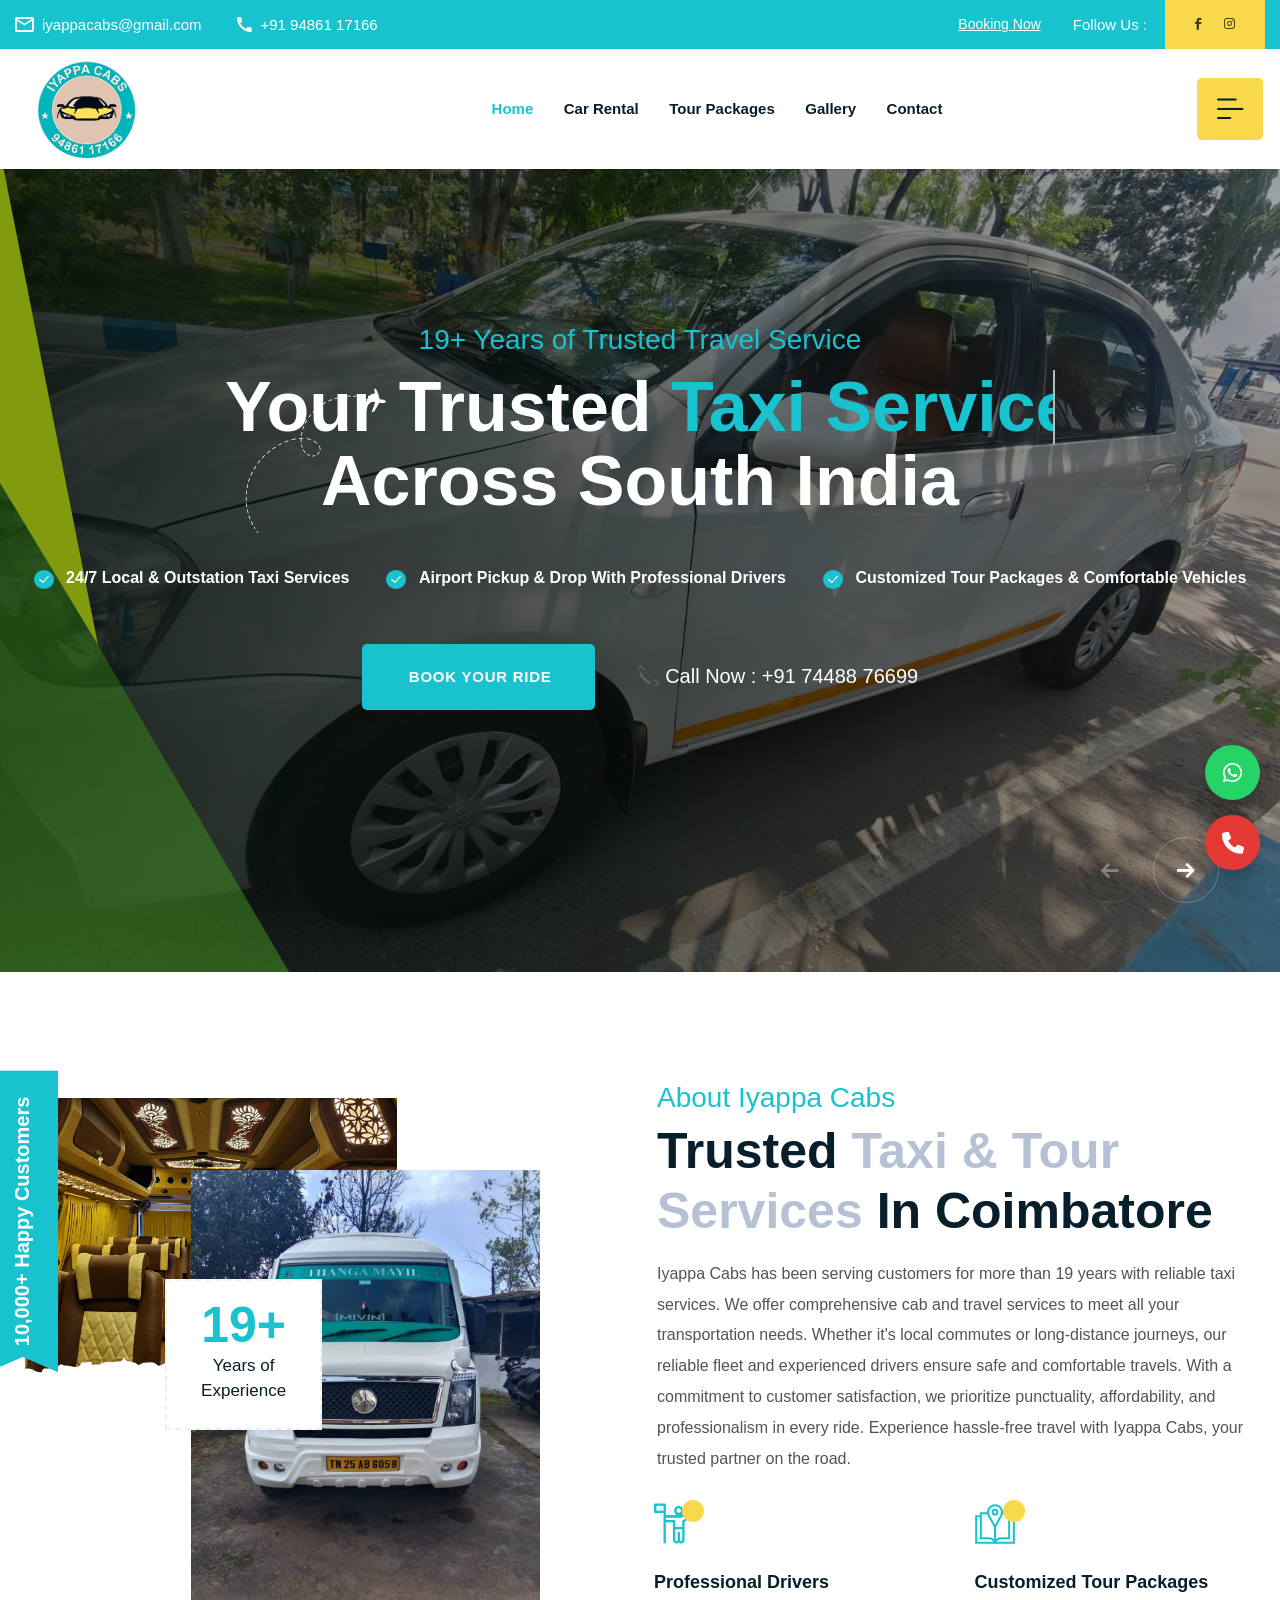
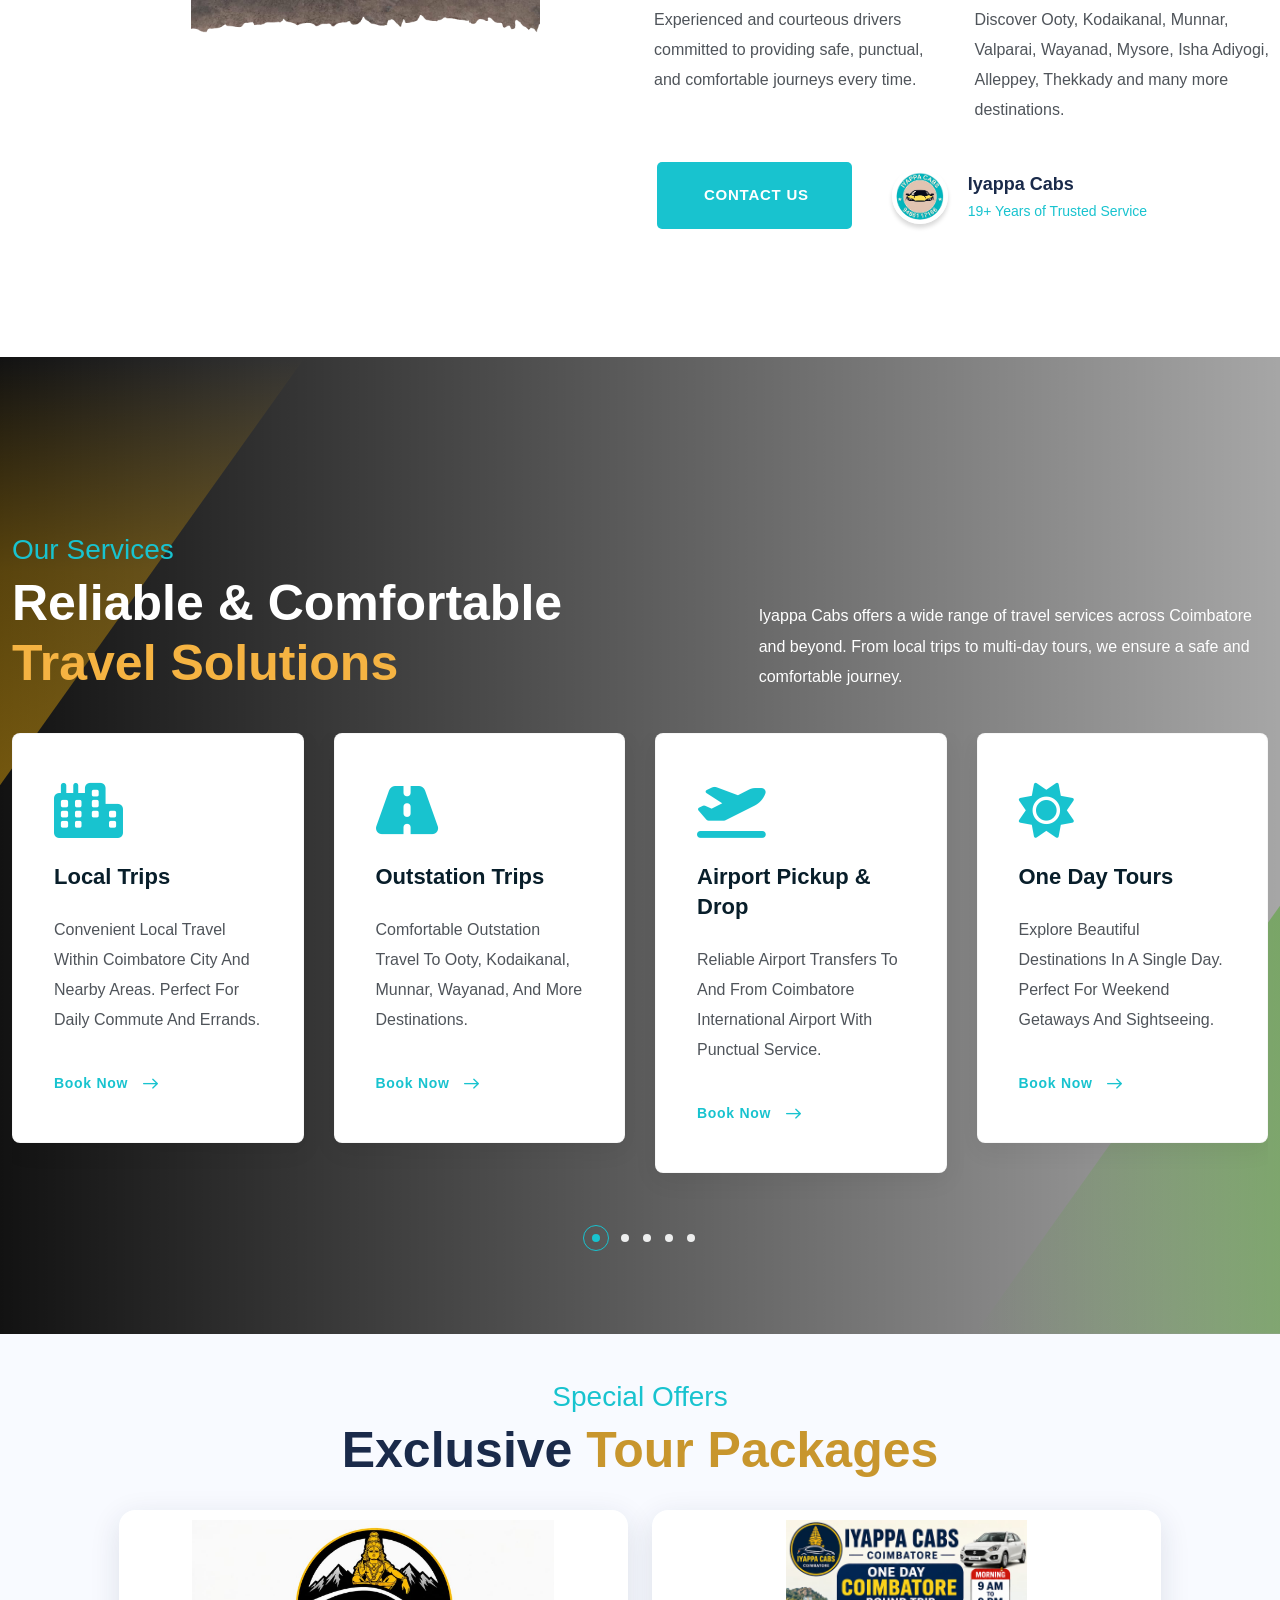
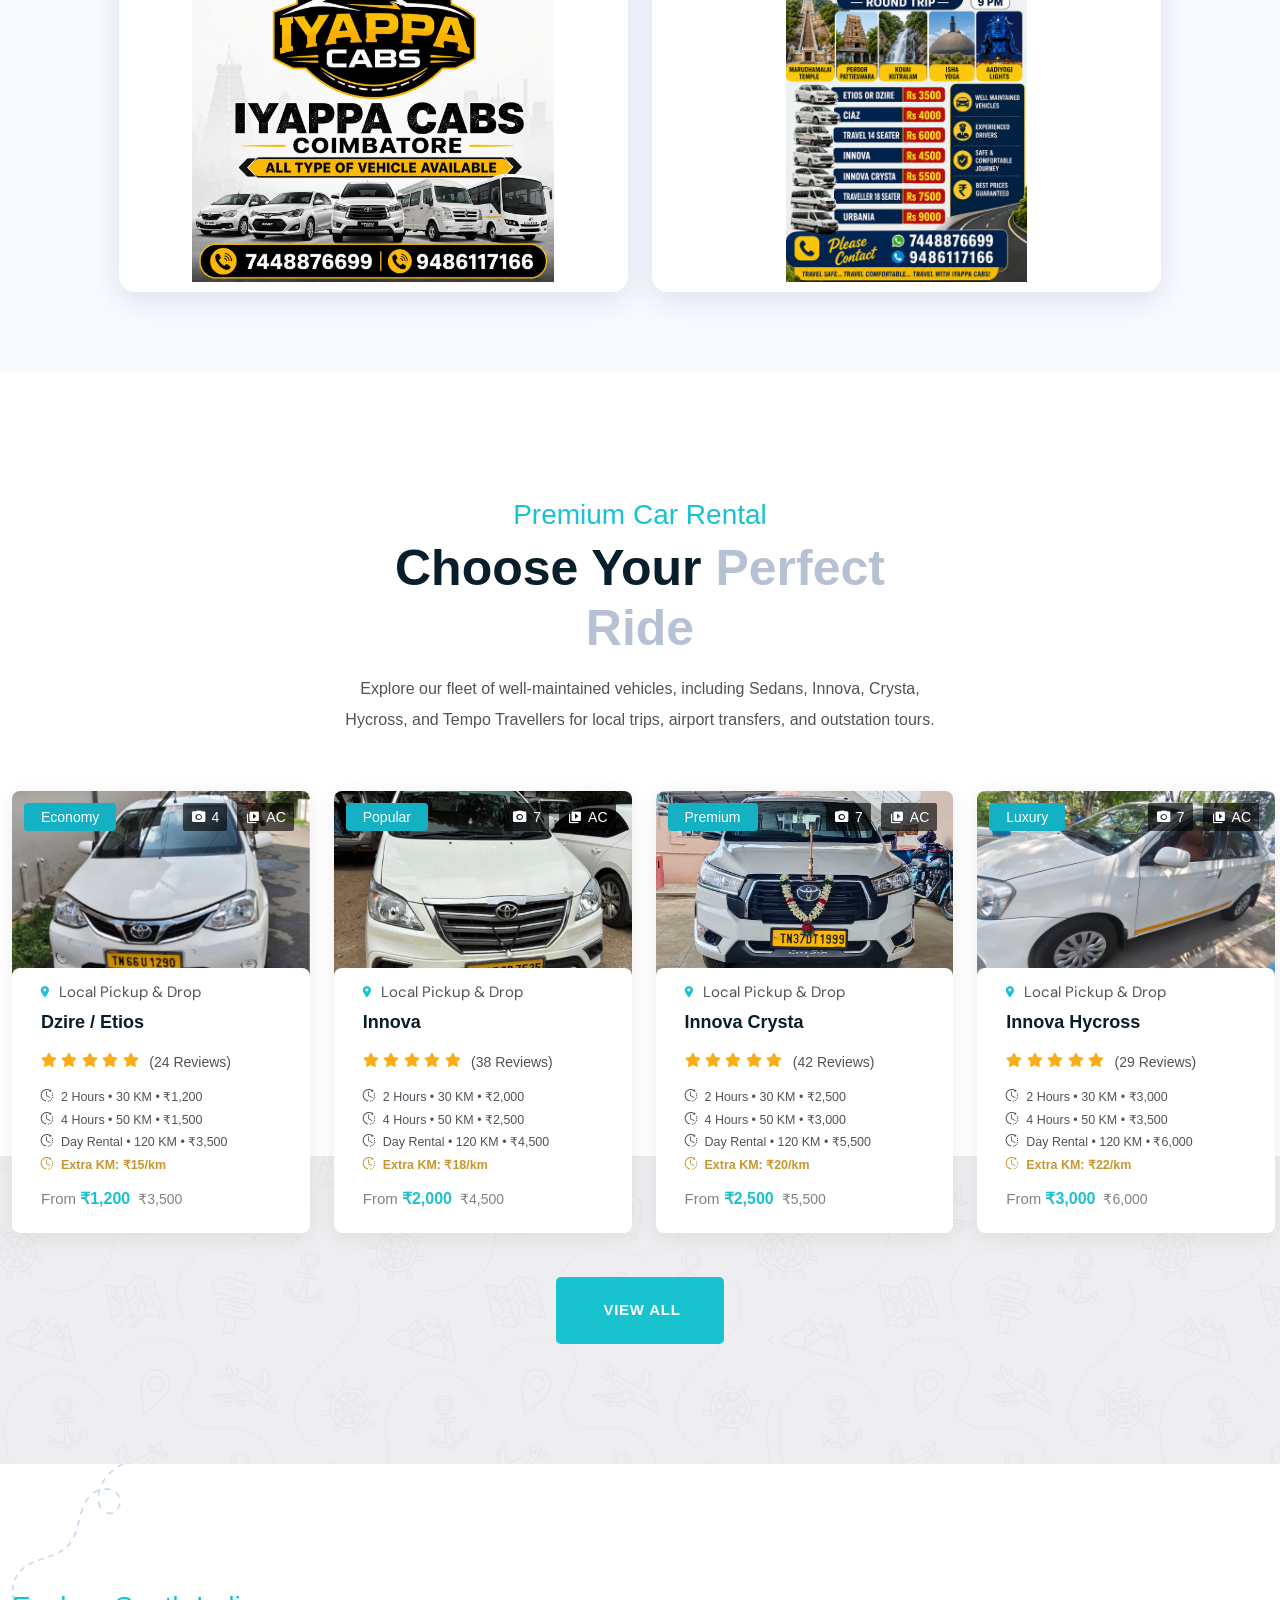
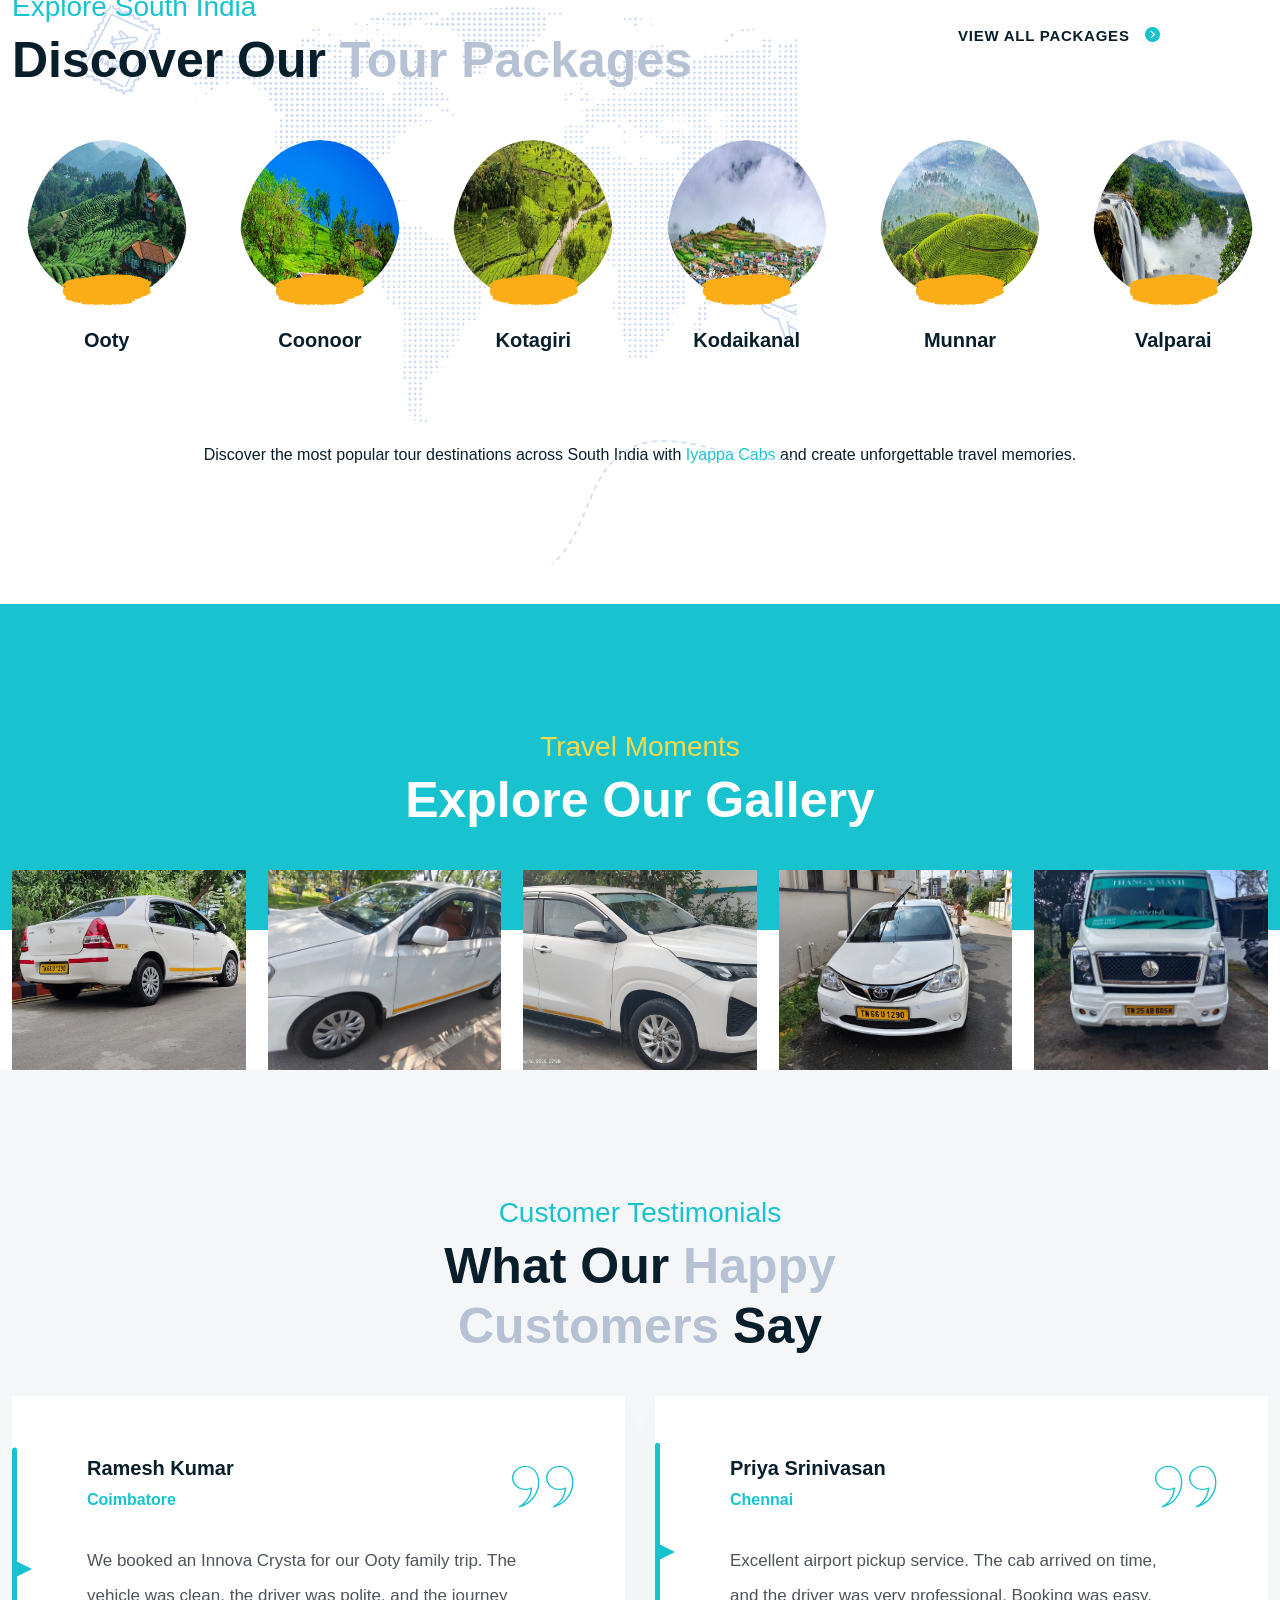
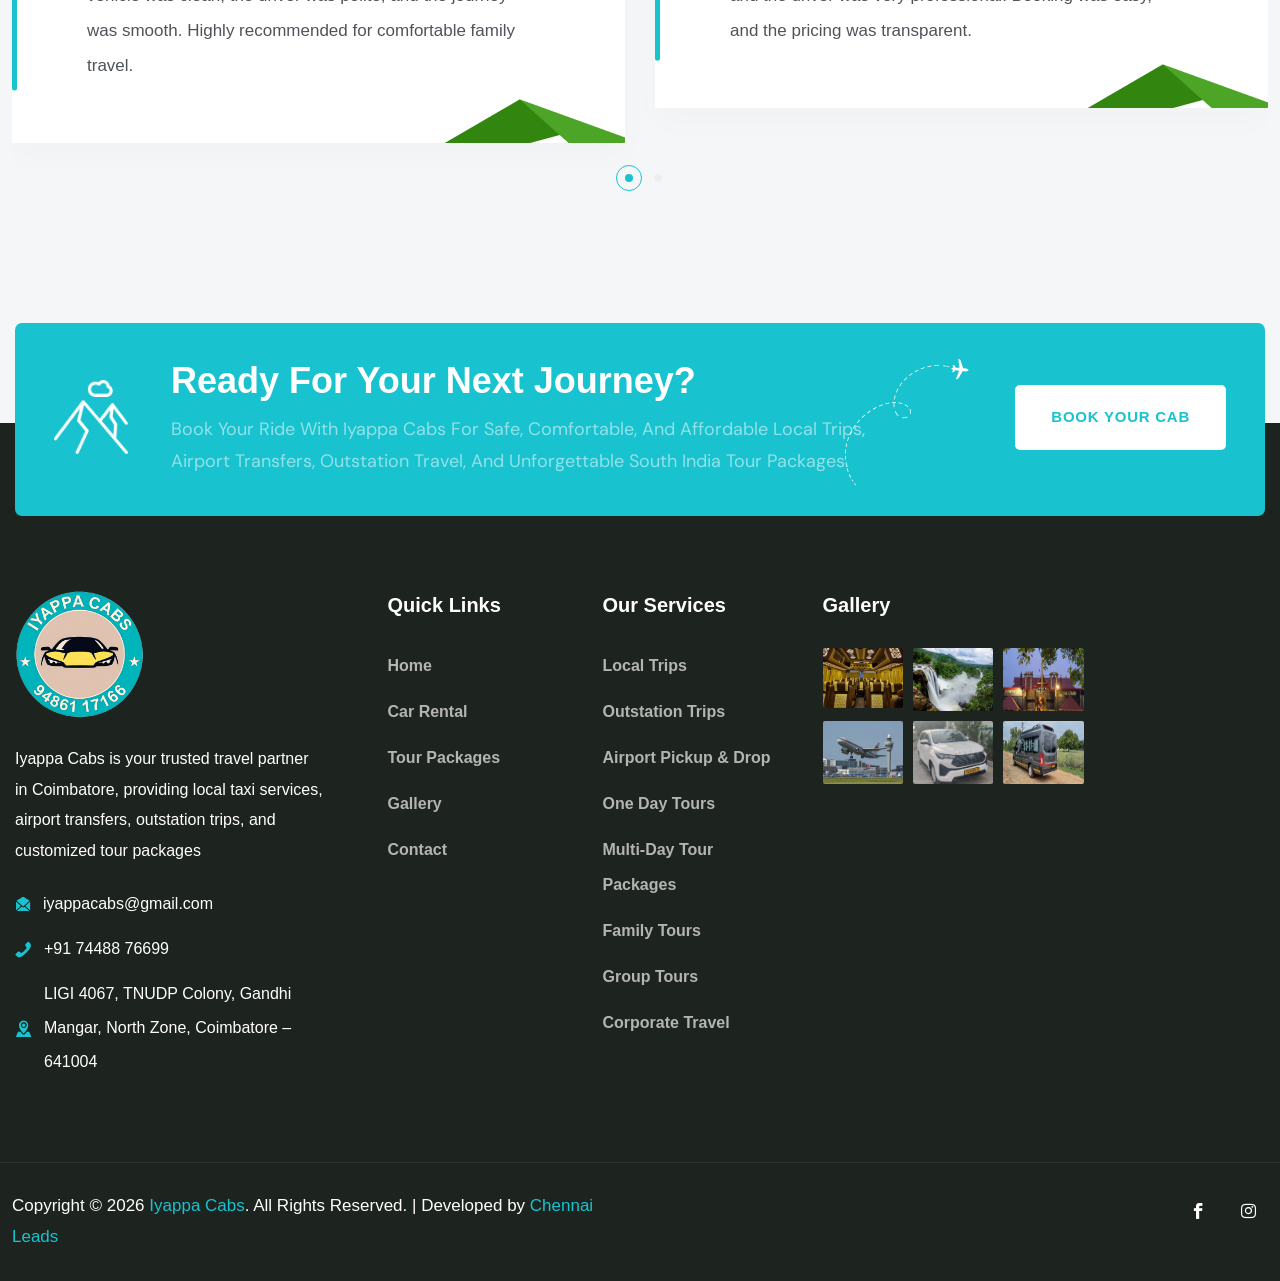
<file: index.html>
<!DOCTYPE html>

<html xmlns="http://www.w3.org/1999/xhtml" xml:lang="en-US" lang="en-US">

<head>
    <meta charset="utf-8">
    <title>IYAPPA CABS – Coimbatore | Book Cabs & Tours</title>

    <!-- Meta tags for business & SEO -->
    <meta name="description" content="Iyappa Cabs – Coimbatore offers local & outstation trips, airport transfers, tour packages, and all types of tourist vehicles. Call 7448876699.">
    <meta name="keywords" content="Iyappa Cabs, Coimbatore cabs, taxi service Coimbatore, outstation trips, airport pickup, tour packages, Innova, Tempo Traveller">
    <meta name="author" content="Iyappa Cabs">
    <meta name="viewport" content="width=device-width, initial-scale=1, maximum-scale=1">

    <!-- Stylesheets (keep your existing framework) -->
    <link rel="stylesheet" href="app/css/app.css">
    <link rel="stylesheet" href="app/css/magnific-popup.css">
    <link rel="stylesheet" href="app/css/textanimation.css">

    <!-- Favicon and Touch Icons -->
    <link rel="shortcut icon" href="assets/images/favicon.ico">
    <link rel="apple-touch-icon-precomposed" href="assets/images/favicon.ico">

    <!-- Font Awesome Icons (clean version) -->
    <link rel="stylesheet" href="https://cdnjs.cloudflare.com/ajax/libs/font-awesome/6.7.2/css/all.min.css">

</head>
<style>
    
    @media (max-width: 576px) {
        .tour-listing-content .package-details {
            font-size: 0.75rem !important;
        }
        .tour-listing-content .price-box p {
            font-size: 0.85rem;
        }
        .tour-listing-content .price-sale {
            font-size: 1rem;
        }
        .tour-listing-content .price {
            font-size: 0.8rem;
        }
        .badge-top {
            font-size: 0.6rem;
        }
        .badge-media .media {
            font-size: 0.6rem;
        }
    }

    @media (min-width: 577px) and (max-width: 768px) {
        .tour-listing-content .package-details {
            font-size: 0.78rem !important;
        }
    }

    @media (min-width: 769px) and (max-width: 992px) {
        .tour-listing-content .package-details {
            font-size: 0.8rem !important;
        }
    }

    /* Utility classes */
    .h-100 {
        height: 100%;
    }
    .d-flex {
        display: flex;
    }
    .flex-column {
        flex-direction: column;
    }
    .flex-grow-1 {
        flex-grow: 1;
    }
    .mt-auto {
        margin-top: auto;
    }
    .mt-1 {
        margin-top: 0.25rem;
    }
    .mt-2 {
        margin-top: 0.5rem;
    }
    .pt-2 {
        padding-top: 0.5rem;
    }
    .gap-2 {
        gap: 0.5rem;
    }
    .w-100 {
        width: 100%;
    }
    .position-relative {
        position: relative;
    }
    .d-block {
        display: block;
    }
    .flex-shrink-0 {
        flex-shrink: 0;
    }
    .align-items-start {
        align-items: flex-start;
    }
    .row.g-3 {
        --bs-gutter-y: 1rem;
        --bs-gutter-x: 1rem;
        margin-top: calc(-1 * var(--bs-gutter-y));
        margin-left: calc(-1 * var(--bs-gutter-x));
    }
    .row.g-3 > * {
        padding-top: var(--bs-gutter-y);
        padding-left: var(--bs-gutter-x);
    }
    .col-12 {
        flex: 0 0 auto;
        width: 100%;
    }
    @media (min-width: 576px) {
        .col-sm-6 {
            flex: 0 0 auto;
            width: 50%;
        }
    }
    @media (min-width: 992px) {
        .col-lg-3 {
            flex: 0 0 auto;
            width: 25%;
        }
    }
    .center {
        text-align: center;
    }
    .mt-44 {
        margin-top: 44px;
    }

      .promo-posters-section .poster-wrapper {
        width: 100%;
        height: 100%;
        display: flex;
        flex-direction: column;
    }
    
    .promo-posters-section .poster-wrapper a {
        display: block;
        text-decoration: none;
        box-shadow: 0 8px 30px rgba(26, 42, 74, 0.12);
        border-radius: 16px;
        overflow: hidden;
        width: 100%;
        flex: 1;
    }
    
    .promo-posters-section .poster-wrapper .img-container {
        position: relative;
        width: 100%;
        padding-bottom: 75%; /* 4:3 Aspect Ratio */
        overflow: hidden;
        border-radius: 16px;
    }
    
    .promo-posters-section .poster-wrapper .img-container img {
        position: absolute;
        top: 0;
        left: 0;
        width: 100%;
        height: 100%;
        object-fit: contain;
        display: block;
        transition: 0.3s;
        background: #ffffff;
        padding: 10px;
    }
    
    .promo-posters-section .poster-wrapper:hover img {
        transform: scale(1.03);
    }
    
    /* Responsive Aspect Ratios */
    @media (max-width: 768px) {
        .promo-posters-section .poster-wrapper .img-container {
            padding-bottom: 85%;
        }
        .promo-posters-section .poster-wrapper {
            max-width: 400px;
            margin: 0 auto;
        }
    }
    
    @media (max-width: 480px) {
        .promo-posters-section .poster-wrapper .img-container {
            padding-bottom: 100%;
        }
        .promo-posters-section .poster-wrapper {
            max-width: 320px;
        }
    }
    .floating-contact {
  position: fixed;
  right: 20px;
  bottom: 30px;
  z-index: 9999;

  display: flex;
  flex-direction: column;
  gap: 15px;
}

/* Buttons Base */
.contact-btn {
  width: 55px;
  height: 55px;
  border-radius: 50%;
  display: flex;
  align-items: center;
  justify-content: center;

  font-size: 22px;
  color: #fff;
  text-decoration: none;

  box-shadow: 0 8px 20px rgba(0,0,0,0.25);
  transition: all 0.3s ease;
  position: relative;
}

/* WhatsApp (Official Green) */
.whatsapp {
  background: #25D366;
}

/* Call (Professional Red) */
.call {
  background: #E53935;
}

/* Hover Effects */
.contact-btn:hover {
  transform: scale(1.15);
  box-shadow: 0 10px 25px rgba(0,0,0,0.35);
}

/* Glow Effect */
.whatsapp:hover {
  box-shadow: 0 0 15px rgba(37, 211, 102, 0.6);
}

.call:hover {
  box-shadow: 0 0 15px rgba(229, 57, 53, 0.6);
}

/* Floating Animation */
@keyframes floatY {
  0% { transform: translateY(0); }
  50% { transform: translateY(-6px); }
  100% { transform: translateY(0); }
}

.contact-btn {
  animation: floatY 3s ease-in-out infinite;
}

.call {
  animation-delay: 1.5s;
}
</style>
<body class="body header-fixed ">

    <div class="floating-contact">

  <!-- WhatsApp -->
  <a href="https://wa.me/919486117166" target="_blank" class="contact-btn whatsapp">
    <i class="fab fa-whatsapp"></i>
  </a>

  <!-- Call -->
  <a href="tel:+917448876699" class="contact-btn call">
    <i class="fas fa-phone"></i>
  </a>

</div>

   

    <!-- /preload -->

    <div id="wrapper">
        <div id="pagee" class="clearfix">

            <!-- Main Header -->
            <header class="main-header header-style1 flex">
                <!-- Header Lower -->
                <div id="header">
                    <div class="header-top">
                        <div class="header-top-wrap flex-two">
                            <div class="header-top-right">
                                <ul class=" flex-three">
                                    
                                    <li class="flex-three">
                                        <i class="icon-mail"></i>
                                        <span>iyappacabs@gmail.com</span>
                                    </li>
                                    <li class="flex-three">
                                        <i class="icon-phone"></i>
                                        <span>+91 94861 17166</span>
                                    </li>


                                </ul>
                            </div>
                            <div class="header-top-left flex-two">
                                <a href="contact-us.html" class="booking">
                                    <i class="icon-19"></i>
                                    <span>Booking Now</span>
                                </a>
                                <div class="follow-social flex-two">
                                    <span>Follow Us :</span>
                                    <ul class="flex-two">
                                      <li>
    <a href="https://www.facebook.com/share/1c2Rnw9cNB/" target="_blank">
        <i class="icon-icon-2"></i>
    </a>
</li>

<li>
    <a href="https://www.instagram.com/iyappa_cabs?utm_source=qr&igsh=MXdndjljc3c0MWF1eQ%3D%3D" target="_blank">
        <i class="icon-8"></i>
    </a>
</li>
                                        
                                    </ul>
                                </div>

                            </div>
                        </div>

                    </div>
                    <div class="header-lower">
                        <div class="tf-container full">
                            <div class="row">
                                <div class="col-lg-12">
                                    <div class="inner-container flex justify-space align-center">
                                        <!-- Logo Box -->
                                       
                                        <div class="logo-box">
                                            <div class="logo">
                                                <a href="index.html">
                                                    <img src="assets/images/logo1.png" alt="Logo" 
                                                    style="height: 100px; width: 100%;">
                                                </a>
                                            </div>
                                        </div>
                                        <div class="nav-outer flex align-center">
                                            <!-- Main Menu -->
                                            <nav class="main-menu show navbar-expand-md">
                                                <div class="navbar-collapse collapse clearfix"
                                                    id="navbarSupportedContent">
                                                    <ul class="navigation clearfix">
                                                        <li class="current">
                                                            <a href="index.html">Home</a>
                                                           
                                                        </li>
                                                         <li><a href="carrental.html">Car Rental</a></li>
                                                        <li><a href="tourpackage.html">Tour Packages</a></li>
                                                        <li><a href="gallery.html">Gallery</a></li>
                                                     
                                                      
                                                
                                                        <li><a href="contact-us.html">Contact</a></li>
                                                    </ul>
                                                </div>
                                            </nav>
                                            <!-- Main Menu End-->
                                        </div>
                                        <div class="header-account flex align-center">
                                        
                                          
                                          
                                            <div class="icon-bar-header">
                                                <a href="#" class=" flex-three" data-bs-toggle="offcanvas"
                                                    data-bs-target="#offcanvasRight" aria-controls="offcanvasRight">
                                                    <i class="icon-Vector3"></i>
                                                </a>
                                            </div>
                                        </div>
                                        <div class="mobile-nav-toggler mobile-button">
                                            <i class="icon-bar"></i>
                                        </div>
                                    </div>
                                </div>
                            </div>
                        </div>
                    </div>
                </div>

                <!-- End Header Lower -->

                <!-- Mobile Menu  -->
                <div class="close-btn"><span class="icon flaticon-cancel-1"></span></div>
                <div class="mobile-menu">
                    <div class="menu-backdrop"></div>
                    <nav class="menu-box">
                        <div class="nav-logo"><a href="index.html">
                                <img src="assets/images/logo1.png" alt=""></a></div>
                        <div class="bottom-canvas">
                            <div class="menu-outer">
                            </div>
                        </div>
                    </nav>
                </div>
                <!-- End Mobile Menu -->

            </header>
            <!-- End Main Header -->


            <main id="main">

              <!-- Widget Slider -->
<section class="relative overflow-hidden">

    <div class="slider-home2-image">
        <div class="row">
            <div class="col-lg-12">
                <div class="slider-home2">
                    <div class="swiper mySwiper">

                        <div class="swiper-wrapper">

                            <div class="swiper-slide">
                                <img src="assets/images/gallery11.jpeg"
                                    class="image-slider-home2 relative"
                                    alt="Iyappa Cabs">
                            </div>

                            <div class="swiper-slide">
                                <img src="assets/images/slide2.webp"
                                    class="image-slider-home2 relative"
                                    alt="Iyappa Cabs">
                            </div>

                        </div>

                        <div class="swiper-button-next next-slider2"></div>
                        <div class="swiper-button-prev prev-slider2"></div>

                    </div>
                </div>
            </div>
        </div>
    </div>

    <!-- Slider Content -->
    <div class="slider-home2-content">

        <img src="assets/images/slide/mask-slide2.png"
            alt="Image"
            class="mask-slide2">

        <div class="tf-container">

            <div class="row">

                <div class="col-lg-12 center relative z-index3">

                    <img src="assets/images/page/mask-bcrumb.png"
                        alt="Image"
                        class="mask-slide2-flan">

                    <span class="sub-title text-main font-yes fs-28-46 wow fadeInUp animated">
                        19+ Years of Trusted Travel Service
                    </span>

                    <h1 class="banner-text title-slide text-white mb-45 wow fadeInUp animated">

                        Your Trusted

                        <span class="animationtext clip text-main font-yes">

                            <span class="cd-words-wrapper">

                                <span class="item-text is-visible">Taxi Service</span>
                                <span class="item-text">Tour Packages</span>
                                <span class="item-text">Airport Transfers</span>

                            </span>

                        </span>

                        <br>
                        Across South India

                    </h1>

                    <div class="tour-list wow fadeInUp animated">

                        <ul class="flex-five">

                            <li>
                                <i class="icon-Vector-5"></i>
                                <span>24/7 Local & Outstation Taxi Services</span>
                            </li>

                            <li>
                                <i class="icon-Vector-5"></i>
                                <span>Airport Pickup & Drop with Professional Drivers</span>
                            </li>

                            <li>
                                <i class="icon-Vector-5"></i>
                                <span>Customized Tour Packages & Comfortable Vehicles</span>
                            </li>

                        </ul>

                    </div>

                    <!-- Buttons -->
                    <div class="btn-group mt-40" style="margin-top:50px;">

                        <a href="contact-us.html" class="btn-main">

                            <p class="btn-main-text">
                                Book Your Ride
                            </p>

                            <p class="iconer">
                                <i class="icon-arrow-right"></i>
                            </p>

                        </a>

                        <a href="tel:+917448876699" class="btn-w-wa text-white">
                            📞 Call Now : +91 74488 76699
                        </a>

                    </div>

                </div>

            </div>

        </div>

    </div>

</section>
<!-- Widget Slider -->

              

                <!-- Widget About Us -->
<section class="about-us-h4">
    <div class="tf-container">
        <div class="row">

            <div class="col-md-6">
                <div class="image-about-h4-wrap relative">

                    <div class="image-about-item relative about-wrap-left">
                        <img src="assets/images/gallery1.jpeg" alt="image">
                        <img src="assets/images/page/shape5.1.png" alt="image" class="shape-about-h4">
                        <span class="quote">10,000+ Happy Customers</span>
                    </div>

                    <div class="image-about-item relative about-wrap-right">
                        <img src="assets/images/gallery5.jpeg" alt="image">
                        <img src="assets/images/page/shape5.1.png" alt="image" class="shape-about-h4">
                    </div>

                    <div class="box-year center">
                        <span class="number">19+</span>
                        <p>Years of <br> Experience</p>
                    </div>

                </div>
            </div>

            <div class="col-md-6 inner-content-about">

                <div class="mb-30">
                    <span class="sub-title-heading text-main font-yes fs-28-46">
                        About Iyappa Cabs
                    </span>

                    <h2 class="title-heading mb-18">
                        Trusted <span class="text-gray font-yes">Taxi & Tour Services</span> in Coimbatore
                    </h2>

                    <p class="des">
                        Iyappa Cabs has been serving customers for more than
                        <strong>19 years</strong> with reliable taxi services. We offer comprehensive cab and travel services to meet all your transportation needs. Whether it's local commutes or long-distance journeys, our reliable fleet and experienced drivers ensure safe and comfortable travels. With a commitment to customer satisfaction, we prioritize punctuality, affordability, and professionalism in every ride. Experience hassle-free travel with Iyappa Cabs, your trusted partner on the road.
                    </p>
                </div>

                <div class="row">

                    <!-- Feature 1 -->
                    <div class="col-md-6">
                        <div class="icon-box-style6">
                            <div class="icon relative">
                                <i class="icon-Group2"></i>
                            </div>

                            <div class="content">
                                <h6 class="title-icon">
                                    <a href="#">Professional Drivers</a>
                                </h6>

                                <p class="des-icon">
                                    Experienced and courteous drivers committed
                                    to providing safe, punctual, and comfortable
                                    journeys every time.
                                </p>
                            </div>
                        </div>
                    </div>

                    <!-- Feature 2 -->
                    <div class="col-md-6">
                        <div class="icon-box-style6">

                            <div class="icon relative">
                                <svg width="40" height="40" viewBox="0 0 40 40" fill="none"
                                    xmlns="http://www.w3.org/2000/svg">
                                    <mask id="mask0_214_218" style="mask-type:luminance"
                                        maskUnits="userSpaceOnUse" x="0" y="0"
                                        width="40" height="40">
                                        <path d="M0 0H40V40H0V0Z" fill="white"/>
                                    </mask>
                                    <g mask="url(#mask0_214_218)">
                                        <path d="M20 23.125V38.8281H38.8281V12.2656H34.1406"
                                            stroke="currentColor" stroke-width="2"/>
                                        <path d="M5.85938 12.2656H1.17188V38.8281H20V23.2031"
                                            stroke="currentColor" stroke-width="2"/>
                                        <path d="M26.9598 9.14062H34.1406V34.1406H26.5035C23.5528 34.1406 20.933 36.0287 20 38.8281"
                                            stroke="currentColor" stroke-width="2"/>
                                        <path d="M13.0402 9.14062H5.85938V34.1406H13.4965C16.4472 34.1406 19.067 36.0287 20 38.8281"
                                            stroke="currentColor" stroke-width="2"/>
                                        <path d="M19.9999 1.17188C14.6972 1.17188 11.311 6.82758 13.815 11.5017L19.9999 23.0469L26.1848 11.5017C28.6888 6.82758 25.3025 1.17188 19.9999 1.17188Z"
                                            stroke="currentColor" stroke-width="2"/>
                                        <path d="M22.3438 8.20312C22.3438 9.4975 21.2944 10.5469 20 10.5469C18.7056 10.5469 17.6562 9.4975 17.6562 8.20312C17.6562 6.90875 18.7056 5.85937 20 5.85937C21.2944 5.85937 22.3438 6.90875 22.3438 8.20312Z"
                                            stroke="currentColor" stroke-width="2"/>
                                    </g>
                                </svg>
                            </div>

                            <div class="content">
                                <h6 class="title-icon">
                                    <a href="#">Customized Tour Packages</a>
                                </h6>

                                <p class="des-icon">
                                    Discover Ooty, Kodaikanal, Munnar,
                                    Valparai, Wayanad, Mysore, Isha Adiyogi,
                                    Alleppey, Thekkady and many more destinations.
                                </p>
                            </div>

                        </div>
                    </div>

                </div>

                <div class="flex-three btn-wrap-about">

                    <!-- Contact Us Button with hidden link -->
                    <a href="https://mikivcard.com/iyappa-cabs" target="_blank" class="btn-main" style="text-decoration: none;">
                        <p class="btn-main-text">Contact Us</p>
                        <p class="iconer">
                            <i class="icon-arrow-right"></i>
                        </p>
                    </a>

                    <!-- Profile with hidden link -->
                    <a href="https://mikivcard.com/iyappa-cabs" target="_blank" class="profile flex-three" style="text-decoration: none; cursor: pointer;">
                        <div class="image">
                            <img src="assets/images/logo1.png" alt="">
                        </div>
                        <div class="content">
                            <h6 style="color: #1a2a4a;">Iyappa Cabs</h6>
                            <span class="text-main">19+ Years of Trusted Service</span>
                        </div>
                    </a>

                </div>

            </div>
        </div>
    </div>
</section>
<!-- Widget About Us -->

              

<!-- Widget Counter to -->
                <section class="counter-to relative">
                    <div class="mask-left"></div>
                    <div class="mask-right"></div>
                    <div class="tf-container">
                        <div class="row al-i-end mb-40">
                            <div class="col-md-7">
                                <div class="">
                                    <span
                                        class="sub-title-heading text-main fs-28-46 font-yes 
                                        wow fadeInUp animated">Our Services</span>
                                  <h2 class="title-heading wow fadeInUp animated" style="color:white;">
                        Reliable & Comfortable <br><span class="text-gray font-yes" style="color: #f5b342;">Travel Solutions</span>
                    </h2>
                                </div>
                            </div>
                            <div class="col-md-5">
                                 <p class="wow fadeInUp animated" style="color:white;">
                    Iyappa Cabs offers a wide range of travel services across Coimbatore and beyond. 
                    From local trips to multi-day tours, we ensure a safe and comfortable journey.
                </p>
                            </div>
                        </div>
                        <div class="row">
                            <div class="col-ld-12 relative ">
                                <div class="swiper serviceSwiper relative overflow-hidden pb-60">
                                    <div class="swiper-wrapper">
                                       <!-- Local Trips -->
                        <div class="swiper-slide">
                            <div class="tf-icon-box icon-box-style1 relative">
                                <div class="icon">
                                    <i class="fas fa-city"></i>
                                </div>
                                <div class="content">
                                    <h4 class="title-icon"><a href="#">Local Trips</a></h4>
                                    <p class="des-icon">Convenient local travel within Coimbatore city and nearby areas. Perfect for daily commute and errands.</p>
                                    <a href="contact-us.html" class="icons-link">Book Now <i class="icon-Path-77287-1"></i></a>
                                </div>
                            </div>
                        </div>
                                         <div class="swiper-slide">
                            <div class="tf-icon-box icon-box-style1 relative">
                                <div class="icon">
                                    <i class="fas fa-road"></i>
                                </div>
                                <div class="content">
                                    <h4 class="title-icon"><a href="#">Outstation Trips</a></h4>
                                    <p class="des-icon">Comfortable outstation travel to Ooty, Kodaikanal, Munnar, Wayanad, and more destinations.</p>
                                    <a href="contact-us.html" class="icons-link">Book Now <i class="icon-Path-77287-1"></i></a>
                                </div>
                            </div>
                        </div>
                                       <div class="swiper-slide">
                            <div class="tf-icon-box icon-box-style1 relative">
                                <div class="icon">
                                    <i class="fas fa-plane-departure"></i>
                                </div>
                                <div class="content">
                                    <h4 class="title-icon"><a href="#">Airport Pickup & Drop</a></h4>
                                    <p class="des-icon">Reliable airport transfers to and from Coimbatore International Airport with punctual service.</p>
                                    <a href="contact-us.html" class="icons-link">Book Now <i class="icon-Path-77287-1"></i></a>
                                </div>
                            </div>
                        </div>
                                       <div class="swiper-slide">
                            <div class="tf-icon-box icon-box-style1 relative">
                                <div class="icon">
                                    <i class="fas fa-sun"></i>
                                </div>
                                <div class="content">
                                    <h4 class="title-icon"><a href="#">One Day Tours</a></h4>
                                    <p class="des-icon">Explore beautiful destinations in a single day. Perfect for weekend getaways and sightseeing.</p>
                                    <a href="contact-us.html" class="icons-link">Book Now <i class="icon-Path-77287-1"></i></a>
                                </div>
                            </div>
                        </div>
                                       <div class="swiper-slide">
                            <div class="tf-icon-box icon-box-style1 relative">
                                <div class="icon">
                                    <i class="fas fa-calendar-alt"></i>
                                </div>
                                <div class="content">
                                    <h4 class="title-icon"><a href="#">Multi-Day Tour Packages</a></h4>
                                    <p class="des-icon">Extended tour packages covering multiple destinations with comfortable stays and travel.</p>
                                    <a href="contact-us.html" class="icons-link">Book Now <i class="icon-Path-77287-1"></i></a>
                                </div>
                            </div>
                        </div>
                                           <div class="swiper-slide">
                            <div class="tf-icon-box icon-box-style1 relative">
                                <div class="icon">
                                    <i class="fas fa-users"></i>
                                </div>
                                <div class="content">
                                    <h4 class="title-icon"><a href="#">Family Tours</a></h4>
                                    <p class="des-icon">Safe and comfortable tours designed for families with spacious vehicles and family-friendly itineraries.</p>
                                    <a href="contact-us.html" class="icons-link">Book Now <i class="icon-Path-77287-1"></i></a>
                                </div>
                            </div>
                        </div>
                                        <!-- Group Tours -->
                        <div class="swiper-slide">
                            <div class="tf-icon-box icon-box-style1 relative">
                                <div class="icon">
                                    <i class="fas fa-user-friends"></i>
                                </div>
                                <div class="content">
                                    <h4 class="title-icon"><a href="#">Group Tours</a></h4>
                                    <p class="des-icon">Affordable group travel solutions for friends, colleagues, and large groups. Tempo Traveller available.</p>
                                    <a href="contact-us.html" class="icons-link">Book Now <i class="icon-Path-77287-1"></i></a>
                                </div>
                            </div>
                        </div>
                                     <div class="swiper-slide">
                            <div class="tf-icon-box icon-box-style1 relative">
                                <div class="icon">
                                    <i class="fas fa-briefcase"></i>
                                </div>
                                <div class="content">
                                    <h4 class="title-icon"><a href="#">Corporate Travel</a></h4>
                                    <p class="des-icon">Premium corporate travel solutions for business meetings, client visits, and employee transportation.</p>
                                    <a href="contact-us.html" class="icons-link">Book Now <i class="icon-Path-77287-1"></i></a>
                                </div>
                            </div>
                        </div>

                                    </div>
                                    <div class="swiper-pagination"></div>
                                </div>

                            </div>
                        </div>
                    </div>
                </section>
                <!-- Widget Counter to -->

                <!-- ===== PROMOTIONAL POSTERS SECTION - ADD IMAGES HERE ===== -->
<section class="promo-posters-section" style="padding: 40px 0 50px; background: #f8faff;">
    <div class="tf-container">
        <div class="row">
            <div class="col-lg-12">
                <div style="text-align: center; margin-bottom: 30px;">
                    <span class="sub-title-heading text-main fs-28-46 font-yes wow fadeInUp animated" style="color: #c8962d;">
                        Special Offers
                    </span>
                    <h2 class="title-heading wow fadeInUp animated" style="color: #1a2a4a;">
                        Exclusive <span class="text-gray font-yes" style="color: #c8962d;">Tour Packages</span>
                    </h2>
                </div>
            </div>
        </div>
        
        <div class="row" style="display: flex; flex-wrap: wrap; align-items: stretch; justify-content: center;">
            <!-- Poster 1 -->
            <div class="col-md-5 col-sm-10 mb-30" style="display: flex; justify-content: center;">
                <div class="poster-wrapper">
                    <a href="contact-us.html">
                        <div class="img-container">
                            <img src="assets/images/poster1.jpeg" alt="One Day Coimbatore Round Trip - Iyappa Cabs">
                        </div>
                    </a>
                </div>
            </div>
            
            <!-- Poster 2 -->
            <div class="col-md-5 col-sm-10 mb-30" style="display: flex; justify-content: center;">
                <div class="poster-wrapper">
                    <a href="contact-us.html">
                        <div class="img-container">
                            <img src="assets/images/poster2.jpeg" alt="Iyappa Cabs - All Type of Vehicles Available">
                        </div>
                    </a>
                </div>
            </div>
        </div>
    </div>
</section>
<!-- ===== PROMOTIONAL POSTERS SECTION END ===== -->
     <section class="widget-feature overflow-hidden pd-main relative">
    <div class="bg-ab-feature bg-1">
        <img src="assets/images/page/bg-feature.png" alt="">
    </div>
    <div class="tf-container w-1456 z-index3 relative">
        <div class="row">
            <div class="col-lg-12">
                <div class="center m0-auto w-text-heading mb-40">
                    <span class="sub-title-heading text-main fs-28-46 font-yes wow fadeInUp animated">
                        Premium Car Rental
                    </span>
                    <h2 class="title-heading wow fadeInUp animated">
                        Choose Your <span class="text-gray font-yes">Perfect Ride</span>
                    </h2>
                    <p class="mt-3">
                        Explore our fleet of well-maintained vehicles, including Sedans, Innova, Crysta, Hycross, and Tempo Travellers for local trips, airport transfers, and outstation tours.
                    </p>
                </div>
            </div>
        </div>
        <div class="row">
            <div class="col-lg-12">
                <div class="tab-content" id="myTabContent">
                    <div class="tab-pane fade show active" id="new-york-tab-pane" role="tabpanel" aria-labelledby="new-york-tab" tabindex="0">
                        <div class="row g-3">
                            <!-- Dzire / Etios -->
                            <div class="col-12 col-sm-6 col-lg-3 wow fadeInUp animated" data-wow-delay="0.1s">
                                <div class="tour-listing box-sd h-100 d-flex flex-column">
                                    <a href="#" class="tour-listing-image position-relative d-block">
                                        <div class="badge-top flex-two">
                                            <span class="feature">Economy</span>
                                            <div class="badge-media flex-five">
                                                <span class="media"><i class="icon-Group-1000002909"></i>4</span>
                                                <span class="media"><i class="icon-Group-1000002910"></i>AC</span>
                                            </div>
                                        </div>
                                        <img src="assets/images/1.png" alt="Dzire Car Rental Coimbatore" class="w-100" style="height: 200px; object-fit: cover;">
                                    </a>
                                    <div class="tour-listing-content d-flex flex-column flex-grow-1">
                                        <span class="map"><i class="icon-Vector4"></i>Local Pickup & Drop</span>
                                        <h3 class="title-tour-list"><a href="#">Dzire / Etios</a></h3>
                                        <div class="review">
                                            <i class="icon-Star"></i>
                                            <i class="icon-Star"></i>
                                            <i class="icon-Star"></i>
                                            <i class="icon-Star"></i>
                                            <i class="icon-Star"></i>
                                            <span>(24 Reviews)</span>
                                        </div>
                                        <div class="package-details mt-2" style="font-size: 0.78rem; line-height: 1.8;">
                                            <div class="d-flex align-items-start gap-2">
                                                <i class="icon-time-left mt-1" style="flex-shrink: 0;"></i>
                                                <span>2 Hours • 30 KM • ₹1,200</span>
                                            </div>
                                            <div class="d-flex align-items-start gap-2">
                                                <i class="icon-time-left mt-1" style="flex-shrink: 0;"></i>
                                                <span>4 Hours • 50 KM • ₹1,500</span>
                                            </div>
                                            <div class="d-flex align-items-start gap-2">
                                                <i class="icon-time-left mt-1" style="flex-shrink: 0;"></i>
                                                <span>Day Rental • 120 KM • ₹3,500</span>
                                            </div>
                                            <div class="d-flex align-items-start gap-2" style="color: #c8962d; font-weight: 600;">
                                                <i class="icon-time-left mt-1" style="flex-shrink: 0;"></i>
                                                <span>Extra KM: ₹15/km</span>
                                            </div>
                                        </div>
                                        <div class="flex-two mt-auto pt-2">
                                            <div class="price-box flex-three">
                                                <p>From <span class="price-sale">₹1,200</span></p>
                                                <span class="price">₹3,500</span>
                                            </div>
                                        </div>
                                    </div>
                                </div>
                            </div>

                            <!-- Innova -->
                            <div class="col-12 col-sm-6 col-lg-3 wow fadeInUp animated" data-wow-delay="0.2s">
                                <div class="tour-listing box-sd h-100 d-flex flex-column">
                                    <a href="#" class="tour-listing-image position-relative d-block">
                                        <div class="badge-top flex-two">
                                            <span class="feature">Popular</span>
                                            <div class="badge-media flex-five">
                                                <span class="media"><i class="icon-Group-1000002909"></i>7</span>
                                                <span class="media"><i class="icon-Group-1000002910"></i>AC</span>
                                            </div>
                                        </div>
                                        <img src="assets/images/3.jpg" alt="Innova Car Rental Coimbatore" class="w-100" style="height: 200px; object-fit: cover;">
                                    </a>
                                    <div class="tour-listing-content d-flex flex-column flex-grow-1">
                                        <span class="map"><i class="icon-Vector4"></i>Local Pickup & Drop</span>
                                        <h3 class="title-tour-list"><a href="#">Innova</a></h3>
                                        <div class="review">
                                            <i class="icon-Star"></i>
                                            <i class="icon-Star"></i>
                                            <i class="icon-Star"></i>
                                            <i class="icon-Star"></i>
                                            <i class="icon-Star"></i>
                                            <span>(38 Reviews)</span>
                                        </div>
                                        <div class="package-details mt-2" style="font-size: 0.78rem; line-height: 1.8;">
                                            <div class="d-flex align-items-start gap-2">
                                                <i class="icon-time-left mt-1" style="flex-shrink: 0;"></i>
                                                <span>2 Hours • 30 KM • ₹2,000</span>
                                            </div>
                                            <div class="d-flex align-items-start gap-2">
                                                <i class="icon-time-left mt-1" style="flex-shrink: 0;"></i>
                                                <span>4 Hours • 50 KM • ₹2,500</span>
                                            </div>
                                            <div class="d-flex align-items-start gap-2">
                                                <i class="icon-time-left mt-1" style="flex-shrink: 0;"></i>
                                                <span>Day Rental • 120 KM • ₹4,500</span>
                                            </div>
                                            <div class="d-flex align-items-start gap-2" style="color: #c8962d; font-weight: 600;">
                                                <i class="icon-time-left mt-1" style="flex-shrink: 0;"></i>
                                                <span>Extra KM: ₹18/km</span>
                                            </div>
                                        </div>
                                        <div class="flex-two mt-auto pt-2">
                                            <div class="price-box flex-three">
                                                <p>From <span class="price-sale">₹2,000</span></p>
                                                <span class="price">₹4,500</span>
                                            </div>
                                        </div>
                                    </div>
                                </div>
                            </div>

                            <!-- Innova Crysta -->
                            <div class="col-12 col-sm-6 col-lg-3 wow fadeInUp animated" data-wow-delay="0.3s">
                                <div class="tour-listing box-sd h-100 d-flex flex-column">
                                    <a href="#" class="tour-listing-image position-relative d-block">
                                        <div class="badge-top flex-two">
                                            <span class="feature">Premium</span>
                                            <div class="badge-media flex-five">
                                                <span class="media"><i class="icon-Group-1000002909"></i>7</span>
                                                <span class="media"><i class="icon-Group-1000002910"></i>AC</span>
                                            </div>
                                        </div>
                                        <img src="assets/images/2.jpg" alt="Innova Crysta Car Rental Coimbatore" class="w-100" style="height: 200px; object-fit: cover;">
                                    </a>
                                    <div class="tour-listing-content d-flex flex-column flex-grow-1">
                                        <span class="map"><i class="icon-Vector4"></i>Local Pickup & Drop</span>
                                        <h3 class="title-tour-list"><a href="#">Innova Crysta</a></h3>
                                        <div class="review">
                                            <i class="icon-Star"></i>
                                            <i class="icon-Star"></i>
                                            <i class="icon-Star"></i>
                                            <i class="icon-Star"></i>
                                            <i class="icon-Star"></i>
                                            <span>(42 Reviews)</span>
                                        </div>
                                        <div class="package-details mt-2" style="font-size: 0.78rem; line-height: 1.8;">
                                            <div class="d-flex align-items-start gap-2">
                                                <i class="icon-time-left mt-1" style="flex-shrink: 0;"></i>
                                                <span>2 Hours • 30 KM • ₹2,500</span>
                                            </div>
                                            <div class="d-flex align-items-start gap-2">
                                                <i class="icon-time-left mt-1" style="flex-shrink: 0;"></i>
                                                <span>4 Hours • 50 KM • ₹3,000</span>
                                            </div>
                                            <div class="d-flex align-items-start gap-2">
                                                <i class="icon-time-left mt-1" style="flex-shrink: 0;"></i>
                                                <span>Day Rental • 120 KM • ₹5,500</span>
                                            </div>
                                            <div class="d-flex align-items-start gap-2" style="color: #c8962d; font-weight: 600;">
                                                <i class="icon-time-left mt-1" style="flex-shrink: 0;"></i>
                                                <span>Extra KM: ₹20/km</span>
                                            </div>
                                        </div>
                                        <div class="flex-two mt-auto pt-2">
                                            <div class="price-box flex-three">
                                                <p>From <span class="price-sale">₹2,500</span></p>
                                                <span class="price">₹5,500</span>
                                            </div>
                                        </div>
                                    </div>
                                </div>
                            </div>

                            <!-- Innova Hycross -->
                            <div class="col-12 col-sm-6 col-lg-3 wow fadeInUp animated" data-wow-delay="0.4s">
                                <div class="tour-listing box-sd h-100 d-flex flex-column">
                                    <a href="#" class="tour-listing-image position-relative d-block">
                                        <div class="badge-top flex-two">
                                            <span class="feature">Luxury</span>
                                            <div class="badge-media flex-five">
                                                <span class="media"><i class="icon-Group-1000002909"></i>7</span>
                                                <span class="media"><i class="icon-Group-1000002910"></i>AC</span>
                                            </div>
                                        </div>
                                        <img src="assets/images/4.jpeg" alt="Innova Hycross Car Rental Coimbatore" class="w-100" style="height: 200px; object-fit: cover;">
                                    </a>
                                    <div class="tour-listing-content d-flex flex-column flex-grow-1">
                                        <span class="map"><i class="icon-Vector4"></i>Local Pickup & Drop</span>
                                        <h3 class="title-tour-list"><a href="#">Innova Hycross</a></h3>
                                        <div class="review">
                                            <i class="icon-Star"></i>
                                            <i class="icon-Star"></i>
                                            <i class="icon-Star"></i>
                                            <i class="icon-Star"></i>
                                            <i class="icon-Star"></i>
                                            <span>(29 Reviews)</span>
                                        </div>
                                        <div class="package-details mt-2" style="font-size: 0.78rem; line-height: 1.8;">
                                            <div class="d-flex align-items-start gap-2">
                                                <i class="icon-time-left mt-1" style="flex-shrink: 0;"></i>
                                                <span>2 Hours • 30 KM • ₹3,000</span>
                                            </div>
                                            <div class="d-flex align-items-start gap-2">
                                                <i class="icon-time-left mt-1" style="flex-shrink: 0;"></i>
                                                <span>4 Hours • 50 KM • ₹3,500</span>
                                            </div>
                                            <div class="d-flex align-items-start gap-2">
                                                <i class="icon-time-left mt-1" style="flex-shrink: 0;"></i>
                                                <span>Day Rental • 120 KM • ₹6,000</span>
                                            </div>
                                            <div class="d-flex align-items-start gap-2" style="color: #c8962d; font-weight: 600;">
                                                <i class="icon-time-left mt-1" style="flex-shrink: 0;"></i>
                                                <span>Extra KM: ₹22/km</span>
                                            </div>
                                        </div>
                                        <div class="flex-two mt-auto pt-2">
                                            <div class="price-box flex-three">
                                                <p>From <span class="price-sale">₹3,000</span></p>
                                                <span class="price">₹6,000</span>
                                            </div>
                                        </div>
                                    </div>
                                </div>
                            </div>
                        </div>

                        <!-- View All Button -->
                        <div class="row">
                            <div class="col-lg-12 center mt-44">
                                <a href="carrental.html" class="btn-main">
                                    <p class="btn-main-text">View all</p>
                                    <p class="iconer">
                                        <i class="icon-13"></i>
                                    </p>
                                </a>
                            </div>
                        </div>
                    </div>
                </div>
            </div>
        </div>
    </div>
</section>  <!-- Widget Feature -->

    

              


                <!-- Widget Feature -->
                <section class="widget-feature pd-main relative">
                    <img src="assets/images/page/shape5.png" alt="image" class="feature-shape">
                  <div class="tf-container">
                        <div class="row mb-50 z-index3 relative">
                            <div class="col-md-8">
                                <div class="">
    <span class="sub-title-heading text-main fs-28-46 font-yes wow fadeInUp animated">
        Explore South India
    </span>
    <h2 class="title-heading wow fadeInUp animated">
        Discover Our <span class="text-gray font-yes">Tour Packages</span>
    </h2>
</div>
                            </div>
                            <div class="col-md-4 flex-five view-all-wrap">
                                <a href="tourpackage.html" class="view-all wow fadeInUp animated">
                                    View all
                                    packages <i class="icon-Group-13"></i></a>
                            </div>
                        </div>
                        <div class="destination-grid z-index3 relative">
                            <div class="destination-tour center wow fadeInUp animated " data-wow-delay="0.1s">
                                <a href="tourpackage.html" class="destination-image">
                                    <img src="assets/images/tour1.jpg" alt="" style="height: 200px;">
                                </a>
                                <div class="destination-tour-list">
                                    <div class="tour1">
                                        <svg width="91" height="32" viewBox="0 0 91 32" fill="none"
                                            xmlns="http://www.w3.org/2000/svg">
                                            <path
                                                d="M90.3999 8.08807C90.2523 7.94617 90.1785 7.80427 90.031 7.66238C89.8834 7.59143 89.662 7.59143 89.4406 7.59143C89.3668 7.59143 89.3668 7.52048 89.293 7.52048C89.3668 7.44954 89.4406 7.37859 89.5144 7.37859C89.5882 7.30764 89.662 7.30764 89.7358 7.23669C89.662 7.16574 89.662 7.09479 89.5882 7.02385C89.5144 6.9529 89.4406 6.74006 89.2192 6.88195C88.9978 7.02385 88.7764 7.0948 88.555 7.16574C88.0385 7.37859 87.6695 7.37859 87.4481 6.88195C87.3005 6.52721 87.0791 6.24342 87.0053 5.88868C87.0053 5.46299 86.6363 5.3211 86.1198 5.3211C85.8984 5.3211 85.677 5.3211 85.4556 5.53394C85.308 5.67584 85.0866 5.60489 84.939 5.46299C84.8652 5.39205 84.7914 5.3211 84.7177 5.25015C84.5701 5.03731 84.4225 5.1792 84.2749 5.25015C83.9797 5.3211 84.1273 4.96636 83.9797 4.89541C83.9059 4.82446 83.8321 4.82446 83.6845 4.82446C83.2417 4.82446 82.9465 4.75351 82.5776 4.54067C82.2086 4.25688 81.692 4.32783 81.3968 4.11498C81.0279 3.83119 80.6589 3.68929 80.2899 3.47645C79.7733 3.90214 79.6257 3.05076 79.183 3.12171C79.1092 3.12171 79.0354 3.05076 78.9616 2.97982C78.6664 2.76697 78.3712 2.76697 78.1498 2.97982C77.8546 3.19266 77.6332 2.69602 77.4118 3.05076C77.4118 3.05076 77.1905 2.97982 77.0429 2.90887C76.6001 2.76697 76.2311 2.55413 75.7883 2.55413C75.3456 2.55413 74.9028 2.27034 74.3862 2.27034C74.091 2.27034 73.7959 2.27034 73.5007 2.27034C73.1317 2.27034 72.8365 2.12844 72.8365 1.84465C72.6889 1.34801 72.5413 1.56086 72.2461 1.70275C72.0985 1.7737 71.8772 1.84465 71.7296 1.9156C71.6558 1.9156 71.5082 1.98654 71.4344 1.9156C71.2868 1.6318 70.5488 1.56086 70.844 0.993273C71.213 0.851377 70.844 0.709481 70.844 0.780429C70.4012 1.48991 69.6633 1.34801 68.9991 1.27706C68.6301 1.20612 68.2612 1.06422 67.966 0.851377C67.7446 0.709482 67.597 0.780429 67.4494 0.851377C67.3018 0.993273 67.0804 0.993273 66.9328 0.851377C66.7114 0.709482 66.4901 0.638534 66.2687 0.638534C65.7521 0.638534 65.3093 0.638534 64.7928 0.638534C64.6452 0.638534 64.5714 0.567586 64.4976 0.42569C64.2024 0.42569 64.0548 0.780429 63.6858 0.709481C63.4644 0.638534 63.1692 0.638534 62.9479 0.709481C62.4313 1.13517 62.0623 0.709481 61.6195 0.709481C61.5457 0.709481 61.5457 0.567586 61.4719 0.496638C61.3981 0.354742 61.3981 0.212846 61.1768 0.354742C61.103 0.42569 60.9554 0.567586 60.8816 0.638534C60.734 0.780429 60.6602 0.638534 60.5864 0.496638C60.5864 0.42569 60.5864 0.283794 60.5864 0.212846C60.5864 0.141898 60.5864 -0.141894 60.365 0.0709501C60.1436 0.212846 59.996 0.354742 59.8484 0.567586C59.5532 0.780429 59.3319 0.709481 59.0367 0.638534C58.4463 0.496638 57.9297 0.354742 57.3394 0.212846C56.749 0.0709501 56.1586 0.567586 55.5683 0.212846C54.9041 0.567586 54.1661 0.496638 53.4282 0.496638C53.2806 0.496638 53.133 0.496638 52.9854 0.567586C52.764 0.780429 52.4688 0.709481 52.1736 0.780429C51.8047 0.780429 51.3619 0.638534 51.0667 0.922325C50.9191 1.06422 50.8453 0.851377 50.6977 0.780429C50.5501 0.638534 50.3288 0.42569 50.1074 0.709481C49.6646 0.354742 49.148 0.496638 48.7052 0.496638C48.1149 0.496638 47.5245 0.354742 47.0079 0.709481C46.8603 0.780429 46.639 0.709481 46.4914 0.638534C46.27 0.496638 46.0486 0.42569 45.8272 0.638534C45.6058 0.780429 45.3844 0.851377 45.163 0.922325C44.9417 1.06422 44.7941 0.993273 44.6465 0.851377C44.4989 0.709482 44.4251 0.851377 44.2775 0.851377C42.9492 1.27707 42.7278 1.27706 41.547 1.27706C41.3257 1.27706 41.1781 1.20612 41.0305 1.13517C40.7353 1.06422 40.5877 1.41896 40.3663 1.34801C40.2187 1.27706 40.0711 1.27706 39.9235 1.27706C39.7759 1.20612 39.7021 1.06422 39.5546 1.20612C39.2594 1.41896 38.8904 1.34801 38.5952 1.48991C38.2262 1.70275 37.7834 1.84465 37.3407 1.84465C36.8241 1.9156 36.2337 1.84465 35.7172 1.84465C35.5696 1.84465 35.3482 1.6318 35.2006 1.70275C34.9792 1.7737 34.7578 1.9156 34.5364 1.9156C34.2412 1.9156 34.0199 2.27034 33.7247 2.19939C33.5033 2.12844 33.3557 2.55413 33.0605 2.34128C32.7653 2.12844 32.5439 2.55413 32.2488 2.48318C32.0274 2.41223 31.7322 2.48318 31.5108 2.48318C31.2156 2.48318 30.9942 2.76697 30.699 2.76697C30.1087 2.69602 29.5921 3.12171 29.0017 3.05076C28.559 2.97982 28.2638 3.12171 27.9686 3.47645C27.9686 3.5474 27.7472 3.61835 27.6734 3.5474C27.1568 3.19266 26.7879 3.68929 26.2713 3.61835C25.8285 3.5474 25.3119 3.61835 24.7954 3.61835C24.5002 3.61835 24.205 3.68929 23.9836 3.90214C23.6884 4.25688 23.467 4.18593 23.0981 3.97309C22.9505 3.90214 22.6553 3.90214 22.5815 3.97309C22.1387 4.32783 21.6221 4.18593 21.1794 4.18593C21.0318 4.18593 20.958 4.04403 20.958 3.90214C20.958 3.76024 20.958 3.61835 20.8842 3.47645C20.8842 3.33456 20.8104 3.33456 20.6628 3.4055C20.5152 3.5474 20.2938 3.61835 20.5152 3.97309C20.6628 4.25688 20.589 4.39877 20.2938 4.46972C20.22 4.46972 20.0724 4.46972 19.9986 4.46972C19.6297 4.46972 19.6297 4.46972 19.4821 3.97309C19.4821 3.90214 19.4821 3.90214 19.4821 3.83119C19.3345 3.5474 19.1131 3.33455 18.8179 3.33455C18.5965 3.33455 18.5227 3.68929 18.6703 4.04403C18.6703 4.11498 18.7441 4.11498 18.7441 4.18593C18.8179 4.39877 18.6703 4.61162 18.4489 4.68257C18.3013 4.75351 18.1537 4.75351 18.0799 4.61162C18.0061 4.46972 18.0061 4.32783 17.9323 4.25688C17.6372 3.90214 17.4896 3.90214 17.1206 4.32783C16.973 4.46972 16.8254 4.54067 16.604 4.39877C16.3088 4.11498 15.9399 4.18593 15.6447 4.25688C15.3495 4.32783 15.1281 4.54067 15.0543 4.82446C14.9805 4.82446 14.9067 4.75351 14.8329 4.75351C14.3163 4.46972 13.7998 4.32783 13.5046 5.03731L13.4308 5.10825C13.2832 5.03731 13.1356 4.89541 12.9142 5.10825C12.619 5.39205 12.3977 5.67584 11.9549 5.25015C11.5859 5.25015 11.0693 4.89541 10.8479 5.53394C10.8479 5.60489 10.6266 5.67584 10.479 5.67584C10.1838 5.67584 9.8886 5.74678 9.59341 5.67584C9.22443 5.67584 8.92925 6.03058 8.48647 5.95963C8.26509 5.95963 8.11749 6.17247 7.89611 6.38532C7.30574 6.811 6.78917 6.9529 5.82982 6.74006C5.68223 6.74006 5.53464 6.74006 5.38705 6.74006C5.01807 6.74006 4.87047 6.9529 4.94427 7.30764C5.01807 7.44953 5.09186 7.52048 5.16566 7.66238C5.23945 7.87522 5.23945 8.01712 5.01807 8.08807C4.13252 8.51375 3.54215 9.43608 2.43521 9.57797C2.36141 9.57797 2.28762 9.71987 2.28762 9.79082C2.21382 10.1456 1.40207 10.1456 1.62345 10.7841C1.62345 10.7841 1.40207 10.926 1.25447 10.9969C0.959291 11.2098 0.664107 11.4936 0.442719 11.7774C0.0737399 12.4159 0.221332 12.7706 0.959291 12.9125C1.25447 12.9835 1.54966 12.9125 1.84484 12.8416C2.21382 12.7706 2.43521 12.6997 2.73039 12.6997C3.09937 12.6997 3.39456 12.6287 3.68974 12.4159C3.91113 12.274 4.13251 12.203 4.3539 12.1321C4.4277 12.1321 4.50149 12.203 4.57529 12.203C4.57529 12.274 4.50149 12.274 4.50149 12.3449C4.3539 12.5578 4.13252 12.6287 3.91113 12.6997C3.61594 12.8416 3.91113 12.9125 3.98492 12.9125C4.13251 12.9125 4.28011 12.9835 4.28011 13.1254C4.3539 13.2673 4.20631 13.4801 3.91113 13.4801C3.39456 13.4092 3.09937 13.7639 2.6566 13.7639C2.36141 13.7639 2.28762 13.9058 2.14003 14.1896C2.06623 14.4024 1.91864 14.5443 2.14003 14.7572C2.28762 14.8991 2.28762 15.1119 2.36141 15.2538C2.5828 15.6085 2.36141 15.5376 2.28762 15.6085C2.21382 15.6795 2.06623 15.6795 2.06623 15.7504C1.99243 16.1052 1.84484 16.389 1.77105 16.6728C1.69725 17.0275 1.77105 17.4532 1.77105 17.8079C1.77105 18.0208 1.91864 18.1627 2.06623 18.3046C2.21382 18.5174 2.21382 18.5174 1.84484 18.7303C1.69725 18.8012 1.69725 19.014 1.77105 19.085C1.91864 19.2978 2.06623 19.4397 2.28762 19.5107C2.6566 19.5816 2.5828 19.7945 2.43521 20.0073C2.36141 20.1492 2.28762 20.2911 2.509 20.2911C2.73039 20.3621 2.87798 20.433 2.87798 20.6459C2.87798 20.8587 2.87798 21.0006 3.02558 21.1425C3.24696 21.3553 3.46835 21.5682 3.68974 21.7101C3.91113 21.9229 3.91113 21.9229 4.28011 21.6391C4.3539 21.5682 4.50149 21.3553 4.57529 21.4972C4.72288 21.781 4.87047 21.9229 5.16566 22.0648C5.23945 22.0648 5.23945 22.2067 5.09186 22.2777C4.72288 22.3486 4.57529 22.4905 4.79668 22.8452C4.94427 23.0581 4.72288 23.129 4.64909 23.3419C4.64909 23.5547 4.64909 23.6966 4.64909 23.9095C4.50149 24.6189 4.87047 25.1156 5.46084 25.3994C5.82982 25.5413 5.97741 25.8251 6.2726 25.9669C6.49398 26.0379 6.86296 25.896 7.01056 25.6832C7.08435 25.6122 7.08435 25.3994 7.30574 25.5413C7.52713 25.8251 7.74851 26.1798 7.9699 26.4636C8.26509 26.7474 8.33888 26.8183 8.70786 26.4636C8.92925 26.3217 9.00304 26.3926 9.15064 26.4636C9.37202 26.6055 9.59341 26.6055 9.8148 26.4636C9.96239 26.3217 10.1838 26.2507 10.1838 26.5345C10.11 27.1021 10.5528 27.315 10.8479 27.5278C11.0693 27.6697 11.2169 27.315 11.5121 27.3859C11.8073 27.3859 12.1025 27.3859 12.3239 27.5988C12.3977 27.6697 12.4715 27.6697 12.619 27.6697C13.357 27.7406 13.4308 27.7406 13.6522 28.0244C13.7998 28.1663 13.7998 28.3792 13.9474 28.5211C14.095 28.663 14.2426 28.7339 14.4639 28.7339C14.5377 28.7339 14.6853 28.663 14.8329 28.592C14.9805 28.5211 15.0543 28.3082 15.2019 28.3082C15.6447 28.2373 15.5709 27.9535 15.6447 27.6697C15.6447 27.5987 15.7185 27.5278 15.7923 27.5278C15.7923 27.5278 15.8661 27.5988 15.9399 27.5988C16.0137 27.5988 16.0137 27.6697 16.0137 27.6697C16.1612 28.0244 16.3088 28.3792 16.5302 28.663C16.8254 29.0177 17.4158 28.663 17.711 29.0177C17.7848 29.1596 18.0061 29.1596 18.0799 29.0177C18.3013 28.7339 18.7441 28.8758 18.8179 28.4501C18.8917 28.1663 19.2607 28.2373 19.4821 28.3082C19.6297 28.3082 19.851 28.5211 19.9986 28.592C20.3676 28.663 20.22 28.9468 20.2938 29.1596C20.5152 29.2306 20.6628 29.3724 20.8104 29.5853C20.5152 29.8691 20.6628 30.011 21.0318 30.0819C21.4008 30.5076 21.6959 30.1529 22.0649 30.0819C22.1387 30.1529 22.1387 30.2948 22.2125 30.2948C22.5077 30.3657 22.8029 30.3657 23.0981 30.3657C23.3932 30.3657 23.5408 30.2238 23.6146 30.011C23.6884 29.7981 23.9098 29.7981 24.1312 29.94C24.4264 30.2238 24.7954 30.5076 25.3119 30.5076C25.6071 30.8624 25.8285 30.3657 26.0499 30.4367C26.3451 30.5786 26.5665 30.6495 26.7879 30.3657C27.0092 30.0819 27.2306 30.0819 27.5258 30.2948C27.6734 30.4367 27.8948 30.4367 28.0424 30.5786C28.19 30.7205 28.3376 30.9333 28.4852 30.9333C28.6328 30.9333 28.7803 30.7205 28.9279 30.5786C29.0755 30.4367 29.2231 30.5786 29.2969 30.5786C29.6659 30.5076 30.0349 30.3657 30.3301 30.2948C30.3301 29.94 30.6252 29.8691 30.9204 29.7981C30.9942 29.7981 31.1418 29.6562 31.1418 29.6562C31.2894 29.7272 31.437 29.7981 31.437 29.94C31.5846 30.3657 31.806 30.5786 32.2488 30.5076C32.7653 30.3657 33.0605 30.7914 33.5033 30.7914C33.9461 30.7914 34.3888 30.6495 34.7578 30.9333C34.8316 31.0042 34.9054 31.0752 34.9792 30.9333C35.2744 30.6495 35.6434 30.7914 35.9386 30.7205C36.3813 30.7205 37.3407 30.5076 37.7097 30.2948C37.7834 30.2238 37.8572 30.2238 37.931 30.2948L38.7428 30.5076C39.038 30.7205 39.407 30.8624 39.7759 31.0043C39.9973 31.0752 40.2187 31.0043 40.2925 30.7914C40.3663 30.5786 40.4401 30.4367 40.6615 30.4367C41.0305 30.5076 41.2519 30.1529 41.6208 30.0819C41.8422 30.0819 41.9898 29.7981 42.285 29.7981C42.7278 29.7981 42.654 30.1529 42.8754 30.3657C43.1705 30.5786 43.5395 30.7914 43.8347 31.0043C44.1299 31.2171 44.2775 31.2171 44.5727 31.0752C44.8679 30.8624 45.3844 31.0042 45.6058 30.5786C45.6796 30.4367 45.6796 30.2948 45.8272 30.2238C46.0486 30.1529 46.1224 30.3657 46.27 30.4367C46.4914 30.6495 46.7865 30.9333 47.0079 31.1461C47.0817 31.2171 47.2293 31.2171 47.3031 31.2171C47.4507 31.1461 47.5245 31.0043 47.6721 31.0043C47.8197 31.0043 47.8935 31.2171 48.1887 31.0752C48.5577 30.8624 48.9266 30.7914 49.2956 31.0043C49.517 31.1461 49.6646 31.0752 49.7384 30.9333C49.886 30.7914 50.0336 30.6495 50.3288 30.7914C50.5501 30.9333 50.8453 30.9333 51.1405 30.7205C51.5095 30.5076 51.9523 30.4367 52.0261 29.8691C52.0261 29.7272 52.395 29.7272 52.5426 29.8691C52.6902 30.011 52.764 30.1529 52.9116 30.2948C53.133 30.7205 53.502 31.0043 53.871 31.359C53.9448 31.4299 54.0186 31.359 54.0923 31.2171C54.0923 31.1461 54.1661 30.9333 54.1661 31.0043C54.3875 31.0043 54.6827 31.2171 54.7565 30.7205C54.7565 30.5786 54.9041 30.3657 55.0517 30.2238C55.1993 30.011 55.5683 29.94 55.7896 30.0819C55.9372 30.1529 56.011 30.2238 56.1586 30.3657C56.38 30.6495 56.6014 30.5786 56.8966 30.3657C57.2656 30.1529 57.487 30.2238 57.7083 30.5786C57.8559 30.7914 57.9297 30.8624 58.1511 30.7914C58.4463 30.6495 58.7415 30.4367 59.0367 30.2948C59.2581 30.2238 59.4794 30.2238 59.7008 30.3657C59.8484 30.5076 59.996 30.6495 60.1436 30.7205C60.2912 30.7914 60.4388 30.4367 60.5864 30.6495C60.734 30.7914 60.9554 30.8624 61.103 30.7205C61.3981 30.3657 61.8409 30.2238 62.2099 30.0819C62.6527 29.94 63.1692 30.011 63.612 29.7272C63.6858 29.6562 63.9072 29.7272 64.0548 29.7981C64.35 29.94 64.5714 30.011 64.7928 30.1529C65.0879 30.2948 65.2355 30.2238 65.4569 30.0819C65.8259 29.5853 66.3425 29.3724 67.0066 29.4434C67.3756 29.4434 67.5232 29.6562 67.7446 29.8691C67.8184 30.011 67.8922 30.0819 67.966 30.2238C68.1874 30.1529 68.1136 29.94 68.1136 29.7272C68.1136 29.5853 68.1136 29.4434 68.1136 29.3015C68.1874 29.1596 68.335 29.0887 68.4088 29.0177C68.5563 28.8758 68.6301 29.0177 68.7777 29.0887C68.9253 29.1596 69.0729 29.1596 69.2205 29.0887C69.3681 29.0177 69.3681 28.8758 69.5895 29.0177C70.0323 29.3015 70.4012 29.3015 70.6226 28.7339C70.6226 28.663 70.7702 28.663 70.844 28.592C70.9916 28.5211 71.0654 28.4501 70.9178 28.3082C70.7702 28.1663 70.6226 28.0954 70.4012 28.0244C70.1061 27.8116 70.1061 27.5987 70.4012 27.3859C70.7702 27.0312 71.2868 27.315 71.582 26.9602C71.7296 27.0312 71.951 27.1021 72.0985 27.1731C72.2461 27.244 72.5413 27.244 72.6889 27.1731C72.9841 26.8893 73.2055 27.1731 73.4269 27.244C73.5007 27.315 73.5007 27.4569 73.5745 27.4569C73.8696 27.4569 74.1648 27.5278 74.46 27.4569C74.6076 27.4569 74.6076 27.3859 74.5338 27.244C74.3124 26.9602 74.091 26.6055 73.7959 26.3926C73.5007 26.1798 73.1317 26.0379 72.6889 26.0379C72.5413 26.0379 72.4675 25.896 72.3199 25.7541C72.2461 25.6832 72.2461 25.6122 72.3199 25.5413C72.4675 25.4703 72.9103 25.3994 73.3531 25.4703C73.5007 25.4703 73.7221 25.5413 73.7959 25.4703C74.091 25.1865 74.5338 25.1865 74.9028 25.2575C75.3456 25.2575 75.7883 25.2575 76.2311 25.2575C76.3787 25.2575 76.5263 25.1865 76.6001 25.1156C76.4525 25.0446 76.3787 24.9737 76.2311 24.9737C76.1573 24.9737 76.1573 24.9027 76.1573 24.9027L76.2311 24.8318C76.7477 24.8318 77.2643 24.6189 77.7808 24.477C77.8546 24.477 77.8546 24.477 77.9284 24.477C78.1498 24.477 78.3712 24.477 78.445 24.6189C78.5188 24.7608 78.5188 24.9027 78.5188 24.9737C78.9616 24.9737 79.0354 24.9737 79.0354 24.6189C79.0354 24.3351 79.183 24.1223 79.3305 24.0514C79.9209 23.8385 80.2899 23.3419 80.8065 22.9162C81.2492 22.5614 81.692 21.9939 82.43 22.4195C83.3155 22.0648 84.3487 22.2067 85.0866 21.4263C85.5294 21.2844 85.8246 21.0006 86.1198 20.7168C86.4887 20.2911 87.0791 20.6458 87.5219 20.433C87.7433 20.2911 88.0385 20.2911 88.1861 20.0073C87.9647 19.7235 88.0385 19.6526 88.4074 19.5816C89.0716 19.5107 89.5882 19.1559 89.9572 18.6593C90.031 18.5884 90.031 18.4465 90.031 18.3755C89.9572 18.1627 89.8834 17.9498 89.7358 17.737C89.5882 17.5241 89.4406 17.3822 89.293 17.1694C89.1454 17.0275 89.5882 16.8147 89.293 16.6018C88.8502 16.389 89.293 15.9633 88.9978 15.6795C88.924 15.6085 88.924 15.3957 88.9978 15.2538C89.293 14.7572 89.3668 14.1896 88.9978 13.693C88.8502 13.4801 88.9978 13.3382 89.0716 13.1963C89.2192 12.9835 89.293 12.6997 89.3668 12.4868C89.1454 12.3449 88.924 12.274 88.7026 12.1321C88.6288 12.0612 88.4812 12.0612 88.4074 12.0612C88.2598 11.9902 88.2598 11.9193 88.4074 11.8483C88.8502 11.6355 89.3668 11.4226 89.8096 11.2098C90.031 11.0679 89.8834 10.9969 89.7358 10.926C89.5144 10.855 89.4406 10.7131 89.4406 10.5003C89.4406 10.3584 89.5144 10.2165 89.5882 10.1456C89.662 10.2165 89.7358 10.2165 89.8096 10.2875C89.9572 10.2875 90.2523 10.0746 90.2523 10.0037C90.2523 9.93271 90.1785 9.86176 90.1047 9.86176C89.7358 9.57797 89.662 9.50702 89.9572 9.22323C90.1048 9.08134 90.3261 8.86849 90.4737 8.7266C90.5475 8.5847 90.1048 8.22996 90.3999 8.08807ZM15.2019 4.96636C15.1281 4.96636 15.0543 4.96636 15.0543 4.89541C15.0543 4.89541 15.0543 4.82446 15.0543 4.75351C15.0543 4.75351 15.0543 4.75351 15.0543 4.82446C15.1281 4.82446 15.2019 4.89541 15.2757 4.89541C15.2019 4.89541 15.2019 4.96636 15.2019 4.96636ZM16.8992 4.96636L16.8254 4.89541C16.8254 4.89541 16.8254 4.89541 16.8254 4.82446C16.8254 4.82446 16.8254 4.82446 16.8254 4.75351H16.8992C17.0468 4.89541 17.0468 4.96636 16.8992 4.96636ZM22.2863 30.011C22.2863 30.0819 22.2125 30.0819 22.1387 30.0819C22.1387 30.0819 22.1387 30.0819 22.0649 30.0819C22.0649 30.0819 22.0649 30.0819 22.1387 30.0819C22.1387 30.011 22.2125 29.94 22.2125 29.8691H22.2863C22.3601 29.94 22.2863 29.94 22.2863 30.011ZM71.2868 25.4703C71.1392 25.4703 71.0654 25.4703 71.0654 25.3284C71.0654 25.2575 71.213 25.2575 71.2868 25.2575C71.3606 25.2575 71.4344 25.3284 71.5082 25.3994C71.4344 25.3994 71.3606 25.4703 71.2868 25.4703ZM73.4269 27.0312C73.5007 26.9602 73.5745 27.0312 73.5007 27.1021C73.4269 27.1731 73.3531 27.1731 73.2793 27.1731C73.3531 27.1731 73.3531 27.0312 73.4269 27.0312Z"
                                                fill="currentColor"></path>
                                        </svg>
                                    </div>
                                    <!-- <span class="tour">3 Tour</span> -->
                                </div>
                                <div class="title-tour"><a href="tourpackage.html">
                                   Ooty</a></div>
                            </div>
                          <div class="destination-tour center wow fadeInUp animated " data-wow-delay="0.1s">
                                <a href="tourpackage.html" class="destination-image">
                                    <img src="assets/images/tour2.jpg" alt="" style="height: 200px;">
                                </a>
                                <div class="destination-tour-list">
                                    <div class="tour1">
                                        <svg width="91" height="32" viewBox="0 0 91 32" fill="none"
                                            xmlns="http://www.w3.org/2000/svg">
                                            <path
                                                d="M90.3999 8.08807C90.2523 7.94617 90.1785 7.80427 90.031 7.66238C89.8834 7.59143 89.662 7.59143 89.4406 7.59143C89.3668 7.59143 89.3668 7.52048 89.293 7.52048C89.3668 7.44954 89.4406 7.37859 89.5144 7.37859C89.5882 7.30764 89.662 7.30764 89.7358 7.23669C89.662 7.16574 89.662 7.09479 89.5882 7.02385C89.5144 6.9529 89.4406 6.74006 89.2192 6.88195C88.9978 7.02385 88.7764 7.0948 88.555 7.16574C88.0385 7.37859 87.6695 7.37859 87.4481 6.88195C87.3005 6.52721 87.0791 6.24342 87.0053 5.88868C87.0053 5.46299 86.6363 5.3211 86.1198 5.3211C85.8984 5.3211 85.677 5.3211 85.4556 5.53394C85.308 5.67584 85.0866 5.60489 84.939 5.46299C84.8652 5.39205 84.7914 5.3211 84.7177 5.25015C84.5701 5.03731 84.4225 5.1792 84.2749 5.25015C83.9797 5.3211 84.1273 4.96636 83.9797 4.89541C83.9059 4.82446 83.8321 4.82446 83.6845 4.82446C83.2417 4.82446 82.9465 4.75351 82.5776 4.54067C82.2086 4.25688 81.692 4.32783 81.3968 4.11498C81.0279 3.83119 80.6589 3.68929 80.2899 3.47645C79.7733 3.90214 79.6257 3.05076 79.183 3.12171C79.1092 3.12171 79.0354 3.05076 78.9616 2.97982C78.6664 2.76697 78.3712 2.76697 78.1498 2.97982C77.8546 3.19266 77.6332 2.69602 77.4118 3.05076C77.4118 3.05076 77.1905 2.97982 77.0429 2.90887C76.6001 2.76697 76.2311 2.55413 75.7883 2.55413C75.3456 2.55413 74.9028 2.27034 74.3862 2.27034C74.091 2.27034 73.7959 2.27034 73.5007 2.27034C73.1317 2.27034 72.8365 2.12844 72.8365 1.84465C72.6889 1.34801 72.5413 1.56086 72.2461 1.70275C72.0985 1.7737 71.8772 1.84465 71.7296 1.9156C71.6558 1.9156 71.5082 1.98654 71.4344 1.9156C71.2868 1.6318 70.5488 1.56086 70.844 0.993273C71.213 0.851377 70.844 0.709481 70.844 0.780429C70.4012 1.48991 69.6633 1.34801 68.9991 1.27706C68.6301 1.20612 68.2612 1.06422 67.966 0.851377C67.7446 0.709482 67.597 0.780429 67.4494 0.851377C67.3018 0.993273 67.0804 0.993273 66.9328 0.851377C66.7114 0.709482 66.4901 0.638534 66.2687 0.638534C65.7521 0.638534 65.3093 0.638534 64.7928 0.638534C64.6452 0.638534 64.5714 0.567586 64.4976 0.42569C64.2024 0.42569 64.0548 0.780429 63.6858 0.709481C63.4644 0.638534 63.1692 0.638534 62.9479 0.709481C62.4313 1.13517 62.0623 0.709481 61.6195 0.709481C61.5457 0.709481 61.5457 0.567586 61.4719 0.496638C61.3981 0.354742 61.3981 0.212846 61.1768 0.354742C61.103 0.42569 60.9554 0.567586 60.8816 0.638534C60.734 0.780429 60.6602 0.638534 60.5864 0.496638C60.5864 0.42569 60.5864 0.283794 60.5864 0.212846C60.5864 0.141898 60.5864 -0.141894 60.365 0.0709501C60.1436 0.212846 59.996 0.354742 59.8484 0.567586C59.5532 0.780429 59.3319 0.709481 59.0367 0.638534C58.4463 0.496638 57.9297 0.354742 57.3394 0.212846C56.749 0.0709501 56.1586 0.567586 55.5683 0.212846C54.9041 0.567586 54.1661 0.496638 53.4282 0.496638C53.2806 0.496638 53.133 0.496638 52.9854 0.567586C52.764 0.780429 52.4688 0.709481 52.1736 0.780429C51.8047 0.780429 51.3619 0.638534 51.0667 0.922325C50.9191 1.06422 50.8453 0.851377 50.6977 0.780429C50.5501 0.638534 50.3288 0.42569 50.1074 0.709481C49.6646 0.354742 49.148 0.496638 48.7052 0.496638C48.1149 0.496638 47.5245 0.354742 47.0079 0.709481C46.8603 0.780429 46.639 0.709481 46.4914 0.638534C46.27 0.496638 46.0486 0.42569 45.8272 0.638534C45.6058 0.780429 45.3844 0.851377 45.163 0.922325C44.9417 1.06422 44.7941 0.993273 44.6465 0.851377C44.4989 0.709482 44.4251 0.851377 44.2775 0.851377C42.9492 1.27707 42.7278 1.27706 41.547 1.27706C41.3257 1.27706 41.1781 1.20612 41.0305 1.13517C40.7353 1.06422 40.5877 1.41896 40.3663 1.34801C40.2187 1.27706 40.0711 1.27706 39.9235 1.27706C39.7759 1.20612 39.7021 1.06422 39.5546 1.20612C39.2594 1.41896 38.8904 1.34801 38.5952 1.48991C38.2262 1.70275 37.7834 1.84465 37.3407 1.84465C36.8241 1.9156 36.2337 1.84465 35.7172 1.84465C35.5696 1.84465 35.3482 1.6318 35.2006 1.70275C34.9792 1.7737 34.7578 1.9156 34.5364 1.9156C34.2412 1.9156 34.0199 2.27034 33.7247 2.19939C33.5033 2.12844 33.3557 2.55413 33.0605 2.34128C32.7653 2.12844 32.5439 2.55413 32.2488 2.48318C32.0274 2.41223 31.7322 2.48318 31.5108 2.48318C31.2156 2.48318 30.9942 2.76697 30.699 2.76697C30.1087 2.69602 29.5921 3.12171 29.0017 3.05076C28.559 2.97982 28.2638 3.12171 27.9686 3.47645C27.9686 3.5474 27.7472 3.61835 27.6734 3.5474C27.1568 3.19266 26.7879 3.68929 26.2713 3.61835C25.8285 3.5474 25.3119 3.61835 24.7954 3.61835C24.5002 3.61835 24.205 3.68929 23.9836 3.90214C23.6884 4.25688 23.467 4.18593 23.0981 3.97309C22.9505 3.90214 22.6553 3.90214 22.5815 3.97309C22.1387 4.32783 21.6221 4.18593 21.1794 4.18593C21.0318 4.18593 20.958 4.04403 20.958 3.90214C20.958 3.76024 20.958 3.61835 20.8842 3.47645C20.8842 3.33456 20.8104 3.33456 20.6628 3.4055C20.5152 3.5474 20.2938 3.61835 20.5152 3.97309C20.6628 4.25688 20.589 4.39877 20.2938 4.46972C20.22 4.46972 20.0724 4.46972 19.9986 4.46972C19.6297 4.46972 19.6297 4.46972 19.4821 3.97309C19.4821 3.90214 19.4821 3.90214 19.4821 3.83119C19.3345 3.5474 19.1131 3.33455 18.8179 3.33455C18.5965 3.33455 18.5227 3.68929 18.6703 4.04403C18.6703 4.11498 18.7441 4.11498 18.7441 4.18593C18.8179 4.39877 18.6703 4.61162 18.4489 4.68257C18.3013 4.75351 18.1537 4.75351 18.0799 4.61162C18.0061 4.46972 18.0061 4.32783 17.9323 4.25688C17.6372 3.90214 17.4896 3.90214 17.1206 4.32783C16.973 4.46972 16.8254 4.54067 16.604 4.39877C16.3088 4.11498 15.9399 4.18593 15.6447 4.25688C15.3495 4.32783 15.1281 4.54067 15.0543 4.82446C14.9805 4.82446 14.9067 4.75351 14.8329 4.75351C14.3163 4.46972 13.7998 4.32783 13.5046 5.03731L13.4308 5.10825C13.2832 5.03731 13.1356 4.89541 12.9142 5.10825C12.619 5.39205 12.3977 5.67584 11.9549 5.25015C11.5859 5.25015 11.0693 4.89541 10.8479 5.53394C10.8479 5.60489 10.6266 5.67584 10.479 5.67584C10.1838 5.67584 9.8886 5.74678 9.59341 5.67584C9.22443 5.67584 8.92925 6.03058 8.48647 5.95963C8.26509 5.95963 8.11749 6.17247 7.89611 6.38532C7.30574 6.811 6.78917 6.9529 5.82982 6.74006C5.68223 6.74006 5.53464 6.74006 5.38705 6.74006C5.01807 6.74006 4.87047 6.9529 4.94427 7.30764C5.01807 7.44953 5.09186 7.52048 5.16566 7.66238C5.23945 7.87522 5.23945 8.01712 5.01807 8.08807C4.13252 8.51375 3.54215 9.43608 2.43521 9.57797C2.36141 9.57797 2.28762 9.71987 2.28762 9.79082C2.21382 10.1456 1.40207 10.1456 1.62345 10.7841C1.62345 10.7841 1.40207 10.926 1.25447 10.9969C0.959291 11.2098 0.664107 11.4936 0.442719 11.7774C0.0737399 12.4159 0.221332 12.7706 0.959291 12.9125C1.25447 12.9835 1.54966 12.9125 1.84484 12.8416C2.21382 12.7706 2.43521 12.6997 2.73039 12.6997C3.09937 12.6997 3.39456 12.6287 3.68974 12.4159C3.91113 12.274 4.13251 12.203 4.3539 12.1321C4.4277 12.1321 4.50149 12.203 4.57529 12.203C4.57529 12.274 4.50149 12.274 4.50149 12.3449C4.3539 12.5578 4.13252 12.6287 3.91113 12.6997C3.61594 12.8416 3.91113 12.9125 3.98492 12.9125C4.13251 12.9125 4.28011 12.9835 4.28011 13.1254C4.3539 13.2673 4.20631 13.4801 3.91113 13.4801C3.39456 13.4092 3.09937 13.7639 2.6566 13.7639C2.36141 13.7639 2.28762 13.9058 2.14003 14.1896C2.06623 14.4024 1.91864 14.5443 2.14003 14.7572C2.28762 14.8991 2.28762 15.1119 2.36141 15.2538C2.5828 15.6085 2.36141 15.5376 2.28762 15.6085C2.21382 15.6795 2.06623 15.6795 2.06623 15.7504C1.99243 16.1052 1.84484 16.389 1.77105 16.6728C1.69725 17.0275 1.77105 17.4532 1.77105 17.8079C1.77105 18.0208 1.91864 18.1627 2.06623 18.3046C2.21382 18.5174 2.21382 18.5174 1.84484 18.7303C1.69725 18.8012 1.69725 19.014 1.77105 19.085C1.91864 19.2978 2.06623 19.4397 2.28762 19.5107C2.6566 19.5816 2.5828 19.7945 2.43521 20.0073C2.36141 20.1492 2.28762 20.2911 2.509 20.2911C2.73039 20.3621 2.87798 20.433 2.87798 20.6459C2.87798 20.8587 2.87798 21.0006 3.02558 21.1425C3.24696 21.3553 3.46835 21.5682 3.68974 21.7101C3.91113 21.9229 3.91113 21.9229 4.28011 21.6391C4.3539 21.5682 4.50149 21.3553 4.57529 21.4972C4.72288 21.781 4.87047 21.9229 5.16566 22.0648C5.23945 22.0648 5.23945 22.2067 5.09186 22.2777C4.72288 22.3486 4.57529 22.4905 4.79668 22.8452C4.94427 23.0581 4.72288 23.129 4.64909 23.3419C4.64909 23.5547 4.64909 23.6966 4.64909 23.9095C4.50149 24.6189 4.87047 25.1156 5.46084 25.3994C5.82982 25.5413 5.97741 25.8251 6.2726 25.9669C6.49398 26.0379 6.86296 25.896 7.01056 25.6832C7.08435 25.6122 7.08435 25.3994 7.30574 25.5413C7.52713 25.8251 7.74851 26.1798 7.9699 26.4636C8.26509 26.7474 8.33888 26.8183 8.70786 26.4636C8.92925 26.3217 9.00304 26.3926 9.15064 26.4636C9.37202 26.6055 9.59341 26.6055 9.8148 26.4636C9.96239 26.3217 10.1838 26.2507 10.1838 26.5345C10.11 27.1021 10.5528 27.315 10.8479 27.5278C11.0693 27.6697 11.2169 27.315 11.5121 27.3859C11.8073 27.3859 12.1025 27.3859 12.3239 27.5988C12.3977 27.6697 12.4715 27.6697 12.619 27.6697C13.357 27.7406 13.4308 27.7406 13.6522 28.0244C13.7998 28.1663 13.7998 28.3792 13.9474 28.5211C14.095 28.663 14.2426 28.7339 14.4639 28.7339C14.5377 28.7339 14.6853 28.663 14.8329 28.592C14.9805 28.5211 15.0543 28.3082 15.2019 28.3082C15.6447 28.2373 15.5709 27.9535 15.6447 27.6697C15.6447 27.5987 15.7185 27.5278 15.7923 27.5278C15.7923 27.5278 15.8661 27.5988 15.9399 27.5988C16.0137 27.5988 16.0137 27.6697 16.0137 27.6697C16.1612 28.0244 16.3088 28.3792 16.5302 28.663C16.8254 29.0177 17.4158 28.663 17.711 29.0177C17.7848 29.1596 18.0061 29.1596 18.0799 29.0177C18.3013 28.7339 18.7441 28.8758 18.8179 28.4501C18.8917 28.1663 19.2607 28.2373 19.4821 28.3082C19.6297 28.3082 19.851 28.5211 19.9986 28.592C20.3676 28.663 20.22 28.9468 20.2938 29.1596C20.5152 29.2306 20.6628 29.3724 20.8104 29.5853C20.5152 29.8691 20.6628 30.011 21.0318 30.0819C21.4008 30.5076 21.6959 30.1529 22.0649 30.0819C22.1387 30.1529 22.1387 30.2948 22.2125 30.2948C22.5077 30.3657 22.8029 30.3657 23.0981 30.3657C23.3932 30.3657 23.5408 30.2238 23.6146 30.011C23.6884 29.7981 23.9098 29.7981 24.1312 29.94C24.4264 30.2238 24.7954 30.5076 25.3119 30.5076C25.6071 30.8624 25.8285 30.3657 26.0499 30.4367C26.3451 30.5786 26.5665 30.6495 26.7879 30.3657C27.0092 30.0819 27.2306 30.0819 27.5258 30.2948C27.6734 30.4367 27.8948 30.4367 28.0424 30.5786C28.19 30.7205 28.3376 30.9333 28.4852 30.9333C28.6328 30.9333 28.7803 30.7205 28.9279 30.5786C29.0755 30.4367 29.2231 30.5786 29.2969 30.5786C29.6659 30.5076 30.0349 30.3657 30.3301 30.2948C30.3301 29.94 30.6252 29.8691 30.9204 29.7981C30.9942 29.7981 31.1418 29.6562 31.1418 29.6562C31.2894 29.7272 31.437 29.7981 31.437 29.94C31.5846 30.3657 31.806 30.5786 32.2488 30.5076C32.7653 30.3657 33.0605 30.7914 33.5033 30.7914C33.9461 30.7914 34.3888 30.6495 34.7578 30.9333C34.8316 31.0042 34.9054 31.0752 34.9792 30.9333C35.2744 30.6495 35.6434 30.7914 35.9386 30.7205C36.3813 30.7205 37.3407 30.5076 37.7097 30.2948C37.7834 30.2238 37.8572 30.2238 37.931 30.2948L38.7428 30.5076C39.038 30.7205 39.407 30.8624 39.7759 31.0043C39.9973 31.0752 40.2187 31.0043 40.2925 30.7914C40.3663 30.5786 40.4401 30.4367 40.6615 30.4367C41.0305 30.5076 41.2519 30.1529 41.6208 30.0819C41.8422 30.0819 41.9898 29.7981 42.285 29.7981C42.7278 29.7981 42.654 30.1529 42.8754 30.3657C43.1705 30.5786 43.5395 30.7914 43.8347 31.0043C44.1299 31.2171 44.2775 31.2171 44.5727 31.0752C44.8679 30.8624 45.3844 31.0042 45.6058 30.5786C45.6796 30.4367 45.6796 30.2948 45.8272 30.2238C46.0486 30.1529 46.1224 30.3657 46.27 30.4367C46.4914 30.6495 46.7865 30.9333 47.0079 31.1461C47.0817 31.2171 47.2293 31.2171 47.3031 31.2171C47.4507 31.1461 47.5245 31.0043 47.6721 31.0043C47.8197 31.0043 47.8935 31.2171 48.1887 31.0752C48.5577 30.8624 48.9266 30.7914 49.2956 31.0043C49.517 31.1461 49.6646 31.0752 49.7384 30.9333C49.886 30.7914 50.0336 30.6495 50.3288 30.7914C50.5501 30.9333 50.8453 30.9333 51.1405 30.7205C51.5095 30.5076 51.9523 30.4367 52.0261 29.8691C52.0261 29.7272 52.395 29.7272 52.5426 29.8691C52.6902 30.011 52.764 30.1529 52.9116 30.2948C53.133 30.7205 53.502 31.0043 53.871 31.359C53.9448 31.4299 54.0186 31.359 54.0923 31.2171C54.0923 31.1461 54.1661 30.9333 54.1661 31.0043C54.3875 31.0043 54.6827 31.2171 54.7565 30.7205C54.7565 30.5786 54.9041 30.3657 55.0517 30.2238C55.1993 30.011 55.5683 29.94 55.7896 30.0819C55.9372 30.1529 56.011 30.2238 56.1586 30.3657C56.38 30.6495 56.6014 30.5786 56.8966 30.3657C57.2656 30.1529 57.487 30.2238 57.7083 30.5786C57.8559 30.7914 57.9297 30.8624 58.1511 30.7914C58.4463 30.6495 58.7415 30.4367 59.0367 30.2948C59.2581 30.2238 59.4794 30.2238 59.7008 30.3657C59.8484 30.5076 59.996 30.6495 60.1436 30.7205C60.2912 30.7914 60.4388 30.4367 60.5864 30.6495C60.734 30.7914 60.9554 30.8624 61.103 30.7205C61.3981 30.3657 61.8409 30.2238 62.2099 30.0819C62.6527 29.94 63.1692 30.011 63.612 29.7272C63.6858 29.6562 63.9072 29.7272 64.0548 29.7981C64.35 29.94 64.5714 30.011 64.7928 30.1529C65.0879 30.2948 65.2355 30.2238 65.4569 30.0819C65.8259 29.5853 66.3425 29.3724 67.0066 29.4434C67.3756 29.4434 67.5232 29.6562 67.7446 29.8691C67.8184 30.011 67.8922 30.0819 67.966 30.2238C68.1874 30.1529 68.1136 29.94 68.1136 29.7272C68.1136 29.5853 68.1136 29.4434 68.1136 29.3015C68.1874 29.1596 68.335 29.0887 68.4088 29.0177C68.5563 28.8758 68.6301 29.0177 68.7777 29.0887C68.9253 29.1596 69.0729 29.1596 69.2205 29.0887C69.3681 29.0177 69.3681 28.8758 69.5895 29.0177C70.0323 29.3015 70.4012 29.3015 70.6226 28.7339C70.6226 28.663 70.7702 28.663 70.844 28.592C70.9916 28.5211 71.0654 28.4501 70.9178 28.3082C70.7702 28.1663 70.6226 28.0954 70.4012 28.0244C70.1061 27.8116 70.1061 27.5987 70.4012 27.3859C70.7702 27.0312 71.2868 27.315 71.582 26.9602C71.7296 27.0312 71.951 27.1021 72.0985 27.1731C72.2461 27.244 72.5413 27.244 72.6889 27.1731C72.9841 26.8893 73.2055 27.1731 73.4269 27.244C73.5007 27.315 73.5007 27.4569 73.5745 27.4569C73.8696 27.4569 74.1648 27.5278 74.46 27.4569C74.6076 27.4569 74.6076 27.3859 74.5338 27.244C74.3124 26.9602 74.091 26.6055 73.7959 26.3926C73.5007 26.1798 73.1317 26.0379 72.6889 26.0379C72.5413 26.0379 72.4675 25.896 72.3199 25.7541C72.2461 25.6832 72.2461 25.6122 72.3199 25.5413C72.4675 25.4703 72.9103 25.3994 73.3531 25.4703C73.5007 25.4703 73.7221 25.5413 73.7959 25.4703C74.091 25.1865 74.5338 25.1865 74.9028 25.2575C75.3456 25.2575 75.7883 25.2575 76.2311 25.2575C76.3787 25.2575 76.5263 25.1865 76.6001 25.1156C76.4525 25.0446 76.3787 24.9737 76.2311 24.9737C76.1573 24.9737 76.1573 24.9027 76.1573 24.9027L76.2311 24.8318C76.7477 24.8318 77.2643 24.6189 77.7808 24.477C77.8546 24.477 77.8546 24.477 77.9284 24.477C78.1498 24.477 78.3712 24.477 78.445 24.6189C78.5188 24.7608 78.5188 24.9027 78.5188 24.9737C78.9616 24.9737 79.0354 24.9737 79.0354 24.6189C79.0354 24.3351 79.183 24.1223 79.3305 24.0514C79.9209 23.8385 80.2899 23.3419 80.8065 22.9162C81.2492 22.5614 81.692 21.9939 82.43 22.4195C83.3155 22.0648 84.3487 22.2067 85.0866 21.4263C85.5294 21.2844 85.8246 21.0006 86.1198 20.7168C86.4887 20.2911 87.0791 20.6458 87.5219 20.433C87.7433 20.2911 88.0385 20.2911 88.1861 20.0073C87.9647 19.7235 88.0385 19.6526 88.4074 19.5816C89.0716 19.5107 89.5882 19.1559 89.9572 18.6593C90.031 18.5884 90.031 18.4465 90.031 18.3755C89.9572 18.1627 89.8834 17.9498 89.7358 17.737C89.5882 17.5241 89.4406 17.3822 89.293 17.1694C89.1454 17.0275 89.5882 16.8147 89.293 16.6018C88.8502 16.389 89.293 15.9633 88.9978 15.6795C88.924 15.6085 88.924 15.3957 88.9978 15.2538C89.293 14.7572 89.3668 14.1896 88.9978 13.693C88.8502 13.4801 88.9978 13.3382 89.0716 13.1963C89.2192 12.9835 89.293 12.6997 89.3668 12.4868C89.1454 12.3449 88.924 12.274 88.7026 12.1321C88.6288 12.0612 88.4812 12.0612 88.4074 12.0612C88.2598 11.9902 88.2598 11.9193 88.4074 11.8483C88.8502 11.6355 89.3668 11.4226 89.8096 11.2098C90.031 11.0679 89.8834 10.9969 89.7358 10.926C89.5144 10.855 89.4406 10.7131 89.4406 10.5003C89.4406 10.3584 89.5144 10.2165 89.5882 10.1456C89.662 10.2165 89.7358 10.2165 89.8096 10.2875C89.9572 10.2875 90.2523 10.0746 90.2523 10.0037C90.2523 9.93271 90.1785 9.86176 90.1047 9.86176C89.7358 9.57797 89.662 9.50702 89.9572 9.22323C90.1048 9.08134 90.3261 8.86849 90.4737 8.7266C90.5475 8.5847 90.1048 8.22996 90.3999 8.08807ZM15.2019 4.96636C15.1281 4.96636 15.0543 4.96636 15.0543 4.89541C15.0543 4.89541 15.0543 4.82446 15.0543 4.75351C15.0543 4.75351 15.0543 4.75351 15.0543 4.82446C15.1281 4.82446 15.2019 4.89541 15.2757 4.89541C15.2019 4.89541 15.2019 4.96636 15.2019 4.96636ZM16.8992 4.96636L16.8254 4.89541C16.8254 4.89541 16.8254 4.89541 16.8254 4.82446C16.8254 4.82446 16.8254 4.82446 16.8254 4.75351H16.8992C17.0468 4.89541 17.0468 4.96636 16.8992 4.96636ZM22.2863 30.011C22.2863 30.0819 22.2125 30.0819 22.1387 30.0819C22.1387 30.0819 22.1387 30.0819 22.0649 30.0819C22.0649 30.0819 22.0649 30.0819 22.1387 30.0819C22.1387 30.011 22.2125 29.94 22.2125 29.8691H22.2863C22.3601 29.94 22.2863 29.94 22.2863 30.011ZM71.2868 25.4703C71.1392 25.4703 71.0654 25.4703 71.0654 25.3284C71.0654 25.2575 71.213 25.2575 71.2868 25.2575C71.3606 25.2575 71.4344 25.3284 71.5082 25.3994C71.4344 25.3994 71.3606 25.4703 71.2868 25.4703ZM73.4269 27.0312C73.5007 26.9602 73.5745 27.0312 73.5007 27.1021C73.4269 27.1731 73.3531 27.1731 73.2793 27.1731C73.3531 27.1731 73.3531 27.0312 73.4269 27.0312Z"
                                                fill="currentColor"></path>
                                        </svg>
                                    </div>
                                    <!-- <span class="tour">3 Tour</span> -->
                                </div>
                                <div class="title-tour"><a href="tourpackage.html">
                                   Coonoor</a></div>
                            </div>
                               <div class="destination-tour center wow fadeInUp animated " data-wow-delay="0.1s">
                                <a href="tourpackage.html" class="destination-image">
                                    <img src="assets/images/tour3.jpg" alt="" style="height: 200px;">
                                </a>
                                <div class="destination-tour-list">
                                    <div class="tour1">
                                        <svg width="91" height="32" viewBox="0 0 91 32" fill="none"
                                            xmlns="http://www.w3.org/2000/svg">
                                            <path
                                                d="M90.3999 8.08807C90.2523 7.94617 90.1785 7.80427 90.031 7.66238C89.8834 7.59143 89.662 7.59143 89.4406 7.59143C89.3668 7.59143 89.3668 7.52048 89.293 7.52048C89.3668 7.44954 89.4406 7.37859 89.5144 7.37859C89.5882 7.30764 89.662 7.30764 89.7358 7.23669C89.662 7.16574 89.662 7.09479 89.5882 7.02385C89.5144 6.9529 89.4406 6.74006 89.2192 6.88195C88.9978 7.02385 88.7764 7.0948 88.555 7.16574C88.0385 7.37859 87.6695 7.37859 87.4481 6.88195C87.3005 6.52721 87.0791 6.24342 87.0053 5.88868C87.0053 5.46299 86.6363 5.3211 86.1198 5.3211C85.8984 5.3211 85.677 5.3211 85.4556 5.53394C85.308 5.67584 85.0866 5.60489 84.939 5.46299C84.8652 5.39205 84.7914 5.3211 84.7177 5.25015C84.5701 5.03731 84.4225 5.1792 84.2749 5.25015C83.9797 5.3211 84.1273 4.96636 83.9797 4.89541C83.9059 4.82446 83.8321 4.82446 83.6845 4.82446C83.2417 4.82446 82.9465 4.75351 82.5776 4.54067C82.2086 4.25688 81.692 4.32783 81.3968 4.11498C81.0279 3.83119 80.6589 3.68929 80.2899 3.47645C79.7733 3.90214 79.6257 3.05076 79.183 3.12171C79.1092 3.12171 79.0354 3.05076 78.9616 2.97982C78.6664 2.76697 78.3712 2.76697 78.1498 2.97982C77.8546 3.19266 77.6332 2.69602 77.4118 3.05076C77.4118 3.05076 77.1905 2.97982 77.0429 2.90887C76.6001 2.76697 76.2311 2.55413 75.7883 2.55413C75.3456 2.55413 74.9028 2.27034 74.3862 2.27034C74.091 2.27034 73.7959 2.27034 73.5007 2.27034C73.1317 2.27034 72.8365 2.12844 72.8365 1.84465C72.6889 1.34801 72.5413 1.56086 72.2461 1.70275C72.0985 1.7737 71.8772 1.84465 71.7296 1.9156C71.6558 1.9156 71.5082 1.98654 71.4344 1.9156C71.2868 1.6318 70.5488 1.56086 70.844 0.993273C71.213 0.851377 70.844 0.709481 70.844 0.780429C70.4012 1.48991 69.6633 1.34801 68.9991 1.27706C68.6301 1.20612 68.2612 1.06422 67.966 0.851377C67.7446 0.709482 67.597 0.780429 67.4494 0.851377C67.3018 0.993273 67.0804 0.993273 66.9328 0.851377C66.7114 0.709482 66.4901 0.638534 66.2687 0.638534C65.7521 0.638534 65.3093 0.638534 64.7928 0.638534C64.6452 0.638534 64.5714 0.567586 64.4976 0.42569C64.2024 0.42569 64.0548 0.780429 63.6858 0.709481C63.4644 0.638534 63.1692 0.638534 62.9479 0.709481C62.4313 1.13517 62.0623 0.709481 61.6195 0.709481C61.5457 0.709481 61.5457 0.567586 61.4719 0.496638C61.3981 0.354742 61.3981 0.212846 61.1768 0.354742C61.103 0.42569 60.9554 0.567586 60.8816 0.638534C60.734 0.780429 60.6602 0.638534 60.5864 0.496638C60.5864 0.42569 60.5864 0.283794 60.5864 0.212846C60.5864 0.141898 60.5864 -0.141894 60.365 0.0709501C60.1436 0.212846 59.996 0.354742 59.8484 0.567586C59.5532 0.780429 59.3319 0.709481 59.0367 0.638534C58.4463 0.496638 57.9297 0.354742 57.3394 0.212846C56.749 0.0709501 56.1586 0.567586 55.5683 0.212846C54.9041 0.567586 54.1661 0.496638 53.4282 0.496638C53.2806 0.496638 53.133 0.496638 52.9854 0.567586C52.764 0.780429 52.4688 0.709481 52.1736 0.780429C51.8047 0.780429 51.3619 0.638534 51.0667 0.922325C50.9191 1.06422 50.8453 0.851377 50.6977 0.780429C50.5501 0.638534 50.3288 0.42569 50.1074 0.709481C49.6646 0.354742 49.148 0.496638 48.7052 0.496638C48.1149 0.496638 47.5245 0.354742 47.0079 0.709481C46.8603 0.780429 46.639 0.709481 46.4914 0.638534C46.27 0.496638 46.0486 0.42569 45.8272 0.638534C45.6058 0.780429 45.3844 0.851377 45.163 0.922325C44.9417 1.06422 44.7941 0.993273 44.6465 0.851377C44.4989 0.709482 44.4251 0.851377 44.2775 0.851377C42.9492 1.27707 42.7278 1.27706 41.547 1.27706C41.3257 1.27706 41.1781 1.20612 41.0305 1.13517C40.7353 1.06422 40.5877 1.41896 40.3663 1.34801C40.2187 1.27706 40.0711 1.27706 39.9235 1.27706C39.7759 1.20612 39.7021 1.06422 39.5546 1.20612C39.2594 1.41896 38.8904 1.34801 38.5952 1.48991C38.2262 1.70275 37.7834 1.84465 37.3407 1.84465C36.8241 1.9156 36.2337 1.84465 35.7172 1.84465C35.5696 1.84465 35.3482 1.6318 35.2006 1.70275C34.9792 1.7737 34.7578 1.9156 34.5364 1.9156C34.2412 1.9156 34.0199 2.27034 33.7247 2.19939C33.5033 2.12844 33.3557 2.55413 33.0605 2.34128C32.7653 2.12844 32.5439 2.55413 32.2488 2.48318C32.0274 2.41223 31.7322 2.48318 31.5108 2.48318C31.2156 2.48318 30.9942 2.76697 30.699 2.76697C30.1087 2.69602 29.5921 3.12171 29.0017 3.05076C28.559 2.97982 28.2638 3.12171 27.9686 3.47645C27.9686 3.5474 27.7472 3.61835 27.6734 3.5474C27.1568 3.19266 26.7879 3.68929 26.2713 3.61835C25.8285 3.5474 25.3119 3.61835 24.7954 3.61835C24.5002 3.61835 24.205 3.68929 23.9836 3.90214C23.6884 4.25688 23.467 4.18593 23.0981 3.97309C22.9505 3.90214 22.6553 3.90214 22.5815 3.97309C22.1387 4.32783 21.6221 4.18593 21.1794 4.18593C21.0318 4.18593 20.958 4.04403 20.958 3.90214C20.958 3.76024 20.958 3.61835 20.8842 3.47645C20.8842 3.33456 20.8104 3.33456 20.6628 3.4055C20.5152 3.5474 20.2938 3.61835 20.5152 3.97309C20.6628 4.25688 20.589 4.39877 20.2938 4.46972C20.22 4.46972 20.0724 4.46972 19.9986 4.46972C19.6297 4.46972 19.6297 4.46972 19.4821 3.97309C19.4821 3.90214 19.4821 3.90214 19.4821 3.83119C19.3345 3.5474 19.1131 3.33455 18.8179 3.33455C18.5965 3.33455 18.5227 3.68929 18.6703 4.04403C18.6703 4.11498 18.7441 4.11498 18.7441 4.18593C18.8179 4.39877 18.6703 4.61162 18.4489 4.68257C18.3013 4.75351 18.1537 4.75351 18.0799 4.61162C18.0061 4.46972 18.0061 4.32783 17.9323 4.25688C17.6372 3.90214 17.4896 3.90214 17.1206 4.32783C16.973 4.46972 16.8254 4.54067 16.604 4.39877C16.3088 4.11498 15.9399 4.18593 15.6447 4.25688C15.3495 4.32783 15.1281 4.54067 15.0543 4.82446C14.9805 4.82446 14.9067 4.75351 14.8329 4.75351C14.3163 4.46972 13.7998 4.32783 13.5046 5.03731L13.4308 5.10825C13.2832 5.03731 13.1356 4.89541 12.9142 5.10825C12.619 5.39205 12.3977 5.67584 11.9549 5.25015C11.5859 5.25015 11.0693 4.89541 10.8479 5.53394C10.8479 5.60489 10.6266 5.67584 10.479 5.67584C10.1838 5.67584 9.8886 5.74678 9.59341 5.67584C9.22443 5.67584 8.92925 6.03058 8.48647 5.95963C8.26509 5.95963 8.11749 6.17247 7.89611 6.38532C7.30574 6.811 6.78917 6.9529 5.82982 6.74006C5.68223 6.74006 5.53464 6.74006 5.38705 6.74006C5.01807 6.74006 4.87047 6.9529 4.94427 7.30764C5.01807 7.44953 5.09186 7.52048 5.16566 7.66238C5.23945 7.87522 5.23945 8.01712 5.01807 8.08807C4.13252 8.51375 3.54215 9.43608 2.43521 9.57797C2.36141 9.57797 2.28762 9.71987 2.28762 9.79082C2.21382 10.1456 1.40207 10.1456 1.62345 10.7841C1.62345 10.7841 1.40207 10.926 1.25447 10.9969C0.959291 11.2098 0.664107 11.4936 0.442719 11.7774C0.0737399 12.4159 0.221332 12.7706 0.959291 12.9125C1.25447 12.9835 1.54966 12.9125 1.84484 12.8416C2.21382 12.7706 2.43521 12.6997 2.73039 12.6997C3.09937 12.6997 3.39456 12.6287 3.68974 12.4159C3.91113 12.274 4.13251 12.203 4.3539 12.1321C4.4277 12.1321 4.50149 12.203 4.57529 12.203C4.57529 12.274 4.50149 12.274 4.50149 12.3449C4.3539 12.5578 4.13252 12.6287 3.91113 12.6997C3.61594 12.8416 3.91113 12.9125 3.98492 12.9125C4.13251 12.9125 4.28011 12.9835 4.28011 13.1254C4.3539 13.2673 4.20631 13.4801 3.91113 13.4801C3.39456 13.4092 3.09937 13.7639 2.6566 13.7639C2.36141 13.7639 2.28762 13.9058 2.14003 14.1896C2.06623 14.4024 1.91864 14.5443 2.14003 14.7572C2.28762 14.8991 2.28762 15.1119 2.36141 15.2538C2.5828 15.6085 2.36141 15.5376 2.28762 15.6085C2.21382 15.6795 2.06623 15.6795 2.06623 15.7504C1.99243 16.1052 1.84484 16.389 1.77105 16.6728C1.69725 17.0275 1.77105 17.4532 1.77105 17.8079C1.77105 18.0208 1.91864 18.1627 2.06623 18.3046C2.21382 18.5174 2.21382 18.5174 1.84484 18.7303C1.69725 18.8012 1.69725 19.014 1.77105 19.085C1.91864 19.2978 2.06623 19.4397 2.28762 19.5107C2.6566 19.5816 2.5828 19.7945 2.43521 20.0073C2.36141 20.1492 2.28762 20.2911 2.509 20.2911C2.73039 20.3621 2.87798 20.433 2.87798 20.6459C2.87798 20.8587 2.87798 21.0006 3.02558 21.1425C3.24696 21.3553 3.46835 21.5682 3.68974 21.7101C3.91113 21.9229 3.91113 21.9229 4.28011 21.6391C4.3539 21.5682 4.50149 21.3553 4.57529 21.4972C4.72288 21.781 4.87047 21.9229 5.16566 22.0648C5.23945 22.0648 5.23945 22.2067 5.09186 22.2777C4.72288 22.3486 4.57529 22.4905 4.79668 22.8452C4.94427 23.0581 4.72288 23.129 4.64909 23.3419C4.64909 23.5547 4.64909 23.6966 4.64909 23.9095C4.50149 24.6189 4.87047 25.1156 5.46084 25.3994C5.82982 25.5413 5.97741 25.8251 6.2726 25.9669C6.49398 26.0379 6.86296 25.896 7.01056 25.6832C7.08435 25.6122 7.08435 25.3994 7.30574 25.5413C7.52713 25.8251 7.74851 26.1798 7.9699 26.4636C8.26509 26.7474 8.33888 26.8183 8.70786 26.4636C8.92925 26.3217 9.00304 26.3926 9.15064 26.4636C9.37202 26.6055 9.59341 26.6055 9.8148 26.4636C9.96239 26.3217 10.1838 26.2507 10.1838 26.5345C10.11 27.1021 10.5528 27.315 10.8479 27.5278C11.0693 27.6697 11.2169 27.315 11.5121 27.3859C11.8073 27.3859 12.1025 27.3859 12.3239 27.5988C12.3977 27.6697 12.4715 27.6697 12.619 27.6697C13.357 27.7406 13.4308 27.7406 13.6522 28.0244C13.7998 28.1663 13.7998 28.3792 13.9474 28.5211C14.095 28.663 14.2426 28.7339 14.4639 28.7339C14.5377 28.7339 14.6853 28.663 14.8329 28.592C14.9805 28.5211 15.0543 28.3082 15.2019 28.3082C15.6447 28.2373 15.5709 27.9535 15.6447 27.6697C15.6447 27.5987 15.7185 27.5278 15.7923 27.5278C15.7923 27.5278 15.8661 27.5988 15.9399 27.5988C16.0137 27.5988 16.0137 27.6697 16.0137 27.6697C16.1612 28.0244 16.3088 28.3792 16.5302 28.663C16.8254 29.0177 17.4158 28.663 17.711 29.0177C17.7848 29.1596 18.0061 29.1596 18.0799 29.0177C18.3013 28.7339 18.7441 28.8758 18.8179 28.4501C18.8917 28.1663 19.2607 28.2373 19.4821 28.3082C19.6297 28.3082 19.851 28.5211 19.9986 28.592C20.3676 28.663 20.22 28.9468 20.2938 29.1596C20.5152 29.2306 20.6628 29.3724 20.8104 29.5853C20.5152 29.8691 20.6628 30.011 21.0318 30.0819C21.4008 30.5076 21.6959 30.1529 22.0649 30.0819C22.1387 30.1529 22.1387 30.2948 22.2125 30.2948C22.5077 30.3657 22.8029 30.3657 23.0981 30.3657C23.3932 30.3657 23.5408 30.2238 23.6146 30.011C23.6884 29.7981 23.9098 29.7981 24.1312 29.94C24.4264 30.2238 24.7954 30.5076 25.3119 30.5076C25.6071 30.8624 25.8285 30.3657 26.0499 30.4367C26.3451 30.5786 26.5665 30.6495 26.7879 30.3657C27.0092 30.0819 27.2306 30.0819 27.5258 30.2948C27.6734 30.4367 27.8948 30.4367 28.0424 30.5786C28.19 30.7205 28.3376 30.9333 28.4852 30.9333C28.6328 30.9333 28.7803 30.7205 28.9279 30.5786C29.0755 30.4367 29.2231 30.5786 29.2969 30.5786C29.6659 30.5076 30.0349 30.3657 30.3301 30.2948C30.3301 29.94 30.6252 29.8691 30.9204 29.7981C30.9942 29.7981 31.1418 29.6562 31.1418 29.6562C31.2894 29.7272 31.437 29.7981 31.437 29.94C31.5846 30.3657 31.806 30.5786 32.2488 30.5076C32.7653 30.3657 33.0605 30.7914 33.5033 30.7914C33.9461 30.7914 34.3888 30.6495 34.7578 30.9333C34.8316 31.0042 34.9054 31.0752 34.9792 30.9333C35.2744 30.6495 35.6434 30.7914 35.9386 30.7205C36.3813 30.7205 37.3407 30.5076 37.7097 30.2948C37.7834 30.2238 37.8572 30.2238 37.931 30.2948L38.7428 30.5076C39.038 30.7205 39.407 30.8624 39.7759 31.0043C39.9973 31.0752 40.2187 31.0043 40.2925 30.7914C40.3663 30.5786 40.4401 30.4367 40.6615 30.4367C41.0305 30.5076 41.2519 30.1529 41.6208 30.0819C41.8422 30.0819 41.9898 29.7981 42.285 29.7981C42.7278 29.7981 42.654 30.1529 42.8754 30.3657C43.1705 30.5786 43.5395 30.7914 43.8347 31.0043C44.1299 31.2171 44.2775 31.2171 44.5727 31.0752C44.8679 30.8624 45.3844 31.0042 45.6058 30.5786C45.6796 30.4367 45.6796 30.2948 45.8272 30.2238C46.0486 30.1529 46.1224 30.3657 46.27 30.4367C46.4914 30.6495 46.7865 30.9333 47.0079 31.1461C47.0817 31.2171 47.2293 31.2171 47.3031 31.2171C47.4507 31.1461 47.5245 31.0043 47.6721 31.0043C47.8197 31.0043 47.8935 31.2171 48.1887 31.0752C48.5577 30.8624 48.9266 30.7914 49.2956 31.0043C49.517 31.1461 49.6646 31.0752 49.7384 30.9333C49.886 30.7914 50.0336 30.6495 50.3288 30.7914C50.5501 30.9333 50.8453 30.9333 51.1405 30.7205C51.5095 30.5076 51.9523 30.4367 52.0261 29.8691C52.0261 29.7272 52.395 29.7272 52.5426 29.8691C52.6902 30.011 52.764 30.1529 52.9116 30.2948C53.133 30.7205 53.502 31.0043 53.871 31.359C53.9448 31.4299 54.0186 31.359 54.0923 31.2171C54.0923 31.1461 54.1661 30.9333 54.1661 31.0043C54.3875 31.0043 54.6827 31.2171 54.7565 30.7205C54.7565 30.5786 54.9041 30.3657 55.0517 30.2238C55.1993 30.011 55.5683 29.94 55.7896 30.0819C55.9372 30.1529 56.011 30.2238 56.1586 30.3657C56.38 30.6495 56.6014 30.5786 56.8966 30.3657C57.2656 30.1529 57.487 30.2238 57.7083 30.5786C57.8559 30.7914 57.9297 30.8624 58.1511 30.7914C58.4463 30.6495 58.7415 30.4367 59.0367 30.2948C59.2581 30.2238 59.4794 30.2238 59.7008 30.3657C59.8484 30.5076 59.996 30.6495 60.1436 30.7205C60.2912 30.7914 60.4388 30.4367 60.5864 30.6495C60.734 30.7914 60.9554 30.8624 61.103 30.7205C61.3981 30.3657 61.8409 30.2238 62.2099 30.0819C62.6527 29.94 63.1692 30.011 63.612 29.7272C63.6858 29.6562 63.9072 29.7272 64.0548 29.7981C64.35 29.94 64.5714 30.011 64.7928 30.1529C65.0879 30.2948 65.2355 30.2238 65.4569 30.0819C65.8259 29.5853 66.3425 29.3724 67.0066 29.4434C67.3756 29.4434 67.5232 29.6562 67.7446 29.8691C67.8184 30.011 67.8922 30.0819 67.966 30.2238C68.1874 30.1529 68.1136 29.94 68.1136 29.7272C68.1136 29.5853 68.1136 29.4434 68.1136 29.3015C68.1874 29.1596 68.335 29.0887 68.4088 29.0177C68.5563 28.8758 68.6301 29.0177 68.7777 29.0887C68.9253 29.1596 69.0729 29.1596 69.2205 29.0887C69.3681 29.0177 69.3681 28.8758 69.5895 29.0177C70.0323 29.3015 70.4012 29.3015 70.6226 28.7339C70.6226 28.663 70.7702 28.663 70.844 28.592C70.9916 28.5211 71.0654 28.4501 70.9178 28.3082C70.7702 28.1663 70.6226 28.0954 70.4012 28.0244C70.1061 27.8116 70.1061 27.5987 70.4012 27.3859C70.7702 27.0312 71.2868 27.315 71.582 26.9602C71.7296 27.0312 71.951 27.1021 72.0985 27.1731C72.2461 27.244 72.5413 27.244 72.6889 27.1731C72.9841 26.8893 73.2055 27.1731 73.4269 27.244C73.5007 27.315 73.5007 27.4569 73.5745 27.4569C73.8696 27.4569 74.1648 27.5278 74.46 27.4569C74.6076 27.4569 74.6076 27.3859 74.5338 27.244C74.3124 26.9602 74.091 26.6055 73.7959 26.3926C73.5007 26.1798 73.1317 26.0379 72.6889 26.0379C72.5413 26.0379 72.4675 25.896 72.3199 25.7541C72.2461 25.6832 72.2461 25.6122 72.3199 25.5413C72.4675 25.4703 72.9103 25.3994 73.3531 25.4703C73.5007 25.4703 73.7221 25.5413 73.7959 25.4703C74.091 25.1865 74.5338 25.1865 74.9028 25.2575C75.3456 25.2575 75.7883 25.2575 76.2311 25.2575C76.3787 25.2575 76.5263 25.1865 76.6001 25.1156C76.4525 25.0446 76.3787 24.9737 76.2311 24.9737C76.1573 24.9737 76.1573 24.9027 76.1573 24.9027L76.2311 24.8318C76.7477 24.8318 77.2643 24.6189 77.7808 24.477C77.8546 24.477 77.8546 24.477 77.9284 24.477C78.1498 24.477 78.3712 24.477 78.445 24.6189C78.5188 24.7608 78.5188 24.9027 78.5188 24.9737C78.9616 24.9737 79.0354 24.9737 79.0354 24.6189C79.0354 24.3351 79.183 24.1223 79.3305 24.0514C79.9209 23.8385 80.2899 23.3419 80.8065 22.9162C81.2492 22.5614 81.692 21.9939 82.43 22.4195C83.3155 22.0648 84.3487 22.2067 85.0866 21.4263C85.5294 21.2844 85.8246 21.0006 86.1198 20.7168C86.4887 20.2911 87.0791 20.6458 87.5219 20.433C87.7433 20.2911 88.0385 20.2911 88.1861 20.0073C87.9647 19.7235 88.0385 19.6526 88.4074 19.5816C89.0716 19.5107 89.5882 19.1559 89.9572 18.6593C90.031 18.5884 90.031 18.4465 90.031 18.3755C89.9572 18.1627 89.8834 17.9498 89.7358 17.737C89.5882 17.5241 89.4406 17.3822 89.293 17.1694C89.1454 17.0275 89.5882 16.8147 89.293 16.6018C88.8502 16.389 89.293 15.9633 88.9978 15.6795C88.924 15.6085 88.924 15.3957 88.9978 15.2538C89.293 14.7572 89.3668 14.1896 88.9978 13.693C88.8502 13.4801 88.9978 13.3382 89.0716 13.1963C89.2192 12.9835 89.293 12.6997 89.3668 12.4868C89.1454 12.3449 88.924 12.274 88.7026 12.1321C88.6288 12.0612 88.4812 12.0612 88.4074 12.0612C88.2598 11.9902 88.2598 11.9193 88.4074 11.8483C88.8502 11.6355 89.3668 11.4226 89.8096 11.2098C90.031 11.0679 89.8834 10.9969 89.7358 10.926C89.5144 10.855 89.4406 10.7131 89.4406 10.5003C89.4406 10.3584 89.5144 10.2165 89.5882 10.1456C89.662 10.2165 89.7358 10.2165 89.8096 10.2875C89.9572 10.2875 90.2523 10.0746 90.2523 10.0037C90.2523 9.93271 90.1785 9.86176 90.1047 9.86176C89.7358 9.57797 89.662 9.50702 89.9572 9.22323C90.1048 9.08134 90.3261 8.86849 90.4737 8.7266C90.5475 8.5847 90.1048 8.22996 90.3999 8.08807ZM15.2019 4.96636C15.1281 4.96636 15.0543 4.96636 15.0543 4.89541C15.0543 4.89541 15.0543 4.82446 15.0543 4.75351C15.0543 4.75351 15.0543 4.75351 15.0543 4.82446C15.1281 4.82446 15.2019 4.89541 15.2757 4.89541C15.2019 4.89541 15.2019 4.96636 15.2019 4.96636ZM16.8992 4.96636L16.8254 4.89541C16.8254 4.89541 16.8254 4.89541 16.8254 4.82446C16.8254 4.82446 16.8254 4.82446 16.8254 4.75351H16.8992C17.0468 4.89541 17.0468 4.96636 16.8992 4.96636ZM22.2863 30.011C22.2863 30.0819 22.2125 30.0819 22.1387 30.0819C22.1387 30.0819 22.1387 30.0819 22.0649 30.0819C22.0649 30.0819 22.0649 30.0819 22.1387 30.0819C22.1387 30.011 22.2125 29.94 22.2125 29.8691H22.2863C22.3601 29.94 22.2863 29.94 22.2863 30.011ZM71.2868 25.4703C71.1392 25.4703 71.0654 25.4703 71.0654 25.3284C71.0654 25.2575 71.213 25.2575 71.2868 25.2575C71.3606 25.2575 71.4344 25.3284 71.5082 25.3994C71.4344 25.3994 71.3606 25.4703 71.2868 25.4703ZM73.4269 27.0312C73.5007 26.9602 73.5745 27.0312 73.5007 27.1021C73.4269 27.1731 73.3531 27.1731 73.2793 27.1731C73.3531 27.1731 73.3531 27.0312 73.4269 27.0312Z"
                                                fill="currentColor"></path>
                                        </svg>
                                    </div>
                                    <!-- <span class="tour">3 Tour</span> -->
                                </div>
                                <div class="title-tour"><a href="tourpackage.html">
                                   Kotagiri</a></div>
                            </div>
                             <div class="destination-tour center wow fadeInUp animated " data-wow-delay="0.1s">
                                <a href="tourpackage.html" class="destination-image">
                                    <img src="assets/images/tour4.jpg" alt="" style="height: 200px;">
                                </a>
                                <div class="destination-tour-list">
                                    <div class="tour1">
                                        <svg width="91" height="32" viewBox="0 0 91 32" fill="none"
                                            xmlns="http://www.w3.org/2000/svg">
                                            <path
                                                d="M90.3999 8.08807C90.2523 7.94617 90.1785 7.80427 90.031 7.66238C89.8834 7.59143 89.662 7.59143 89.4406 7.59143C89.3668 7.59143 89.3668 7.52048 89.293 7.52048C89.3668 7.44954 89.4406 7.37859 89.5144 7.37859C89.5882 7.30764 89.662 7.30764 89.7358 7.23669C89.662 7.16574 89.662 7.09479 89.5882 7.02385C89.5144 6.9529 89.4406 6.74006 89.2192 6.88195C88.9978 7.02385 88.7764 7.0948 88.555 7.16574C88.0385 7.37859 87.6695 7.37859 87.4481 6.88195C87.3005 6.52721 87.0791 6.24342 87.0053 5.88868C87.0053 5.46299 86.6363 5.3211 86.1198 5.3211C85.8984 5.3211 85.677 5.3211 85.4556 5.53394C85.308 5.67584 85.0866 5.60489 84.939 5.46299C84.8652 5.39205 84.7914 5.3211 84.7177 5.25015C84.5701 5.03731 84.4225 5.1792 84.2749 5.25015C83.9797 5.3211 84.1273 4.96636 83.9797 4.89541C83.9059 4.82446 83.8321 4.82446 83.6845 4.82446C83.2417 4.82446 82.9465 4.75351 82.5776 4.54067C82.2086 4.25688 81.692 4.32783 81.3968 4.11498C81.0279 3.83119 80.6589 3.68929 80.2899 3.47645C79.7733 3.90214 79.6257 3.05076 79.183 3.12171C79.1092 3.12171 79.0354 3.05076 78.9616 2.97982C78.6664 2.76697 78.3712 2.76697 78.1498 2.97982C77.8546 3.19266 77.6332 2.69602 77.4118 3.05076C77.4118 3.05076 77.1905 2.97982 77.0429 2.90887C76.6001 2.76697 76.2311 2.55413 75.7883 2.55413C75.3456 2.55413 74.9028 2.27034 74.3862 2.27034C74.091 2.27034 73.7959 2.27034 73.5007 2.27034C73.1317 2.27034 72.8365 2.12844 72.8365 1.84465C72.6889 1.34801 72.5413 1.56086 72.2461 1.70275C72.0985 1.7737 71.8772 1.84465 71.7296 1.9156C71.6558 1.9156 71.5082 1.98654 71.4344 1.9156C71.2868 1.6318 70.5488 1.56086 70.844 0.993273C71.213 0.851377 70.844 0.709481 70.844 0.780429C70.4012 1.48991 69.6633 1.34801 68.9991 1.27706C68.6301 1.20612 68.2612 1.06422 67.966 0.851377C67.7446 0.709482 67.597 0.780429 67.4494 0.851377C67.3018 0.993273 67.0804 0.993273 66.9328 0.851377C66.7114 0.709482 66.4901 0.638534 66.2687 0.638534C65.7521 0.638534 65.3093 0.638534 64.7928 0.638534C64.6452 0.638534 64.5714 0.567586 64.4976 0.42569C64.2024 0.42569 64.0548 0.780429 63.6858 0.709481C63.4644 0.638534 63.1692 0.638534 62.9479 0.709481C62.4313 1.13517 62.0623 0.709481 61.6195 0.709481C61.5457 0.709481 61.5457 0.567586 61.4719 0.496638C61.3981 0.354742 61.3981 0.212846 61.1768 0.354742C61.103 0.42569 60.9554 0.567586 60.8816 0.638534C60.734 0.780429 60.6602 0.638534 60.5864 0.496638C60.5864 0.42569 60.5864 0.283794 60.5864 0.212846C60.5864 0.141898 60.5864 -0.141894 60.365 0.0709501C60.1436 0.212846 59.996 0.354742 59.8484 0.567586C59.5532 0.780429 59.3319 0.709481 59.0367 0.638534C58.4463 0.496638 57.9297 0.354742 57.3394 0.212846C56.749 0.0709501 56.1586 0.567586 55.5683 0.212846C54.9041 0.567586 54.1661 0.496638 53.4282 0.496638C53.2806 0.496638 53.133 0.496638 52.9854 0.567586C52.764 0.780429 52.4688 0.709481 52.1736 0.780429C51.8047 0.780429 51.3619 0.638534 51.0667 0.922325C50.9191 1.06422 50.8453 0.851377 50.6977 0.780429C50.5501 0.638534 50.3288 0.42569 50.1074 0.709481C49.6646 0.354742 49.148 0.496638 48.7052 0.496638C48.1149 0.496638 47.5245 0.354742 47.0079 0.709481C46.8603 0.780429 46.639 0.709481 46.4914 0.638534C46.27 0.496638 46.0486 0.42569 45.8272 0.638534C45.6058 0.780429 45.3844 0.851377 45.163 0.922325C44.9417 1.06422 44.7941 0.993273 44.6465 0.851377C44.4989 0.709482 44.4251 0.851377 44.2775 0.851377C42.9492 1.27707 42.7278 1.27706 41.547 1.27706C41.3257 1.27706 41.1781 1.20612 41.0305 1.13517C40.7353 1.06422 40.5877 1.41896 40.3663 1.34801C40.2187 1.27706 40.0711 1.27706 39.9235 1.27706C39.7759 1.20612 39.7021 1.06422 39.5546 1.20612C39.2594 1.41896 38.8904 1.34801 38.5952 1.48991C38.2262 1.70275 37.7834 1.84465 37.3407 1.84465C36.8241 1.9156 36.2337 1.84465 35.7172 1.84465C35.5696 1.84465 35.3482 1.6318 35.2006 1.70275C34.9792 1.7737 34.7578 1.9156 34.5364 1.9156C34.2412 1.9156 34.0199 2.27034 33.7247 2.19939C33.5033 2.12844 33.3557 2.55413 33.0605 2.34128C32.7653 2.12844 32.5439 2.55413 32.2488 2.48318C32.0274 2.41223 31.7322 2.48318 31.5108 2.48318C31.2156 2.48318 30.9942 2.76697 30.699 2.76697C30.1087 2.69602 29.5921 3.12171 29.0017 3.05076C28.559 2.97982 28.2638 3.12171 27.9686 3.47645C27.9686 3.5474 27.7472 3.61835 27.6734 3.5474C27.1568 3.19266 26.7879 3.68929 26.2713 3.61835C25.8285 3.5474 25.3119 3.61835 24.7954 3.61835C24.5002 3.61835 24.205 3.68929 23.9836 3.90214C23.6884 4.25688 23.467 4.18593 23.0981 3.97309C22.9505 3.90214 22.6553 3.90214 22.5815 3.97309C22.1387 4.32783 21.6221 4.18593 21.1794 4.18593C21.0318 4.18593 20.958 4.04403 20.958 3.90214C20.958 3.76024 20.958 3.61835 20.8842 3.47645C20.8842 3.33456 20.8104 3.33456 20.6628 3.4055C20.5152 3.5474 20.2938 3.61835 20.5152 3.97309C20.6628 4.25688 20.589 4.39877 20.2938 4.46972C20.22 4.46972 20.0724 4.46972 19.9986 4.46972C19.6297 4.46972 19.6297 4.46972 19.4821 3.97309C19.4821 3.90214 19.4821 3.90214 19.4821 3.83119C19.3345 3.5474 19.1131 3.33455 18.8179 3.33455C18.5965 3.33455 18.5227 3.68929 18.6703 4.04403C18.6703 4.11498 18.7441 4.11498 18.7441 4.18593C18.8179 4.39877 18.6703 4.61162 18.4489 4.68257C18.3013 4.75351 18.1537 4.75351 18.0799 4.61162C18.0061 4.46972 18.0061 4.32783 17.9323 4.25688C17.6372 3.90214 17.4896 3.90214 17.1206 4.32783C16.973 4.46972 16.8254 4.54067 16.604 4.39877C16.3088 4.11498 15.9399 4.18593 15.6447 4.25688C15.3495 4.32783 15.1281 4.54067 15.0543 4.82446C14.9805 4.82446 14.9067 4.75351 14.8329 4.75351C14.3163 4.46972 13.7998 4.32783 13.5046 5.03731L13.4308 5.10825C13.2832 5.03731 13.1356 4.89541 12.9142 5.10825C12.619 5.39205 12.3977 5.67584 11.9549 5.25015C11.5859 5.25015 11.0693 4.89541 10.8479 5.53394C10.8479 5.60489 10.6266 5.67584 10.479 5.67584C10.1838 5.67584 9.8886 5.74678 9.59341 5.67584C9.22443 5.67584 8.92925 6.03058 8.48647 5.95963C8.26509 5.95963 8.11749 6.17247 7.89611 6.38532C7.30574 6.811 6.78917 6.9529 5.82982 6.74006C5.68223 6.74006 5.53464 6.74006 5.38705 6.74006C5.01807 6.74006 4.87047 6.9529 4.94427 7.30764C5.01807 7.44953 5.09186 7.52048 5.16566 7.66238C5.23945 7.87522 5.23945 8.01712 5.01807 8.08807C4.13252 8.51375 3.54215 9.43608 2.43521 9.57797C2.36141 9.57797 2.28762 9.71987 2.28762 9.79082C2.21382 10.1456 1.40207 10.1456 1.62345 10.7841C1.62345 10.7841 1.40207 10.926 1.25447 10.9969C0.959291 11.2098 0.664107 11.4936 0.442719 11.7774C0.0737399 12.4159 0.221332 12.7706 0.959291 12.9125C1.25447 12.9835 1.54966 12.9125 1.84484 12.8416C2.21382 12.7706 2.43521 12.6997 2.73039 12.6997C3.09937 12.6997 3.39456 12.6287 3.68974 12.4159C3.91113 12.274 4.13251 12.203 4.3539 12.1321C4.4277 12.1321 4.50149 12.203 4.57529 12.203C4.57529 12.274 4.50149 12.274 4.50149 12.3449C4.3539 12.5578 4.13252 12.6287 3.91113 12.6997C3.61594 12.8416 3.91113 12.9125 3.98492 12.9125C4.13251 12.9125 4.28011 12.9835 4.28011 13.1254C4.3539 13.2673 4.20631 13.4801 3.91113 13.4801C3.39456 13.4092 3.09937 13.7639 2.6566 13.7639C2.36141 13.7639 2.28762 13.9058 2.14003 14.1896C2.06623 14.4024 1.91864 14.5443 2.14003 14.7572C2.28762 14.8991 2.28762 15.1119 2.36141 15.2538C2.5828 15.6085 2.36141 15.5376 2.28762 15.6085C2.21382 15.6795 2.06623 15.6795 2.06623 15.7504C1.99243 16.1052 1.84484 16.389 1.77105 16.6728C1.69725 17.0275 1.77105 17.4532 1.77105 17.8079C1.77105 18.0208 1.91864 18.1627 2.06623 18.3046C2.21382 18.5174 2.21382 18.5174 1.84484 18.7303C1.69725 18.8012 1.69725 19.014 1.77105 19.085C1.91864 19.2978 2.06623 19.4397 2.28762 19.5107C2.6566 19.5816 2.5828 19.7945 2.43521 20.0073C2.36141 20.1492 2.28762 20.2911 2.509 20.2911C2.73039 20.3621 2.87798 20.433 2.87798 20.6459C2.87798 20.8587 2.87798 21.0006 3.02558 21.1425C3.24696 21.3553 3.46835 21.5682 3.68974 21.7101C3.91113 21.9229 3.91113 21.9229 4.28011 21.6391C4.3539 21.5682 4.50149 21.3553 4.57529 21.4972C4.72288 21.781 4.87047 21.9229 5.16566 22.0648C5.23945 22.0648 5.23945 22.2067 5.09186 22.2777C4.72288 22.3486 4.57529 22.4905 4.79668 22.8452C4.94427 23.0581 4.72288 23.129 4.64909 23.3419C4.64909 23.5547 4.64909 23.6966 4.64909 23.9095C4.50149 24.6189 4.87047 25.1156 5.46084 25.3994C5.82982 25.5413 5.97741 25.8251 6.2726 25.9669C6.49398 26.0379 6.86296 25.896 7.01056 25.6832C7.08435 25.6122 7.08435 25.3994 7.30574 25.5413C7.52713 25.8251 7.74851 26.1798 7.9699 26.4636C8.26509 26.7474 8.33888 26.8183 8.70786 26.4636C8.92925 26.3217 9.00304 26.3926 9.15064 26.4636C9.37202 26.6055 9.59341 26.6055 9.8148 26.4636C9.96239 26.3217 10.1838 26.2507 10.1838 26.5345C10.11 27.1021 10.5528 27.315 10.8479 27.5278C11.0693 27.6697 11.2169 27.315 11.5121 27.3859C11.8073 27.3859 12.1025 27.3859 12.3239 27.5988C12.3977 27.6697 12.4715 27.6697 12.619 27.6697C13.357 27.7406 13.4308 27.7406 13.6522 28.0244C13.7998 28.1663 13.7998 28.3792 13.9474 28.5211C14.095 28.663 14.2426 28.7339 14.4639 28.7339C14.5377 28.7339 14.6853 28.663 14.8329 28.592C14.9805 28.5211 15.0543 28.3082 15.2019 28.3082C15.6447 28.2373 15.5709 27.9535 15.6447 27.6697C15.6447 27.5987 15.7185 27.5278 15.7923 27.5278C15.7923 27.5278 15.8661 27.5988 15.9399 27.5988C16.0137 27.5988 16.0137 27.6697 16.0137 27.6697C16.1612 28.0244 16.3088 28.3792 16.5302 28.663C16.8254 29.0177 17.4158 28.663 17.711 29.0177C17.7848 29.1596 18.0061 29.1596 18.0799 29.0177C18.3013 28.7339 18.7441 28.8758 18.8179 28.4501C18.8917 28.1663 19.2607 28.2373 19.4821 28.3082C19.6297 28.3082 19.851 28.5211 19.9986 28.592C20.3676 28.663 20.22 28.9468 20.2938 29.1596C20.5152 29.2306 20.6628 29.3724 20.8104 29.5853C20.5152 29.8691 20.6628 30.011 21.0318 30.0819C21.4008 30.5076 21.6959 30.1529 22.0649 30.0819C22.1387 30.1529 22.1387 30.2948 22.2125 30.2948C22.5077 30.3657 22.8029 30.3657 23.0981 30.3657C23.3932 30.3657 23.5408 30.2238 23.6146 30.011C23.6884 29.7981 23.9098 29.7981 24.1312 29.94C24.4264 30.2238 24.7954 30.5076 25.3119 30.5076C25.6071 30.8624 25.8285 30.3657 26.0499 30.4367C26.3451 30.5786 26.5665 30.6495 26.7879 30.3657C27.0092 30.0819 27.2306 30.0819 27.5258 30.2948C27.6734 30.4367 27.8948 30.4367 28.0424 30.5786C28.19 30.7205 28.3376 30.9333 28.4852 30.9333C28.6328 30.9333 28.7803 30.7205 28.9279 30.5786C29.0755 30.4367 29.2231 30.5786 29.2969 30.5786C29.6659 30.5076 30.0349 30.3657 30.3301 30.2948C30.3301 29.94 30.6252 29.8691 30.9204 29.7981C30.9942 29.7981 31.1418 29.6562 31.1418 29.6562C31.2894 29.7272 31.437 29.7981 31.437 29.94C31.5846 30.3657 31.806 30.5786 32.2488 30.5076C32.7653 30.3657 33.0605 30.7914 33.5033 30.7914C33.9461 30.7914 34.3888 30.6495 34.7578 30.9333C34.8316 31.0042 34.9054 31.0752 34.9792 30.9333C35.2744 30.6495 35.6434 30.7914 35.9386 30.7205C36.3813 30.7205 37.3407 30.5076 37.7097 30.2948C37.7834 30.2238 37.8572 30.2238 37.931 30.2948L38.7428 30.5076C39.038 30.7205 39.407 30.8624 39.7759 31.0043C39.9973 31.0752 40.2187 31.0043 40.2925 30.7914C40.3663 30.5786 40.4401 30.4367 40.6615 30.4367C41.0305 30.5076 41.2519 30.1529 41.6208 30.0819C41.8422 30.0819 41.9898 29.7981 42.285 29.7981C42.7278 29.7981 42.654 30.1529 42.8754 30.3657C43.1705 30.5786 43.5395 30.7914 43.8347 31.0043C44.1299 31.2171 44.2775 31.2171 44.5727 31.0752C44.8679 30.8624 45.3844 31.0042 45.6058 30.5786C45.6796 30.4367 45.6796 30.2948 45.8272 30.2238C46.0486 30.1529 46.1224 30.3657 46.27 30.4367C46.4914 30.6495 46.7865 30.9333 47.0079 31.1461C47.0817 31.2171 47.2293 31.2171 47.3031 31.2171C47.4507 31.1461 47.5245 31.0043 47.6721 31.0043C47.8197 31.0043 47.8935 31.2171 48.1887 31.0752C48.5577 30.8624 48.9266 30.7914 49.2956 31.0043C49.517 31.1461 49.6646 31.0752 49.7384 30.9333C49.886 30.7914 50.0336 30.6495 50.3288 30.7914C50.5501 30.9333 50.8453 30.9333 51.1405 30.7205C51.5095 30.5076 51.9523 30.4367 52.0261 29.8691C52.0261 29.7272 52.395 29.7272 52.5426 29.8691C52.6902 30.011 52.764 30.1529 52.9116 30.2948C53.133 30.7205 53.502 31.0043 53.871 31.359C53.9448 31.4299 54.0186 31.359 54.0923 31.2171C54.0923 31.1461 54.1661 30.9333 54.1661 31.0043C54.3875 31.0043 54.6827 31.2171 54.7565 30.7205C54.7565 30.5786 54.9041 30.3657 55.0517 30.2238C55.1993 30.011 55.5683 29.94 55.7896 30.0819C55.9372 30.1529 56.011 30.2238 56.1586 30.3657C56.38 30.6495 56.6014 30.5786 56.8966 30.3657C57.2656 30.1529 57.487 30.2238 57.7083 30.5786C57.8559 30.7914 57.9297 30.8624 58.1511 30.7914C58.4463 30.6495 58.7415 30.4367 59.0367 30.2948C59.2581 30.2238 59.4794 30.2238 59.7008 30.3657C59.8484 30.5076 59.996 30.6495 60.1436 30.7205C60.2912 30.7914 60.4388 30.4367 60.5864 30.6495C60.734 30.7914 60.9554 30.8624 61.103 30.7205C61.3981 30.3657 61.8409 30.2238 62.2099 30.0819C62.6527 29.94 63.1692 30.011 63.612 29.7272C63.6858 29.6562 63.9072 29.7272 64.0548 29.7981C64.35 29.94 64.5714 30.011 64.7928 30.1529C65.0879 30.2948 65.2355 30.2238 65.4569 30.0819C65.8259 29.5853 66.3425 29.3724 67.0066 29.4434C67.3756 29.4434 67.5232 29.6562 67.7446 29.8691C67.8184 30.011 67.8922 30.0819 67.966 30.2238C68.1874 30.1529 68.1136 29.94 68.1136 29.7272C68.1136 29.5853 68.1136 29.4434 68.1136 29.3015C68.1874 29.1596 68.335 29.0887 68.4088 29.0177C68.5563 28.8758 68.6301 29.0177 68.7777 29.0887C68.9253 29.1596 69.0729 29.1596 69.2205 29.0887C69.3681 29.0177 69.3681 28.8758 69.5895 29.0177C70.0323 29.3015 70.4012 29.3015 70.6226 28.7339C70.6226 28.663 70.7702 28.663 70.844 28.592C70.9916 28.5211 71.0654 28.4501 70.9178 28.3082C70.7702 28.1663 70.6226 28.0954 70.4012 28.0244C70.1061 27.8116 70.1061 27.5987 70.4012 27.3859C70.7702 27.0312 71.2868 27.315 71.582 26.9602C71.7296 27.0312 71.951 27.1021 72.0985 27.1731C72.2461 27.244 72.5413 27.244 72.6889 27.1731C72.9841 26.8893 73.2055 27.1731 73.4269 27.244C73.5007 27.315 73.5007 27.4569 73.5745 27.4569C73.8696 27.4569 74.1648 27.5278 74.46 27.4569C74.6076 27.4569 74.6076 27.3859 74.5338 27.244C74.3124 26.9602 74.091 26.6055 73.7959 26.3926C73.5007 26.1798 73.1317 26.0379 72.6889 26.0379C72.5413 26.0379 72.4675 25.896 72.3199 25.7541C72.2461 25.6832 72.2461 25.6122 72.3199 25.5413C72.4675 25.4703 72.9103 25.3994 73.3531 25.4703C73.5007 25.4703 73.7221 25.5413 73.7959 25.4703C74.091 25.1865 74.5338 25.1865 74.9028 25.2575C75.3456 25.2575 75.7883 25.2575 76.2311 25.2575C76.3787 25.2575 76.5263 25.1865 76.6001 25.1156C76.4525 25.0446 76.3787 24.9737 76.2311 24.9737C76.1573 24.9737 76.1573 24.9027 76.1573 24.9027L76.2311 24.8318C76.7477 24.8318 77.2643 24.6189 77.7808 24.477C77.8546 24.477 77.8546 24.477 77.9284 24.477C78.1498 24.477 78.3712 24.477 78.445 24.6189C78.5188 24.7608 78.5188 24.9027 78.5188 24.9737C78.9616 24.9737 79.0354 24.9737 79.0354 24.6189C79.0354 24.3351 79.183 24.1223 79.3305 24.0514C79.9209 23.8385 80.2899 23.3419 80.8065 22.9162C81.2492 22.5614 81.692 21.9939 82.43 22.4195C83.3155 22.0648 84.3487 22.2067 85.0866 21.4263C85.5294 21.2844 85.8246 21.0006 86.1198 20.7168C86.4887 20.2911 87.0791 20.6458 87.5219 20.433C87.7433 20.2911 88.0385 20.2911 88.1861 20.0073C87.9647 19.7235 88.0385 19.6526 88.4074 19.5816C89.0716 19.5107 89.5882 19.1559 89.9572 18.6593C90.031 18.5884 90.031 18.4465 90.031 18.3755C89.9572 18.1627 89.8834 17.9498 89.7358 17.737C89.5882 17.5241 89.4406 17.3822 89.293 17.1694C89.1454 17.0275 89.5882 16.8147 89.293 16.6018C88.8502 16.389 89.293 15.9633 88.9978 15.6795C88.924 15.6085 88.924 15.3957 88.9978 15.2538C89.293 14.7572 89.3668 14.1896 88.9978 13.693C88.8502 13.4801 88.9978 13.3382 89.0716 13.1963C89.2192 12.9835 89.293 12.6997 89.3668 12.4868C89.1454 12.3449 88.924 12.274 88.7026 12.1321C88.6288 12.0612 88.4812 12.0612 88.4074 12.0612C88.2598 11.9902 88.2598 11.9193 88.4074 11.8483C88.8502 11.6355 89.3668 11.4226 89.8096 11.2098C90.031 11.0679 89.8834 10.9969 89.7358 10.926C89.5144 10.855 89.4406 10.7131 89.4406 10.5003C89.4406 10.3584 89.5144 10.2165 89.5882 10.1456C89.662 10.2165 89.7358 10.2165 89.8096 10.2875C89.9572 10.2875 90.2523 10.0746 90.2523 10.0037C90.2523 9.93271 90.1785 9.86176 90.1047 9.86176C89.7358 9.57797 89.662 9.50702 89.9572 9.22323C90.1048 9.08134 90.3261 8.86849 90.4737 8.7266C90.5475 8.5847 90.1048 8.22996 90.3999 8.08807ZM15.2019 4.96636C15.1281 4.96636 15.0543 4.96636 15.0543 4.89541C15.0543 4.89541 15.0543 4.82446 15.0543 4.75351C15.0543 4.75351 15.0543 4.75351 15.0543 4.82446C15.1281 4.82446 15.2019 4.89541 15.2757 4.89541C15.2019 4.89541 15.2019 4.96636 15.2019 4.96636ZM16.8992 4.96636L16.8254 4.89541C16.8254 4.89541 16.8254 4.89541 16.8254 4.82446C16.8254 4.82446 16.8254 4.82446 16.8254 4.75351H16.8992C17.0468 4.89541 17.0468 4.96636 16.8992 4.96636ZM22.2863 30.011C22.2863 30.0819 22.2125 30.0819 22.1387 30.0819C22.1387 30.0819 22.1387 30.0819 22.0649 30.0819C22.0649 30.0819 22.0649 30.0819 22.1387 30.0819C22.1387 30.011 22.2125 29.94 22.2125 29.8691H22.2863C22.3601 29.94 22.2863 29.94 22.2863 30.011ZM71.2868 25.4703C71.1392 25.4703 71.0654 25.4703 71.0654 25.3284C71.0654 25.2575 71.213 25.2575 71.2868 25.2575C71.3606 25.2575 71.4344 25.3284 71.5082 25.3994C71.4344 25.3994 71.3606 25.4703 71.2868 25.4703ZM73.4269 27.0312C73.5007 26.9602 73.5745 27.0312 73.5007 27.1021C73.4269 27.1731 73.3531 27.1731 73.2793 27.1731C73.3531 27.1731 73.3531 27.0312 73.4269 27.0312Z"
                                                fill="currentColor"></path>
                                        </svg>
                                    </div>
                                    <!-- <span class="tour">3 Tour</span> -->
                                </div>
                                <div class="title-tour"><a href="tourpackage.html">
                                 
Kodaikanal</a></div>
                            </div>
                              <div class="destination-tour center wow fadeInUp animated " data-wow-delay="0.1s">
                                <a href="tourpackage.html" class="destination-image">
                                    <img src="assets/images/tour5.avif" alt="" style="height: 200px;">
                                </a>
                                <div class="destination-tour-list">
                                    <div class="tour1">
                                        <svg width="91" height="32" viewBox="0 0 91 32" fill="none"
                                            xmlns="http://www.w3.org/2000/svg">
                                            <path
                                                d="M90.3999 8.08807C90.2523 7.94617 90.1785 7.80427 90.031 7.66238C89.8834 7.59143 89.662 7.59143 89.4406 7.59143C89.3668 7.59143 89.3668 7.52048 89.293 7.52048C89.3668 7.44954 89.4406 7.37859 89.5144 7.37859C89.5882 7.30764 89.662 7.30764 89.7358 7.23669C89.662 7.16574 89.662 7.09479 89.5882 7.02385C89.5144 6.9529 89.4406 6.74006 89.2192 6.88195C88.9978 7.02385 88.7764 7.0948 88.555 7.16574C88.0385 7.37859 87.6695 7.37859 87.4481 6.88195C87.3005 6.52721 87.0791 6.24342 87.0053 5.88868C87.0053 5.46299 86.6363 5.3211 86.1198 5.3211C85.8984 5.3211 85.677 5.3211 85.4556 5.53394C85.308 5.67584 85.0866 5.60489 84.939 5.46299C84.8652 5.39205 84.7914 5.3211 84.7177 5.25015C84.5701 5.03731 84.4225 5.1792 84.2749 5.25015C83.9797 5.3211 84.1273 4.96636 83.9797 4.89541C83.9059 4.82446 83.8321 4.82446 83.6845 4.82446C83.2417 4.82446 82.9465 4.75351 82.5776 4.54067C82.2086 4.25688 81.692 4.32783 81.3968 4.11498C81.0279 3.83119 80.6589 3.68929 80.2899 3.47645C79.7733 3.90214 79.6257 3.05076 79.183 3.12171C79.1092 3.12171 79.0354 3.05076 78.9616 2.97982C78.6664 2.76697 78.3712 2.76697 78.1498 2.97982C77.8546 3.19266 77.6332 2.69602 77.4118 3.05076C77.4118 3.05076 77.1905 2.97982 77.0429 2.90887C76.6001 2.76697 76.2311 2.55413 75.7883 2.55413C75.3456 2.55413 74.9028 2.27034 74.3862 2.27034C74.091 2.27034 73.7959 2.27034 73.5007 2.27034C73.1317 2.27034 72.8365 2.12844 72.8365 1.84465C72.6889 1.34801 72.5413 1.56086 72.2461 1.70275C72.0985 1.7737 71.8772 1.84465 71.7296 1.9156C71.6558 1.9156 71.5082 1.98654 71.4344 1.9156C71.2868 1.6318 70.5488 1.56086 70.844 0.993273C71.213 0.851377 70.844 0.709481 70.844 0.780429C70.4012 1.48991 69.6633 1.34801 68.9991 1.27706C68.6301 1.20612 68.2612 1.06422 67.966 0.851377C67.7446 0.709482 67.597 0.780429 67.4494 0.851377C67.3018 0.993273 67.0804 0.993273 66.9328 0.851377C66.7114 0.709482 66.4901 0.638534 66.2687 0.638534C65.7521 0.638534 65.3093 0.638534 64.7928 0.638534C64.6452 0.638534 64.5714 0.567586 64.4976 0.42569C64.2024 0.42569 64.0548 0.780429 63.6858 0.709481C63.4644 0.638534 63.1692 0.638534 62.9479 0.709481C62.4313 1.13517 62.0623 0.709481 61.6195 0.709481C61.5457 0.709481 61.5457 0.567586 61.4719 0.496638C61.3981 0.354742 61.3981 0.212846 61.1768 0.354742C61.103 0.42569 60.9554 0.567586 60.8816 0.638534C60.734 0.780429 60.6602 0.638534 60.5864 0.496638C60.5864 0.42569 60.5864 0.283794 60.5864 0.212846C60.5864 0.141898 60.5864 -0.141894 60.365 0.0709501C60.1436 0.212846 59.996 0.354742 59.8484 0.567586C59.5532 0.780429 59.3319 0.709481 59.0367 0.638534C58.4463 0.496638 57.9297 0.354742 57.3394 0.212846C56.749 0.0709501 56.1586 0.567586 55.5683 0.212846C54.9041 0.567586 54.1661 0.496638 53.4282 0.496638C53.2806 0.496638 53.133 0.496638 52.9854 0.567586C52.764 0.780429 52.4688 0.709481 52.1736 0.780429C51.8047 0.780429 51.3619 0.638534 51.0667 0.922325C50.9191 1.06422 50.8453 0.851377 50.6977 0.780429C50.5501 0.638534 50.3288 0.42569 50.1074 0.709481C49.6646 0.354742 49.148 0.496638 48.7052 0.496638C48.1149 0.496638 47.5245 0.354742 47.0079 0.709481C46.8603 0.780429 46.639 0.709481 46.4914 0.638534C46.27 0.496638 46.0486 0.42569 45.8272 0.638534C45.6058 0.780429 45.3844 0.851377 45.163 0.922325C44.9417 1.06422 44.7941 0.993273 44.6465 0.851377C44.4989 0.709482 44.4251 0.851377 44.2775 0.851377C42.9492 1.27707 42.7278 1.27706 41.547 1.27706C41.3257 1.27706 41.1781 1.20612 41.0305 1.13517C40.7353 1.06422 40.5877 1.41896 40.3663 1.34801C40.2187 1.27706 40.0711 1.27706 39.9235 1.27706C39.7759 1.20612 39.7021 1.06422 39.5546 1.20612C39.2594 1.41896 38.8904 1.34801 38.5952 1.48991C38.2262 1.70275 37.7834 1.84465 37.3407 1.84465C36.8241 1.9156 36.2337 1.84465 35.7172 1.84465C35.5696 1.84465 35.3482 1.6318 35.2006 1.70275C34.9792 1.7737 34.7578 1.9156 34.5364 1.9156C34.2412 1.9156 34.0199 2.27034 33.7247 2.19939C33.5033 2.12844 33.3557 2.55413 33.0605 2.34128C32.7653 2.12844 32.5439 2.55413 32.2488 2.48318C32.0274 2.41223 31.7322 2.48318 31.5108 2.48318C31.2156 2.48318 30.9942 2.76697 30.699 2.76697C30.1087 2.69602 29.5921 3.12171 29.0017 3.05076C28.559 2.97982 28.2638 3.12171 27.9686 3.47645C27.9686 3.5474 27.7472 3.61835 27.6734 3.5474C27.1568 3.19266 26.7879 3.68929 26.2713 3.61835C25.8285 3.5474 25.3119 3.61835 24.7954 3.61835C24.5002 3.61835 24.205 3.68929 23.9836 3.90214C23.6884 4.25688 23.467 4.18593 23.0981 3.97309C22.9505 3.90214 22.6553 3.90214 22.5815 3.97309C22.1387 4.32783 21.6221 4.18593 21.1794 4.18593C21.0318 4.18593 20.958 4.04403 20.958 3.90214C20.958 3.76024 20.958 3.61835 20.8842 3.47645C20.8842 3.33456 20.8104 3.33456 20.6628 3.4055C20.5152 3.5474 20.2938 3.61835 20.5152 3.97309C20.6628 4.25688 20.589 4.39877 20.2938 4.46972C20.22 4.46972 20.0724 4.46972 19.9986 4.46972C19.6297 4.46972 19.6297 4.46972 19.4821 3.97309C19.4821 3.90214 19.4821 3.90214 19.4821 3.83119C19.3345 3.5474 19.1131 3.33455 18.8179 3.33455C18.5965 3.33455 18.5227 3.68929 18.6703 4.04403C18.6703 4.11498 18.7441 4.11498 18.7441 4.18593C18.8179 4.39877 18.6703 4.61162 18.4489 4.68257C18.3013 4.75351 18.1537 4.75351 18.0799 4.61162C18.0061 4.46972 18.0061 4.32783 17.9323 4.25688C17.6372 3.90214 17.4896 3.90214 17.1206 4.32783C16.973 4.46972 16.8254 4.54067 16.604 4.39877C16.3088 4.11498 15.9399 4.18593 15.6447 4.25688C15.3495 4.32783 15.1281 4.54067 15.0543 4.82446C14.9805 4.82446 14.9067 4.75351 14.8329 4.75351C14.3163 4.46972 13.7998 4.32783 13.5046 5.03731L13.4308 5.10825C13.2832 5.03731 13.1356 4.89541 12.9142 5.10825C12.619 5.39205 12.3977 5.67584 11.9549 5.25015C11.5859 5.25015 11.0693 4.89541 10.8479 5.53394C10.8479 5.60489 10.6266 5.67584 10.479 5.67584C10.1838 5.67584 9.8886 5.74678 9.59341 5.67584C9.22443 5.67584 8.92925 6.03058 8.48647 5.95963C8.26509 5.95963 8.11749 6.17247 7.89611 6.38532C7.30574 6.811 6.78917 6.9529 5.82982 6.74006C5.68223 6.74006 5.53464 6.74006 5.38705 6.74006C5.01807 6.74006 4.87047 6.9529 4.94427 7.30764C5.01807 7.44953 5.09186 7.52048 5.16566 7.66238C5.23945 7.87522 5.23945 8.01712 5.01807 8.08807C4.13252 8.51375 3.54215 9.43608 2.43521 9.57797C2.36141 9.57797 2.28762 9.71987 2.28762 9.79082C2.21382 10.1456 1.40207 10.1456 1.62345 10.7841C1.62345 10.7841 1.40207 10.926 1.25447 10.9969C0.959291 11.2098 0.664107 11.4936 0.442719 11.7774C0.0737399 12.4159 0.221332 12.7706 0.959291 12.9125C1.25447 12.9835 1.54966 12.9125 1.84484 12.8416C2.21382 12.7706 2.43521 12.6997 2.73039 12.6997C3.09937 12.6997 3.39456 12.6287 3.68974 12.4159C3.91113 12.274 4.13251 12.203 4.3539 12.1321C4.4277 12.1321 4.50149 12.203 4.57529 12.203C4.57529 12.274 4.50149 12.274 4.50149 12.3449C4.3539 12.5578 4.13252 12.6287 3.91113 12.6997C3.61594 12.8416 3.91113 12.9125 3.98492 12.9125C4.13251 12.9125 4.28011 12.9835 4.28011 13.1254C4.3539 13.2673 4.20631 13.4801 3.91113 13.4801C3.39456 13.4092 3.09937 13.7639 2.6566 13.7639C2.36141 13.7639 2.28762 13.9058 2.14003 14.1896C2.06623 14.4024 1.91864 14.5443 2.14003 14.7572C2.28762 14.8991 2.28762 15.1119 2.36141 15.2538C2.5828 15.6085 2.36141 15.5376 2.28762 15.6085C2.21382 15.6795 2.06623 15.6795 2.06623 15.7504C1.99243 16.1052 1.84484 16.389 1.77105 16.6728C1.69725 17.0275 1.77105 17.4532 1.77105 17.8079C1.77105 18.0208 1.91864 18.1627 2.06623 18.3046C2.21382 18.5174 2.21382 18.5174 1.84484 18.7303C1.69725 18.8012 1.69725 19.014 1.77105 19.085C1.91864 19.2978 2.06623 19.4397 2.28762 19.5107C2.6566 19.5816 2.5828 19.7945 2.43521 20.0073C2.36141 20.1492 2.28762 20.2911 2.509 20.2911C2.73039 20.3621 2.87798 20.433 2.87798 20.6459C2.87798 20.8587 2.87798 21.0006 3.02558 21.1425C3.24696 21.3553 3.46835 21.5682 3.68974 21.7101C3.91113 21.9229 3.91113 21.9229 4.28011 21.6391C4.3539 21.5682 4.50149 21.3553 4.57529 21.4972C4.72288 21.781 4.87047 21.9229 5.16566 22.0648C5.23945 22.0648 5.23945 22.2067 5.09186 22.2777C4.72288 22.3486 4.57529 22.4905 4.79668 22.8452C4.94427 23.0581 4.72288 23.129 4.64909 23.3419C4.64909 23.5547 4.64909 23.6966 4.64909 23.9095C4.50149 24.6189 4.87047 25.1156 5.46084 25.3994C5.82982 25.5413 5.97741 25.8251 6.2726 25.9669C6.49398 26.0379 6.86296 25.896 7.01056 25.6832C7.08435 25.6122 7.08435 25.3994 7.30574 25.5413C7.52713 25.8251 7.74851 26.1798 7.9699 26.4636C8.26509 26.7474 8.33888 26.8183 8.70786 26.4636C8.92925 26.3217 9.00304 26.3926 9.15064 26.4636C9.37202 26.6055 9.59341 26.6055 9.8148 26.4636C9.96239 26.3217 10.1838 26.2507 10.1838 26.5345C10.11 27.1021 10.5528 27.315 10.8479 27.5278C11.0693 27.6697 11.2169 27.315 11.5121 27.3859C11.8073 27.3859 12.1025 27.3859 12.3239 27.5988C12.3977 27.6697 12.4715 27.6697 12.619 27.6697C13.357 27.7406 13.4308 27.7406 13.6522 28.0244C13.7998 28.1663 13.7998 28.3792 13.9474 28.5211C14.095 28.663 14.2426 28.7339 14.4639 28.7339C14.5377 28.7339 14.6853 28.663 14.8329 28.592C14.9805 28.5211 15.0543 28.3082 15.2019 28.3082C15.6447 28.2373 15.5709 27.9535 15.6447 27.6697C15.6447 27.5987 15.7185 27.5278 15.7923 27.5278C15.7923 27.5278 15.8661 27.5988 15.9399 27.5988C16.0137 27.5988 16.0137 27.6697 16.0137 27.6697C16.1612 28.0244 16.3088 28.3792 16.5302 28.663C16.8254 29.0177 17.4158 28.663 17.711 29.0177C17.7848 29.1596 18.0061 29.1596 18.0799 29.0177C18.3013 28.7339 18.7441 28.8758 18.8179 28.4501C18.8917 28.1663 19.2607 28.2373 19.4821 28.3082C19.6297 28.3082 19.851 28.5211 19.9986 28.592C20.3676 28.663 20.22 28.9468 20.2938 29.1596C20.5152 29.2306 20.6628 29.3724 20.8104 29.5853C20.5152 29.8691 20.6628 30.011 21.0318 30.0819C21.4008 30.5076 21.6959 30.1529 22.0649 30.0819C22.1387 30.1529 22.1387 30.2948 22.2125 30.2948C22.5077 30.3657 22.8029 30.3657 23.0981 30.3657C23.3932 30.3657 23.5408 30.2238 23.6146 30.011C23.6884 29.7981 23.9098 29.7981 24.1312 29.94C24.4264 30.2238 24.7954 30.5076 25.3119 30.5076C25.6071 30.8624 25.8285 30.3657 26.0499 30.4367C26.3451 30.5786 26.5665 30.6495 26.7879 30.3657C27.0092 30.0819 27.2306 30.0819 27.5258 30.2948C27.6734 30.4367 27.8948 30.4367 28.0424 30.5786C28.19 30.7205 28.3376 30.9333 28.4852 30.9333C28.6328 30.9333 28.7803 30.7205 28.9279 30.5786C29.0755 30.4367 29.2231 30.5786 29.2969 30.5786C29.6659 30.5076 30.0349 30.3657 30.3301 30.2948C30.3301 29.94 30.6252 29.8691 30.9204 29.7981C30.9942 29.7981 31.1418 29.6562 31.1418 29.6562C31.2894 29.7272 31.437 29.7981 31.437 29.94C31.5846 30.3657 31.806 30.5786 32.2488 30.5076C32.7653 30.3657 33.0605 30.7914 33.5033 30.7914C33.9461 30.7914 34.3888 30.6495 34.7578 30.9333C34.8316 31.0042 34.9054 31.0752 34.9792 30.9333C35.2744 30.6495 35.6434 30.7914 35.9386 30.7205C36.3813 30.7205 37.3407 30.5076 37.7097 30.2948C37.7834 30.2238 37.8572 30.2238 37.931 30.2948L38.7428 30.5076C39.038 30.7205 39.407 30.8624 39.7759 31.0043C39.9973 31.0752 40.2187 31.0043 40.2925 30.7914C40.3663 30.5786 40.4401 30.4367 40.6615 30.4367C41.0305 30.5076 41.2519 30.1529 41.6208 30.0819C41.8422 30.0819 41.9898 29.7981 42.285 29.7981C42.7278 29.7981 42.654 30.1529 42.8754 30.3657C43.1705 30.5786 43.5395 30.7914 43.8347 31.0043C44.1299 31.2171 44.2775 31.2171 44.5727 31.0752C44.8679 30.8624 45.3844 31.0042 45.6058 30.5786C45.6796 30.4367 45.6796 30.2948 45.8272 30.2238C46.0486 30.1529 46.1224 30.3657 46.27 30.4367C46.4914 30.6495 46.7865 30.9333 47.0079 31.1461C47.0817 31.2171 47.2293 31.2171 47.3031 31.2171C47.4507 31.1461 47.5245 31.0043 47.6721 31.0043C47.8197 31.0043 47.8935 31.2171 48.1887 31.0752C48.5577 30.8624 48.9266 30.7914 49.2956 31.0043C49.517 31.1461 49.6646 31.0752 49.7384 30.9333C49.886 30.7914 50.0336 30.6495 50.3288 30.7914C50.5501 30.9333 50.8453 30.9333 51.1405 30.7205C51.5095 30.5076 51.9523 30.4367 52.0261 29.8691C52.0261 29.7272 52.395 29.7272 52.5426 29.8691C52.6902 30.011 52.764 30.1529 52.9116 30.2948C53.133 30.7205 53.502 31.0043 53.871 31.359C53.9448 31.4299 54.0186 31.359 54.0923 31.2171C54.0923 31.1461 54.1661 30.9333 54.1661 31.0043C54.3875 31.0043 54.6827 31.2171 54.7565 30.7205C54.7565 30.5786 54.9041 30.3657 55.0517 30.2238C55.1993 30.011 55.5683 29.94 55.7896 30.0819C55.9372 30.1529 56.011 30.2238 56.1586 30.3657C56.38 30.6495 56.6014 30.5786 56.8966 30.3657C57.2656 30.1529 57.487 30.2238 57.7083 30.5786C57.8559 30.7914 57.9297 30.8624 58.1511 30.7914C58.4463 30.6495 58.7415 30.4367 59.0367 30.2948C59.2581 30.2238 59.4794 30.2238 59.7008 30.3657C59.8484 30.5076 59.996 30.6495 60.1436 30.7205C60.2912 30.7914 60.4388 30.4367 60.5864 30.6495C60.734 30.7914 60.9554 30.8624 61.103 30.7205C61.3981 30.3657 61.8409 30.2238 62.2099 30.0819C62.6527 29.94 63.1692 30.011 63.612 29.7272C63.6858 29.6562 63.9072 29.7272 64.0548 29.7981C64.35 29.94 64.5714 30.011 64.7928 30.1529C65.0879 30.2948 65.2355 30.2238 65.4569 30.0819C65.8259 29.5853 66.3425 29.3724 67.0066 29.4434C67.3756 29.4434 67.5232 29.6562 67.7446 29.8691C67.8184 30.011 67.8922 30.0819 67.966 30.2238C68.1874 30.1529 68.1136 29.94 68.1136 29.7272C68.1136 29.5853 68.1136 29.4434 68.1136 29.3015C68.1874 29.1596 68.335 29.0887 68.4088 29.0177C68.5563 28.8758 68.6301 29.0177 68.7777 29.0887C68.9253 29.1596 69.0729 29.1596 69.2205 29.0887C69.3681 29.0177 69.3681 28.8758 69.5895 29.0177C70.0323 29.3015 70.4012 29.3015 70.6226 28.7339C70.6226 28.663 70.7702 28.663 70.844 28.592C70.9916 28.5211 71.0654 28.4501 70.9178 28.3082C70.7702 28.1663 70.6226 28.0954 70.4012 28.0244C70.1061 27.8116 70.1061 27.5987 70.4012 27.3859C70.7702 27.0312 71.2868 27.315 71.582 26.9602C71.7296 27.0312 71.951 27.1021 72.0985 27.1731C72.2461 27.244 72.5413 27.244 72.6889 27.1731C72.9841 26.8893 73.2055 27.1731 73.4269 27.244C73.5007 27.315 73.5007 27.4569 73.5745 27.4569C73.8696 27.4569 74.1648 27.5278 74.46 27.4569C74.6076 27.4569 74.6076 27.3859 74.5338 27.244C74.3124 26.9602 74.091 26.6055 73.7959 26.3926C73.5007 26.1798 73.1317 26.0379 72.6889 26.0379C72.5413 26.0379 72.4675 25.896 72.3199 25.7541C72.2461 25.6832 72.2461 25.6122 72.3199 25.5413C72.4675 25.4703 72.9103 25.3994 73.3531 25.4703C73.5007 25.4703 73.7221 25.5413 73.7959 25.4703C74.091 25.1865 74.5338 25.1865 74.9028 25.2575C75.3456 25.2575 75.7883 25.2575 76.2311 25.2575C76.3787 25.2575 76.5263 25.1865 76.6001 25.1156C76.4525 25.0446 76.3787 24.9737 76.2311 24.9737C76.1573 24.9737 76.1573 24.9027 76.1573 24.9027L76.2311 24.8318C76.7477 24.8318 77.2643 24.6189 77.7808 24.477C77.8546 24.477 77.8546 24.477 77.9284 24.477C78.1498 24.477 78.3712 24.477 78.445 24.6189C78.5188 24.7608 78.5188 24.9027 78.5188 24.9737C78.9616 24.9737 79.0354 24.9737 79.0354 24.6189C79.0354 24.3351 79.183 24.1223 79.3305 24.0514C79.9209 23.8385 80.2899 23.3419 80.8065 22.9162C81.2492 22.5614 81.692 21.9939 82.43 22.4195C83.3155 22.0648 84.3487 22.2067 85.0866 21.4263C85.5294 21.2844 85.8246 21.0006 86.1198 20.7168C86.4887 20.2911 87.0791 20.6458 87.5219 20.433C87.7433 20.2911 88.0385 20.2911 88.1861 20.0073C87.9647 19.7235 88.0385 19.6526 88.4074 19.5816C89.0716 19.5107 89.5882 19.1559 89.9572 18.6593C90.031 18.5884 90.031 18.4465 90.031 18.3755C89.9572 18.1627 89.8834 17.9498 89.7358 17.737C89.5882 17.5241 89.4406 17.3822 89.293 17.1694C89.1454 17.0275 89.5882 16.8147 89.293 16.6018C88.8502 16.389 89.293 15.9633 88.9978 15.6795C88.924 15.6085 88.924 15.3957 88.9978 15.2538C89.293 14.7572 89.3668 14.1896 88.9978 13.693C88.8502 13.4801 88.9978 13.3382 89.0716 13.1963C89.2192 12.9835 89.293 12.6997 89.3668 12.4868C89.1454 12.3449 88.924 12.274 88.7026 12.1321C88.6288 12.0612 88.4812 12.0612 88.4074 12.0612C88.2598 11.9902 88.2598 11.9193 88.4074 11.8483C88.8502 11.6355 89.3668 11.4226 89.8096 11.2098C90.031 11.0679 89.8834 10.9969 89.7358 10.926C89.5144 10.855 89.4406 10.7131 89.4406 10.5003C89.4406 10.3584 89.5144 10.2165 89.5882 10.1456C89.662 10.2165 89.7358 10.2165 89.8096 10.2875C89.9572 10.2875 90.2523 10.0746 90.2523 10.0037C90.2523 9.93271 90.1785 9.86176 90.1047 9.86176C89.7358 9.57797 89.662 9.50702 89.9572 9.22323C90.1048 9.08134 90.3261 8.86849 90.4737 8.7266C90.5475 8.5847 90.1048 8.22996 90.3999 8.08807ZM15.2019 4.96636C15.1281 4.96636 15.0543 4.96636 15.0543 4.89541C15.0543 4.89541 15.0543 4.82446 15.0543 4.75351C15.0543 4.75351 15.0543 4.75351 15.0543 4.82446C15.1281 4.82446 15.2019 4.89541 15.2757 4.89541C15.2019 4.89541 15.2019 4.96636 15.2019 4.96636ZM16.8992 4.96636L16.8254 4.89541C16.8254 4.89541 16.8254 4.89541 16.8254 4.82446C16.8254 4.82446 16.8254 4.82446 16.8254 4.75351H16.8992C17.0468 4.89541 17.0468 4.96636 16.8992 4.96636ZM22.2863 30.011C22.2863 30.0819 22.2125 30.0819 22.1387 30.0819C22.1387 30.0819 22.1387 30.0819 22.0649 30.0819C22.0649 30.0819 22.0649 30.0819 22.1387 30.0819C22.1387 30.011 22.2125 29.94 22.2125 29.8691H22.2863C22.3601 29.94 22.2863 29.94 22.2863 30.011ZM71.2868 25.4703C71.1392 25.4703 71.0654 25.4703 71.0654 25.3284C71.0654 25.2575 71.213 25.2575 71.2868 25.2575C71.3606 25.2575 71.4344 25.3284 71.5082 25.3994C71.4344 25.3994 71.3606 25.4703 71.2868 25.4703ZM73.4269 27.0312C73.5007 26.9602 73.5745 27.0312 73.5007 27.1021C73.4269 27.1731 73.3531 27.1731 73.2793 27.1731C73.3531 27.1731 73.3531 27.0312 73.4269 27.0312Z"
                                                fill="currentColor"></path>
                                        </svg>
                                    </div>
                                    <!-- <span class="tour">3 Tour</span> -->
                                </div>
                                <div class="title-tour"><a href="tourpackage.html">
                                 

Munnar</a></div>
                            </div>
           <div class="destination-tour center wow fadeInUp animated " data-wow-delay="0.1s">
                                <a href="tourpackage.html" class="destination-image">
                                    <img src="assets/images/tour6.jpg" alt="" style="height: 200px;">
                                </a>
                                <div class="destination-tour-list">
                                    <div class="tour1">
                                        <svg width="91" height="32" viewBox="0 0 91 32" fill="none"
                                            xmlns="http://www.w3.org/2000/svg">
                                            <path
                                                d="M90.3999 8.08807C90.2523 7.94617 90.1785 7.80427 90.031 7.66238C89.8834 7.59143 89.662 7.59143 89.4406 7.59143C89.3668 7.59143 89.3668 7.52048 89.293 7.52048C89.3668 7.44954 89.4406 7.37859 89.5144 7.37859C89.5882 7.30764 89.662 7.30764 89.7358 7.23669C89.662 7.16574 89.662 7.09479 89.5882 7.02385C89.5144 6.9529 89.4406 6.74006 89.2192 6.88195C88.9978 7.02385 88.7764 7.0948 88.555 7.16574C88.0385 7.37859 87.6695 7.37859 87.4481 6.88195C87.3005 6.52721 87.0791 6.24342 87.0053 5.88868C87.0053 5.46299 86.6363 5.3211 86.1198 5.3211C85.8984 5.3211 85.677 5.3211 85.4556 5.53394C85.308 5.67584 85.0866 5.60489 84.939 5.46299C84.8652 5.39205 84.7914 5.3211 84.7177 5.25015C84.5701 5.03731 84.4225 5.1792 84.2749 5.25015C83.9797 5.3211 84.1273 4.96636 83.9797 4.89541C83.9059 4.82446 83.8321 4.82446 83.6845 4.82446C83.2417 4.82446 82.9465 4.75351 82.5776 4.54067C82.2086 4.25688 81.692 4.32783 81.3968 4.11498C81.0279 3.83119 80.6589 3.68929 80.2899 3.47645C79.7733 3.90214 79.6257 3.05076 79.183 3.12171C79.1092 3.12171 79.0354 3.05076 78.9616 2.97982C78.6664 2.76697 78.3712 2.76697 78.1498 2.97982C77.8546 3.19266 77.6332 2.69602 77.4118 3.05076C77.4118 3.05076 77.1905 2.97982 77.0429 2.90887C76.6001 2.76697 76.2311 2.55413 75.7883 2.55413C75.3456 2.55413 74.9028 2.27034 74.3862 2.27034C74.091 2.27034 73.7959 2.27034 73.5007 2.27034C73.1317 2.27034 72.8365 2.12844 72.8365 1.84465C72.6889 1.34801 72.5413 1.56086 72.2461 1.70275C72.0985 1.7737 71.8772 1.84465 71.7296 1.9156C71.6558 1.9156 71.5082 1.98654 71.4344 1.9156C71.2868 1.6318 70.5488 1.56086 70.844 0.993273C71.213 0.851377 70.844 0.709481 70.844 0.780429C70.4012 1.48991 69.6633 1.34801 68.9991 1.27706C68.6301 1.20612 68.2612 1.06422 67.966 0.851377C67.7446 0.709482 67.597 0.780429 67.4494 0.851377C67.3018 0.993273 67.0804 0.993273 66.9328 0.851377C66.7114 0.709482 66.4901 0.638534 66.2687 0.638534C65.7521 0.638534 65.3093 0.638534 64.7928 0.638534C64.6452 0.638534 64.5714 0.567586 64.4976 0.42569C64.2024 0.42569 64.0548 0.780429 63.6858 0.709481C63.4644 0.638534 63.1692 0.638534 62.9479 0.709481C62.4313 1.13517 62.0623 0.709481 61.6195 0.709481C61.5457 0.709481 61.5457 0.567586 61.4719 0.496638C61.3981 0.354742 61.3981 0.212846 61.1768 0.354742C61.103 0.42569 60.9554 0.567586 60.8816 0.638534C60.734 0.780429 60.6602 0.638534 60.5864 0.496638C60.5864 0.42569 60.5864 0.283794 60.5864 0.212846C60.5864 0.141898 60.5864 -0.141894 60.365 0.0709501C60.1436 0.212846 59.996 0.354742 59.8484 0.567586C59.5532 0.780429 59.3319 0.709481 59.0367 0.638534C58.4463 0.496638 57.9297 0.354742 57.3394 0.212846C56.749 0.0709501 56.1586 0.567586 55.5683 0.212846C54.9041 0.567586 54.1661 0.496638 53.4282 0.496638C53.2806 0.496638 53.133 0.496638 52.9854 0.567586C52.764 0.780429 52.4688 0.709481 52.1736 0.780429C51.8047 0.780429 51.3619 0.638534 51.0667 0.922325C50.9191 1.06422 50.8453 0.851377 50.6977 0.780429C50.5501 0.638534 50.3288 0.42569 50.1074 0.709481C49.6646 0.354742 49.148 0.496638 48.7052 0.496638C48.1149 0.496638 47.5245 0.354742 47.0079 0.709481C46.8603 0.780429 46.639 0.709481 46.4914 0.638534C46.27 0.496638 46.0486 0.42569 45.8272 0.638534C45.6058 0.780429 45.3844 0.851377 45.163 0.922325C44.9417 1.06422 44.7941 0.993273 44.6465 0.851377C44.4989 0.709482 44.4251 0.851377 44.2775 0.851377C42.9492 1.27707 42.7278 1.27706 41.547 1.27706C41.3257 1.27706 41.1781 1.20612 41.0305 1.13517C40.7353 1.06422 40.5877 1.41896 40.3663 1.34801C40.2187 1.27706 40.0711 1.27706 39.9235 1.27706C39.7759 1.20612 39.7021 1.06422 39.5546 1.20612C39.2594 1.41896 38.8904 1.34801 38.5952 1.48991C38.2262 1.70275 37.7834 1.84465 37.3407 1.84465C36.8241 1.9156 36.2337 1.84465 35.7172 1.84465C35.5696 1.84465 35.3482 1.6318 35.2006 1.70275C34.9792 1.7737 34.7578 1.9156 34.5364 1.9156C34.2412 1.9156 34.0199 2.27034 33.7247 2.19939C33.5033 2.12844 33.3557 2.55413 33.0605 2.34128C32.7653 2.12844 32.5439 2.55413 32.2488 2.48318C32.0274 2.41223 31.7322 2.48318 31.5108 2.48318C31.2156 2.48318 30.9942 2.76697 30.699 2.76697C30.1087 2.69602 29.5921 3.12171 29.0017 3.05076C28.559 2.97982 28.2638 3.12171 27.9686 3.47645C27.9686 3.5474 27.7472 3.61835 27.6734 3.5474C27.1568 3.19266 26.7879 3.68929 26.2713 3.61835C25.8285 3.5474 25.3119 3.61835 24.7954 3.61835C24.5002 3.61835 24.205 3.68929 23.9836 3.90214C23.6884 4.25688 23.467 4.18593 23.0981 3.97309C22.9505 3.90214 22.6553 3.90214 22.5815 3.97309C22.1387 4.32783 21.6221 4.18593 21.1794 4.18593C21.0318 4.18593 20.958 4.04403 20.958 3.90214C20.958 3.76024 20.958 3.61835 20.8842 3.47645C20.8842 3.33456 20.8104 3.33456 20.6628 3.4055C20.5152 3.5474 20.2938 3.61835 20.5152 3.97309C20.6628 4.25688 20.589 4.39877 20.2938 4.46972C20.22 4.46972 20.0724 4.46972 19.9986 4.46972C19.6297 4.46972 19.6297 4.46972 19.4821 3.97309C19.4821 3.90214 19.4821 3.90214 19.4821 3.83119C19.3345 3.5474 19.1131 3.33455 18.8179 3.33455C18.5965 3.33455 18.5227 3.68929 18.6703 4.04403C18.6703 4.11498 18.7441 4.11498 18.7441 4.18593C18.8179 4.39877 18.6703 4.61162 18.4489 4.68257C18.3013 4.75351 18.1537 4.75351 18.0799 4.61162C18.0061 4.46972 18.0061 4.32783 17.9323 4.25688C17.6372 3.90214 17.4896 3.90214 17.1206 4.32783C16.973 4.46972 16.8254 4.54067 16.604 4.39877C16.3088 4.11498 15.9399 4.18593 15.6447 4.25688C15.3495 4.32783 15.1281 4.54067 15.0543 4.82446C14.9805 4.82446 14.9067 4.75351 14.8329 4.75351C14.3163 4.46972 13.7998 4.32783 13.5046 5.03731L13.4308 5.10825C13.2832 5.03731 13.1356 4.89541 12.9142 5.10825C12.619 5.39205 12.3977 5.67584 11.9549 5.25015C11.5859 5.25015 11.0693 4.89541 10.8479 5.53394C10.8479 5.60489 10.6266 5.67584 10.479 5.67584C10.1838 5.67584 9.8886 5.74678 9.59341 5.67584C9.22443 5.67584 8.92925 6.03058 8.48647 5.95963C8.26509 5.95963 8.11749 6.17247 7.89611 6.38532C7.30574 6.811 6.78917 6.9529 5.82982 6.74006C5.68223 6.74006 5.53464 6.74006 5.38705 6.74006C5.01807 6.74006 4.87047 6.9529 4.94427 7.30764C5.01807 7.44953 5.09186 7.52048 5.16566 7.66238C5.23945 7.87522 5.23945 8.01712 5.01807 8.08807C4.13252 8.51375 3.54215 9.43608 2.43521 9.57797C2.36141 9.57797 2.28762 9.71987 2.28762 9.79082C2.21382 10.1456 1.40207 10.1456 1.62345 10.7841C1.62345 10.7841 1.40207 10.926 1.25447 10.9969C0.959291 11.2098 0.664107 11.4936 0.442719 11.7774C0.0737399 12.4159 0.221332 12.7706 0.959291 12.9125C1.25447 12.9835 1.54966 12.9125 1.84484 12.8416C2.21382 12.7706 2.43521 12.6997 2.73039 12.6997C3.09937 12.6997 3.39456 12.6287 3.68974 12.4159C3.91113 12.274 4.13251 12.203 4.3539 12.1321C4.4277 12.1321 4.50149 12.203 4.57529 12.203C4.57529 12.274 4.50149 12.274 4.50149 12.3449C4.3539 12.5578 4.13252 12.6287 3.91113 12.6997C3.61594 12.8416 3.91113 12.9125 3.98492 12.9125C4.13251 12.9125 4.28011 12.9835 4.28011 13.1254C4.3539 13.2673 4.20631 13.4801 3.91113 13.4801C3.39456 13.4092 3.09937 13.7639 2.6566 13.7639C2.36141 13.7639 2.28762 13.9058 2.14003 14.1896C2.06623 14.4024 1.91864 14.5443 2.14003 14.7572C2.28762 14.8991 2.28762 15.1119 2.36141 15.2538C2.5828 15.6085 2.36141 15.5376 2.28762 15.6085C2.21382 15.6795 2.06623 15.6795 2.06623 15.7504C1.99243 16.1052 1.84484 16.389 1.77105 16.6728C1.69725 17.0275 1.77105 17.4532 1.77105 17.8079C1.77105 18.0208 1.91864 18.1627 2.06623 18.3046C2.21382 18.5174 2.21382 18.5174 1.84484 18.7303C1.69725 18.8012 1.69725 19.014 1.77105 19.085C1.91864 19.2978 2.06623 19.4397 2.28762 19.5107C2.6566 19.5816 2.5828 19.7945 2.43521 20.0073C2.36141 20.1492 2.28762 20.2911 2.509 20.2911C2.73039 20.3621 2.87798 20.433 2.87798 20.6459C2.87798 20.8587 2.87798 21.0006 3.02558 21.1425C3.24696 21.3553 3.46835 21.5682 3.68974 21.7101C3.91113 21.9229 3.91113 21.9229 4.28011 21.6391C4.3539 21.5682 4.50149 21.3553 4.57529 21.4972C4.72288 21.781 4.87047 21.9229 5.16566 22.0648C5.23945 22.0648 5.23945 22.2067 5.09186 22.2777C4.72288 22.3486 4.57529 22.4905 4.79668 22.8452C4.94427 23.0581 4.72288 23.129 4.64909 23.3419C4.64909 23.5547 4.64909 23.6966 4.64909 23.9095C4.50149 24.6189 4.87047 25.1156 5.46084 25.3994C5.82982 25.5413 5.97741 25.8251 6.2726 25.9669C6.49398 26.0379 6.86296 25.896 7.01056 25.6832C7.08435 25.6122 7.08435 25.3994 7.30574 25.5413C7.52713 25.8251 7.74851 26.1798 7.9699 26.4636C8.26509 26.7474 8.33888 26.8183 8.70786 26.4636C8.92925 26.3217 9.00304 26.3926 9.15064 26.4636C9.37202 26.6055 9.59341 26.6055 9.8148 26.4636C9.96239 26.3217 10.1838 26.2507 10.1838 26.5345C10.11 27.1021 10.5528 27.315 10.8479 27.5278C11.0693 27.6697 11.2169 27.315 11.5121 27.3859C11.8073 27.3859 12.1025 27.3859 12.3239 27.5988C12.3977 27.6697 12.4715 27.6697 12.619 27.6697C13.357 27.7406 13.4308 27.7406 13.6522 28.0244C13.7998 28.1663 13.7998 28.3792 13.9474 28.5211C14.095 28.663 14.2426 28.7339 14.4639 28.7339C14.5377 28.7339 14.6853 28.663 14.8329 28.592C14.9805 28.5211 15.0543 28.3082 15.2019 28.3082C15.6447 28.2373 15.5709 27.9535 15.6447 27.6697C15.6447 27.5987 15.7185 27.5278 15.7923 27.5278C15.7923 27.5278 15.8661 27.5988 15.9399 27.5988C16.0137 27.5988 16.0137 27.6697 16.0137 27.6697C16.1612 28.0244 16.3088 28.3792 16.5302 28.663C16.8254 29.0177 17.4158 28.663 17.711 29.0177C17.7848 29.1596 18.0061 29.1596 18.0799 29.0177C18.3013 28.7339 18.7441 28.8758 18.8179 28.4501C18.8917 28.1663 19.2607 28.2373 19.4821 28.3082C19.6297 28.3082 19.851 28.5211 19.9986 28.592C20.3676 28.663 20.22 28.9468 20.2938 29.1596C20.5152 29.2306 20.6628 29.3724 20.8104 29.5853C20.5152 29.8691 20.6628 30.011 21.0318 30.0819C21.4008 30.5076 21.6959 30.1529 22.0649 30.0819C22.1387 30.1529 22.1387 30.2948 22.2125 30.2948C22.5077 30.3657 22.8029 30.3657 23.0981 30.3657C23.3932 30.3657 23.5408 30.2238 23.6146 30.011C23.6884 29.7981 23.9098 29.7981 24.1312 29.94C24.4264 30.2238 24.7954 30.5076 25.3119 30.5076C25.6071 30.8624 25.8285 30.3657 26.0499 30.4367C26.3451 30.5786 26.5665 30.6495 26.7879 30.3657C27.0092 30.0819 27.2306 30.0819 27.5258 30.2948C27.6734 30.4367 27.8948 30.4367 28.0424 30.5786C28.19 30.7205 28.3376 30.9333 28.4852 30.9333C28.6328 30.9333 28.7803 30.7205 28.9279 30.5786C29.0755 30.4367 29.2231 30.5786 29.2969 30.5786C29.6659 30.5076 30.0349 30.3657 30.3301 30.2948C30.3301 29.94 30.6252 29.8691 30.9204 29.7981C30.9942 29.7981 31.1418 29.6562 31.1418 29.6562C31.2894 29.7272 31.437 29.7981 31.437 29.94C31.5846 30.3657 31.806 30.5786 32.2488 30.5076C32.7653 30.3657 33.0605 30.7914 33.5033 30.7914C33.9461 30.7914 34.3888 30.6495 34.7578 30.9333C34.8316 31.0042 34.9054 31.0752 34.9792 30.9333C35.2744 30.6495 35.6434 30.7914 35.9386 30.7205C36.3813 30.7205 37.3407 30.5076 37.7097 30.2948C37.7834 30.2238 37.8572 30.2238 37.931 30.2948L38.7428 30.5076C39.038 30.7205 39.407 30.8624 39.7759 31.0043C39.9973 31.0752 40.2187 31.0043 40.2925 30.7914C40.3663 30.5786 40.4401 30.4367 40.6615 30.4367C41.0305 30.5076 41.2519 30.1529 41.6208 30.0819C41.8422 30.0819 41.9898 29.7981 42.285 29.7981C42.7278 29.7981 42.654 30.1529 42.8754 30.3657C43.1705 30.5786 43.5395 30.7914 43.8347 31.0043C44.1299 31.2171 44.2775 31.2171 44.5727 31.0752C44.8679 30.8624 45.3844 31.0042 45.6058 30.5786C45.6796 30.4367 45.6796 30.2948 45.8272 30.2238C46.0486 30.1529 46.1224 30.3657 46.27 30.4367C46.4914 30.6495 46.7865 30.9333 47.0079 31.1461C47.0817 31.2171 47.2293 31.2171 47.3031 31.2171C47.4507 31.1461 47.5245 31.0043 47.6721 31.0043C47.8197 31.0043 47.8935 31.2171 48.1887 31.0752C48.5577 30.8624 48.9266 30.7914 49.2956 31.0043C49.517 31.1461 49.6646 31.0752 49.7384 30.9333C49.886 30.7914 50.0336 30.6495 50.3288 30.7914C50.5501 30.9333 50.8453 30.9333 51.1405 30.7205C51.5095 30.5076 51.9523 30.4367 52.0261 29.8691C52.0261 29.7272 52.395 29.7272 52.5426 29.8691C52.6902 30.011 52.764 30.1529 52.9116 30.2948C53.133 30.7205 53.502 31.0043 53.871 31.359C53.9448 31.4299 54.0186 31.359 54.0923 31.2171C54.0923 31.1461 54.1661 30.9333 54.1661 31.0043C54.3875 31.0043 54.6827 31.2171 54.7565 30.7205C54.7565 30.5786 54.9041 30.3657 55.0517 30.2238C55.1993 30.011 55.5683 29.94 55.7896 30.0819C55.9372 30.1529 56.011 30.2238 56.1586 30.3657C56.38 30.6495 56.6014 30.5786 56.8966 30.3657C57.2656 30.1529 57.487 30.2238 57.7083 30.5786C57.8559 30.7914 57.9297 30.8624 58.1511 30.7914C58.4463 30.6495 58.7415 30.4367 59.0367 30.2948C59.2581 30.2238 59.4794 30.2238 59.7008 30.3657C59.8484 30.5076 59.996 30.6495 60.1436 30.7205C60.2912 30.7914 60.4388 30.4367 60.5864 30.6495C60.734 30.7914 60.9554 30.8624 61.103 30.7205C61.3981 30.3657 61.8409 30.2238 62.2099 30.0819C62.6527 29.94 63.1692 30.011 63.612 29.7272C63.6858 29.6562 63.9072 29.7272 64.0548 29.7981C64.35 29.94 64.5714 30.011 64.7928 30.1529C65.0879 30.2948 65.2355 30.2238 65.4569 30.0819C65.8259 29.5853 66.3425 29.3724 67.0066 29.4434C67.3756 29.4434 67.5232 29.6562 67.7446 29.8691C67.8184 30.011 67.8922 30.0819 67.966 30.2238C68.1874 30.1529 68.1136 29.94 68.1136 29.7272C68.1136 29.5853 68.1136 29.4434 68.1136 29.3015C68.1874 29.1596 68.335 29.0887 68.4088 29.0177C68.5563 28.8758 68.6301 29.0177 68.7777 29.0887C68.9253 29.1596 69.0729 29.1596 69.2205 29.0887C69.3681 29.0177 69.3681 28.8758 69.5895 29.0177C70.0323 29.3015 70.4012 29.3015 70.6226 28.7339C70.6226 28.663 70.7702 28.663 70.844 28.592C70.9916 28.5211 71.0654 28.4501 70.9178 28.3082C70.7702 28.1663 70.6226 28.0954 70.4012 28.0244C70.1061 27.8116 70.1061 27.5987 70.4012 27.3859C70.7702 27.0312 71.2868 27.315 71.582 26.9602C71.7296 27.0312 71.951 27.1021 72.0985 27.1731C72.2461 27.244 72.5413 27.244 72.6889 27.1731C72.9841 26.8893 73.2055 27.1731 73.4269 27.244C73.5007 27.315 73.5007 27.4569 73.5745 27.4569C73.8696 27.4569 74.1648 27.5278 74.46 27.4569C74.6076 27.4569 74.6076 27.3859 74.5338 27.244C74.3124 26.9602 74.091 26.6055 73.7959 26.3926C73.5007 26.1798 73.1317 26.0379 72.6889 26.0379C72.5413 26.0379 72.4675 25.896 72.3199 25.7541C72.2461 25.6832 72.2461 25.6122 72.3199 25.5413C72.4675 25.4703 72.9103 25.3994 73.3531 25.4703C73.5007 25.4703 73.7221 25.5413 73.7959 25.4703C74.091 25.1865 74.5338 25.1865 74.9028 25.2575C75.3456 25.2575 75.7883 25.2575 76.2311 25.2575C76.3787 25.2575 76.5263 25.1865 76.6001 25.1156C76.4525 25.0446 76.3787 24.9737 76.2311 24.9737C76.1573 24.9737 76.1573 24.9027 76.1573 24.9027L76.2311 24.8318C76.7477 24.8318 77.2643 24.6189 77.7808 24.477C77.8546 24.477 77.8546 24.477 77.9284 24.477C78.1498 24.477 78.3712 24.477 78.445 24.6189C78.5188 24.7608 78.5188 24.9027 78.5188 24.9737C78.9616 24.9737 79.0354 24.9737 79.0354 24.6189C79.0354 24.3351 79.183 24.1223 79.3305 24.0514C79.9209 23.8385 80.2899 23.3419 80.8065 22.9162C81.2492 22.5614 81.692 21.9939 82.43 22.4195C83.3155 22.0648 84.3487 22.2067 85.0866 21.4263C85.5294 21.2844 85.8246 21.0006 86.1198 20.7168C86.4887 20.2911 87.0791 20.6458 87.5219 20.433C87.7433 20.2911 88.0385 20.2911 88.1861 20.0073C87.9647 19.7235 88.0385 19.6526 88.4074 19.5816C89.0716 19.5107 89.5882 19.1559 89.9572 18.6593C90.031 18.5884 90.031 18.4465 90.031 18.3755C89.9572 18.1627 89.8834 17.9498 89.7358 17.737C89.5882 17.5241 89.4406 17.3822 89.293 17.1694C89.1454 17.0275 89.5882 16.8147 89.293 16.6018C88.8502 16.389 89.293 15.9633 88.9978 15.6795C88.924 15.6085 88.924 15.3957 88.9978 15.2538C89.293 14.7572 89.3668 14.1896 88.9978 13.693C88.8502 13.4801 88.9978 13.3382 89.0716 13.1963C89.2192 12.9835 89.293 12.6997 89.3668 12.4868C89.1454 12.3449 88.924 12.274 88.7026 12.1321C88.6288 12.0612 88.4812 12.0612 88.4074 12.0612C88.2598 11.9902 88.2598 11.9193 88.4074 11.8483C88.8502 11.6355 89.3668 11.4226 89.8096 11.2098C90.031 11.0679 89.8834 10.9969 89.7358 10.926C89.5144 10.855 89.4406 10.7131 89.4406 10.5003C89.4406 10.3584 89.5144 10.2165 89.5882 10.1456C89.662 10.2165 89.7358 10.2165 89.8096 10.2875C89.9572 10.2875 90.2523 10.0746 90.2523 10.0037C90.2523 9.93271 90.1785 9.86176 90.1047 9.86176C89.7358 9.57797 89.662 9.50702 89.9572 9.22323C90.1048 9.08134 90.3261 8.86849 90.4737 8.7266C90.5475 8.5847 90.1048 8.22996 90.3999 8.08807ZM15.2019 4.96636C15.1281 4.96636 15.0543 4.96636 15.0543 4.89541C15.0543 4.89541 15.0543 4.82446 15.0543 4.75351C15.0543 4.75351 15.0543 4.75351 15.0543 4.82446C15.1281 4.82446 15.2019 4.89541 15.2757 4.89541C15.2019 4.89541 15.2019 4.96636 15.2019 4.96636ZM16.8992 4.96636L16.8254 4.89541C16.8254 4.89541 16.8254 4.89541 16.8254 4.82446C16.8254 4.82446 16.8254 4.82446 16.8254 4.75351H16.8992C17.0468 4.89541 17.0468 4.96636 16.8992 4.96636ZM22.2863 30.011C22.2863 30.0819 22.2125 30.0819 22.1387 30.0819C22.1387 30.0819 22.1387 30.0819 22.0649 30.0819C22.0649 30.0819 22.0649 30.0819 22.1387 30.0819C22.1387 30.011 22.2125 29.94 22.2125 29.8691H22.2863C22.3601 29.94 22.2863 29.94 22.2863 30.011ZM71.2868 25.4703C71.1392 25.4703 71.0654 25.4703 71.0654 25.3284C71.0654 25.2575 71.213 25.2575 71.2868 25.2575C71.3606 25.2575 71.4344 25.3284 71.5082 25.3994C71.4344 25.3994 71.3606 25.4703 71.2868 25.4703ZM73.4269 27.0312C73.5007 26.9602 73.5745 27.0312 73.5007 27.1021C73.4269 27.1731 73.3531 27.1731 73.2793 27.1731C73.3531 27.1731 73.3531 27.0312 73.4269 27.0312Z"
                                                fill="currentColor"></path>
                                        </svg>
                                    </div>
                                    <!-- <span class="tour">3 Tour</span> -->
                                </div>
                                <div class="title-tour"><a href="tourpackage.html">
                                 

Valparai</a></div>
                            </div>        
                                          
                        </div>
                        <div class="row">
                            <div class="col-lg-12">
    <p class="center destination-explore wow fadeInUp animated">
        Discover the most popular tour destinations across South India with
        <span class="text-main">Iyappa Cabs</span> and create unforgettable travel memories.
    </p>
</div>
                        </div>
                    </div>

                </section>
                <!-- Widget Feature -->
  <!-- Widget Ig post -->
                <section class="instagram-post relative">
                    <div class="bg-primary-ig"></div>
                    <div class="tf-container">
                        <div class="row relative z-index3">
                            <div class="col-lg-12">
                               <div class="center mb-40">
    <span class="sub-title-heading text-second fs-28-46 font-yes wow fadeInUp animated">
        Travel Moments
    </span>
    <h2 class="title-heading text-white wow fadeInUp animated">
        Explore Our <span class="" style="color:white">Gallery</span>
    </h2>
</div>
                            </div>
                        </div>
                        <div class="row relative z-index3">
                            <div class="col-lg-12">
                                <div class="instagram-post-grid">
                                    <a href="gallery.html" class="tf-instagram relative overflow-hidden wow fadeInUp animated "
                                        data-wow-delay="0.1s">
                                        <img src="assets/images/gallery12.jpeg " alt="Image Instagram" 
                                        style="height: 200px; object-fit: cover;">
                                        <div class="mask-absolute">

                                            <i class="icon-8"></i>
                                        </div>
                                        <div class="mask-bg">
                                            <svg width="100%" height="100%" viewBox="0 0 280 202" fill="none" xmlns="http://www.w3.org/2000/svg">
                                                <path d="M104.057 2.74389C103.605 -1.83455 103.209 1.86287 97.2893 3.92822C100.355 5.28587 92.4996 11.6697 91.5954 7.8134C87.0036 1.9062 86.834 -0.202486 82.6378 0.649653C76.4212 1.67511 72.0554 7.30789 68.3678 2.67168C69.6818 2.36837 68.0852 2.93165 65.7258 3.49493C64.3553 9.3588 68.4667 3.56715 63.225 4.60704C64.1857 2.58502 59.0287 6.48464 58.068 7.9145C54.5499 8.05893 52.6284 13.9372 51.9079 8.72331C47.6693 18.9201 47.6127 9.24326 46.2564 6.48464C42.6677 6.49908 45.889 -1.58902 39.7854 4.96812C37.4118 6.64351 41.6222 1.94953 37.101 4.99701C29.528 7.0768 27.2109 8.86774 22.9723 3.33606C19.7085 3.17718 13.0963 -2.00787 10.0304 0.866298C4.53431 0.476336 -0.60854 3.89934 2.92364 8.39112C-1.55516 15.0494 8.54686 19.44 5.31139 22.7764C5.09946 24.4084 8.74467 34.4897 6.83729 37.0172C9.29568 38.7793 4.84514 35.544 7.03509 39.487C5.93305 38.6348 13.4495 49.4816 7.45895 46.7663C9.16853 48.225 9.0555 48.9905 6.66775 54.2044C8.46209 56.9486 3.842 56.8186 6.04608 56.472C0.959747 59.1873 0.281569 68.2719 2.95189 69.7596C4.35064 76.2445 1.65205 80.0863 2.09004 83.2927C-0.778085 87.5101 6.01782 92.6951 3.99742 96.6958C1.99114 105.102 4.6756 102.3 9.19678 109.55C12.0225 106.719 10.0728 110.316 9.95973 112.237C6.5971 116.959 11.4291 120.484 11.0053 120.339C15.2721 119.198 4.15283 123.834 9.40871 126.16C11.302 122.838 8.51861 127.171 7.28941 131.662C0.648915 133.786 4.61908 135.259 6.97858 133.728C7.40244 133.713 5.98957 134.248 6.85142 135.952C6.08847 137.136 13.7745 148.619 7.61437 150.222C3.95503 158.772 11.3161 159.783 6.62536 164.174C8.56099 167.626 12.6159 164.448 5.62222 169.806C0.338083 172.782 8.123 178.256 5.14184 172.58C5.08533 177.476 0.309826 176.133 1.45425 188.669C-2.3605 192.785 2.23133 200.628 4.92991 198.043C3.27685 198.158 10.2282 199.155 11.3867 197.609C11.9378 198.043 16.0916 197.162 17.999 196.613C17.6881 199.819 19.426 196.252 20.6976 196.151C25.3176 197.263 25.7556 195.876 30.5594 193.869C33.4699 193.435 35.8011 191.139 40.6332 192.872C43.7132 192.352 44.236 192.771 43.1763 192.988C45.4793 194.085 49.7462 192.858 52.8404 195.761C57.743 197.162 58.2375 198.866 61.8686 200.628C65.7823 199.834 66.8137 199.747 72.7053 202C76.0397 199.66 79.6425 198.505 83.3866 198.823C85.5059 197.754 90.9879 196.208 94.3505 195.818C94.0538 195.183 97.9816 197.335 97.2186 195.862C98.6174 195.038 99.1119 197.263 100.2 196.049C103.393 198.288 104.396 195.818 103.068 196.338C108.239 196.613 109.638 199.66 116.759 197.696C120.814 196.555 124.939 197.999 130.054 195.789C136.044 194.432 139.916 192.915 143.448 191.962C144.295 193.363 146.09 192.294 147.474 191.153C149.664 191.442 148.562 188.9 149.396 190.879C151.289 192.901 156.46 190.301 160.134 189.521C164.019 191.471 169.784 190.417 170.617 189.81C172.722 188.9 169.487 190.214 173.584 190.099C178.572 192.756 181.496 190.648 186.102 192.93C187.628 196.439 192.573 195.371 198.705 194.677C203.283 197.133 206.391 197.942 211.35 195.284C217.242 194.807 221.678 192.626 223.981 194.692C221.664 197.465 227.189 198.1 226.341 194.923C230.523 194.764 230.608 192.367 234.677 195.414C235.963 199.458 246.065 194.923 243.634 194.865C246.079 193.623 248.721 191.226 251.886 193.002C257.297 192.135 250.501 192.525 254.542 192.208C258.13 190.128 262.807 190.128 265.93 190.474C269.928 188.106 273.46 192.251 276.653 188.857C277.656 183.484 278.914 186.503 277.699 181.505C275.933 179.18 270.225 176.219 273.601 171.496C275.41 168.247 273.022 165.112 270.733 160.086C271.454 160.866 274.11 160.202 270.239 157.515C268.572 153.558 269.32 151.291 268.812 146.149C270.917 141.498 270.903 139.129 270.069 136.342C271.948 132.226 271.807 130.897 273.743 128.644C274.124 129.583 275.989 127.965 274.816 126.116C274.972 121.697 276.455 120.426 278.207 115.515C280.157 113.565 281.485 109.29 276.865 105.073C276.371 100.162 273.248 96.2914 273.432 94.3849C274.703 91.1642 269.942 87.8856 272.061 83.3071C271.539 80.6641 272.316 78.2376 270.875 72.0127C272.711 70.0629 271.962 70.164 271.284 69.3263C272.725 67.0876 273.912 65.6578 272.867 64.3723C271.496 64.9789 272.768 63.2891 273.46 62.6825C276.385 58.6962 277.19 55.6198 275.933 49.5538C277.402 45.5675 275.424 41.4223 274.732 36.4684C274.802 31.63 271.92 27.6726 272.259 23.4263C270.38 17.4036 272.09 13.3884 270.903 10.4131C269.97 8.05893 272.641 8.76664 270.818 7.72674C270.535 6.09468 269.405 5.66139 270.677 5.04034C270.832 3.19163 266.452 3.3505 266.777 4.37596C267.823 5.50251 264.46 2.77278 264.842 4.31818C261.324 2.52725 257.707 1.66067 254.019 4.80925C250.091 4.44817 248.678 6.23911 243.182 5.70471C238.054 6.08023 234.423 6.86016 232.388 6.12356C233.264 6.61463 230.424 4.82369 229.449 6.0369C225.719 6.05135 223.84 4.53483 220.492 3.52382C216.211 4.08709 214.317 0.692982 212.297 1.67511C207.818 3.71158 206.066 4.86702 200.81 4.31818C197.109 4.08709 194.551 5.41585 189.479 7.16346C185.311 8.2178 183.376 7.92894 177.47 7.42344C175.011 7.55342 174.644 6.35465 174.517 6.81683C169.713 6.34021 168.766 5.34364 164.669 4.89591C159.385 5.79137 158.339 3.20607 155.019 6.22466C151.473 6.28244 148.167 10.6298 146.033 11.2075C144.409 10.442 145.609 12.7096 140.933 11.2075C138.955 8.7522 137.584 10.9042 135.324 8.69442C131.325 4.72259 133.586 10.9475 129.545 6.75906C130.435 10.1532 126.903 4.52039 127.143 6.39798C125.321 5.57473 119.005 7.84228 116.335 7.06236C115.19 6.02246 105.978 4.01488 105.767 3.61047C98.688 8.27557 103.421 7.42344 104.057 2.74389Z" fill="#05130B" fill-opacity="0.82"/>
                                            </svg>
                                        </div>
                                    </a>
                                    <a href="gallery.html" class="tf-instagram relative overflow-hidden wow fadeInUp animated "
                                        data-wow-delay="0.2s">
                                        <img src="assets/images/gallery11.jpeg" alt="Image Instagram" 
                                        style="height: 200px; object-fit: cover;">
                                        <div class="mask-absolute">

                                            <i class="icon-8"></i>
                                        </div>
                                        <div class="mask-bg">
                                            <svg width="100%" height="100%" viewBox="0 0 280 202" fill="none" xmlns="http://www.w3.org/2000/svg">
                                                <path d="M104.057 2.74389C103.605 -1.83455 103.209 1.86287 97.2893 3.92822C100.355 5.28587 92.4996 11.6697 91.5954 7.8134C87.0036 1.9062 86.834 -0.202486 82.6378 0.649653C76.4212 1.67511 72.0554 7.30789 68.3678 2.67168C69.6818 2.36837 68.0852 2.93165 65.7258 3.49493C64.3553 9.3588 68.4667 3.56715 63.225 4.60704C64.1857 2.58502 59.0287 6.48464 58.068 7.9145C54.5499 8.05893 52.6284 13.9372 51.9079 8.72331C47.6693 18.9201 47.6127 9.24326 46.2564 6.48464C42.6677 6.49908 45.889 -1.58902 39.7854 4.96812C37.4118 6.64351 41.6222 1.94953 37.101 4.99701C29.528 7.0768 27.2109 8.86774 22.9723 3.33606C19.7085 3.17718 13.0963 -2.00787 10.0304 0.866298C4.53431 0.476336 -0.60854 3.89934 2.92364 8.39112C-1.55516 15.0494 8.54686 19.44 5.31139 22.7764C5.09946 24.4084 8.74467 34.4897 6.83729 37.0172C9.29568 38.7793 4.84514 35.544 7.03509 39.487C5.93305 38.6348 13.4495 49.4816 7.45895 46.7663C9.16853 48.225 9.0555 48.9905 6.66775 54.2044C8.46209 56.9486 3.842 56.8186 6.04608 56.472C0.959747 59.1873 0.281569 68.2719 2.95189 69.7596C4.35064 76.2445 1.65205 80.0863 2.09004 83.2927C-0.778085 87.5101 6.01782 92.6951 3.99742 96.6958C1.99114 105.102 4.6756 102.3 9.19678 109.55C12.0225 106.719 10.0728 110.316 9.95973 112.237C6.5971 116.959 11.4291 120.484 11.0053 120.339C15.2721 119.198 4.15283 123.834 9.40871 126.16C11.302 122.838 8.51861 127.171 7.28941 131.662C0.648915 133.786 4.61908 135.259 6.97858 133.728C7.40244 133.713 5.98957 134.248 6.85142 135.952C6.08847 137.136 13.7745 148.619 7.61437 150.222C3.95503 158.772 11.3161 159.783 6.62536 164.174C8.56099 167.626 12.6159 164.448 5.62222 169.806C0.338083 172.782 8.123 178.256 5.14184 172.58C5.08533 177.476 0.309826 176.133 1.45425 188.669C-2.3605 192.785 2.23133 200.628 4.92991 198.043C3.27685 198.158 10.2282 199.155 11.3867 197.609C11.9378 198.043 16.0916 197.162 17.999 196.613C17.6881 199.819 19.426 196.252 20.6976 196.151C25.3176 197.263 25.7556 195.876 30.5594 193.869C33.4699 193.435 35.8011 191.139 40.6332 192.872C43.7132 192.352 44.236 192.771 43.1763 192.988C45.4793 194.085 49.7462 192.858 52.8404 195.761C57.743 197.162 58.2375 198.866 61.8686 200.628C65.7823 199.834 66.8137 199.747 72.7053 202C76.0397 199.66 79.6425 198.505 83.3866 198.823C85.5059 197.754 90.9879 196.208 94.3505 195.818C94.0538 195.183 97.9816 197.335 97.2186 195.862C98.6174 195.038 99.1119 197.263 100.2 196.049C103.393 198.288 104.396 195.818 103.068 196.338C108.239 196.613 109.638 199.66 116.759 197.696C120.814 196.555 124.939 197.999 130.054 195.789C136.044 194.432 139.916 192.915 143.448 191.962C144.295 193.363 146.09 192.294 147.474 191.153C149.664 191.442 148.562 188.9 149.396 190.879C151.289 192.901 156.46 190.301 160.134 189.521C164.019 191.471 169.784 190.417 170.617 189.81C172.722 188.9 169.487 190.214 173.584 190.099C178.572 192.756 181.496 190.648 186.102 192.93C187.628 196.439 192.573 195.371 198.705 194.677C203.283 197.133 206.391 197.942 211.35 195.284C217.242 194.807 221.678 192.626 223.981 194.692C221.664 197.465 227.189 198.1 226.341 194.923C230.523 194.764 230.608 192.367 234.677 195.414C235.963 199.458 246.065 194.923 243.634 194.865C246.079 193.623 248.721 191.226 251.886 193.002C257.297 192.135 250.501 192.525 254.542 192.208C258.13 190.128 262.807 190.128 265.93 190.474C269.928 188.106 273.46 192.251 276.653 188.857C277.656 183.484 278.914 186.503 277.699 181.505C275.933 179.18 270.225 176.219 273.601 171.496C275.41 168.247 273.022 165.112 270.733 160.086C271.454 160.866 274.11 160.202 270.239 157.515C268.572 153.558 269.32 151.291 268.812 146.149C270.917 141.498 270.903 139.129 270.069 136.342C271.948 132.226 271.807 130.897 273.743 128.644C274.124 129.583 275.989 127.965 274.816 126.116C274.972 121.697 276.455 120.426 278.207 115.515C280.157 113.565 281.485 109.29 276.865 105.073C276.371 100.162 273.248 96.2914 273.432 94.3849C274.703 91.1642 269.942 87.8856 272.061 83.3071C271.539 80.6641 272.316 78.2376 270.875 72.0127C272.711 70.0629 271.962 70.164 271.284 69.3263C272.725 67.0876 273.912 65.6578 272.867 64.3723C271.496 64.9789 272.768 63.2891 273.46 62.6825C276.385 58.6962 277.19 55.6198 275.933 49.5538C277.402 45.5675 275.424 41.4223 274.732 36.4684C274.802 31.63 271.92 27.6726 272.259 23.4263C270.38 17.4036 272.09 13.3884 270.903 10.4131C269.97 8.05893 272.641 8.76664 270.818 7.72674C270.535 6.09468 269.405 5.66139 270.677 5.04034C270.832 3.19163 266.452 3.3505 266.777 4.37596C267.823 5.50251 264.46 2.77278 264.842 4.31818C261.324 2.52725 257.707 1.66067 254.019 4.80925C250.091 4.44817 248.678 6.23911 243.182 5.70471C238.054 6.08023 234.423 6.86016 232.388 6.12356C233.264 6.61463 230.424 4.82369 229.449 6.0369C225.719 6.05135 223.84 4.53483 220.492 3.52382C216.211 4.08709 214.317 0.692982 212.297 1.67511C207.818 3.71158 206.066 4.86702 200.81 4.31818C197.109 4.08709 194.551 5.41585 189.479 7.16346C185.311 8.2178 183.376 7.92894 177.47 7.42344C175.011 7.55342 174.644 6.35465 174.517 6.81683C169.713 6.34021 168.766 5.34364 164.669 4.89591C159.385 5.79137 158.339 3.20607 155.019 6.22466C151.473 6.28244 148.167 10.6298 146.033 11.2075C144.409 10.442 145.609 12.7096 140.933 11.2075C138.955 8.7522 137.584 10.9042 135.324 8.69442C131.325 4.72259 133.586 10.9475 129.545 6.75906C130.435 10.1532 126.903 4.52039 127.143 6.39798C125.321 5.57473 119.005 7.84228 116.335 7.06236C115.19 6.02246 105.978 4.01488 105.767 3.61047C98.688 8.27557 103.421 7.42344 104.057 2.74389Z" fill="#05130B" fill-opacity="0.82"/>
                                            </svg>
                                        </div>
                                    </a>
                                    <a href="gallery.html" class="tf-instagram relative overflow-hidden wow fadeInUp animated "
                                        data-wow-delay="0.3s">
                                        <img src="assets/images/gallery10.jpeg" alt="Image Instagram"
                                         style="height: 200px; object-fit: cover;">
                                        <div class="mask-absolute">

                                            <i class="icon-8"></i>
                                        </div>
                                        <div class="mask-bg">
                                            <svg width="100%" height="100%" viewBox="0 0 280 202" fill="none" xmlns="http://www.w3.org/2000/svg">
                                                <path d="M104.057 2.74389C103.605 -1.83455 103.209 1.86287 97.2893 3.92822C100.355 5.28587 92.4996 11.6697 91.5954 7.8134C87.0036 1.9062 86.834 -0.202486 82.6378 0.649653C76.4212 1.67511 72.0554 7.30789 68.3678 2.67168C69.6818 2.36837 68.0852 2.93165 65.7258 3.49493C64.3553 9.3588 68.4667 3.56715 63.225 4.60704C64.1857 2.58502 59.0287 6.48464 58.068 7.9145C54.5499 8.05893 52.6284 13.9372 51.9079 8.72331C47.6693 18.9201 47.6127 9.24326 46.2564 6.48464C42.6677 6.49908 45.889 -1.58902 39.7854 4.96812C37.4118 6.64351 41.6222 1.94953 37.101 4.99701C29.528 7.0768 27.2109 8.86774 22.9723 3.33606C19.7085 3.17718 13.0963 -2.00787 10.0304 0.866298C4.53431 0.476336 -0.60854 3.89934 2.92364 8.39112C-1.55516 15.0494 8.54686 19.44 5.31139 22.7764C5.09946 24.4084 8.74467 34.4897 6.83729 37.0172C9.29568 38.7793 4.84514 35.544 7.03509 39.487C5.93305 38.6348 13.4495 49.4816 7.45895 46.7663C9.16853 48.225 9.0555 48.9905 6.66775 54.2044C8.46209 56.9486 3.842 56.8186 6.04608 56.472C0.959747 59.1873 0.281569 68.2719 2.95189 69.7596C4.35064 76.2445 1.65205 80.0863 2.09004 83.2927C-0.778085 87.5101 6.01782 92.6951 3.99742 96.6958C1.99114 105.102 4.6756 102.3 9.19678 109.55C12.0225 106.719 10.0728 110.316 9.95973 112.237C6.5971 116.959 11.4291 120.484 11.0053 120.339C15.2721 119.198 4.15283 123.834 9.40871 126.16C11.302 122.838 8.51861 127.171 7.28941 131.662C0.648915 133.786 4.61908 135.259 6.97858 133.728C7.40244 133.713 5.98957 134.248 6.85142 135.952C6.08847 137.136 13.7745 148.619 7.61437 150.222C3.95503 158.772 11.3161 159.783 6.62536 164.174C8.56099 167.626 12.6159 164.448 5.62222 169.806C0.338083 172.782 8.123 178.256 5.14184 172.58C5.08533 177.476 0.309826 176.133 1.45425 188.669C-2.3605 192.785 2.23133 200.628 4.92991 198.043C3.27685 198.158 10.2282 199.155 11.3867 197.609C11.9378 198.043 16.0916 197.162 17.999 196.613C17.6881 199.819 19.426 196.252 20.6976 196.151C25.3176 197.263 25.7556 195.876 30.5594 193.869C33.4699 193.435 35.8011 191.139 40.6332 192.872C43.7132 192.352 44.236 192.771 43.1763 192.988C45.4793 194.085 49.7462 192.858 52.8404 195.761C57.743 197.162 58.2375 198.866 61.8686 200.628C65.7823 199.834 66.8137 199.747 72.7053 202C76.0397 199.66 79.6425 198.505 83.3866 198.823C85.5059 197.754 90.9879 196.208 94.3505 195.818C94.0538 195.183 97.9816 197.335 97.2186 195.862C98.6174 195.038 99.1119 197.263 100.2 196.049C103.393 198.288 104.396 195.818 103.068 196.338C108.239 196.613 109.638 199.66 116.759 197.696C120.814 196.555 124.939 197.999 130.054 195.789C136.044 194.432 139.916 192.915 143.448 191.962C144.295 193.363 146.09 192.294 147.474 191.153C149.664 191.442 148.562 188.9 149.396 190.879C151.289 192.901 156.46 190.301 160.134 189.521C164.019 191.471 169.784 190.417 170.617 189.81C172.722 188.9 169.487 190.214 173.584 190.099C178.572 192.756 181.496 190.648 186.102 192.93C187.628 196.439 192.573 195.371 198.705 194.677C203.283 197.133 206.391 197.942 211.35 195.284C217.242 194.807 221.678 192.626 223.981 194.692C221.664 197.465 227.189 198.1 226.341 194.923C230.523 194.764 230.608 192.367 234.677 195.414C235.963 199.458 246.065 194.923 243.634 194.865C246.079 193.623 248.721 191.226 251.886 193.002C257.297 192.135 250.501 192.525 254.542 192.208C258.13 190.128 262.807 190.128 265.93 190.474C269.928 188.106 273.46 192.251 276.653 188.857C277.656 183.484 278.914 186.503 277.699 181.505C275.933 179.18 270.225 176.219 273.601 171.496C275.41 168.247 273.022 165.112 270.733 160.086C271.454 160.866 274.11 160.202 270.239 157.515C268.572 153.558 269.32 151.291 268.812 146.149C270.917 141.498 270.903 139.129 270.069 136.342C271.948 132.226 271.807 130.897 273.743 128.644C274.124 129.583 275.989 127.965 274.816 126.116C274.972 121.697 276.455 120.426 278.207 115.515C280.157 113.565 281.485 109.29 276.865 105.073C276.371 100.162 273.248 96.2914 273.432 94.3849C274.703 91.1642 269.942 87.8856 272.061 83.3071C271.539 80.6641 272.316 78.2376 270.875 72.0127C272.711 70.0629 271.962 70.164 271.284 69.3263C272.725 67.0876 273.912 65.6578 272.867 64.3723C271.496 64.9789 272.768 63.2891 273.46 62.6825C276.385 58.6962 277.19 55.6198 275.933 49.5538C277.402 45.5675 275.424 41.4223 274.732 36.4684C274.802 31.63 271.92 27.6726 272.259 23.4263C270.38 17.4036 272.09 13.3884 270.903 10.4131C269.97 8.05893 272.641 8.76664 270.818 7.72674C270.535 6.09468 269.405 5.66139 270.677 5.04034C270.832 3.19163 266.452 3.3505 266.777 4.37596C267.823 5.50251 264.46 2.77278 264.842 4.31818C261.324 2.52725 257.707 1.66067 254.019 4.80925C250.091 4.44817 248.678 6.23911 243.182 5.70471C238.054 6.08023 234.423 6.86016 232.388 6.12356C233.264 6.61463 230.424 4.82369 229.449 6.0369C225.719 6.05135 223.84 4.53483 220.492 3.52382C216.211 4.08709 214.317 0.692982 212.297 1.67511C207.818 3.71158 206.066 4.86702 200.81 4.31818C197.109 4.08709 194.551 5.41585 189.479 7.16346C185.311 8.2178 183.376 7.92894 177.47 7.42344C175.011 7.55342 174.644 6.35465 174.517 6.81683C169.713 6.34021 168.766 5.34364 164.669 4.89591C159.385 5.79137 158.339 3.20607 155.019 6.22466C151.473 6.28244 148.167 10.6298 146.033 11.2075C144.409 10.442 145.609 12.7096 140.933 11.2075C138.955 8.7522 137.584 10.9042 135.324 8.69442C131.325 4.72259 133.586 10.9475 129.545 6.75906C130.435 10.1532 126.903 4.52039 127.143 6.39798C125.321 5.57473 119.005 7.84228 116.335 7.06236C115.19 6.02246 105.978 4.01488 105.767 3.61047C98.688 8.27557 103.421 7.42344 104.057 2.74389Z" fill="#05130B" fill-opacity="0.82"/>
                                            </svg> 
                                        </div>
                                    </a>
                                    <a href="gallery.html" class="tf-instagram relative overflow-hidden wow fadeInUp animated "
                                        data-wow-delay="0.4s">
                                        <img src="assets/images/gallery3.jpeg" alt="Image Instagram" 
                                        style="height: 200px; object-fit: cover;">
                                        <div class="mask-absolute">

                                            <i class="icon-8"></i>
                                        </div>
                                        <div class="mask-bg">
                                            <svg width="100%" height="100%" viewBox="0 0 280 202" fill="none" xmlns="http://www.w3.org/2000/svg">
                                                <path d="M104.057 2.74389C103.605 -1.83455 103.209 1.86287 97.2893 3.92822C100.355 5.28587 92.4996 11.6697 91.5954 7.8134C87.0036 1.9062 86.834 -0.202486 82.6378 0.649653C76.4212 1.67511 72.0554 7.30789 68.3678 2.67168C69.6818 2.36837 68.0852 2.93165 65.7258 3.49493C64.3553 9.3588 68.4667 3.56715 63.225 4.60704C64.1857 2.58502 59.0287 6.48464 58.068 7.9145C54.5499 8.05893 52.6284 13.9372 51.9079 8.72331C47.6693 18.9201 47.6127 9.24326 46.2564 6.48464C42.6677 6.49908 45.889 -1.58902 39.7854 4.96812C37.4118 6.64351 41.6222 1.94953 37.101 4.99701C29.528 7.0768 27.2109 8.86774 22.9723 3.33606C19.7085 3.17718 13.0963 -2.00787 10.0304 0.866298C4.53431 0.476336 -0.60854 3.89934 2.92364 8.39112C-1.55516 15.0494 8.54686 19.44 5.31139 22.7764C5.09946 24.4084 8.74467 34.4897 6.83729 37.0172C9.29568 38.7793 4.84514 35.544 7.03509 39.487C5.93305 38.6348 13.4495 49.4816 7.45895 46.7663C9.16853 48.225 9.0555 48.9905 6.66775 54.2044C8.46209 56.9486 3.842 56.8186 6.04608 56.472C0.959747 59.1873 0.281569 68.2719 2.95189 69.7596C4.35064 76.2445 1.65205 80.0863 2.09004 83.2927C-0.778085 87.5101 6.01782 92.6951 3.99742 96.6958C1.99114 105.102 4.6756 102.3 9.19678 109.55C12.0225 106.719 10.0728 110.316 9.95973 112.237C6.5971 116.959 11.4291 120.484 11.0053 120.339C15.2721 119.198 4.15283 123.834 9.40871 126.16C11.302 122.838 8.51861 127.171 7.28941 131.662C0.648915 133.786 4.61908 135.259 6.97858 133.728C7.40244 133.713 5.98957 134.248 6.85142 135.952C6.08847 137.136 13.7745 148.619 7.61437 150.222C3.95503 158.772 11.3161 159.783 6.62536 164.174C8.56099 167.626 12.6159 164.448 5.62222 169.806C0.338083 172.782 8.123 178.256 5.14184 172.58C5.08533 177.476 0.309826 176.133 1.45425 188.669C-2.3605 192.785 2.23133 200.628 4.92991 198.043C3.27685 198.158 10.2282 199.155 11.3867 197.609C11.9378 198.043 16.0916 197.162 17.999 196.613C17.6881 199.819 19.426 196.252 20.6976 196.151C25.3176 197.263 25.7556 195.876 30.5594 193.869C33.4699 193.435 35.8011 191.139 40.6332 192.872C43.7132 192.352 44.236 192.771 43.1763 192.988C45.4793 194.085 49.7462 192.858 52.8404 195.761C57.743 197.162 58.2375 198.866 61.8686 200.628C65.7823 199.834 66.8137 199.747 72.7053 202C76.0397 199.66 79.6425 198.505 83.3866 198.823C85.5059 197.754 90.9879 196.208 94.3505 195.818C94.0538 195.183 97.9816 197.335 97.2186 195.862C98.6174 195.038 99.1119 197.263 100.2 196.049C103.393 198.288 104.396 195.818 103.068 196.338C108.239 196.613 109.638 199.66 116.759 197.696C120.814 196.555 124.939 197.999 130.054 195.789C136.044 194.432 139.916 192.915 143.448 191.962C144.295 193.363 146.09 192.294 147.474 191.153C149.664 191.442 148.562 188.9 149.396 190.879C151.289 192.901 156.46 190.301 160.134 189.521C164.019 191.471 169.784 190.417 170.617 189.81C172.722 188.9 169.487 190.214 173.584 190.099C178.572 192.756 181.496 190.648 186.102 192.93C187.628 196.439 192.573 195.371 198.705 194.677C203.283 197.133 206.391 197.942 211.35 195.284C217.242 194.807 221.678 192.626 223.981 194.692C221.664 197.465 227.189 198.1 226.341 194.923C230.523 194.764 230.608 192.367 234.677 195.414C235.963 199.458 246.065 194.923 243.634 194.865C246.079 193.623 248.721 191.226 251.886 193.002C257.297 192.135 250.501 192.525 254.542 192.208C258.13 190.128 262.807 190.128 265.93 190.474C269.928 188.106 273.46 192.251 276.653 188.857C277.656 183.484 278.914 186.503 277.699 181.505C275.933 179.18 270.225 176.219 273.601 171.496C275.41 168.247 273.022 165.112 270.733 160.086C271.454 160.866 274.11 160.202 270.239 157.515C268.572 153.558 269.32 151.291 268.812 146.149C270.917 141.498 270.903 139.129 270.069 136.342C271.948 132.226 271.807 130.897 273.743 128.644C274.124 129.583 275.989 127.965 274.816 126.116C274.972 121.697 276.455 120.426 278.207 115.515C280.157 113.565 281.485 109.29 276.865 105.073C276.371 100.162 273.248 96.2914 273.432 94.3849C274.703 91.1642 269.942 87.8856 272.061 83.3071C271.539 80.6641 272.316 78.2376 270.875 72.0127C272.711 70.0629 271.962 70.164 271.284 69.3263C272.725 67.0876 273.912 65.6578 272.867 64.3723C271.496 64.9789 272.768 63.2891 273.46 62.6825C276.385 58.6962 277.19 55.6198 275.933 49.5538C277.402 45.5675 275.424 41.4223 274.732 36.4684C274.802 31.63 271.92 27.6726 272.259 23.4263C270.38 17.4036 272.09 13.3884 270.903 10.4131C269.97 8.05893 272.641 8.76664 270.818 7.72674C270.535 6.09468 269.405 5.66139 270.677 5.04034C270.832 3.19163 266.452 3.3505 266.777 4.37596C267.823 5.50251 264.46 2.77278 264.842 4.31818C261.324 2.52725 257.707 1.66067 254.019 4.80925C250.091 4.44817 248.678 6.23911 243.182 5.70471C238.054 6.08023 234.423 6.86016 232.388 6.12356C233.264 6.61463 230.424 4.82369 229.449 6.0369C225.719 6.05135 223.84 4.53483 220.492 3.52382C216.211 4.08709 214.317 0.692982 212.297 1.67511C207.818 3.71158 206.066 4.86702 200.81 4.31818C197.109 4.08709 194.551 5.41585 189.479 7.16346C185.311 8.2178 183.376 7.92894 177.47 7.42344C175.011 7.55342 174.644 6.35465 174.517 6.81683C169.713 6.34021 168.766 5.34364 164.669 4.89591C159.385 5.79137 158.339 3.20607 155.019 6.22466C151.473 6.28244 148.167 10.6298 146.033 11.2075C144.409 10.442 145.609 12.7096 140.933 11.2075C138.955 8.7522 137.584 10.9042 135.324 8.69442C131.325 4.72259 133.586 10.9475 129.545 6.75906C130.435 10.1532 126.903 4.52039 127.143 6.39798C125.321 5.57473 119.005 7.84228 116.335 7.06236C115.19 6.02246 105.978 4.01488 105.767 3.61047C98.688 8.27557 103.421 7.42344 104.057 2.74389Z" fill="#05130B" fill-opacity="0.82"/>
                                            </svg> 
                                        </div>
                                    </a>
                                    <a href="gallery.html" class="tf-instagram relative overflow-hidden wow fadeInUp animated "
                                        data-wow-delay="0.5s">
                                        <img src="assets/images/gallery5.jpeg" alt="Image Instagram" 
                                        style="height: 200px; object-fit: cover;">
                                        <div class="mask-absolute">
                                            <i class="icon-8"></i>
                                        </div>
                                        <div class="mask-bg">
                                            <svg width="100%" height="100%" viewBox="0 0 280 202" fill="none" xmlns="http://www.w3.org/2000/svg">
                                                <path d="M104.057 2.74389C103.605 -1.83455 103.209 1.86287 97.2893 3.92822C100.355 5.28587 92.4996 11.6697 91.5954 7.8134C87.0036 1.9062 86.834 -0.202486 82.6378 0.649653C76.4212 1.67511 72.0554 7.30789 68.3678 2.67168C69.6818 2.36837 68.0852 2.93165 65.7258 3.49493C64.3553 9.3588 68.4667 3.56715 63.225 4.60704C64.1857 2.58502 59.0287 6.48464 58.068 7.9145C54.5499 8.05893 52.6284 13.9372 51.9079 8.72331C47.6693 18.9201 47.6127 9.24326 46.2564 6.48464C42.6677 6.49908 45.889 -1.58902 39.7854 4.96812C37.4118 6.64351 41.6222 1.94953 37.101 4.99701C29.528 7.0768 27.2109 8.86774 22.9723 3.33606C19.7085 3.17718 13.0963 -2.00787 10.0304 0.866298C4.53431 0.476336 -0.60854 3.89934 2.92364 8.39112C-1.55516 15.0494 8.54686 19.44 5.31139 22.7764C5.09946 24.4084 8.74467 34.4897 6.83729 37.0172C9.29568 38.7793 4.84514 35.544 7.03509 39.487C5.93305 38.6348 13.4495 49.4816 7.45895 46.7663C9.16853 48.225 9.0555 48.9905 6.66775 54.2044C8.46209 56.9486 3.842 56.8186 6.04608 56.472C0.959747 59.1873 0.281569 68.2719 2.95189 69.7596C4.35064 76.2445 1.65205 80.0863 2.09004 83.2927C-0.778085 87.5101 6.01782 92.6951 3.99742 96.6958C1.99114 105.102 4.6756 102.3 9.19678 109.55C12.0225 106.719 10.0728 110.316 9.95973 112.237C6.5971 116.959 11.4291 120.484 11.0053 120.339C15.2721 119.198 4.15283 123.834 9.40871 126.16C11.302 122.838 8.51861 127.171 7.28941 131.662C0.648915 133.786 4.61908 135.259 6.97858 133.728C7.40244 133.713 5.98957 134.248 6.85142 135.952C6.08847 137.136 13.7745 148.619 7.61437 150.222C3.95503 158.772 11.3161 159.783 6.62536 164.174C8.56099 167.626 12.6159 164.448 5.62222 169.806C0.338083 172.782 8.123 178.256 5.14184 172.58C5.08533 177.476 0.309826 176.133 1.45425 188.669C-2.3605 192.785 2.23133 200.628 4.92991 198.043C3.27685 198.158 10.2282 199.155 11.3867 197.609C11.9378 198.043 16.0916 197.162 17.999 196.613C17.6881 199.819 19.426 196.252 20.6976 196.151C25.3176 197.263 25.7556 195.876 30.5594 193.869C33.4699 193.435 35.8011 191.139 40.6332 192.872C43.7132 192.352 44.236 192.771 43.1763 192.988C45.4793 194.085 49.7462 192.858 52.8404 195.761C57.743 197.162 58.2375 198.866 61.8686 200.628C65.7823 199.834 66.8137 199.747 72.7053 202C76.0397 199.66 79.6425 198.505 83.3866 198.823C85.5059 197.754 90.9879 196.208 94.3505 195.818C94.0538 195.183 97.9816 197.335 97.2186 195.862C98.6174 195.038 99.1119 197.263 100.2 196.049C103.393 198.288 104.396 195.818 103.068 196.338C108.239 196.613 109.638 199.66 116.759 197.696C120.814 196.555 124.939 197.999 130.054 195.789C136.044 194.432 139.916 192.915 143.448 191.962C144.295 193.363 146.09 192.294 147.474 191.153C149.664 191.442 148.562 188.9 149.396 190.879C151.289 192.901 156.46 190.301 160.134 189.521C164.019 191.471 169.784 190.417 170.617 189.81C172.722 188.9 169.487 190.214 173.584 190.099C178.572 192.756 181.496 190.648 186.102 192.93C187.628 196.439 192.573 195.371 198.705 194.677C203.283 197.133 206.391 197.942 211.35 195.284C217.242 194.807 221.678 192.626 223.981 194.692C221.664 197.465 227.189 198.1 226.341 194.923C230.523 194.764 230.608 192.367 234.677 195.414C235.963 199.458 246.065 194.923 243.634 194.865C246.079 193.623 248.721 191.226 251.886 193.002C257.297 192.135 250.501 192.525 254.542 192.208C258.13 190.128 262.807 190.128 265.93 190.474C269.928 188.106 273.46 192.251 276.653 188.857C277.656 183.484 278.914 186.503 277.699 181.505C275.933 179.18 270.225 176.219 273.601 171.496C275.41 168.247 273.022 165.112 270.733 160.086C271.454 160.866 274.11 160.202 270.239 157.515C268.572 153.558 269.32 151.291 268.812 146.149C270.917 141.498 270.903 139.129 270.069 136.342C271.948 132.226 271.807 130.897 273.743 128.644C274.124 129.583 275.989 127.965 274.816 126.116C274.972 121.697 276.455 120.426 278.207 115.515C280.157 113.565 281.485 109.29 276.865 105.073C276.371 100.162 273.248 96.2914 273.432 94.3849C274.703 91.1642 269.942 87.8856 272.061 83.3071C271.539 80.6641 272.316 78.2376 270.875 72.0127C272.711 70.0629 271.962 70.164 271.284 69.3263C272.725 67.0876 273.912 65.6578 272.867 64.3723C271.496 64.9789 272.768 63.2891 273.46 62.6825C276.385 58.6962 277.19 55.6198 275.933 49.5538C277.402 45.5675 275.424 41.4223 274.732 36.4684C274.802 31.63 271.92 27.6726 272.259 23.4263C270.38 17.4036 272.09 13.3884 270.903 10.4131C269.97 8.05893 272.641 8.76664 270.818 7.72674C270.535 6.09468 269.405 5.66139 270.677 5.04034C270.832 3.19163 266.452 3.3505 266.777 4.37596C267.823 5.50251 264.46 2.77278 264.842 4.31818C261.324 2.52725 257.707 1.66067 254.019 4.80925C250.091 4.44817 248.678 6.23911 243.182 5.70471C238.054 6.08023 234.423 6.86016 232.388 6.12356C233.264 6.61463 230.424 4.82369 229.449 6.0369C225.719 6.05135 223.84 4.53483 220.492 3.52382C216.211 4.08709 214.317 0.692982 212.297 1.67511C207.818 3.71158 206.066 4.86702 200.81 4.31818C197.109 4.08709 194.551 5.41585 189.479 7.16346C185.311 8.2178 183.376 7.92894 177.47 7.42344C175.011 7.55342 174.644 6.35465 174.517 6.81683C169.713 6.34021 168.766 5.34364 164.669 4.89591C159.385 5.79137 158.339 3.20607 155.019 6.22466C151.473 6.28244 148.167 10.6298 146.033 11.2075C144.409 10.442 145.609 12.7096 140.933 11.2075C138.955 8.7522 137.584 10.9042 135.324 8.69442C131.325 4.72259 133.586 10.9475 129.545 6.75906C130.435 10.1532 126.903 4.52039 127.143 6.39798C125.321 5.57473 119.005 7.84228 116.335 7.06236C115.19 6.02246 105.978 4.01488 105.767 3.61047C98.688 8.27557 103.421 7.42344 104.057 2.74389Z" fill="#05130B" fill-opacity="0.82"/>
                                            </svg> 
                                        </div>
                                    </a>

                                </div>
                            </div>
                        </div>
                    </div>
                </section>
                <!-- Widget Ig post -->
           <!-- Widget Testimonial -->
<section class="pd-main bg-1">
    <div class="tf-container">

        <!-- Section Heading -->
        <div class="row">
            <div class="col-lg-12">
                <div class="center m0-auto w-text-heading mb-40">

                    <span class="sub-title-heading text-main fs-28-46 font-yes wow fadeInUp animated">
                        Customer Testimonials
                    </span>

                    <h2 class="title-heading wow fadeInUp animated">
                        What Our <span class="text-gray font-yes">Happy Customers</span> Say
                    </h2>

                </div>
            </div>
        </div>

        <!-- Testimonial Slider -->
        <div class="row">
            <div class="col-lg-12 relative">

                <div class="swiper testimonialSwiper overflow-hidden pb-60">

                    <div class="swiper-wrapper">

                        <!-- Testimonial 1 -->
                        <div class="swiper-slide">
                            <div class="widget-testimonial-style2 relative">

                                <div class="flex-two mb-25">
                                    <div class="flex-three">

                                        <div class="profile">
                                            <h5 class="name">Ramesh Kumar</h5>
                                            <span class="job">Coimbatore</span>
                                        </div>

                                    </div>

                                    <div class="icon-tes flex-five">
                                        <i class="icon-Layer_x0020_1"></i>
                                    </div>

                                </div>

                                <p class="des">
                                    We booked an Innova Crysta for our Ooty family trip.
                                    The vehicle was clean, the driver was polite, and
                                    the journey was smooth. Highly recommended for
                                    comfortable family travel.
                                </p>

                                <img src="assets/images/testimonial/mask.png"
                                    class="mask-tes"
                                    alt="Mask">

                            </div>
                        </div>

                        <!-- Testimonial 2 -->
                        <div class="swiper-slide">
                            <div class="widget-testimonial-style2 relative">

                                <div class="flex-two mb-25">
                                    <div class="flex-three">

                                        <div class="profile">
                                            <h5 class="name">Priya Srinivasan</h5>
                                            <span class="job">Chennai</span>
                                        </div>

                                    </div>

                                    <div class="icon-tes flex-five">
                                        <i class="icon-Layer_x0020_1"></i>
                                    </div>

                                </div>

                                <p class="des">
                                    Excellent airport pickup service. The cab arrived
                                    on time, and the driver was very professional.
                                    Booking was easy, and the pricing was transparent.
                                </p>

                                <img src="assets/images/testimonial/mask.png"
                                    class="mask-tes"
                                    alt="Mask">

                            </div>
                        </div>

                        <!-- Testimonial 3 -->
                        <div class="swiper-slide">
                            <div class="widget-testimonial-style2 relative">

                                <div class="flex-two mb-25">
                                    <div class="flex-three">

                                        <div class="profile">
                                            <h5 class="name">Arun Prakash</h5>
                                            <span class="job">Bengaluru</span>
                                        </div>

                                    </div>

                                    <div class="icon-tes flex-five">
                                        <i class="icon-Layer_x0020_1"></i>
                                    </div>

                                </div>

                                <p class="des">
                                    Our group tour to Munnar was perfectly organized.
                                    The Tempo Traveller was spacious, comfortable,
                                    and the entire trip was enjoyable. Thank you,
                                    Iyappa Cabs, for your excellent service.
                                </p>

                                <img src="assets/images/testimonial/mask.png"
                                    class="mask-tes"
                                    alt="Mask">

                            </div>
                        </div>

                    </div>

                    <div class="swiper-pagination"></div>

                </div>

            </div>
        </div>

    </div>
</section>
<!-- Widget Testimonial -->

             <section class="mb--93 bg-1">
    <div class="tf-container">
        <div class="callt-to-action flex-two z-index3 relative">
            <div class="callt-to-action-content flex-three">
                <div class="image">
                    <img src="assets/images/page/ready.png" alt="Iyappa Cabs">
                </div>
                <div class="content">
                    <h2 class="title-call">Ready for Your Next Journey?</h2>
                    <p class="des">
                        Book your ride with Iyappa Cabs for safe, comfortable, and 
                        affordable local trips, <Br>airport transfers, outstation travel, 
                        and unforgettable South India tour packages.
                    </p>
                </div>
            </div>
            <img src="assets/images/page/vector4.png" alt="" class="shape-ab">
            <div class="callt-to-action-button">
                <a href="contact.html" class="get-call">Book Your Cab</a>
            </div>
        </div>
    </div>
</section>

               

            </main>

             <footer class="footer footer-style1">
                <div class="tf-container">
                    <div class="footer-main">
                        <div class="footer-logo">
                            <div class="logo-footer">
                                <img src="assets/images/logo1.png" alt="">
                            </div>
                            <p class="des-footer">Iyappa Cabs is your trusted travel partner in Coimbatore, providing local taxi services, airport transfers, outstation trips, and customized tour packages
                            </p>
                            <ul class="footer-info">
                                <li class="flex-three">
                                    <i class="icon-noun-mail-5780740-1"></i>
                                    <p>iyappacabs@gmail.com</p>
                                </li>
                                <li class="flex-three">
                                    <i class="icon-Group-9"></i>
                                    <p>+91 74488 76699</p>
                                </li>
                                <li class="flex-three">
                                    <i class="icon-Layer-19"></i>
                                    <p>LIGI 4067, TNUDP Colony, Gandhi Mangar, North Zone, Coimbatore – 641004</p>
                                </li>
                            </ul>

                        </div>
                        <div class="footer-service">
                            <h5 class="title">Quick Links</h5>

                            <ul class="footer-menu">
                                <li>
                                    <a href="index.html">Home</a>
                                </li>
                                <li>
                                    <a href="carrental.html">Car Rental</a>
                                </li>
                                <li>
                                    <a href="tourpackage.html">Tour Packages</a>
                                </li>
                                <li>
                                    <a href="gallery.html">Gallery</a>
                                </li>
                                <li>
                                    <a href="contact-us.html">Contact</a>
                                </li>
                            </ul>

                        </div>
                       
                        <div class="footer-service">
                            <h5 class="title">Our Services</h5>

                            <ul class="footer-menu">
                                <li>
                                    <a href="#">Local Trips</a>
                                </li>
                                <li>
                                    <a href="#">Outstation Trips</a>
                                </li>
                                <li>
                                    <a href="#">Airport Pickup & Drop</a>
                                </li>
                                <li>
                                    <a href="#">One Day Tours</a>
                                </li>
                                <li>
                                    <a href="#">Multi-Day Tour Packages</a>
                                </li>
                                 <li>
                                    <a href="#">Family Tours</a>
                                </li>
                                 <li>
                                    <a href="#">Group Tours</a>
                                </li>
                                 <li>
                                    <a href="#">Corporate Travel</a>
                                </li>
                            </ul>

                        </div>
                        
                         <div class="footer-gallery">
                            <h5 class="title">Gallery</h5>

                            <div class="gallery-img">
                                <a href="assets/images/gallery1.jpeg" data-fancybox="gallery">
                                    <img src="assets/images/gallery1.jpeg" alt="image gallery">
                                </a>
                                <a href="assets/images/gallery13.jpg" data-fancybox="gallery">
                                    <img src="assets/images/gallery13.jpg" alt="image gallery" style="height: 63px;">
                                </a>
                                <a href="assets/images/gallery14.jpg" data-fancybox="gallery">
                                    <img src="assets/images/gallery14.jpg" alt="image gallery"style="height: 63px;">
                                </a>
                                <a href="assets/images/gallery15.jpg" data-fancybox="gallery">
                                    <img src="assets/images/gallery15.jpg" alt="image gallery"style="height: 63px;">
                                </a>
                                <a href="assets/images/gallery9.jpeg" data-fancybox="gallery">
                                    <img src="assets/images/gallery9.jpeg" alt="image gallery"style="height: 63px;">
                                </a>
                                <a href="assets/images/gallery6.jpeg" data-fancybox="gallery">
                                    <img src="assets/images/gallery6.jpeg" alt="image gallery"style="height: 63px;">
                                </a>
                            </div>

                        </div>
                    </div>

                    <div class="row footer-bottom">
                       <div class="col-md-6">
    <p class="copy-right">
        Copyright &copy; <span id="current-year"></span> 
        <a href="index.html" class="text-main">Iyappa Cabs</a>. 
        All Rights Reserved. | Developed by 
        <a href="https://chennaileads.com" target="_blank" class="text-main">
            Chennai Leads
        </a>
    </p>
</div>

<script>
    document.getElementById("current-year").textContent = new Date().getFullYear();
</script>
                        <div class="col-md-6">
                            <ul class="social flex-six">
                                <li>
                                    <a href="https://www.facebook.com/share/1c2Rnw9cNB/" target="_blank">
                                        <i class="icon-icon-2"></i>
                                    </a>
                                </li>
                                <li>
                                    <a href="https://www.instagram.com/iyappa_cabs?utm_source=qr&igsh=MXdndjljc3c0MWF1eQ%3D%3D" target="_blank">
                                        <i class="icon-8"></i>
                                    </a>
                                </li>
                                
                            </ul>
                        </div>
                    </div>
                </div>
            </footer>

            <!-- Bottom -->
        </div>
        <!-- /#page -->
    </div>

    <!-- Modal Popup Bid -->

    <!-- <a id="scroll-top" class="button-go"></a> -->

    <div class="offcanvas offcanvas-end" tabindex="-1" id="offcanvasRight">
        <div class="offcanvas-header">
            <button type="button" class="btn-close" data-bs-dismiss="offcanvas" aria-label="Close">

            </button>
        </div>
        <div class="offcanvas-body">
            <div class="logo-canvas">
                <img src="assets/images/logo1.png" alt="image">
            </div>
            <p class="des"> We offer 24/7 taxi services, airport transfers, local sightseeing, outstation trips, and customized tour packages to some of South India's most popular destinations.
            </p>
            <ul class="canvas-info">
                <li class="flex-three">
                    <i class="icon-noun-mail-5780740-1"></i>
                    <p>iyappacabs@gmail.com</p>
                </li>
                <li class="flex-three">
                    <i class="icon-Group-9"></i>
                    <p>+91 74488 76699</p>
                </li>
                <li class="flex-three">
                    <i class="icon-Layer-19"></i>
                    <p>LIGI 4067,
TNUDP Colony,
Gandhi Mangar, North Zone,
Coimbatore – 641004</p>
                </li>
            </ul>
            <ul class="social flex-three">
                <li>
                    <a href="https://www.facebook.com/share/1c2Rnw9cNB/" target="_blank">
                        <i class="icon-icon-2"></i>
                    </a>
                </li>
              
                <li>
                    <a href="https://www.instagram.com/iyappa_cabs?utm_source=qr&igsh=MXdndjljc3c0MWF1eQ%3D%3D" target="_blank">
                        <i class="icon-8"></i>
                    </a>
                </li>
               
            </ul>

        </div>
    </div>

    <!-- Javascript -->
    <script src="app/js/jquery.min.js"></script>
    <script src="app/js/jquery.nice-select.min.js"></script>
    <script src="app/js/bootstrap.min.js"></script>
    <script src="app/js/swiper-bundle.min.js"></script>
    <script src="app/js/swiper.js"></script>
    <script src="app/js/plugin.js"></script>
    <script src="app/js/jquery.magnific-popup.min.js"></script>
    <script src="app/js/price-ranger.js"></script>
    <script src="app/js/textanimation.js"></script>
    <script src="app/js/wow.min.js"></script>
    <script src="app/js/shortcodes.js"></script>
    <script src="app/js/main.js"></script>
  <script>
  const toggleBtn = document.getElementById("callToggle");
  const enquiryBox = document.getElementById("enquiryBox");

  toggleBtn.addEventListener("click", () => {
    enquiryBox.style.display =
      enquiryBox.style.display === "block" ? "none" : "block";
  });

  document.addEventListener("click", (e) => {
    if (!e.target.closest(".floating-contact")) {
      enquiryBox.style.display = "none";
    }
  });
  toggleBtn.addEventListener("click", () => {
  enquiryBox.classList.toggle("show");
});
</script>
</body>


<!-- Mirrored from themesflat.co/html/vitour/home2.html by HTTrack Website Copier/3.x [XR&CO'2014], Thu, 02 Jul 2026 13:57:01 GMT -->
</html>
</file>
<file: app/css/app.css>
@charset "UTF-8";
/**
  * Name: Vitour - Travel & Tour Booking HTML Template
  * Version: 1.0.2
  * Author: Themesflat
  * Author URI: http://www.themesflat.com
*/
/**
  * Name: Vitour - Travel & Tour Booking HTML Template
  * Version: 1.0.2
  * Author: Themesflat
  * Author URI: http://www.themesflat.com
*/
/**
  * Name: Vitour - Travel & Tour Booking HTML Template
  * Version: 1.0.2
  * Author: Themesflat
  * Author URI: http://www.themesflat.com
*/
/**
  	* scroll-top
    * PreLoad
    * pagination
    * Social
    * price-range
    * video
    * widget Tour List
    * Counter
    * widget Destination
    * Blog
    * widget clip text
    * widget icon box
    * widget Testimonial
    * widget Team
    * Gallery
    * widget Image Box
    * Faq
    * Count Down 
    * slider
    * Button
    * Tab
*/
@import "animate.css";
@import "jquery.fancybox.min.css";
@import "magnific-popup.css";
@import "swiper-bundle.min.css";
@import "nice-select.css";
@import "../../assets/fonts/style.css";
@import url("https://fonts.googleapis.com/css2?family=DM+Sans:ital,opsz,wght@0,9..40,100..1000;1,9..40,100..1000&amp;family=Plus+Poppins+Sans:ital,wght@0,200..800;1,200..800&amp;family=Yesteryear&amp;display=swap");
@import "bootstrap.css";
/* Header
-------------------------------------------------------------- */
.header-top {
  padding-left: 209px;
  background-color: #EBEBEB;
}
.header-top .header-top-wrap .header-top-right ul li:not(:last-child) {
  margin-right: 36px;
}
.header-top .header-top-wrap .header-top-right ul li i {
  color: #18C3CF;
  margin-right: 8px;
  font-size: 15px;
}
.header-top .header-top-wrap .header-top-right ul li span {
  font-size: 15px;
  font-weight: 400;
  line-height: 19.53px;
}
.header-top .header-top-wrap .header-top-left .booking {
  margin-right: 32px;
}
.header-top .header-top-wrap .header-top-left .booking i {
  color: #18C3CF;
  margin-right: 5px;
}
.header-top .header-top-wrap .header-top-left .booking span {
  font-size: 14px;
  font-weight: 500;
  line-height: 17px;
  text-decoration: underline;
}
.header-top .header-top-wrap .header-top-left .follow-social span {
  font-size: 15px;
  font-weight: 500;
  line-height: 19.53px;
  margin-right: 18px;
}
.header-top .header-top-wrap .header-top-left .follow-social ul {
  background-color: #DCDCDC;
  padding: 8px 30px;
}
.header-top .header-top-wrap .header-top-left .follow-social ul li:not(:last-child) {
  margin-right: 22px;
}
.header-top .header-top-wrap .header-top-left .follow-social ul li a {
  color: rgba(0, 0, 0, 0.72);
}
.header-top .header-top-wrap .header-top-left .follow-social ul li a:hover {
  color: #18C3CF;
}
.header-top .header-top-wrap .header-top-left .follow-social ul li a i {
  font-size: 12px;
}

.notification .dropdown-menu {
  min-width: 285px;
  right: 0 !important;
  left: auto !important;
  top: 47px !important;
  padding: 25px 15px;
  box-shadow: rgba(20, 25, 38, 0.1) 0px 4px 24px 2px;
  border-radius: 16px;
  border: unset !important;
  transform: translate(0px, 27px) !important;
}
.notification .dropdown-menu li:not(:last-child) {
  margin-bottom: 15px;
}
.notification .dropdown-menu .message-item {
  gap: 15px;
}
.notification .dropdown-menu .message-item .image {
  display: flex;
  align-items: center;
  justify-content: center;
  width: 50px;
  height: 50px;
  flex-shrink: 0;
  border-radius: 50%;
  background-color: #18C3CF;
  color: #FFFFFF;
}
.notification .dropdown-menu .message-item .body-title {
  color: #000000;
  font-size: 14px;
  font-weight: 600;
  line-height: 20px;
  margin-bottom: 3px;
}
.notification .dropdown-menu .message-item .text-tiny {
  color: #4F545A;
  font-size: 12px;
  line-height: 15px;
}

.dropdown.account .dropdown-menu {
  min-width: 150px;
  right: 0 !important;
  left: auto !important;
  top: 47px !important;
  padding: 25px 15px;
  box-shadow: rgba(20, 25, 38, 0.1) 0px 4px 24px 2px;
  border-radius: 16px;
  border: unset !important;
  transform: translate(0px, 31px) !important;
}
.dropdown.account .dropdown-menu li:not(:last-child) {
  margin-bottom: 10px;
}

.header-sidebar {
  background-color: #18C3CF;
  padding: 30px 60px;
}
.header-sidebar i {
  font-size: 33px;
  color: #FFFFFF;
}

.header-account ul li {
  color: #18C3CF;
}
.header-account ul li i {
  font-size: 20px;
  top: 5px;
  position: relative;
}
.header-account ul li a {
  color: #081E2A;
  font-size: 16px;
  font-weight: 500;
  display: flex;
  gap: 7px;
}
.header-account ul li a:hover {
  color: #18C3CF;
}
.header-account .register ul li a img {
  width: 40px;
  height: 40px;
  border-radius: 100%;
  border: 2px solid #FFFFFF;
  box-shadow: 0px 4px 8px 0px rgba(0, 0, 0, 0.14);
}

.header-account .search-mobie a i {
  font-size: 19px;
  color: #081E2A;
}

.header-account .search-mobie .show-search {
  margin-top: 5px;
  display: inline-block;
}

.dropdown-menu.top-search {
  padding: 0;
  min-width: max-content;
  right: 0px !important;
  transform: translate(0px, 63px) !important;
  left: auto !important;
  top: 0px !important;
}

.show-search.show i::before {
  content: "\e986";
  font-size: 17px;
  padding: 1px;
}

.main-header {
  z-index: 99;
  width: 100%;
  position: relative;
  background-color: #FFFFFF;
}

#showlogo {
  display: none;
}

/* Header Email */
.main-header .header-account {
  padding: 12px 0;
  gap: 26px;
}
.main-header .header-account .currency .nice-select {
  border: unset !important;
  border-radius: unset;
  padding: 8px 20px 8px 20px;
}
.main-header .header-account .currency .nice-select .current {
  font-size: 16px;
  font-weight: 500;
  line-height: 20px;
  color: #000000;
}
.main-header .header-account .currency .nice-select:after {
  border-bottom: 1.7px solid #000000;
  border-right: 1.7px solid #000000;
  margin-top: -6px;
  right: 5px;
}
.main-header .header-account .language .nice-select {
  border: unset !important;
  border-radius: unset;
  padding: 8px 26px 8px 0px;
}
.main-header .header-account .language .nice-select img {
  width: 20px;
  margin-right: 8px;
}
.main-header .header-account .language .nice-select .current {
  font-size: 16px;
  font-weight: 500;
  line-height: 20px;
  color: #000000;
}
.main-header .header-account .language .nice-select:after {
  border-bottom: 1.7px solid #000000;
  border-right: 1.7px solid #000000;
  margin-top: -6px;
  right: 5px;
}
.main-header .header-account .language .nice-select.open .list {
  width: 200px;
}

.main-header .logo-box .logo img {
  display: inline-block;
  max-width: 100%;
  width: 128px;
  height: auto;
  -webkit-transition: all 300ms ease;
  -ms-transition: all 300ms ease;
  -o-transition: all 300ms ease;
  -moz-transition: all 300ms ease;
  transition: all 300ms ease;
}

.main-header .logo-box .logo {
  position: relative;
}

#header {
  width: 100%;
}

.main-header .header-lower {
  position: relative;
  padding-left: 214px;
  padding-right: 45px;
  transition: all 300ms ease;
  -moz-transition: all 300ms ease;
  -webkit-transition: all 300ms ease;
  -ms-transition: all 300ms ease;
  -o-transition: all 300ms ease;
}
.main-header .header-lower .fly-ab {
  position: absolute;
  width: auto;
  left: -8px;
  top: 0;
}

.main-header .header-lower .nav-outer {
  position: relative;
}

.main-header .header-upper .logo-box {
  position: relative;
  padding: 10px 0px 10px;
}

.main-header .header-upper .logo-box .logo {
  position: relative;
}

/* Main Menu */
.main-header .main-menu {
  position: relative;
  -webkit-transition: all 300ms ease;
  -ms-transition: all 300ms ease;
  -o-transition: all 300ms ease;
  -moz-transition: all 300ms ease;
  transition: all 300ms ease;
}

.main-header .main-menu .navbar-collapse {
  padding: 0px;
  display: block;
}

.main-header .header-lower .main-menu .navigation {
  position: relative;
}

.main-header .main-menu .navigation > li {
  position: relative;
  display: inline-block;
  transition: all 0.3s ease;
  -moz-transition: all 0.3s ease;
  -webkit-transition: all 0.3s ease;
  -ms-transition: all 0.3s ease;
  -o-transition: all 0.3s ease;
  margin-right: 26px;
}

.main-header .sticky-header .nav-outer .options-box {
  margin-top: 40px;
}

/*Sticky Header*/
.main-header .sticky-header {
  position: fixed;
  opacity: 0;
  visibility: hidden;
  left: 0px;
  top: 0px;
  width: 100%;
  padding: 0px 0px;
  z-index: 0;
  transition: all 0.3s ease;
  -moz-transition: all 0.3s ease;
  -webkit-transition: all 0.3s ease;
  -ms-transition: all 0.3s ease;
  -o-transition: all 0.3s ease;
  box-shadow: 0px 0px 10px rgba(0, 0, 0, 0.1);
}

.main-header .sticky-header .mobile-nav-toggler {
  display: none;
  cursor: pointer;
}

.main-header .sticky-header .logo {
  position: relative;
  padding: 7px 0px;
}

.main-header.fixed-header .sticky-header {
  z-index: 999;
  opacity: 1;
  visibility: visible;
  -ms-animation-name: fadeInDown;
  -moz-animation-name: fadeInDown;
  -op-animation-name: fadeInDown;
  -webkit-animation-name: fadeInDown;
  animation-name: fadeInDown;
  -ms-animation-duration: 0.3s;
  -moz-animation-duration: 0.3s;
  -op-animation-duration: 0.3s;
  -webkit-animation-duration: 0.3s;
  animation-duration: 0.3s;
  -ms-animation-timing-function: linear;
  -moz-animation-timing-function: linear;
  -op-animation-timing-function: linear;
  -webkit-animation-timing-function: linear;
  animation-timing-function: linear;
  -ms-animation-iteration-count: 1;
  -moz-animation-iteration-count: 1;
  -op-animation-iteration-count: 1;
  -webkit-animation-iteration-count: 1;
  animation-iteration-count: 1;
}

.main-header .main-menu .navigation > li > a {
  position: relative;
  display: block;
  text-align: center;
  line-height: 26px;
  font-weight: 600;
  padding: 33px 0px;
  letter-spacing: 0px;
  color: #081E2A;
  font-size: 15px;
  text-transform: capitalize;
  transition: all 0.3s ease;
  -moz-transition: all 0.3s ease;
  -webkit-transition: all 0.3s ease;
  -ms-transition: all 0.3s ease;
  -o-transition: all 0.3s ease;
}

.main-header .main-menu .navigation > li:last-child {
  margin-right: 0;
}

.main-header .main-menu .navigation > li:last-child > a {
  padding-right: 0px;
}

.main-header .sticky-header .main-menu .navigation > li {
  position: relative;
}

.main-header .sticky-header .main-menu .navigation > li:last-child {
  margin-right: 0;
}

.main-header .main-menu .navigation > li:last-child ul {
  right: 0px;
}

.main-header .sticky-header .main-menu .navigation > li > a:after {
  top: 22px;
}

.main-header .sticky-header .main-menu .navigation > li > a > span {
  top: 10px;
}

.main-header .main-menu .navigation > li:hover > a,
.main-header .main-menu .navigation > li.current > a {
  opacity: 1;
  color: #18C3CF;
}

.main-header .main-menu .navigation > li > ul {
  position: absolute;
  width: 243px;
  border-radius: 6px;
  z-index: 1;
  padding: 20px 30px 20px 30px;
  transform: translateY(15px);
  -webkit-transform-origin: top;
  -ms-transform-origin: top;
  -o-transform-origin: top;
  transform-origin: top;
  opacity: 0;
  visibility: hidden;
  transition: all 300ms ease;
  -moz-transition: all 300ms ease;
  -webkit-transition: all 300ms ease;
  -ms-transition: all 300ms ease;
  -o-transition: all 300ms ease;
  background-color: #FFFFFF;
  box-shadow: 0px 6px 15px 0px rgba(64, 79, 104, 0.05);
}

.main-header .main-menu .navigation > li > ul.from-right {
  left: auto;
  right: 0px;
}

.main-header .main-menu .navigation > li > ul > li {
  position: relative;
  width: 100%;
  opacity: 0;
  text-align: left;
  transform: translateY(11px);
  transition: all 0.3s ease;
  -moz-transition: all 0.3s ease;
  -webkit-transition: all 0.3s ease;
  -ms-transition: all 0.3s ease;
  -o-transition: all 0.3s ease;
  margin-bottom: 15px;
}

.main-header .main-menu .navigation > li > ul > li:last-child {
  margin-bottom: 0;
}

.main-header .main-menu .navigation > li:hover > ul > li {
  opacity: 1;
  transform: translateY(0px);
}

.main-header .main-menu .navigation > li > ul > li:last-child {
  border-bottom: none;
}

.main-header .main-menu .navigation > li > ul > li > a {
  position: relative;
  display: block;
  line-height: 24px;
  font-weight: 600;
  font-size: 15px;
  text-transform: capitalize;
  color: #081E2A;
  transition: all 0.3s ease;
  -moz-transition: all 0.3s ease;
  -webkit-transition: all 0.3s ease;
  -ms-transition: all 0.3s ease;
  -o-transition: all 0.3s ease;
}

.main-header .main-menu .navigation > li > ul > li:hover > a {
  color: #18C3CF;
}

.main-header .main-menu .navigation > li > ul > li:hover > a::before {
  opacity: 1;
}

.main-header .main-menu .navigation > li > ul > li.dropdown2 > a:after {
  font-family: "icomoon";
  content: "\e9da";
  position: absolute;
  right: 5px;
  top: 1px;
  width: 10px;
  height: 20px;
  display: block;
  color: #081E2A;
  line-height: 20px;
  font-size: 8px;
  font-weight: normal;
  text-align: center;
  z-index: 5;
}

.main-header .main-menu .navigation > li > ul > li.dropdown2:hover > a:after {
  color: #18C3CF;
}

.main-header .main-menu .navigation > li > ul > li > ul {
  position: absolute;
  left: 100%;
  top: 0px;
  width: 243px;
  border-radius: 6px;
  z-index: 1;
  padding: 20px 30px 20px 30px;
  box-shadow: 0px 6px 15px 0px rgba(64, 79, 104, 0.05);
  -webkit-transform: scaleY(0);
  -ms-transform: scaleY(0);
  -o-transform: scaleY(0);
  transform: scaleY(0);
  -webkit-transform-origin: top;
  -ms-transform-origin: top;
  -o-transform-origin: top;
  transform-origin: top;
  opacity: 0;
  visibility: hidden;
  visibility: hidden;
  transition: all 300ms ease;
  -moz-transition: all 300ms ease;
  -webkit-transition: all 300ms ease;
  -ms-transition: all 300ms ease;
  -o-transition: all 300ms ease;
  background-color: #FFFFFF;
}

.main-header .main-menu .navigation > li > ul > li > ul.from-right {
  left: auto;
  right: 0px;
}

.main-header .main-menu .navigation > li > ul > li > ul > li {
  position: relative;
  width: 100%;
  text-align: left;
  border-bottom: 1px solid rgba(255, 255, 255, 0.1);
  opacity: 0;
  margin-bottom: 15px;
  transform: translateY(-8px);
  transition: all 0.3s ease;
  -moz-transition: all 0.3s ease;
  -webkit-transition: all 0.3s ease;
  -ms-transition: all 0.3s ease;
  -o-transition: all 0.3s ease;
}

.main-header .main-menu .navigation > li > ul > li > ul > li:last-child {
  margin-bottom: 0;
}

.main-header .main-menu .navigation > li > ul > li.dropdown2:hover > ul > li {
  opacity: 1;
  transform: translateY(0px);
  -webkit-transition-delay: 70ms;
  -moz-transition-delay: 70ms;
  -ms-transition-delay: 70ms;
  -o-transition-delay: 70ms;
  transition-delay: 70ms;
}

.main-header .main-menu .navigation > li > ul > li > ul > li:last-child {
  border-bottom: none;
}

.main-header .main-menu .navigation > li > ul > li > ul > li > a {
  position: relative;
  display: block;
  line-height: 24px;
  font-weight: 600;
  font-size: 15px;
  text-transform: capitalize;
  color: #081E2A;
  transition: all 0.3s ease;
  -moz-transition: all 0.3s ease;
  -webkit-transition: all 0.3s ease;
  -ms-transition: all 0.3s ease;
  -o-transition: all 0.3s ease;
}

.main-header .main-menu .navigation > li > ul > li > ul > li > a:hover::before {
  opacity: 1;
}

.main-header .main-menu .navigation > li > ul > .current > a {
  color: #18C3CF;
}

.main-header .main-menu .navigation > li > ul > li > ul > .current > a {
  color: #18C3CF;
}

.main-header .main-menu .navigation > li > ul > li > ul > li:hover > a {
  color: #FFFFFF;
}

.main-header .main-menu .navigation > li > ul > li > ul > li:hover > a {
  color: #18C3CF;
}

.main-header .main-menu .navigation > li.dropdown2:hover > ul {
  -webkit-transform: scaleY(1);
  -ms-transform: scaleY(1);
  -o-transform: scaleY(1);
  transform: scaleY(1);
  opacity: 1;
  visibility: visible;
}

.main-header .main-menu .navigation li > ul > li.dropdown2:hover > ul {
  transform: translateY(15px);
  opacity: 1;
  visibility: visible;
}

.main-header .main-menu .navigation > li.dropdown2 > a::after {
  content: "\e905";
  font-family: "icomoon";
  font-weight: 500;
  font-size: 14px;
  margin-left: 5px;
  vertical-align: bottom;
  display: inline-block;
}

.main-header .main-menu .navbar-collapse > ul li.dropdown2 .dropdown2-btn {
  position: absolute;
  right: 10px;
  top: 6px;
  width: 30px;
  height: 30px;
  text-align: center;
  color: #18C3CF;
  line-height: 28px;
  border: 1px solid #EDEEEE;
  background-size: 20px;
  cursor: pointer;
  z-index: 5;
  display: none;
}

/*** 

====================================================================
	Mobile Menu
====================================================================

***/
.mobile-menu {
  position: fixed;
  left: 0;
  top: 0;
  width: 300px;
  padding-right: 30px;
  max-width: 100%;
  height: 100%;
  visibility: hidden;
  z-index: 999999;
}
.mobile-menu .nav-logo {
  position: relative;
  background: #0A0A0A;
  box-shadow: 0px 4px 18px 0px rgba(0, 0, 0, 0.08);
  padding: 12px 20px;
}
.mobile-menu .nav-logo img {
  max-width: 123px;
}
.mobile-menu .bottom-canvas {
  padding: 20px;
}

.mobile-menu-visible {
  overflow: hidden;
}
.mobile-menu-visible .mobile-menu {
  visibility: visible;
}
.mobile-menu-visible .mobile-menu .menu-backdrop {
  opacity: 1;
  visibility: visible;
  -webkit-transition: all 0.3s ease;
  -moz-transition: all 0.3s ease;
  -ms-transition: all 0.3s ease;
  -o-transition: all 0.3s ease;
  transition: all 0.3s ease;
}
.mobile-menu-visible .mobile-menu .menu-box {
  left: 0px;
  -webkit-overflow-scrolling: touch;
  -webkit-transition-duration: 0.5s;
  transition-duration: 0.5s;
  -webkit-transition-timing-function: ease;
  transition-timing-function: ease;
}

.mobile-menu .menu-backdrop {
  position: fixed;
  right: 0;
  top: 0;
  width: 100%;
  height: 100%;
  z-index: 1;
  background: rgba(0, 0, 0, 0.5);
  transition: all 0.3s ease 0s;
  visibility: hidden;
  opacity: 0;
}
.mobile-menu .menu-box {
  position: absolute;
  left: -300px;
  top: 0px;
  width: 100%;
  height: 100%;
  max-height: 100%;
  overflow-y: auto;
  background-color: #0A0A0A;
  z-index: 5;
  border-radius: 0px;
  -webkit-overflow-scrolling: touch;
  -webkit-transition-duration: 0.5s;
  transition-duration: 0.5s;
  -webkit-transition-timing-function: ease;
  transition-timing-function: ease;
}

.close-btn {
  position: fixed;
  right: 16px;
  top: 25px;
  line-height: 30px;
  width: 30px;
  text-align: center;
  font-size: 16px;
  color: #FFFFFF;
  cursor: pointer;
  transition: all 0.3s ease;
  z-index: 9999999999;
  opacity: 0;
  visibility: hidden;
}
.close-btn::before {
  content: "\e986";
  font-family: "icomoon";
  font-size: 20px;
  font-weight: 100;
}

.bottom-canvas .menu-outer .collapse {
  display: block;
}

.mobile-menu-visible .close-btn {
  visibility: visible;
  opacity: 1;
}

.mobile-menu .close-btn:hover {
  opacity: 0.5;
}

.mobile-menu .navigation {
  position: relative;
  display: block;
  width: 100%;
}
.mobile-menu .navigation li {
  position: relative;
  display: block;
}

.mobile-menu .navigation li {
  position: relative;
  display: block;
}
.mobile-menu .navigation li > ul > li:last-child {
  border-bottom: none;
}
.mobile-menu .navigation li.dropdown2 .dropdown2-btn {
  position: absolute;
  right: 0px;
  top: 0px;
  width: 100%;
  text-align: end;
  line-height: 44px;
  cursor: pointer;
  z-index: 5;
}
.mobile-menu .navigation li.dropdown2 .dropdown2-btn::before {
  content: "\e905";
  font-family: "icomoon";
  font-size: 14px;
  color: #FFFFFF;
}

.mobile-menu .navigation li.dropdown2 > ul li a {
  border-bottom: unset;
}

.mobile-menu .navigation li.dropdown2 .dropdown2-btn span {
  opacity: 0;
}

.mobile-menu .navigation li > ul,
.mobile-menu .navigation li > ul > li > ul {
  display: none;
  background: #081E2A;
  padding: 15px 20px;
  border-radius: 10px;
}

.mobile-menu .navigation li > ul > li,
.mobile-menu .navigation li > ul > li > ul > li {
  margin-bottom: 0;
}

.mobile-menu .navigation li > ul > li > a,
.mobile-menu .navigation li > ul > li > ul > li > a {
  padding: 7px 0px !important;
  font-size: 14px !important;
  font-weight: 500;
}

.mobile-menu .navigation li > ul > li > ul {
  padding-left: 15px;
}

.mobile-menu .navigation li > ul > li > ul > li > a {
  padding-left: 40px;
}

.mobile-menu .close-btn:hover {
  opacity: 0.5;
}

.mobile-menu .navigation li > ul > li:last-child {
  border-bottom: none;
}

.mobile-menu .navigation li > a {
  position: relative;
  display: block;
  font-weight: 600;
  line-height: 24px;
  padding: 10px 0px;
  font-size: 15px;
  color: #FFFFFF;
  text-transform: capitalize;
}

.mobile-menu .navigation li:hover > a,
.mobile-menu .navigation li.current > a {
  color: #18C3CF;
}

.mobile-button {
  display: none;
  text-transform: capitalize;
  color: #FFFFFF;
  cursor: pointer;
}
.mobile-button i {
  font-size: 25px;
  color: #081E2A;
  padding: 5px;
}

.main-header.header-style3.is-fixed.is-fixed.is-small {
  background-color: rgb(33, 38, 34);
}

.mobile-menu .login-box {
  border-bottom: 1px solid #EDEEEE;
  padding-bottom: 20px;
  margin-bottom: 20px;
}
.mobile-menu .login-box svg {
  margin-right: 5px;
}
.mobile-menu .menu-outer {
  margin-bottom: 20px;
}
.mobile-menu .button-mobi-sell .sc-button {
  display: block;
}

.main-header .mobile-menu .menu-box .mCSB_scrollTools {
  width: 3px;
}

.header-lower.is-fixed.is-small {
  top: 0px;
  margin: 0 !important;
  opacity: 1;
  visibility: visible;
  background-color: #FFFFFF;
}

.header-lower.is-fixed {
  padding-left: 225px;
  padding-right: 225px;
  -webkit-transition: all 0.5s ease;
  -moz-transition: all 0.5s ease;
  -ms-transition: all 0.5s ease;
  -o-transition: all 0.5s ease;
  transition: all 0.5s ease;
  z-index: 999;
  opacity: 0;
  position: fixed;
  top: -150px;
  left: 0;
  width: 100%;
  box-shadow: 0px 4px 8px rgba(0, 0, 0, 0.1), inset 0px 1px 0px #ECECEC;
}

.header-style1 .header-top {
  padding-right: 157px;
  padding-left: 210px;
  background-color: #18C3CF;
}
.header-style1 .header-top .header-top-right ul li i {
  color: #FFFFFF;
}
.header-style1 .header-top .header-top-right ul li span {
  color: #FFFFFF;
}
.header-style1 .header-top .header-top-left .booking {
  color: #FFFFFF;
}
.header-style1 .header-top .header-top-left .follow-social span {
  color: #FFFFFF;
}
.header-style1 .header-top .header-top-left .follow-social ul {
  background-color: #F8D94B;
  padding: 9px 30px;
}
.header-style1 .header-top .header-top-left .follow-social ul li a:hover {
  color: #FFFFFF;
}
.header-style1 .header-lower {
  padding-left: 173px;
  padding-right: 298px;
}
.header-style1 .header-lower .logo-box {
  /* clip-path: polygon(0 0, 79% 0, 100% 100%, 0% 100%); */
  /* background: #081E2A; */
  min-height: 100%;
  padding: 10px 100px 10px 40px;
}
.header-style1 .header-lower .main-menu .navigation > li > a {
  padding: 38px 0px;
}
.header-style1 .header-lower .header-account .search-mobie {
  margin: 0px 20px;
}
.header-style1 .header-lower .header-account .icon-bar-header a {
  color: #081E2A;
  background-color: #F8D94B;
  padding: 20px;
  border-radius: 5px;
  display: inline-block;
  font-size: 22px;
}
.header-style1 .header-lower .header-account .icon-bar-header a:hover {
  background-color: #18C3CF;
  color: #FFFFFF;
}

.header-style2 .header-top {
  padding-left: 199px;
  padding-right: 302px;
  padding-top: 15px;
  padding-bottom: 15px;
  background-color: #18C3CF;
}
.header-style2 .header-top .mask-header3 {
  position: absolute;
  left: 0;
  right: 0;
}
.header-style2 .header-top .header-top-left .follow-social ul {
  background-color: transparent;
  padding: 0px 0px;
}
.header-style2 .header-top .header-top-left .follow-social ul li a {
  color: #FFFFFF;
}
.header-style2 .header-top .header-top-left .follow-social ul li a:hover {
  color: #F8D94B;
}
.header-style2 .header-top .header-top-right ul li {
  color: #FFFFFF;
}
.header-style2 .header-top .header-top-right ul li i {
  color: #FFFFFF;
}
.header-style2 .header-lower {
  padding-left: 201px;
  padding-right: 306px;
}
.header-style2 .header-account .search-mobie {
  margin: 0px 20px;
}
.header-style2 .header-account .icon-bar-header a {
  color: #FFFFFF;
  background-color: #18C3CF;
  padding: 20px;
  border-radius: 5px;
  display: inline-block;
  font-size: 20px;
}
.header-style2 .header-account .icon-bar-header a:hover {
  background-color: #F8D94B;
  color: #FFFFFF;
}

.header-style3 {
  position: absolute;
  background-color: transparent;
}
.header-style3 .header-top {
  padding-left: 0px;
  margin: 5px 0px 9px 0px;
  background-color: transparent;
}
.header-style3 .header-top .header-top-right ul li {
  color: #FFFFFF;
}
.header-style3 .header-top .header-top-left {
  background-color: #18C3CF;
  clip-path: polygon(4% 0%, 100% 0, 100% 100%, 0% 100%);
  padding: 5px 50px 5px 43px;
}
.header-style3 .header-top .header-top-left .follow-social ul {
  background-color: transparent;
  padding: 0px 0px;
}
.header-style3 .header-top .header-top-left .follow-social ul li a {
  color: #FFFFFF;
}
.header-style3 .header-top .header-top-left .follow-social ul li a:hover {
  color: #F8D94B;
}
.header-style3 .header-top .header-top-left .menu-right-top {
  margin-right: 33px;
}
.header-style3 .header-top .header-top-left .menu-right-top li:not(:last-child) {
  margin-right: 24px;
}
.header-style3 .header-top .header-top-left .menu-right-top li a {
  font-size: 14px;
  font-weight: 500;
  line-height: 17px;
  color: #FFFFFF;
}
.header-style3 .header-top .header-top-left .menu-right-top li a:hover {
  color: #F8D94B;
}
.header-style3 .header-lower {
  background-color: #FFFFFF;
  padding-left: 0px;
  padding-right: 38px;
}
.header-style3 .header-lower .logo-box {
  background-color: #212622;
  clip-path: polygon(0% 0%, 92% 0%, 100% 50%, 92% 100%, 0% 100%);
  padding: 29px 61px 29px 18px;
}
.header-style3 .header-lower .header-account {
  gap: 44px;
}
.header-style3 .header-lower .search-mobie a {
  padding: 15px;
  background-color: #EFEFEF;
  color: #081E2A;
  border-radius: 100%;
  display: inline-flex;
}
.header-style3 .header-lower .search-mobie a i {
  font-size: 15px;
}
.header-style3 .header-lower .address-wrap-right .icon {
  color: #18C3CF;
  width: 32px;
  height: 32px;
  border: 1px solid #18C3CF;
  border-radius: 100%;
  margin-right: 16px;
}
.header-style3 .header-lower .address-wrap-right .content span {
  font-size: 14px;
  font-weight: 700;
  line-height: 17px;
  display: inline-block;
  color: #081E2A;
  text-transform: uppercase;
}
.header-style3 .header-lower .address-wrap-right .content p {
  font-size: 15px;
  font-weight: 500;
  line-height: 18px;
  color: #18C3CF;
}

/* button 
--------------------------------------------------*/
.button-link {
  font-size: 14px;
  font-weight: 700;
  line-height: 22px;
  text-transform: uppercase;
  letter-spacing: 0.18em;
  color: #081E2A;
  -webkit-transition: all 0.3s ease;
  -moz-transition: all 0.3s ease;
  -ms-transition: all 0.3s ease;
  -o-transition: all 0.3s ease;
  transition: all 0.3s ease;
}
.button-link i {
  font-size: 9px;
  margin-left: 17px;
  position: relative;
}
.button-link i::before {
  position: relative;
  z-index: 2;
}
.button-link i::after {
  position: absolute;
  content: "";
  width: 30px;
  height: 30px;
  border-radius: 100%;
  border: 1px solid #EDEEEE;
  right: -8px;
  top: 50%;
  transform: translateY(-50%);
  z-index: 1;
}
.button-link:hover {
  color: #081E2A;
}

@keyframes scaleUp {
  0% {
    transform: scale(1);
  }
  50% {
    transform: scale(0.95);
  }
  100% {
    transform: scale(1);
  }
}
.btn-main-small {
  font-size: 15px;
  font-weight: 600;
  line-height: 18.9px;
  letter-spacing: 0.05em;
  text-transform: uppercase;
  color: #FFFFFF;
  -webkit-transition: all 0.3s ease;
  -moz-transition: all 0.3s ease;
  -ms-transition: all 0.3s ease;
  -o-transition: all 0.3s ease;
  transition: all 0.3s ease;
  border-radius: 5px;
  padding: 20px 26px;
  background-color: #18C3CF;
  display: inline-block;
}
.btn-main-small i {
  font-size: 14px;
  margin-left: 12px;
  font-weight: 700;
}
.btn-main-small:hover {
  background-color: #F8D94B;
  color: #FFFFFF;
}

.sc-button {
  font-size: 15px;
  font-weight: 500;
  line-height: 26px;
  color: #FFFFFF;
  -webkit-transition: all 0.3s ease;
  -moz-transition: all 0.3s ease;
  -ms-transition: all 0.3s ease;
  -o-transition: all 0.3s ease;
  transition: all 0.3s ease;
  border-radius: 12px;
  background-color: #18C3CF;
  padding: 13px 37px;
}
.sc-button:hover {
  background-color: #18C3CF;
  color: #FFFFFF;
}
.sc-button i {
  margin-left: 5px;
}

.btn-read-more {
  font-size: 16px;
  font-weight: 500;
  line-height: 31px;
}
.btn-read-more:hover i {
  margin-left: 12px;
}
.btn-read-more i {
  transition: all 0.3s ease;
  margin-left: 7px;
}

.get-call {
  font-size: 15px;
  font-weight: 600;
  line-height: 18.9px;
  letter-spacing: 0.05em;
  text-transform: uppercase;
  padding: 23px 36px;
  background-color: #FFFFFF;
  color: #18C3CF;
  display: inline-block;
  border-radius: 5px;
  text-align: center;
  -webkit-transition: all 0.3s ease;
  -moz-transition: all 0.3s ease;
  -ms-transition: all 0.3s ease;
  -o-transition: all 0.3s ease;
  transition: all 0.3s ease;
}
.get-call:hover {
  background-color: #F8D94B;
  color: #FFFFFF;
}

.view-all {
  font-size: 15px;
  font-weight: 600;
  line-height: 18.9px;
  text-transform: uppercase;
  letter-spacing: 0.05em;
}
.view-all i {
  color: #18C3CF;
  margin-left: 10px;
}

.btn-main {
  display: inline-flex;
  align-items: center;
  gap: 10px;
  padding: 18px 32px;
  border-radius: 5px;
  border: none;
  overflow: hidden;
  background: #18C3CF;
  color: #FFFFFF;
}
.btn-main:hover {
  background-color: #F8D94B;
}
.btn-main:hover .btn-main-text {
  color: #FFFFFF;
  transform: translateX(0px);
}
.btn-main:hover .iconer {
  color: #FFFFFF;
  transform: translateX(0px);
  opacity: 1;
}
.btn-main .btn-main-text {
  transform: translateX(15px);
  font-size: 15px;
  font-weight: 600;
  line-height: 18.9px;
  letter-spacing: 0.05em;
  text-transform: uppercase;
  transition-duration: 0.3s;
}
.btn-main .iconer {
  transform: translateX(-15px);
  transition-duration: 0.3s;
  opacity: 0;
}

/*----------------------breadcumb--------------------*/
.breadcumb-section {
  padding: 137px 0px 135px 0px;
  background-image: url(../../assets/images/page/breakcrumb.jpg);
  position: relative;
  background-position: center;
  background-repeat: no-repeat;
  background-size: cover;
}
.breadcumb-section::before {
  position: absolute;
  content: "";
  top: 0;
  left: 0;
  bottom: 0;
  right: 0;
  background: linear-gradient(262deg, rgba(0, 0, 0, 0.33), rgba(4, 29, 11, 0.89));
}
.breadcumb-section .title {
  color: #FFFFFF;
  margin-bottom: 26px;
}
.breadcumb-section .breadcumb-list li {
  font-size: 18px;
  font-weight: 400;
  line-height: 22.68px;
  position: relative;
}
.breadcumb-section .breadcumb-list li a {
  color: #18C3CF;
  margin-right: 30px;
}
.breadcumb-section .breadcumb-list li a::before {
  position: absolute;
  font-family: "icomoon";
  right: 10px;
  content: "\e9da";
  color: #FFFFFF;
  font-size: 8px;
}
.breadcumb-section .breadcumb-list li span {
  color: #FFFFFF;
}
.breadcumb-section .bcrumb-ab {
  position: absolute;
  left: 7%;
  width: auto;
  top: 40%;
}

/*----------------------Blog--------------------*/
.side-blog {
  margin-right: 5px;
  margin-bottom: 56px;
}
.side-blog:hover .post-thumbnail img {
  transform: scale(1.1);
}
.side-blog .blog-image {
  position: relative;
  overflow: hidden;
  margin-bottom: 34px;
}
.side-blog .blog-image .list-categories {
  position: absolute;
  top: 20px;
  left: 20px;
  z-index: 2;
}
.side-blog .blog-image .list-categories .new {
  font-size: 20px;
  font-weight: 600;
  line-height: 25px;
  padding: 14px 22px;
  background-color: #18C3CF;
  border-radius: 5px;
  color: #FFFFFF;
  display: inline-block;
  width: 82px;
  text-align: center;
}
.side-blog .blog-image .list-categories .new:hover {
  background-color: #F8D94B;
}
.side-blog .blog-image .post-thumbnail img {
  -webkit-transition: all 0.4s ease;
  -moz-transition: all 0.4s ease;
  -ms-transition: all 0.4s ease;
  -o-transition: all 0.4s ease;
  transition: all 0.4s ease;
}
.side-blog .top-detail-info ul li {
  font-size: 15px;
  font-weight: 500;
  line-height: 18.9px;
  color: #83827F;
  position: relative;
}
.side-blog .top-detail-info ul li:not(:last-child) {
  margin-right: 33px;
}
.side-blog .top-detail-info ul li:not(:last-child)::before {
  position: absolute;
  content: "";
  width: 10px;
  height: 1px;
  background-color: #83827F;
  top: 50%;
  transform: translateY(-50%);
  right: -23px;
}
.side-blog .top-detail-info ul li i {
  color: #18C3CF;
  font-size: 17px;
  margin-right: 7px;
}
.side-blog .top-detail-info ul li a {
  color: #83827F;
}
.side-blog .blog-content .entry-title {
  margin-top: 19px;
  margin-bottom: 19px;
}
.side-blog .blog-content .description {
  margin-bottom: 39px;
  line-height: 33px;
}

.side-blog-single {
  margin-bottom: 0px;
}
.side-blog-single .image {
  margin-bottom: 29px;
}
.side-blog-single .entry-title {
  font-size: 30px;
  font-weight: 700;
  line-height: 44.2px;
  margin-top: 25px;
  margin-bottom: 24px;
}
.side-blog-single .blockquote-blog {
  padding: 38px 10em 23px 35px;
  background-color: #F4F6F8;
  position: relative;
}
.side-blog-single .blockquote-blog p {
  font-size: 21px;
  font-weight: 700;
  line-height: 43px;
  margin-bottom: 25px;
}
.side-blog-single .blockquote-blog .quote-title {
  font-size: 16px;
  font-weight: 500;
  line-height: 20.16px;
  padding-left: 30px;
  position: relative;
}
.side-blog-single .blockquote-blog .quote-title::before {
  position: absolute;
  content: "";
  width: 17px;
  height: 2px;
  background-color: #000000;
  left: 0;
  top: 50%;
  transform: translateY(-50%);
}
.side-blog-single .blockquote-blog i {
  position: absolute;
  bottom: 13%;
  right: 5%;
  font-size: 40px;
  color: #18C3CF;
}

.side-blog-single-content .ux-content h3.title {
  font-size: 27px;
  font-weight: 600;
  line-height: 53px;
  color: #000000;
}
.side-blog-single-content .ux-content .icon-listing li:not(:last-child) {
  margin-bottom: 21px;
}
.side-blog-single-content .ux-content .icon-listing li i {
  font-size: 12px;
  background-color: #FFFFFF;
  border-radius: 100%;
  padding: 9px 8px;
  color: #18C3CF;
  box-shadow: 0px 0px 9px 0px rgba(0, 0, 0, 0.09);
  display: inline-block;
  margin-right: 6px;
  margin-left: 5px;
}
.side-blog-single-content .ux-content .icon-listing li span {
  font-size: 16px;
  font-weight: 400;
  line-height: 20px;
  color: #4F545A;
  font-family: "Plus Jakarta Sans", sans-serif;
}
.side-blog-single-content .ux-content img {
  width: 297px;
}
.side-blog-single-content .share-blog {
  padding-top: 64px;
  padding-bottom: 46px;
  border-bottom: 1px solid #EDEEEE;
  flex-wrap: wrap;
}
.side-blog-single-content .share-blog .tag-blog .tag li {
  margin-bottom: 0;
}
.side-blog-single-content .share-blog .tag-blog .tag li a {
  border: 1px solid #EDEEEE;
  text-transform: uppercase;
}
.side-blog-single-content .share-blog .social-blog .social a {
  color: #081E2A;
  background-color: #F4F6F8;
  border-radius: unset;
}
.side-blog-single-content .share-blog .social-blog .social a i {
  font-size: 13px;
}
.side-blog-single-content .share-blog .social-blog .social a:hover {
  background-color: #18C3CF;
  color: #FFFFFF;
}
.side-blog-single-content .share-blog span {
  font-size: 20px;
  font-weight: 500;
  line-height: 30px;
  color: #000000;
  margin-right: 15px;
}

.comment-single {
  padding-top: 48px;
  padding-bottom: 62px;
}
.comment-single h3.title {
  font-size: 27px;
  font-weight: 600;
  line-height: 53px;
  color: #000000;
}
.comment-single .comment-blog {
  padding-right: 4em;
}
.comment-single .comment-blog .avata img {
  width: 70px;
  border-radius: 100%;
}
.comment-single .comment-blog .content {
  padding-left: 44px;
}
.comment-single .comment-blog .content .info .date {
  font-size: 12px;
  font-weight: 500;
  line-height: 22px;
  letter-spacing: 0.05em;
  color: #B4B4B4;
  text-transform: uppercase;
}
.comment-single .comment-blog .content .repply i {
  font-size: 28px;
  color: #000000;
}
.comment-single .comment-blog .des {
  margin-top: 12px;
  line-height: 29px;
}

.form-comment {
  background-color: #F4F6F8;
  padding: 60px 50px 80px 50px;
}

.side-bar-right {
  padding-left: 33px;
}

.sidebar-widget {
  padding: 34px 30px;
  background-color: #F4F6F8;
}
.sidebar-widget:not(:last-child) {
  margin-bottom: 31px;
}
.sidebar-widget .block-heading {
  text-transform: capitalize;
  padding-left: 15px;
  position: relative;
  margin-bottom: 22px;
  color: #000000;
}
.sidebar-widget .block-heading::before {
  position: absolute;
  content: "";
  height: 100%;
  width: 2px;
  background-color: #18C3CF;
  left: 0;
}
.sidebar-widget .profile-widget {
  margin-top: 33px;
  margin-bottom: 33px;
}
.sidebar-widget .profile-widget .avata {
  width: 100px;
  height: 100px;
  border-radius: 100%;
  margin-bottom: 17px;
}
.sidebar-widget .profile-widget .name {
  font-size: 16px;
  font-weight: 700;
  text-transform: uppercase;
  line-height: 20.16px;
  margin-bottom: 12.58px;
}
.sidebar-widget .profile-widget .job {
  font-size: 14px;
  font-weight: 400;
  line-height: 17.64px;
  color: #83827F;
  margin-bottom: 18.98px;
  display: block;
}
.sidebar-widget .profile-widget .des {
  font-weight: 400;
  line-height: 28.8px;
  margin-bottom: 26px;
}
.sidebar-widget .profile-widget .social {
  justify-content: center;
}
.sidebar-widget .profile-widget .social li a {
  color: #83827F;
  width: 42px;
  height: 37px;
  border: 1px solid #EDEEEE;
  border-radius: unset;
}
.sidebar-widget .profile-widget .social li a i {
  font-size: 10px;
}
.sidebar-widget .profile-widget .social li a:hover {
  background-color: #18C3CF;
  color: #FFFFFF;
}
.sidebar-widget .recent-post-list .list-recent:not(:last-child) {
  margin-bottom: 32px;
}
.sidebar-widget .recent-post-list .list-recent .recent-image img {
  width: 102px;
}
.sidebar-widget .recent-post-list .list-recent .recent-info {
  padding-left: 24px;
}
.sidebar-widget .recent-post-list .list-recent .recent-info .date i {
  color: #18C3CF;
  margin-right: 5px;
}
.sidebar-widget .recent-post-list .list-recent .recent-info .date span {
  font-size: 15px;
  font-weight: 500;
  line-height: 26px;
}
.sidebar-widget .recent-post-list .list-recent .recent-info .title {
  font-size: 15px;
  font-weight: 500;
  line-height: 25.8px;
  -webkit-line-clamp: 2;
  -webkit-box-orient: vertical;
  overflow: hidden;
  text-overflow: ellipsis;
  display: -webkit-box;
}
.sidebar-widget .category-blog li:not(:last-child) {
  margin-bottom: 21px;
}
.sidebar-widget .category-blog li a {
  padding: 14px 16px;
  background-color: #FFFFFF;
  border: 1px solid #EDEEEE;
  border-radius: 2px;
  color: #4F545A;
  -webkit-transition: all 0.3s ease;
  -moz-transition: all 0.3s ease;
  -ms-transition: all 0.3s ease;
  -o-transition: all 0.3s ease;
  transition: all 0.3s ease;
}
.sidebar-widget .category-blog li a:hover {
  background-color: #18C3CF;
  color: #FFFFFF;
}
.sidebar-widget .category-blog li a span {
  font-size: 16px;
  font-weight: 500;
  line-height: 26px;
}
.sidebar-widget .category-confidence li:not(:last-child) {
  margin-bottom: 22px;
}
.sidebar-widget .category-confidence li i {
  color: #18C3CF;
  font-size: 25px;
  margin-right: 12px;
}
.sidebar-widget .category-confidence li span {
  font-size: 16px;
  font-weight: 500;
  line-height: 30px;
  color: #4F545A;
}

.sidebar-widget-single .booking-style-1 .mask-banner-part {
  position: relative;
}
.sidebar-widget-single .booking-style-1 .price-banner-part {
  top: 50%;
  left: 15%;
}

.bg-blog-h4 {
  width: 100%;
  height: 400px;
  position: absolute;
  left: 0;
  right: 0;
  bottom: 0;
}

/*----------------------Video--------------------*/
.widget-image-video {
  position: relative;
}
.widget-image-video .widget-icon-video {
  position: absolute;
  top: 50%;
  left: 50%;
  transform: translate(-50%, -50%);
}

.travel-video {
  padding: 20px 35px 0px 0px;
}
.travel-video .mask-video {
  position: absolute;
  left: -12.5%;
  bottom: -5%;
  width: auto;
}
.travel-video .mask-enjoy {
  bottom: 2%;
  left: 25%;
  width: auto;
  position: absolute;
}
.travel-video .widget-icon-video {
  position: absolute;
  top: 47%;
  left: 41%;
  transform: translate(-50%, -50%);
}
.travel-video .image-video {
  margin: 0px 0px -14px -20px;
}

.video-h4-widget {
  padding-top: 168px;
  padding-bottom: 65px;
  background-image: url(../../assets/images/page/video1.jpg);
  background-position: center;
  background-repeat: no-repeat;
  background-attachment: fixed;
  background-size: cover;
  border-radius: 18px;
  display: flex;
  flex-direction: column;
  align-items: center;
}
.video-h4-widget::before {
  top: 0;
  right: 0;
  left: 0;
  bottom: 0;
  position: absolute;
  content: "";
  background: linear-gradient(180deg, rgba(0, 0, 0, 0), rgba(0, 0, 0, 0.64));
  z-index: 1;
}
.video-h4-widget .video-box {
  width: 138px;
  height: 134px;
  background-color: #18C3CF;
  border-radius: 25px;
  rotate: 45deg;
}
.video-h4-widget .video-box i {
  color: #FFFFFF;
  font-size: 30px;
  rotate: -45deg;
}
.video-h4-widget .text-video {
  font-size: 121px;
  font-weight: 400;
  line-height: 121px;
  margin-top: 46px;
}

/*----------------------call-to-action--------------------*/
.callt-to-action {
  background-color: #18C3CF;
  border-radius: 7px;
  padding: 35px 39px 39px 39px;
  position: relative;
}
.callt-to-action .callt-to-action-content .image {
  margin-right: 43px;
}
.callt-to-action .callt-to-action-content .image img {
  width: 74px;
}
.callt-to-action .callt-to-action-content .content .title-call {
  font-size: 36px;
  font-weight: 700;
  line-height: 45px;
  color: #FFFFFF;
  margin-bottom: 10px;
}
.callt-to-action .callt-to-action-content .content .des {
  font-size: 18px;
  font-weight: 400;
  line-height: 32px;
  font-family: "DM Sans", sans-serif;
  color: rgba(255, 255, 255, 0.52);
  text-transform: capitalize;
}
.callt-to-action .shape-ab {
  position: absolute;
  width: auto;
  right: 22%;
  -webkit-animation: anime-rorate 8s infinite;
  animation: anime-rorate 8s infinite;
}
.callt-to-action .mask-cta {
  position: absolute;
  left: 0;
  right: 0;
  bottom: -16%;
}

.widget-banner-contact {
  background-image: url(../../assets/images/page/bg3.jpg);
  background-position: center;
  background-repeat: no-repeat;
  background-size: cover;
  background-attachment: fixed;
}
.widget-banner-contact::before {
  content: "";
  top: 0;
  right: 0;
  left: 0;
  bottom: 0;
  position: absolute;
  background: linear-gradient(90deg, rgb(4, 27, 40), rgba(2, 15, 22, 0.55), rgba(0, 0, 0, 0));
}
.widget-banner-contact address {
  margin-left: 34px;
  font-size: 20px;
  font-weight: 600;
  line-height: 26px;
  color: #FFFFFF;
  padding: 16px 34px;
  border: 1px solid rgba(255, 255, 255, 0.4);
  border-radius: 66px;
}
.widget-banner-contact address a {
  color: #FFFFFF;
}
.widget-banner-contact .mask-icon-banner {
  position: absolute;
  left: 52%;
  bottom: 23%;
  width: auto;
  animation: dot-anim-2 3s linear 0s infinite alternate;
}
.widget-banner-contact .image-banner-contact {
  margin-left: 38px;
}
.widget-banner-contact .content-banner-contact {
  padding-top: 93px;
  padding-bottom: 50px;
}

/*----------------------About Us--------------------*/
.inner-content-about {
  padding-left: 6px;
}
.inner-content-about .btn-wrap-about {
  margin-top: 37px;
  gap: 40px;
  flex-wrap: wrap;
}
.inner-content-about .btn-wrap-about .profile .image img {
  width: 56px;
  height: 56px;
  border-radius: 100%;
  border: 4px solid #FFFFFF;
  box-shadow: 0px 4px 4px 0px rgba(0, 0, 0, 0.15);
}
.inner-content-about .btn-wrap-about .profile .content {
  margin-left: 20px;
}
.inner-content-about .btn-wrap-about .profile .content img {
  width: auto;
}
.inner-content-about .btn-wrap-about .profile .content span {
  display: block;
  font-size: 14px;
  font-weight: 500;
  line-height: 24px;
}
.inner-content-about .map-check .icon {
  color: #18C3CF;
  margin-right: 14px;
}
.inner-content-about .map-check span {
  font-size: 16px;
  font-weight: 700;
  line-height: 30px;
}

.about-us-h2 .mask1-about {
  width: auto;
  position: absolute;
  right: 0;
  top: 0;
  animation: dot-anim-3 3s linear 0s infinite alternate;
}
.about-us-h2 .mask2-about {
  width: auto;
  position: absolute;
  right: 3.7%;
  bottom: 12%;
  -webkit-animation: effect-zoom-out-left 8s infinite;
  animation: effect-zoom-out-left 8s infinite;
}
.about-us-h2 .image-about-us {
  padding-right: 3.5em;
  padding-top: 17px;
}
.about-us-h2 .image-about-us .image-main {
  margin-bottom: -10px;
}
.about-us-h2 .image-about-us .mask1 {
  width: auto;
  position: absolute;
  top: 11%;
  left: -47px;
  animation: dot-anim-3 3s linear 0s infinite alternate;
}
.about-us-h2 .image-about-us .mask2 {
  width: auto;
  position: absolute;
  right: 13%;
  top: 12.3%;
  animation: dot-anim-2 3s linear 0s infinite alternate;
}
.about-us-h2 .content-about-us {
  padding-left: 4px;
  margin-top: -4px;
}
.about-us-h2 .content-about-us .pl-about {
  padding-left: 9px;
}
.about-us-h2 .content-about-us .icon-box-style-4:not(:last-child) {
  margin-bottom: 50px;
}
.about-us-h2 .content-about-us .about-us-list {
  margin-top: 10px;
  margin-left: 20px;
  margin-right: 45px;
}
.about-us-h2 .content-about-us .about-us-list li {
  padding: 11px 26px;
  background-color: #FFFFFF;
  border-radius: 26px;
  box-shadow: 0px 2px 7px 0px rgba(0, 0, 0, 0.07);
  transition: all 0.3s ease-in-out;
}
.about-us-h2 .content-about-us .about-us-list li:not(:last-child) {
  margin-bottom: 33px;
}
.about-us-h2 .content-about-us .about-us-list li:hover {
  background-color: #18C3CF;
}
.about-us-h2 .content-about-us .about-us-list li:hover .number, .about-us-h2 .content-about-us .about-us-list li:hover .experience {
  color: #FFFFFF;
}
.about-us-h2 .content-about-us .about-us-list li .number {
  font-size: 24px;
  font-weight: 700;
  line-height: 30px;
  margin-right: 10px;
  color: #18C3CF;
}
.about-us-h2 .content-about-us .about-us-list li .experience {
  font-size: 14px;
  font-weight: 600;
  color: #081E2A;
}

.about-us-h3 {
  background-color: #212622;
  padding-top: 245px;
  padding-bottom: 119px;
}
.about-us-h3 .about-us-h3-image {
  padding-left: 28px;
  padding-right: 71px;
}
.about-us-h3 .about-us-h3-image .image-explore {
  border-radius: 14px;
}
.about-us-h3 .about-us-h3-image .about-vector {
  position: absolute;
  top: -1%;
  left: -5%;
  rotate: -24deg;
}
.about-us-h3 .about-us-h3-image .about-vector .icon {
  color: #18C3CF;
}
.about-us-h3 .about-us-h3-image .about-vector span {
  font-size: 33px;
  font-weight: 400;
  line-height: 33.8px;
  position: absolute;
  top: 50%;
  left: 50%;
  transform: translate(-50%, -50%);
}
.about-us-h3 .about-us-h3-image p {
  font-size: 17px;
  font-weight: 600;
  margin-top: 22px;
  padding-bottom: 15px;
  border-bottom: 1px dashed #2E3830;
}
.about-us-h3 .about-us-h3-content {
  padding-left: 14px;
  margin-top: -5px;
}
.about-us-h3 .about-us-h3-content .ranger-suport {
  font-size: 18px;
  font-weight: 600;
  line-height: 33px;
  text-transform: capitalize;
}
.about-us-h3 .about-us-h3-content .list-icon li:not(:last-child) {
  margin-bottom: 12px;
}
.about-us-h3 .about-us-h3-content .list-icon li i {
  color: #18C3CF;
  margin-right: 7px;
}
.about-us-h3 .about-us-h3-content .about-wrap {
  gap: 44px;
  flex-wrap: wrap;
}

.about-us-h4 {
  padding-top: 103px;
  padding-bottom: 128px;
}
.about-us-h4 .image-about-h4-wrap {
  margin-right: 5.5em;
  padding-left: 13px;
  padding-top: 23px;
}
.about-us-h4 .image-about-h4-wrap .about-wrap-left {
  max-width: 372px;
  width: 100%;
}
.about-us-h4 .image-about-h4-wrap .about-wrap-left .quote {
  font-size: 20px;
  font-weight: 700;
  color: #FFFFFF;
  background-color: #18C3CF;
  padding: 20px 26px;
  clip-path: polygon(100% 0, 100% 50%, 100% 100%, 0% 100%, 5% 50%, 0% 0%);
  top: 31.7%;
  left: -41%;
  rotate: -90deg;
  position: absolute;
}
.about-us-h4 .image-about-h4-wrap .about-wrap-right {
  max-width: 349px;
  width: 100%;
  position: absolute;
  top: 31.5%;
  right: 0;
}
.about-us-h4 .image-about-h4-wrap .image-about-item .shape-about-h4 {
  position: absolute;
  bottom: -20px;
  left: 0;
  right: 0;
}
.about-us-h4 .image-about-h4-wrap .box-year {
  background-color: #FFFFFF;
  padding: 32px 34px 25px 34px;
  display: inline-block;
  border: 2px dashed #EDEEEE;
  position: absolute;
  bottom: -17.5%;
  left: 29%;
  animation: dot-anim-3 3s linear 0s infinite alternate;
}
.about-us-h4 .image-about-h4-wrap .box-year .number {
  font-size: 50px;
  font-weight: 700;
  line-height: 25px;
  color: #18C3CF;
}
.about-us-h4 .image-about-h4-wrap .box-year p {
  font-size: 17px;
  font-weight: 500;
  line-height: 25px;
  color: #081E2A;
}
.about-us-h4 .inner-content-about {
  padding-left: 17px;
}

.about-us-h5 .image {
  margin-left: -1.5em;
  padding-bottom: 26px;
  background-color: #18C3CF;
}
.about-us-h5 .image .about-vector {
  position: absolute;
  right: 13px;
  bottom: 66px;
  z-index: 1;
  transform: rotate(334deg);
}
.about-us-h5 .image .about-vector span {
  font-size: 33px;
  font-weight: 400;
  line-height: 32px;
  position: absolute;
  position: absolute;
  top: 50%;
  left: 50%;
  transform: translate(-50%, -50%);
}
.about-us-h5 .image .mask-image-bottom {
  position: absolute;
  bottom: 0;
  color: #18C3CF;
  left: 0;
  right: 0;
}
.about-us-h5 .content {
  padding-top: 3.7em;
  padding-left: 6.2em;
  padding-right: 2em;
}
.about-us-h5 .content .ranger-suport {
  font-size: 18px;
  font-weight: 600;
  line-height: 33px;
  text-transform: capitalize;
}
.about-us-h5 .content .list-icon li:not(:last-child) {
  margin-bottom: 12px;
}
.about-us-h5 .content .list-icon li i {
  color: #18C3CF;
  margin-right: 7px;
}
.about-us-h5 .content .list-icon li span {
  text-transform: capitalize;
}
.about-us-h5 .content .about-wrap {
  gap: 44px;
}

.about-us-archieve {
  background-color: #FFFFFF;
}
.about-us-archieve .bg-archieve-about {
  background-color: #F4F6F8;
  width: 100%;
  height: 40%;
  position: absolute;
  left: 0;
  right: 0;
  top: 0;
  z-index: 1;
}

/*----------------------Tour Package--------------------*/
.tour-package {
  background-color: #F3F8F6;
  background-image: url(../../assets/images/page/bg1.png);
  background-position: center;
  background-repeat: no-repeat;
  background-size: cover;
}

.tour-package2 {
  padding-top: 120px;
}
.tour-package2 .tour-package-swipper-wrap .swiper-button-next {
  right: -7% !important;
}
.tour-package2 .tour-package-swipper-wrap .swiper-button-prev {
  left: -7% !important;
}
.tour-package2 .tour-link {
  width: 120px;
  height: 120px;
  border-radius: 100%;
  background: #18C3CF;
  font-size: 15px;
  font-weight: 500;
  color: #FFFFFF;
  text-transform: uppercase;
  letter-spacing: 0.05em;
  flex-direction: column;
}
.tour-package2 .tour-link:hover {
  background-color: #F8D94B;
}
.tour-package2 .tour-link i {
  display: block;
}
.tour-package2 .line {
  position: absolute;
  content: "";
  width: 100%;
  height: 1px;
  border: 1px dashed #DCDCDC;
  left: 0;
  right: 0;
  top: 50%;
  transform: translateY(-50%);
  z-index: 0;
}

.w-text-heading {
  max-width: 600px;
  width: 100%;
}

.offer-package .feature-ofer {
  width: auto;
  height: -webkit-fill-available;
  right: 0;
  top: 0;
  bottom: 0;
  position: absolute;
  z-index: 1;
}
.offer-package .content {
  padding-right: 4em;
}
.offer-package .content .title-heading {
  margin-right: -4em;
  line-height: 51px;
}
.offer-package .content .inner-content {
  margin-bottom: 15px;
}
.offer-package .content .inner-content .offer {
  padding: 43px 25px 12px 25px;
  border-radius: 7px;
  border-bottom: 3px solid #18C3CF;
  background-color: #FFFFFF;
  text-align: center;
}
.offer-package .content .inner-content .offer .number {
  font-size: 52px;
  font-weight: 700;
  color: #18C3CF;
  line-height: 8px;
}
.offer-package .content .inner-content .offer .number span {
  font-size: 18px;
  text-transform: capitalize;
}
.offer-package .content .inner-content p {
  font-size: 18px;
  font-weight: 600;
  line-height: 30px;
  color: #081E2A;
  margin-left: 42px;
}
.offer-package .content .count-dow-wrap .title-counters {
  margin-right: 45px;
}
.offer-package .content .count-dow-wrap .title-counters span {
  font-size: 23px;
  font-weight: 600;
  color: #081E2A;
}
.offer-package .content .count-dow-wrap .title-counters p {
  font-size: 14px;
  font-weight: 500;
  line-height: 30px;
  color: #4F545A;
}
.offer-package .on-week-swipper-wrap {
  margin-right: -4em;
  margin-top: 7em;
}

/*----------------------Activities--------------------*/
.tf-widget-activities .mask-top {
  position: absolute;
  top: 0;
  left: 0;
  width: auto;
  z-index: 1;
}
.tf-widget-activities .mask-bottom {
  position: absolute;
  bottom: 0;
  left: -10px;
  width: auto;
  z-index: 1;
  -webkit-animation: toRightFromLeft 15s infinite;
  animation: toRightFromLeft 15s infinite;
}
.tf-widget-activities .tabs-activities-content {
  background-color: #18C3CF;
  border-radius: 8px;
  padding: 16px 10em 0px 16px;
  margin-right: 4em;
  margin-left: 5em;
}
.tf-widget-activities .tabs-activities-content .activities-image img {
  width: 370px;
  margin-left: -6em;
  border-radius: 8px;
}
.tf-widget-activities .tabs-activities-content .activities-content {
  padding: 38px 55px;
}
.tf-widget-activities .tabs-activities-content .activities-content .icon-activitis {
  width: 123px;
  height: 123px;
  border-radius: 100%;
  background-color: rgba(1, 6, 4, 0.1);
  color: #FFFFFF;
}
.tf-widget-activities .tabs-activities-content .activities-content .icon-activitis:hover {
  rotate: 45deg;
}
.tf-widget-activities .tabs-activities-content .activities-content .icon-activitis i {
  font-size: 40px;
}
.tf-widget-activities .tabs-activities-content .activities-content .title-activitis {
  font-size: 27px;
  line-height: 33px;
}
.tf-widget-activities .tabs-activities-content .activities-content .icon-list-wrap:not(:last-child) {
  margin-right: 30px;
}
.tf-widget-activities .tabs-activities-content .activities-content .icon-list-wrap .icon {
  font-size: 36px;
}
.tf-widget-activities .tabs-activities-content .activities-content .icon-list-wrap .icon-lists {
  font-size: 16px;
  font-weight: 600;
  margin-left: 17px;
  font-family: "Plus Jakarta Sans", sans-serif !important;
  line-height: 30px;
}
.tf-widget-activities .tabs-activities-content .activities-content .btn-wrap-activitis {
  padding-top: 50px;
  border-top: 1px solid rgba(255, 255, 255, 0.07);
}
.tf-widget-activities .tabs-activities-content .activities-content .btn-wrap-activitis .get-start {
  font-size: 20px;
  font-weight: 500;
  line-height: 25px;
  padding-left: 20px;
}
.tf-widget-activities .tabs-activities-content .activities-content .mask-tab {
  position: absolute;
  width: auto;
  right: -13em;
  top: 60px;
}

.our-activities {
  background-image: url("../../assets/images/page/bg-4.png");
  background-position: center;
  background-repeat: no-repeat;
  background-size: cover;
  border-radius: 16px;
  padding: 122px 0px 30px 0px;
  background-color: #1C231F;
  margin: 0px 42px;
}
.our-activities .activities-wrap {
  border-radius: 25px 25px 0px 0px;
  background-color: #EEE9E9;
  padding: 40px 43px;
  margin: 10px 20px 0px 20px;
}
.our-activities .activities-wrap .activities-list li:not(:last-child) {
  margin-bottom: 28px;
}
.our-activities .activities-wrap .activities-list li a {
  background-color: #FFFFFF;
  border-radius: 10px;
  padding: 15px 33px;
  font-size: 18px;
  font-weight: 600;
  line-height: 22px;
  color: #081E2A;
}
.our-activities .activities-wrap .activities-list li a:hover {
  background-color: #18C3CF;
  color: #FFFFFF;
}
.our-activities .activities-wrap .activities-list li a:hover .icon {
  color: #FFFFFF;
}
.our-activities .activities-wrap .activities-list li a .icon {
  color: #18C3CF;
  font-size: 47px;
  margin-right: 30px;
}
.our-activities .activities-wrap .more-place {
  font-size: 15px;
  font-weight: 600;
  line-height: 29px;
  color: #081E2A;
  display: block;
}
.our-activities .right-side {
  padding-left: 5.4em;
}
.our-activities .right-side .image-activities img {
  border-radius: 8px;
}

.populer-activities-section {
  padding-top: 114px;
  background-image: url(../../assets/images/page/bg-4.png);
  background-position: center;
  background-repeat: no-repeat;
  background-size: cover;
}
.populer-activities-section .populer-activities-slide {
  margin-bottom: -13em;
}
.populer-activities-section .populer-activities-slide .populer-activities {
  padding-bottom: 20px;
}
.populer-activities-section .populer-activities-slide .swiper-button-next,
.populer-activities-section .populer-activities-slide .swiper-button-prev {
  width: 50px;
  height: 50px;
  background-color: #FFFFFF;
  box-shadow: 0px 4px 4px 0px rgba(0, 0, 0, 0.05);
}
.populer-activities-section .populer-activities-slide .swiper-button-next::after,
.populer-activities-section .populer-activities-slide .swiper-button-prev::after {
  color: #081E2A;
}
.populer-activities-section .populer-activities-slide .swiper-button-next {
  right: -5em;
}
.populer-activities-section .populer-activities-slide .swiper-button-prev {
  left: -5em;
}

/*----------------------Counter--------------------*/
.widget-counter {
  background-color: #18C3CF;
  background-image: url(../../assets/images/page/bg-counter.png);
  background-position: center;
  background-repeat: no-repeat;
  background-size: cover;
  padding-top: 124px;
  padding-bottom: 124px;
}
.widget-counter .counter-top {
  position: absolute;
  top: -40px;
  width: 100%;
  height: 80px;
  left: 0;
  right: 0;
  z-index: 2;
}
.widget-counter .counter-bottom {
  position: absolute;
  bottom: -50px;
  width: 100%;
  height: 80px;
  left: 0;
  right: 0;
  z-index: 2;
}
.widget-counter .image img {
  width: auto;
}
.widget-counter .content {
  margin-left: 38px;
}
.widget-counter .content .title-call {
  font-size: 42px;
  line-height: 45px;
  margin-bottom: 10px;
}
.widget-counter .content .des {
  font-size: 18px;
  font-weight: 400;
  line-height: 32px;
  font-family: "DM Sans", sans-serif;
  color: rgba(255, 255, 255, 0.52);
  text-transform: capitalize;
}

.widget-counter2 {
  padding-top: 120px;
}

.impressino-counter {
  background-color: #FFFFFF;
  display: grid;
  grid-template-columns: 1fr 1fr;
  margin-right: 10px;
  position: relative;
}
.impressino-counter .icon-fly {
  font-size: 30px;
  color: #18C3CF;
  position: absolute;
  position: absolute;
  top: 50%;
  left: 50%;
  transform: translate(-50%, -50%);
}

.counter-to {
  padding-top: 170px;
  padding-bottom: 71px;
  background-image: url(../../assets/images/page/bg-counter.jpg);
  background-position: center;
  background-repeat: no-repeat;
  background-size: cover;
  background-attachment: fixed;
}
.counter-to::before {
  top: 0;
  right: 0;
  left: 0;
  bottom: 0;
  position: absolute;
  content: "";
  background: linear-gradient(90deg, rgba(0, 0, 0, 0.93), rgba(0, 0, 0, 0.35));
}
.counter-to .mask-left {
  width: 305px;
  height: 428px;
  background: linear-gradient(0deg, rgba(241, 176, 10, 0.45), rgba(255, 183, 0, 0.31), rgba(23, 38, 61, 0));
  clip-path: polygon(0 0, 0% 100%, 100% 0);
  opacity: 0.97;
  position: absolute;
  top: 0;
  left: 0;
}
.counter-to .mask-right {
  width: 305px;
  height: 428px;
  background: linear-gradient(262deg, rgba(77, 165, 40, 0.52), rgba(77, 165, 40, 0.25), rgba(23, 38, 61, 0));
  clip-path: polygon(0 100%, 100% 100%, 100% 0);
  opacity: 0.97;
  position: absolute;
  bottom: 0;
  right: 0;
}
.counter-to .tf-counter {
  background-color: transparent;
}

/*----------------------destination--------------------*/
.widget-destination {
  padding-top: 317px;
}

.grid-three-destination {
  display: grid;
  grid-template-columns: repeat(3, 1fr);
  gap: 37px 30px;
}

.widget-destination1 .shape-destination {
  position: absolute;
  width: auto;
  right: 0;
  top: 0;
  z-index: 1;
}

.widget-destination1 {
  padding-top: 120px;
}
.widget-destination1.destination-home5 .destination-explore {
  margin-top: 66px;
  margin-bottom: -5px;
}

.top-destination {
  padding-top: 30em;
  padding-bottom: 120px;
}

.top-destination2 .tour-des-top {
  font-weight: 600;
  color: #081E2A;
  padding: 6px 36px;
  border-radius: 23px;
  border: 1px dashed #EDEEEE;
  display: inline-block;
}

.destination-explore {
  font-size: 16px;
  font-weight: 500;
  line-height: 36px;
  color: #081E2A;
  margin-top: 82px;
  margin-bottom: 11px;
}

/*----------------------Brand logo--------------------*/
.line-brand-logo .line {
  width: 100%;
  height: 1px;
  margin: 12px 0;
  background-color: #EDEEEE;
}
.line-brand-logo .line-text {
  font-size: 16px;
  font-weight: 600;
  line-height: 24px;
  position: absolute;
  top: 50%;
  left: 50%;
  transform: translate(-50%, -50%);
  background-color: #FFFFFF;
  padding: 0 40px;
  position: absolute;
  color: #081E2A;
}

.brand-logo img {
  max-width: 133px;
  width: 100%;
}

.widget-brand-logo {
  padding-top: 63px;
  padding-bottom: 127px;
}

.brand-logo-widget {
  padding: 91px 0px;
}

.brand-logo-h4 .line-brand-logo .line-text {
  background-color: #F4F6F8;
}

.brand-logo-h4 .widget-brand-logo {
  padding-top: 57px;
  padding-bottom: 68px;
}

/*----------------------Adventure--------------------*/
.adventure-content {
  margin-bottom: -8.3em;
  padding: 63px 0px 0px 65px;
  background-color: #FFFFFF;
  border-radius: 16px;
  box-shadow: 0px -21px 26px 0px rgba(0, 0, 0, 0.02);
}

/*----------------------Testimonial--------------------*/
.widget-testimonial-style01 {
  padding-top: 289px;
  padding-bottom: 158px;
  background-color: #F1F6F4;
  background-image: url(../../assets/images/page/bg2.png);
  background-position: center;
  background-repeat: no-repeat;
  background-size: cover;
}
.widget-testimonial-style01 .box-testimonial1 {
  margin-top: -5px;
  margin-left: 45px;
  rotate: -15deg;
  z-index: 2;
  position: relative;
  animation: dot-anim-2 3s linear 0s infinite alternate;
}
.widget-testimonial-style01 .box-testimonial2 {
  rotate: 7deg;
  z-index: 1;
  position: absolute;
  left: 26%;
  top: 15%;
}
.widget-testimonial-style01 .widget-testimonial {
  margin-left: 44px;
  margin-right: 20px;
}

.widget-tes-style2 {
  padding-top: 270px;
  padding-bottom: 122px;
}
.widget-tes-style2 .widget-testimonial-style3 {
  max-width: 900px;
  width: 100%;
  margin: auto;
}

.widget-tes-style3 .content {
  padding: 6.2em 26em 4em 7em;
}
.widget-tes-style3 .image {
  margin-right: -2em;
}
.widget-tes-style3 .image .about-vector {
  position: absolute;
  right: 13px;
  bottom: 39px;
  z-index: 1;
  transform: rotate(334deg);
}
.widget-tes-style3 .image .about-vector span {
  font-size: 33px;
  font-weight: 400;
  line-height: 32px;
  position: absolute;
  position: absolute;
  top: 50%;
  left: 50%;
  transform: translate(-50%, -50%);
}
.widget-tes-style3 .image .mask-ft-right {
  position: absolute;
  top: 0;
  bottom: 0px;
  right: -25px;
  width: auto;
}
.widget-tes-style3 .tes-style3Swiper .swiper-pagination {
  z-index: 2;
  text-align: right;
}

.testimonial-section-h4 .content {
  background-image: url(../../assets/images/page/mask-home4.png);
  background-position: right bottom;
  background-repeat: no-repeat;
  padding-left: 19.4em;
  padding-top: 6.6em;
  padding-right: 10em;
  padding-bottom: 6.5em;
}
.testimonial-section-h4 .gallery-testimonial-h4 {
  background-color: #212622;
  background-image: url(../../assets/images/page/bg1.png);
  background-position: center;
  background-repeat: no-repeat;
  background-size: cover;
  height: 100%;
  margin-left: 60px;
  padding-top: 8em;
  padding-left: 10.5em;
}
.testimonial-section-h4 .gallery-testimonial-h4 .mySwiperGalllery .swiper-wrapper {
  flex-direction: column;
}
.testimonial-section-h4 .gallery-testimonial-h4 .mySwiperGalllery .swiper-wrapper .swiper-slide {
  margin-bottom: 35px;
  margin-left: 15px;
  margin-top: 15px;
}
.testimonial-section-h4 .gallery-testimonial-h4 .mySwiperGalllery .swiper-wrapper .swiper-slide.swiper-slide-thumb-active .image {
  border-bottom: 5px solid #18C3CF;
  border-right: 5px solid #18C3CF;
}
.testimonial-section-h4 .gallery-testimonial-h4 .mySwiperGalllery .swiper-wrapper .swiper-slide .image {
  overflow: hidden;
  width: 111px;
  height: 111px;
  border-radius: 20px;
  transform: rotate(45deg);
  border-bottom: 5px solid transparent;
  border-right: 5px solid transparent;
  position: relative;
}
.testimonial-section-h4 .gallery-testimonial-h4 .mySwiperGalllery .swiper-wrapper .swiper-slide img {
  all: unset;
  width: 100%;
  height: 100%;
  object-fit: cover;
  transform: rotate(-45deg) scale(1.3);
}
.testimonial-section-h4 .gallery-testimonial-h4 .mySwiperGalllery .swiper-pagination-fraction {
  bottom: 0px;
  left: -20px;
  width: auto;
  padding: 18px 60px;
  background-color: #FFFFFF;
  border-radius: 6px;
}
.testimonial-section-h4 .gallery-testimonial-h4 .mySwiperGalllery .swiper-pagination-fraction span {
  font-size: 31px;
  font-weight: 700;
  color: #000000;
}
.testimonial-section-h4 .gallery-testimonial-h4 .mySwiperGalllery .swiper-pagination-fraction span.swiper-pagination-total {
  color: #18C3CF;
}

.start {
  color: #F8D94B;
}

/*----------------------Banner part--------------------*/
.banner-part-item .btn-booking {
  font-size: 14px;
  font-weight: 600;
  line-height: 17px;
  letter-spacing: 0.05em;
  display: block;
}
.banner-part-item .btn-booking i {
  margin-left: 10px;
}
.banner-part-item .mask-banner-bottom {
  position: absolute;
  left: 0;
  right: 0;
  bottom: -35px;
}

.booking-style-1 {
  padding: 32px 37px 55px 37px;
}
.booking-style-1:hover .mask-banner-part {
  scale: 1.1;
}
.booking-style-1 .sale-up {
  font-size: 14px;
  font-weight: 500;
  line-height: 17px;
  display: block;
}
.booking-style-1 .title {
  font-size: 34px;
  font-weight: 400;
  line-height: 44px;
  color: #081E2A;
}
.booking-style-1 .title:hover {
  color: #18C3CF;
}
.booking-style-1 .mask-banner-part {
  width: auto;
  position: absolute;
  top: 27px;
  right: 0;
  transition: all 0.3s ease;
}
.booking-style-1 .price-banner-part {
  width: 65px;
  height: 65px;
  border-radius: 100%;
  background-color: #18C3CF;
  font-size: 16px;
  font-weight: 600;
  color: #FFFFFF;
  line-height: 20.83px;
  position: absolute;
  top: 23%;
  left: 42%;
}

.booking-style-2 {
  padding: 38px 37px 64px 40px;
}
.booking-style-2:hover .mask-banner-part {
  scale: 1.1;
}
.booking-style-2 .sale-up {
  font-size: 16px;
  font-weight: 400;
  line-height: 23px;
  display: block;
}
.booking-style-2 .title {
  font-size: 23px;
  font-weight: 700;
  line-height: 44px;
  color: #081E2A;
}
.booking-style-2 .title:hover {
  color: #18C3CF;
}
.booking-style-2 .mask-banner-part {
  max-width: 148px;
  width: 100%;
  position: absolute;
  border-radius: 74px 74px 0px 0px;
  top: 35px;
  right: 21px;
  transition: all 0.3s ease;
}
.booking-style-2 .mask-banner-part::before {
  position: absolute;
  content: "";
  left: -10px;
  top: -10px;
  width: 100%;
  height: 100%;
  border-radius: 74px 74px 0px 0px;
  border: 1px solid #18C3CF;
}
.booking-style-2 .banner-part-shape1 {
  width: auto;
  position: absolute;
  bottom: 16%;
  left: 47%;
}
.booking-style-2 .banner-part-shape2 {
  position: absolute;
  top: 24px;
  right: 27%;
  width: auto;
}
.booking-style-2 .widget-icon-video {
  width: 42px;
  height: 42px;
  position: absolute;
  right: 19%;
  bottom: 11%;
}
.booking-style-2 .widget-icon-video i {
  font-size: 10px;
}

.booking-style-3 {
  padding: 36px 37px 64px 32px;
}
.booking-style-3:hover .mask-banner-part {
  scale: 1.1;
}
.booking-style-3 .sale-up {
  font-size: 16px;
  font-weight: 400;
  line-height: 23px;
  display: block;
}
.booking-style-3 .title {
  font-size: 23px;
  font-weight: 700;
  line-height: 44px;
  color: #081E2A;
}
.booking-style-3 .title:hover {
  color: #18C3CF;
}
.booking-style-3 .mask-banner-part {
  width: 143px;
  background: #FFFFFF;
  padding: 7px 11px 33px 6px;
  position: absolute;
  top: 14.5%;
  right: 6%;
  rotate: -15deg;
  transition: all 0.3s ease;
}
.booking-style-3 .banner-part-shape1 {
  width: auto;
  right: 40%;
  position: absolute;
  bottom: 33%;
}

/*----------------------Video--------------------*/
.widget-video {
  padding-top: 236px;
  padding-bottom: 137px;
  background-image: url("../../assets/images/page/video.jpg");
  background-position: center;
  background-repeat: no-repeat;
  background-size: cover;
  background-attachment: fixed;
}
.widget-video::before {
  content: "";
  top: 0;
  right: 0;
  left: 0;
  bottom: 0;
  position: absolute;
  background: linear-gradient(90deg, rgba(0, 0, 0, 0.89), rgba(0, 0, 0, 0.36));
}

.title-video {
  font-size: 170px;
  font-weight: 400;
  line-height: 170px;
  position: relative;
}
.title-video:before {
  position: absolute;
  content: "";
  width: 72%;
  height: 3px;
  background-color: #FFFFFF;
  bottom: 17px;
  left: 50%;
  transform: translateX(-50%);
}

.widget-video-style2 {
  padding-top: 310px;
}

/*----------------------service--------------------*/
.widget-service {
  padding-top: 112px;
  padding-bottom: 15px;
}

.widget-service-h5 .mask-home5 {
  height: 295px;
  position: absolute;
  left: 0;
  right: 0;
  bottom: 0;
  background-color: #EBEBEB;
}

/*----------------------Feature--------------------*/
.widget-feature .feature-shape {
  position: absolute;
  left: 0;
  top: 0;
  width: auto;
  z-index: 1;
}
.widget-feature .image-feature-wrap {
  padding-right: 6px;
}
.widget-feature .image-feature-wrap .image-feature .image {
  border-radius: 260px 260px 0px 0px;
}
.widget-feature .image-feature-wrap .image-feature .shape-image {
  position: absolute;
  bottom: -37px;
  left: 0;
  right: 0;
}
.widget-feature .image-feature-wrap .exploring {
  width: 160px;
  height: 150px;
  background-color: #18C3CF;
  position: absolute;
  bottom: 16%;
  left: -15%;
  border-radius: 29px;
  rotate: -45deg;
  animation: dot-anim-3 3s linear 0s infinite alternate;
}
.widget-feature .image-feature-wrap .exploring span {
  font-size: 33px;
  font-weight: 400;
  rotate: 45deg;
}
.widget-feature .content-feature-wrap {
  padding-left: 3em;
  margin-top: -6px;
  padding-right: 30px;
}
.widget-feature .content-feature-wrap .feature-list-wrap {
  background-color: #FFFFFF;
  border-radius: 13px;
  box-shadow: 0px 0px 19px 0px rgba(0, 0, 0, 0.06);
  padding: 26px 26px 26px 26px;
}
.widget-feature .content-feature-wrap .feature-list-wrap .feature-list {
  border-radius: 8px;
  border: 1px solid #EDEEEE;
  display: flex;
  flex-wrap: wrap;
}
.widget-feature .content-feature-wrap .feature-list-wrap .feature-list .feature-list-iteam {
  padding: 25px 3px 17px 40px;
  border: 1px solid #EDEEEE;
  width: 50%;
}
.widget-feature .content-feature-wrap .feature-list-wrap .feature-list .feature-list-iteam .icon {
  width: 55px;
  height: 55px;
  border-radius: 100%;
  border: 1px dashed #18C3CF;
  font-size: 30px;
  color: #18C3CF;
  margin-right: 15px;
}
.widget-feature .content-feature-wrap .feature-list-wrap .feature-list .feature-list-iteam span {
  font-size: 20px;
  font-weight: 600;
  color: #081E2A;
}

.exploring {
  width: 160px;
  height: 150px;
  background-color: #18C3CF;
  position: absolute;
  border-radius: 29px;
  rotate: -45deg;
}
.exploring span {
  font-size: 33px;
  font-weight: 400;
  rotate: 45deg;
}

.bg-ab-feature {
  position: absolute;
  left: 0;
  right: 0;
  bottom: 0;
  z-index: 1;
}
.bg-ab-feature img {
  width: 100%;
}

.widget-feature2 .image-feature2 {
  margin-right: -38px;
}
.widget-feature2 .image-feature2 .mask-ft-right {
  position: absolute;
  top: 0;
  bottom: 0;
  right: -4%;
  width: auto;
}
.widget-feature2 .image-feature2 .mask-ft-bottom {
  position: absolute;
  left: 0;
  right: 0;
  bottom: -2%;
}
.widget-feature2 .exploring {
  bottom: 16%;
  left: 15%;
  animation: dot-anim-3 3s linear 0s infinite alternate;
}
.widget-feature2 .content-feature2 {
  padding: 7em 22em 0em 6.8em;
}

.widget-feature3 {
  padding-top: 339px;
  padding-bottom: 93px;
  background-image: url(../../assets/images/page/bg-4.png);
  background-position: center;
  background-repeat: no-repeat;
  background-size: cover;
}
.widget-feature3 .box-feature-wrap {
  padding: 0 50px;
}
.widget-feature3 .image-feature3 {
  margin-right: 54px;
  padding-top: 15px;
}
.widget-feature3 .image-feature3 .image-feature {
  border: 7px solid #FFFFFF;
  border-radius: 60px;
}
.widget-feature3 .image-feature3 .image-feature img {
  border-radius: 60px;
}
.widget-feature3 .image-feature3 .text {
  font-size: 41px;
  font-weight: 400;
  line-height: 32.8px;
  position: absolute;
  bottom: 30px;
  left: 50%;
  transform: translateX(-50%);
}

.widget-feature4 .mask-faeture4 {
  height: 100%;
  right: 0;
  top: 0;
  bottom: 0;
  color: #212622;
  position: absolute;
  z-index: 1;
}
.widget-feature4 .feature-wrap-box {
  padding-right: 7em;
  display: grid;
  grid-template-columns: 1fr 1fr;
  gap: 43px 70px;
}
.widget-feature4 .image-feature4 {
  margin-top: -5em;
  margin-left: -3em;
  margin-right: -2em;
}

/*----------------------Mobie App--------------------*/
.mobie-app {
  background-color: #081E2A;
  border-radius: 14px;
}
.mobie-app .mobie-app-image {
  padding: 63px 89px 75px 89px;
}
.mobie-app .mobie-app-image .title-heading {
  font-size: 38px;
  line-height: 49px;
  margin-top: -3px;
  margin-bottom: 17px;
}
.mobie-app .mobie-app-image .mobie-wrap a {
  display: inline-block;
}
.mobie-app .mobie-app-image .mobie-wrap a:not(:last-child) {
  margin-right: 15px;
}
.mobie-app .mobie-app-image .mobie-wrap a img {
  width: auto;
}
.mobie-app .mobie-app-image .qr-code {
  position: absolute;
  right: -17px;
  bottom: 0;
}
.mobie-app .mobie-app-image .qr-code span {
  font-size: 15px;
  font-weight: 500;
  line-height: 30px;
  display: block;
}
.mobie-app .mobie-app-image .qr-code img {
  width: auto;
}
.mobie-app .mobie-app-content .mask-mobie {
  width: auto;
}
.mobie-app .mobie-app-content .phone {
  position: absolute;
  left: 21px;
  bottom: 0px;
  width: auto;
}

/*----------------------Faq--------------------*/
.widget-faq .image-faq {
  margin-left: -78px;
  margin-right: -39px;
  margin-top: 8px;
  margin-bottom: -23px;
}
.widget-faq .content-faq {
  padding-left: 25px;
}

/*----------------------Top Week--------------------*/
.widget-top-week {
  background-image: url(../../assets/images/page/bg3.png);
  background-position: center;
  background-repeat: no-repeat;
  background-size: cover;
  padding: 126px 0px 167px 0px;
}
.widget-top-week .on-week-swipper-wrap .swiper-button-prev {
  left: 87%;
  top: -18%;
}
.widget-top-week .on-week-swipper-wrap .swiper-button-next {
  top: -18%;
}

.top-this-week-slide .swiper-button-next, .top-this-week-slide .swiper-button-prev {
  width: 60px;
  height: 60px;
}
.top-this-week-slide .swiper-button-next {
  right: -6%;
}
.top-this-week-slide .swiper-button-prev {
  left: -6%;
}

.top-this-week-about-us {
  padding-top: 370px;
  padding-bottom: 218px;
}

/*----------------------Instagram--------------------*/
.widget-instagram {
  padding: 26px 28px;
}

.instagram-post {
  padding-top: 120px;
}
.instagram-post .bg-primary-ig {
  background-color: #18C3CF;
  height: 70%;
  width: 100%;
  position: absolute;
  top: 0;
  right: 0;
  left: 0;
  z-index: 1;
}
.instagram-post .instagram-post-grid {
  display: grid;
  grid-template-columns: repeat(5, 1fr);
  gap: 22px;
}

.tf-instagram {
  display: block;
  overflow: hidden;
}
.tf-instagram:hover .mask-absolute {
  transform-origin: center;
  opacity: 0.9;
  visibility: visible;
  width: 100%;
  height: 100%;
}
.tf-instagram:hover img {
  transform: scale(1.1);
}
.tf-instagram:hover .mask-bg {
  visibility: visible;
  opacity: 1;
}
.tf-instagram img {
  -webkit-transition: all 0.3s ease;
  -moz-transition: all 0.3s ease;
  -ms-transition: all 0.3s ease;
  -o-transition: all 0.3s ease;
  transition: all 0.3s ease;
}
.tf-instagram .mask-bg {
  display: flex;
  justify-content: center;
  align-items: center;
  position: absolute;
  opacity: 0;
  visibility: hidden;
  margin: 15px;
  top: 0;
  left: 0;
  right: 0;
  bottom: 0;
  transition: all 0.4s ease-out;
}
.tf-instagram .mask-absolute {
  position: absolute;
  opacity: 0;
  visibility: hidden;
  bottom: 0%;
  z-index: 1;
  width: 100%;
  height: 100%;
  position: absolute;
  content: "";
  left: 0px;
  right: 0px;
  transition: all 0.3s ease-in-out;
}
.tf-instagram .mask-absolute i {
  position: absolute;
  top: 50%;
  left: 50%;
  transform: translate(-50%, -50%);
  font-size: 30px;
  color: #FFFFFF;
  transition: all 0.4s ease-out;
}
.tf-instagram .mask-absolute i:hover {
  color: #18C3CF;
}

/*----------------------impresssino--------------------*/
.impressino {
  padding-top: 182px;
  background-image: url(../../assets/images/page/bg-counter.jpg);
  background-position: center;
  background-repeat: no-repeat;
  background-size: cover;
  background-attachment: fixed;
}
.impressino::before {
  top: 0;
  right: 0;
  left: 0;
  bottom: 0;
  position: absolute;
  content: "";
  background: linear-gradient(180deg, rgba(0, 0, 0, 0.85), rgba(0, 0, 0, 0.32));
  z-index: 1;
  height: -webkit-fill-available;
}
.impressino .mask-impression {
  position: absolute;
  right: 0;
  top: 0;
  z-index: 2;
  width: 570px;
  height: 100%;
}
.impressino .mt-impressino {
  margin-top: 11em;
  padding-left: 11px;
}

/*----------------------archieve tour--------------------*/
.archieve-tour {
  padding-top: 120px;
  padding-bottom: 105px;
}
.archieve-tour .tf-my-listing {
  border: 1px solid #EDEEEE;
  padding: 7px 27px;
  border-radius: 10px;
}
.archieve-tour .tf-my-listing .showing {
  font-size: 16px;
  font-weight: 600;
  line-height: 20px;
  color: #081E2A;
}
.archieve-tour .tf-my-listing .listing-all-wrap .toolbar-list {
  display: flex;
  align-items: center;
  justify-content: center;
  gap: 26px;
  margin-left: 30px;
}
.archieve-tour .tf-my-listing .listing-all-wrap .toolbar-list .form-group {
  cursor: pointer;
}
.archieve-tour .tf-my-listing .listing-all-wrap .toolbar-list .form-group a {
  font-size: 20px;
}
.archieve-tour .tf-my-listing .listing-all-wrap .group-select-recently .nice-select {
  font-size: 16px;
  font-weight: 500;
  color: #4F545A;
  border: unset !important;
}
.archieve-tour .tf-my-listing .listing-all-wrap .group-select-recently .nice-select i {
  margin-right: 10px;
}
.archieve-tour .tf-my-listing .listing-all-wrap .group-select-recently .nice-select.open .list {
  width: auto;
  right: 0;
  left: auto;
}
.archieve-tour .tf-my-listing1 .filter-tour-package {
  margin-top: 20px;
}
.archieve-tour .tf-my-listing1 .filter-tour-package .nice-select {
  border-radius: 50px;
  padding: 15px 35px 15px 25px;
}
.archieve-tour .tf-my-listing1 .filter-tour-package .nice-select i {
  font-size: 15px;
  margin-right: 10px;
}
.archieve-tour .tf-my-listing1 .filter-tour-package .nice-select .current {
  font-size: 15px;
  font-weight: 500;
  line-height: 28px;
  color: #081E2A;
}
.archieve-tour .tf-my-listing1 .filter-tour-package .nice-select:not(:last-child) {
  margin-right: 20px;
}
.archieve-tour .tf-my-listing1 .listing-all-wrap .nice-select {
  border: unset !important;
  font-size: 16px;
  font-weight: 600;
  line-height: 19.53px;
}
.archieve-tour .tf-my-listing1 .listing-all-wrap .nice-select i {
  margin-right: 10px;
}
.archieve-tour .tf-my-listing1 .listing-all-wrap .nice-select.open .list {
  width: auto;
  right: 0;
  left: auto;
}

.listing-list-car-wrap-grid3 .listing-list-car-grid {
  grid-template-columns: repeat(3, 1fr);
}
.listing-list-car-wrap-grid3 .listing-list-car-grid.listing-list-car-list {
  grid-template-columns: repeat(2, 1fr);
}

.listing-list-car-grid {
  display: grid;
  grid-template-columns: 1fr 1fr;
  gap: 30px;
}

.listing-list-car-grid.listing-list-car-list {
  grid-template-columns: 1fr;
}
.listing-list-car-grid.listing-list-car-list .tour-listing {
  padding: 13px;
  display: flex;
}
.listing-list-car-grid.listing-list-car-list .tour-listing .tour-listing-image {
  max-width: 258px;
  width: 100%;
  border-radius: 8px;
  overflow: hidden;
}
.listing-list-car-grid.listing-list-car-list .tour-listing .tour-listing-image img {
  height: 100%;
  object-fit: cover;
}
.listing-list-car-grid.listing-list-car-list .tour-listing .tour-listing-content {
  padding: 0px 37px 0px 37px;
  margin-top: 0px;
  width: 100%;
}

.listing-list-car-wrap .form-group .btn-display-listing-grid.active,
.listing-list-car-wrap .form-group .btn-display-listing-list.active {
  color: #18C3CF;
}

.sider-bar-tour-package {
  margin-right: 30px;
}
.sider-bar-tour-package .widget-filter {
  border: 1px solid #EDEEEE;
  border-radius: 10px;
  padding: 36px 40px;
}
.sider-bar-tour-package .widget-filter .title-tour {
  padding-left: 10px;
  position: relative;
  margin-bottom: 30px;
}
.sider-bar-tour-package .widget-filter .title-tour::before {
  height: 17px;
  width: 1px;
  background-color: #18C3CF;
  position: absolute;
  content: "";
  left: 0;
  top: 50%;
  transform: translateY(-50%);
}
.sider-bar-tour-package .widget-filter .group-select-wrap .group-select i {
  position: absolute;
  font-size: 25px;
  color: #18C3CF;
  top: 50%;
  transform: translateY(-50%);
  left: 20px;
}
.sider-bar-tour-package .widget-filter .group-select-wrap .group-select .search-bar-group label {
  position: absolute;
  left: 53px;
  top: 10px;
  margin-bottom: 0;
  font-size: 14px;
  font-weight: 500;
  color: #4F545A;
}
.sider-bar-tour-package .widget-filter .group-select-wrap .group-select .search-bar-group .nice-select {
  padding: 29px 36px 10px 53px;
  font-size: 16px;
  font-weight: 600;
  color: #081E2A;
}
.sider-bar-tour-package .widget-filter .group-select-wrap .input-npd .search-bar-group label {
  position: absolute;
  left: 16px;
}
.sider-bar-tour-package .widget-filter .group-select-wrap .input-npd .search-bar-group .nice-select {
  padding: 29px 36px 10px 16px;
}
.sider-bar-tour-package .widget-filter .group-check-box-wrap input[type=checkbox] + label:before {
  border-radius: 3px;
}
.sider-bar-tour-package .widget-filter .group-check-box-wrap input[type=checkbox] + label {
  font-size: 16px;
  font-weight: 500;
}
.sider-bar-tour-package .widget-filter-content {
  background-image: url(../../assets/images/page/sidebar-right.jpg);
  background-position: center;
  background-repeat: no-repeat;
  background-size: cover;
  border-radius: 8px;
  padding: 45px 41px 74px 41px;
  position: relative;
}
.sider-bar-tour-package .widget-filter-content::before {
  top: 0;
  right: 0;
  left: 0;
  bottom: 0;
  position: absolute;
  content: "";
  background-color: rgba(0, 0, 0, 0.75);
  border-radius: 8px;
  z-index: 1;
}
.sider-bar-tour-package .widget-filter-content span {
  font-size: 14px;
  font-weight: 500;
  line-height: 17px;
}
.sider-bar-tour-package .widget-filter-content .title {
  font-size: 26px;
  font-weight: 700;
  line-height: 42px;
  margin-top: 11px;
  margin-bottom: 4px;
}
.sider-bar-tour-package .widget-filter-content p {
  font-size: 14px;
  font-weight: 500;
  line-height: 17px;
}
.sider-bar-tour-package .widget-filter-content a {
  font-size: 14px;
  font-weight: 600;
  line-height: 17px;
  color: #F8D94B;
  margin-top: 30px;
  display: inline-block;
}
.sider-bar-tour-package .widget-filter-content a:hover {
  color: #18C3CF;
}
.sider-bar-tour-package .widget-filter-content a i {
  font-size: 12px;
  margin-left: 5px;
}

/*----------------------terms-condition--------------------*/
.terms-condition {
  padding-top: 116px;
  padding-bottom: 157px;
}
.terms-condition .tab-terms-condition .tab-content {
  padding-top: 21px;
}
.terms-condition .tab-terms-condition .tab-content .title-ter {
  font-size: 36px;
  font-weight: 700;
  line-height: 50px;
  margin-bottom: 47px;
}
.terms-condition .tab-terms-condition .tab-content .des {
  font-size: 21px;
  font-weight: 700;
  line-height: 30px;
  color: #081E2A;
  display: inline-block;
  margin-bottom: 21px;
}
.terms-condition .tab-terms-condition .tab-content .text {
  font-size: 16px;
  font-weight: 400;
  line-height: 34px;
}
.terms-condition .tab-terms-condition .tab-content .list-term li {
  margin-left: 29px;
  list-style: disc;
}
.terms-condition .tab-terms-condition .tab-content .list-term li:not(:last-child) {
  margin-bottom: 19px;
}
.terms-condition .tab-terms-condition .tab-content .list-term li span {
  font-size: 18px;
  font-weight: 600;
  color: #081E2A;
  text-transform: capitalize;
  line-height: 40px;
}

/*----------------------faq--------------------*/
.inner-faq {
  padding-top: 104px;
  padding-bottom: 143px;
}
.inner-faq .faq-list .faq .faq-question {
  padding: 22px 35px 22px 35px;
}
.inner-faq .faq-list .faq .faq-answer {
  margin-top: -8px;
}

.header-search-faq {
  padding-top: 138px;
  padding-bottom: 110px;
}
.header-search-faq .inner-header .title {
  font-size: 55px;
  line-height: 70px;
  text-transform: inherit;
}
.header-search-faq .inner-header .des {
  margin-top: 18px;
  margin-bottom: 35px;
}
.header-search-faq .inner-header .form-search-faq {
  margin: 0 auto;
}
.header-search-faq .inner-header .popular {
  font-size: 18px;
  font-weight: 600;
  line-height: 22px;
  color: #081E2A;
  margin-right: 24px;
}
.header-search-faq .inner-header .tag-wrap {
  margin-top: 32px;
}
.header-search-faq .inner-header .tag-wrap .tag-popular li:not(:last-child) {
  margin-right: 16px;
}
.header-search-faq .inner-header .tag-wrap .tag-popular li span {
  font-size: 15px;
  font-weight: 500;
  line-height: 18px;
  color: #4F545A;
  padding: 10px 18px;
  background-color: #FFFFFF;
  border-radius: 5px;
  box-shadow: 0px 4px 8px 0px rgba(0, 0, 0, 0.05);
  display: inline-block;
}

/*----------------------login--------------------*/
.login {
  padding-top: 94px;
  padding-bottom: 105px;
}
.login .login-wrap {
  padding: 29px 37px 35px 25px;
  border-radius: 10px;
  box-shadow: 0px 4px 27px 0px rgba(0, 0, 0, 0.07);
}
.login .login-wrap .image {
  max-width: 444px;
  width: 100%;
  margin-right: 55px;
}
.login .login-wrap .image img {
  border-radius: 10px;
}
.login .login-wrap .content {
  width: 100%;
}
.login .login-wrap .content .inner-header-login {
  margin-bottom: 28px;
}
.login .login-wrap .content .inner-header-login .title {
  margin-bottom: 13px;
}
.login .login-wrap .content .inner-header-login .sale {
  font-size: 14px;
  line-height: 14px;
  border-radius: 5px;
  font-weight: 600;
  padding: 4px 10px;
  background-color: #F8D94B;
  color: #FFFFFF;
}
.login .login-wrap .content .inner-header-login p {
  font-size: 15px;
  font-weight: 400;
  margin-left: 12px;
}
.login .login-wrap .content .input-wrap {
  margin-bottom: 36px;
}
.login .login-wrap .content .input-wrap-social .or {
  font-size: 17px;
  font-weight: 600;
  line-height: 26px;
  color: #081E2A;
  position: relative;
  display: block;
  margin-bottom: 8px;
}
.login .login-wrap .content .input-wrap-social .or::before {
  width: 145px;
  height: 1px;
  background-color: #B6C2D4;
  position: absolute;
  content: "";
  left: 30px;
  top: 50%;
  transform: translateY(-50%);
}
.login .login-wrap .content .input-wrap-social .login-social {
  font-size: 15px;
  font-weight: 500;
  line-height: 26px;
  color: #081E2A;
  padding: 12px 15px;
  border: 1px solid rgba(0, 0, 0, 0.26);
  border-radius: 6px;
}
.login .login-wrap .content .input-wrap-social .login-social:not(:last-child) {
  margin-right: 20px;
}
.login .login-wrap .content .input-wrap-social .login-social img {
  width: auto;
  margin-right: 12px;
}
.login .login-wrap .content .btn-submit {
  width: 100%;
  border-radius: 7px;
  text-transform: uppercase;
}
.login .login-wrap .content .account {
  color: #081E2A;
  font-size: 15px;
  font-weight: 500;
  margin-right: 20px;
}
.login .login-wrap .content .link-login {
  display: inline-block;
  font-size: 15px;
  font-weight: 600;
  color: #FFFFFF;
  padding: 4px 15px;
  background-color: #18C3CF;
  border-radius: 5px;
}

/*----------------------contact us--------------------*/
.contact-us .box-contact {
  border-radius: 8px;
  border: 1px solid #EDEEEE;
  padding: 61px 40px 54px 40px;
  box-shadow: 0px 15px 10px 0px rgba(242, 242, 242, 0.18);
}
.contact-us .box-contact .icon {
  color: #18C3CF;
  height: 71px;
}
.contact-us .box-contact span {
  font-size: 24px;
  font-weight: 600;
  line-height: 30px;
  color: #081E2A;
  margin-top: 26px;
  margin-bottom: 18px;
  display: block;
}
.contact-us .contact-us-wrap {
  padding: 56px 65px 57px 65px;
  margin-left: -25px;
}
.contact-us .contact-us-wrap > .inner-header .title {
  font-size: 36px;
  font-weight: 600;
  line-height: 48px;
  letter-spacing: 1px;
  margin-bottom: 20px;
}
.contact-us .contact-us-map {
  padding-right: 4.5em;
}
.contact-us .contact-us-map .inner-header .title {
  margin-bottom: 36px;
}
.contact-us .contact-us-map .map,
.contact-us .contact-us-map #map {
  height: 559px;
}

/*----------------------Team--------------------*/
.team-member-page .team-member-grid {
  display: grid;
  grid-template-columns: repeat(3, 1fr);
  gap: 85px 58px;
}

.single-destinaion-content .inner-haeder i {
  color: #18C3CF;
  margin-right: 9px;
}
.single-destinaion-content .inner-haeder .title {
  font-size: 40px;
  font-weight: 700;
  line-height: 50px;
  margin-bottom: 24px;
}
.single-destinaion-content .description-wrap .description {
  font-size: 24px;
  font-weight: 700;
  line-height: 30px;
  margin-bottom: 16px;
  display: inline-block;
  color: #081E2A;
}
.single-destinaion-content .description-wrap .des {
  line-height: 34px;
}
.single-destinaion-content .description-wrap .listing-des li {
  padding-left: 23px;
  position: relative;
}
.single-destinaion-content .description-wrap .listing-des li::before {
  width: 7px;
  height: 7px;
  background-color: #18C3CF;
  border-radius: 100%;
  content: "";
  position: absolute;
  left: 0;
  top: 50%;
  transform: translateY(-50%);
}
.single-destinaion-content .description-wrap .listing-des li p {
  font-size: 16px;
  font-weight: 600;
  line-height: 52px;
  color: #081E2A;
}
.single-destinaion-content .description-wrap .listing-icon li i {
  color: #18C3CF;
  margin-right: 10px;
}
.single-destinaion-content .description-wrap .listing-icon li p {
  font-size: 16px;
  font-weight: 600;
  line-height: 48px;
  color: #081E2A;
}
.single-destinaion-content .image-wrap {
  gap: 30px;
}
.single-destinaion-content .image-wrap img {
  width: 100%;
  height: 100%;
  object-fit: cover;
}

.description-wrap .description {
  font-size: 24px;
  font-weight: 700;
  line-height: 30px;
  margin-bottom: 16px;
  display: inline-block;
  color: #081E2A;
}
.description-wrap .des {
  line-height: 34px;
}

.tour-single .listing-des li {
  padding-left: 23px;
  position: relative;
}
.tour-single .listing-des li::before {
  width: 7px;
  height: 7px;
  background-color: #18C3CF;
  border-radius: 100%;
  content: "";
  position: absolute;
  left: 0;
  top: 50%;
  transform: translateY(-50%);
}
.tour-single .listing-des li p {
  font-size: 16px;
  font-weight: 600;
  line-height: 52px;
  color: #081E2A;
}
.tour-single .listing-icon li i {
  color: #18C3CF;
  margin-right: 10px;
}
.tour-single .listing-icon li p {
  font-size: 16px;
  font-weight: 600;
  line-height: 48px;
  color: #081E2A;
}
.tour-single .listing-clude li:not(:last-child) {
  margin-bottom: 10px;
}
.tour-single .listing-clude li i {
  color: #18C3CF;
  font-size: 18px;
  margin-right: 19px;
}
.tour-single .listing-clude li p {
  font-size: 16px;
  font-weight: 500;
}
.tour-single .inner-heading-wrap .inner-heading .feature {
  font-size: 15px;
  font-weight: 500;
  line-height: 20px;
  padding: 5px 18px;
  background-color: #FF494F;
  color: #FFFFFF;
  border-radius: 2px;
  display: inline-block;
  margin-bottom: 20px;
}
.tour-single .inner-heading-wrap .inner-heading .title {
  font-size: 46px;
  font-weight: 700;
  line-height: 58px;
  margin-bottom: 20px;
}
.tour-single .inner-heading-wrap .inner-heading .list-wrap-heading li:not(:last-child) {
  margin-right: 40px;
}
.tour-single .inner-heading-wrap .inner-heading .list-wrap-heading li i {
  color: #18C3CF;
  margin-right: 15px;
  font-size: 20px;
}
.tour-single .inner-heading-wrap .inner-heading .list-wrap-heading li span {
  font-size: 16px;
  font-weight: 500;
}
.tour-single .inner-heading-wrap .inner-price .review {
  font-size: 16px;
  font-weight: 600;
  line-height: 20px;
  color: #081E2A;
  margin-left: 20px;
  margin-right: 21px;
}
.tour-single .inner-heading-wrap .inner-price .price-sale {
  font-size: 24px;
  font-weight: 700;
  line-height: 30px;
  margin-top: 15px;
}
.tour-single .inner-heading-wrap .inner-price .price {
  font-size: 18px;
  font-weight: 500;
  line-height: 22px;
  color: #4F545A;
  margin-left: 10px;
}
.tour-single .side-bar-right {
  padding-left: 0;
  margin-top: 10px;
}
.tour-single .information-content-tour .expect-wrap .title {
  font-size: 24px;
  font-weight: 700;
  line-height: 30px;
}
.tour-single .information-content-tour .expect-wrap .expect {
  padding-bottom: 24px;
  padding-top: 26px;
  border-bottom: 1px solid #EDEEEE;
}
.tour-single .information-content-tour .expect-wrap .expect span {
  font-size: 18px;
  font-weight: 600;
  line-height: 34px;
  color: #000000;
  width: 40%;
}
.tour-single .information-content-tour .expect-wrap .expect p {
  font-size: 16px;
  font-weight: 500;
  line-height: 30px;
  width: 60%;
}
.tour-single .information-content-tour .expect-wrap .listing-icon li:not(:last-child) {
  margin-bottom: 10px;
}
.tour-single .information-content-tour .expect-wrap .listing-icon li i {
  font-size: 15px;
  color: #18C3CF;
  margin-right: 19px;
}
.tour-single .planing-content-tour .title-plan {
  line-height: 23px;
  margin-bottom: 46px;
}
.tour-single .planing-content-tour .tour-planing-section:not(:last-child) {
  margin-bottom: 60px;
}
.tour-single .planing-content-tour .tour-planing-section .number-box {
  max-width: 100px;
  width: 100%;
  height: 94px;
  border-radius: 7px;
  background-color: #18C3CF;
  font-size: 25px;
  font-weight: 700;
  color: #FFFFFF;
  margin-right: 51px;
  margin-top: 3px;
}
.tour-single .planing-content-tour .tour-planing-section .content-box {
  padding-right: 3em;
}
.tour-single .planing-content-tour .tour-planing-section .content-box .title {
  margin-bottom: 22px;
}
.tour-single .planing-content-tour .tour-planing-section .content-box .des {
  line-height: 34px;
}
.tour-single .localtion-content-tour .map2,
.tour-single .localtion-content-tour #map2 {
  height: 473px;
}
.tour-single .localtion-content-tour .map-list i {
  color: #18C3CF;
  margin-right: 15px;
  font-size: 20px;
}
.tour-single .localtion-content-tour .map-list p {
  font-size: 18px;
  font-weight: 500;
  line-height: 30px;
  color: #081E2A;
}
.tour-single .localtion-content-tour .title-location {
  font-size: 24px;
  line-height: 30px;
  margin-bottom: 14px;
  color: #081E2A;
}
.tour-single .review-content-tour .title-review {
  font-size: 24px;
  line-height: 30px;
  padding-left: 10px;
  position: relative;
}
.tour-single .review-content-tour .title-review::before {
  height: 70%;
  width: 1px;
  background-color: #18C3CF;
  content: "";
  position: absolute;
  left: 0;
  top: 50%;
  transform: translateY(-50%);
}
.tour-single .review-content-tour .custom-review {
  border: 1px solid #EDEEEE;
  border-radius: 15px;
  padding: 40px 42px 80px 53px;
}
.tour-single .review-content-tour .custom-review .review-list {
  width: 100%;
}
.tour-single .review-content-tour .custom-review .card-review {
  margin-right: 62px;
}
.tour-single .review-content-tour .custom-review .card-review .percent {
  position: relative;
}
.tour-single .review-content-tour .custom-review .card-review svg {
  position: relative;
  width: 210px;
  height: 210px;
  transform: rotate(-90deg);
}
.tour-single .review-content-tour .custom-review .card-review svg circle {
  width: 100%;
  height: 100%;
  fill: none;
  stroke: #EDEEEE;
  stroke-width: 10;
  stroke-linecap: round;
}
.tour-single .review-content-tour .custom-review .card-review svg circle:last-of-type {
  stroke-dasharray: 625px;
  stroke-dashoffset: calc(625px - 625px * var(--percent) / 100);
  stroke: #18C3CF;
}
.tour-single .review-content-tour .custom-review .card-review .number {
  position: absolute;
  top: 50%;
  left: 50%;
  transform: translate(-50%, -50%);
  width: max-content;
}
.tour-single .review-content-tour .client-review .client-review span {
  font-size: 16px;
  font-weight: 600;
  line-height: 30px;
  color: #081E2A;
}
.tour-single .review-content-tour .client-review .client-review .start {
  margin-left: 15px;
  margin-right: 15px;
}
.tour-single .review-content-tour .client-review .client-review-list .client-review-item {
  padding-right: 10em;
  padding-bottom: 27px;
  border-bottom: 1px solid #EDEEEE;
}
.tour-single .review-content-tour .client-review .client-review-list .client-review-item:not(:last-child) {
  margin-bottom: 48px;
}
.tour-single .review-content-tour .client-review .client-review-list .client-review-item .avata {
  margin-right: 36px;
}
.tour-single .review-content-tour .client-review .client-review-list .client-review-item .avata img {
  width: 80px;
  height: 80px;
  border-radius: 100%;
}
.tour-single .review-content-tour .client-review .client-review-list .client-review-item .content {
  margin-top: 6px;
}
.tour-single .review-content-tour .client-review .client-review-list .client-review-item .content .name {
  display: inline-block;
  font-size: 16px;
  font-weight: 700;
  line-height: 25px;
  color: #081E2A;
  margin-bottom: 15px;
}
.tour-single .review-content-tour .client-review .client-review-list .client-review-item .content .des {
  line-height: 28.8px;
  margin-bottom: 4px;
}
.tour-single .review-content-tour .client-review .client-review-list .client-review-item .content .start i {
  font-size: 14px;
}
.tour-single .review-content-tour .client-review .client-review-list .client-review-item .content .start span {
  font-size: 16px;
  font-weight: 700;
  line-height: 38px;
  color: #081E2A;
  margin-left: 15px;
}
.tour-single .review-content-tour .client-review .client-review-list .client-review-item .content .date {
  font-size: 12px;
  font-weight: 700;
  line-height: 29px;
  text-transform: uppercase;
  letter-spacing: 0.1em;
  color: #4F545A;
}
.tour-single .review-content-tour .form-review {
  padding: 50px 35px 70px 35px;
  margin-right: 5em;
}
.tour-single .review-content-tour .inner-review .inner-review-item .text-review {
  font-size: 16px;
  font-weight: 700;
  line-height: 26px;
  color: #081E2A;
  margin-bottom: 13px;
}
.tour-single .review-content-tour .progress {
  height: 8px;
}
.tour-single .review-content-tour .progress .progress-bar {
  background-color: #18C3CF;
}
.tour-single .gallery-content-tour {
  display: grid;
  grid-template-areas: "image-gallery1 image-gallery1 image-gallery2" "image-gallery1 image-gallery1 image-gallery2" "image-gallery3 image-gallery4 image-gallery4" "image-gallery3 image-gallery4 image-gallery4" "image-gallery5 image-gallery5 image-gallery6" "image-gallery5 image-gallery5 image-gallery6";
  gap: 30px;
}
.tour-single .gallery-content-tour .image {
  width: 100%;
  height: 100%;
}
.tour-single .gallery-content-tour .image img {
  width: 100%;
  height: 100%;
  object-fit: cover;
  border-radius: 8px;
}
.tour-single .gallery-content-tour .image-gallery1 {
  grid-area: image-gallery1;
}
.tour-single .gallery-content-tour .image-gallery2 {
  grid-area: image-gallery2;
}
.tour-single .gallery-content-tour .image-gallery3 {
  grid-area: image-gallery3;
}
.tour-single .gallery-content-tour .image-gallery4 {
  grid-area: image-gallery4;
}
.tour-single .gallery-content-tour .image-gallery5 {
  grid-area: image-gallery5;
}
.tour-single .gallery-content-tour .image-gallery6 {
  grid-area: image-gallery6;
}

.discount-h5 {
  padding-bottom: 123px;
}
.discount-h5 .sale-up {
  font-size: 14px;
  font-weight: 500;
  line-height: 17px;
  display: block;
}
.discount-h5 .text-free {
  font-size: 14px;
  font-weight: 500;
}
.discount-h5 .booking-style-1 {
  background-image: url(../../assets/images/page/bg-discount.png);
  background-position: center;
  background-repeat: no-repeat;
  background-size: cover;
  padding: 47px 20px 0px 42px;
}
.discount-h5 .booking-style-1:hover .mask-banner-part2 {
  scale: 1.1;
}
.discount-h5 .booking-style-1 .image-wrap .mask-banner-part {
  position: relative;
  top: 0px;
  margin-top: 7px;
  margin-bottom: 15px;
}
.discount-h5 .booking-style-1 .image-wrap .price-banner-part {
  left: 7%;
  top: 15%;
}
.discount-h5 .booking-style-2 {
  padding: 45px 37px 42px 43px;
}
.discount-h5 .booking-style-2 .title {
  font-size: 26px;
  margin-top: 11px;
}
.discount-h5 .booking-style-2 .image-wrap .mask-banner-part {
  right: -5.8em;
  top: 23px;
  position: relative;
}
.discount-h5 .booking-style-2 .image-wrap .banner-part-shape1 {
  bottom: -12%;
  left: 17%;
}
.discount-h5 .booking-style-2 .image-wrap .banner-part-shape2 {
  top: 13px;
  right: 35%;
}
.discount-h5 .booking-style-2 .image-wrap .widget-icon-video {
  bottom: -19%;
}
.discount-h5 .booking-style-3 {
  padding: 45px 37px 30px 32px;
}
.discount-h5 .booking-style-3 .title {
  font-size: 21px;
  text-transform: capitalize;
}
.discount-h5 .booking-style-3 .image-wrap .mask-banner-part {
  position: relative;
  top: 0px;
  right: -40%;
  margin-top: 35px;
}
.discount-h5 .booking-style-3 .image-wrap .banner-part-shape1 {
  right: 61%;
  bottom: 19%;
}
.discount-h5 .mask-banner-part2 {
  right: -15px;
  top: 18px;
  position: relative;
  transition: all 0.3s ease;
}

/*----------------------Dash-board--------------------*/
.sidebar-dashboard {
  transition: all 0.2s ease-out;
  background-color: #021B32;
  max-width: 320px;
  width: 100%;
  height: 100vh;
  z-index: 99;
  position: fixed;
  left: 0;
}
.sidebar-dashboard.actives {
  max-width: 70px;
}
.sidebar-dashboard.actives .db-menu {
  padding: 55px 10px 50px 10px;
}
.sidebar-dashboard.actives .db-menu ul li a {
  padding: 10px 17px;
}
.sidebar-dashboard.actives .db-menu ul li a span {
  display: none;
}
.sidebar-dashboard.actives .db-logo {
  padding: 38px 10px 38px 24px;
}
.sidebar-dashboard.actives .db-logo span {
  display: none;
}
.sidebar-dashboard .db-logo {
  padding: 40px 40px 40px 74px;
  border-bottom: 1px solid rgba(217, 217, 217, 0.08);
}
.sidebar-dashboard .db-logo a {
  font-size: 28px;
  font-weight: 700;
  line-height: 35px;
  color: #FFFFFF;
}
.sidebar-dashboard .db-logo a img {
  width: 35px;
  margin-right: 10px;
}
.sidebar-dashboard .db-menu {
  padding: 55px 35px 50px 26px;
}
.sidebar-dashboard .db-menu ul li:not(:last-child) {
  margin-bottom: 10px;
}
.sidebar-dashboard .db-menu ul li:hover, .sidebar-dashboard .db-menu ul li.active {
  background-color: rgba(255, 255, 255, 0.05);
}
.sidebar-dashboard .db-menu ul li a {
  font-size: 16px;
  font-weight: 600;
  line-height: 28px;
  color: #FFFFFF;
  padding: 10px 50px;
  border-radius: 8px;
  display: inline-block;
}
.sidebar-dashboard .db-menu ul li a i {
  color: #18C3CF;
  margin-right: 14px;
}

.has-dashboard {
  margin-left: 320px;
  transition: all 0.2s ease-out;
}
.has-dashboard.actives {
  margin-left: 70px;
}
.has-dashboard .main-header.is-fixed {
  position: relative;
  opacity: 1;
  top: 0;
}
.has-dashboard .header-dashboard {
  background-color: #021B32;
  padding: 0px 185px 0px 38px;
}
.has-dashboard .header-dashboard .header-search .icon-bars {
  color: #FFFFFF;
  cursor: pointer;
  font-size: 18px;
  margin-right: 30px;
  padding: 5px;
}
.has-dashboard .header-dashboard .header-search .search-dashboard {
  position: relative;
}
.has-dashboard .header-dashboard .header-search .search-dashboard i {
  position: absolute;
  font-size: 20px;
  color: #FFFFFF;
  top: 21px;
  left: 31px;
}
.has-dashboard .header-dashboard .header-search .search-dashboard input {
  width: 307px;
  background-color: rgba(255, 255, 255, 0.04);
  border-radius: 32px;
  border: unset;
  padding: 25px 17px 25px 65px;
  color: #FFFFFF;
  font-size: 15px;
  font-weight: 500;
}
.has-dashboard .header-dashboard .header-search .search-dashboard input::placeholder {
  color: #FFFFFF;
}
.has-dashboard .header-dashboard .nav-outer .main-menu .navigation > li > a {
  color: #FFFFFF;
  padding: 44px 0px 46px 0px;
}
.has-dashboard .header-dashboard .header-account .icon-send {
  color: #FFFFFF;
  font-size: 25px;
  cursor: pointer;
}
.has-dashboard .header-dashboard .header-account .icon-notification {
  color: #FFFFFF;
  font-size: 25px;
  cursor: pointer;
}
.has-dashboard .header-dashboard .header-account .account {
  margin-left: 13px;
}
.has-dashboard .header-dashboard .header-account .account a img {
  width: 40px;
  height: 40px;
  border-radius: 100%;
  border: 2px solid #FFFFFF;
}
.has-dashboard .footer-dashboard {
  background-color: #021B32;
  padding: 50px 161px 50px 109px;
}
.has-dashboard .footer-dashboard .menu-footer li:not(:first-child) {
  margin-left: 20px;
}
.has-dashboard .footer-dashboard .menu-footer li a {
  color: #FFFFFF;
}
.has-dashboard .footer-dashboard .menu-footer li a:hover {
  color: #18C3CF;
}
.has-dashboard .profile-dashboard {
  padding: 100px 74px;
  background-color: #F4F6F8;
}
.has-dashboard .profile-dashboard .title {
  padding-left: 10px;
  position: relative;
}
.has-dashboard .profile-dashboard .title::before {
  position: absolute;
  content: "";
  height: 80%;
  width: 1px;
  background-color: #18C3CF;
  left: 0;
  top: 50%;
  transform: translateY(-50%);
}
.has-dashboard .profile-dashboard .title-add-tour {
  font-size: 26px;
  line-height: 47px;
}
.has-dashboard .profile-dashboard .widget-dash-board {
  background-color: #FFFFFF;
  border-radius: 16px;
  padding: 60px 50px 92px 50px;
}
.has-dashboard .profile-dashboard .inner-header .title {
  font-size: 28px;
  line-height: 35px;
  font-weight: 700;
  margin-bottom: 7px;
}
.has-dashboard .profile-dashboard .edit-profile .title {
  margin-bottom: 20px;
}
.has-dashboard .profile-dashboard .edit-profile .upload-image-dashboard .title-avata {
  font-size: 21px;
  font-weight: 600;
  color: #081E2A;
}
.has-dashboard .profile-dashboard .edit-profile .upload-image-dashboard .upload-image-wrap {
  margin-left: 92px;
}
.has-dashboard .profile-dashboard .edit-profile .upload-image-dashboard .upload-image-wrap .avata img {
  width: 158px;
  height: 138px;
  border-radius: 8px;
}
.has-dashboard .profile-dashboard .edit-profile .upload-image-dashboard .upload-image-wrap .avata .icon-delete {
  position: absolute;
  left: 7px;
  top: 6px;
  padding: 6px 8px;
  background-color: #FFFFFF;
  border-radius: 3px;
  cursor: pointer;
  color: #081E2A;
}
.has-dashboard .profile-dashboard .edit-profile .upload-image-dashboard .upload-image-wrap .avata .icon-delete:hover {
  background-color: #FF494F;
  color: #FFFFFF;
}
.has-dashboard .profile-dashboard .edit-profile .upload-image-dashboard .upload-image-wrap .upload {
  font-size: 18px;
  font-weight: 400;
  display: inline-block;
  margin-top: 12px;
  margin-bottom: 12px;
}
.has-dashboard .profile-dashboard .edit-profile .upload-image-dashboard .upload-image-wrap .upload-file {
  min-width: 648px;
  width: 100%;
  border: 1px solid #EDEEEE;
  border-radius: 5px;
  padding: 10px;
}
.has-dashboard .profile-dashboard .edit-profile .upload-image-dashboard .upload-image-wrap .upload-file input {
  width: 100%;
}
.has-dashboard .profile-dashboard .edit-profile .upload-image-dashboard .upload-image-wrap p {
  font-size: 16px;
  font-weight: 500;
  margin-top: 23px;
}
.has-dashboard .profile-dashboard .edit-profile .grid-input-2 {
  display: grid;
  grid-template-columns: repeat(2, 1fr);
  gap: 25px;
}
.has-dashboard .profile-dashboard .edit-profile .grid-input-3 {
  display: grid;
  grid-template-columns: repeat(3, 1fr);
  gap: 26px 40px;
}
.has-dashboard .profile-dashboard .edit-profile .input-wrap label {
  display: block;
}
.has-dashboard .profile-dashboard .edit-profile .input-wrap label i {
  color: #18C3CF;
  margin-right: 10px;
}
.has-dashboard .profile-dashboard .edit-profile .input-wrap input {
  width: 334px;
}
.has-dashboard .profile-dashboard .edit-profile .otp-dashboard .send-otp {
  margin-top: 20px;
  margin-bottom: 10px;
  font-size: 16px;
  font-weight: 500;
  display: inline-block;
}
.has-dashboard .profile-dashboard .edit-profile .otp-dashboard .input-wrap input {
  width: 100%;
}
.has-dashboard .profile-dashboard .edit-profile .otp-dashboard .button-wrap .save {
  padding: 20px 30px;
  border-radius: 8px;
}
.has-dashboard .profile-dashboard .edit-profile .otp-dashboard .button-wrap .save:hover {
  background-color: #F8D94B;
}
.has-dashboard .profile-dashboard .edit-profile .otp-dashboard .button-wrap .save i {
  margin-right: 10px;
}
.has-dashboard .profile-dashboard .edit-profile .otp-dashboard .button-wrap .reset {
  background-color: transparent;
  color: #081E2A;
  padding: 20px 30px;
}
.has-dashboard .profile-dashboard .edit-profile .otp-dashboard .button-wrap .reset:hover {
  color: #18C3CF;
}
.has-dashboard .profile-dashboard .edit-profile .otp-dashboard .button-wrap .reset i {
  margin-right: 10px;
}
.has-dashboard .profile-dashboard .favorite-wrap {
  padding: 34px 63px 64px 38px;
  background-color: #FFFFFF;
  border-radius: 10px;
}
.has-dashboard .profile-dashboard .favorite-wrap .favorite-grid {
  display: grid;
  grid-template-columns: repeat(4, 1fr);
  gap: 30px 34px;
}
.has-dashboard .profile-dashboard .form-add-tour .input-wrap label {
  font-size: 18px;
  font-family: 700;
  line-height: 56px;
  color: #081E2A;
}
.has-dashboard .profile-dashboard .form-add-tour .input-wrap input {
  width: 100%;
}
.has-dashboard .profile-dashboard .form-add-tour .input-wrap .nice-select {
  padding: 21px 35px 21px 15px;
}
.has-dashboard .profile-dashboard .form-add-tour .input-wrap .upload-image-add-car {
  display: flex;
  gap: 27px;
  justify-content: flex-start;
  flex-wrap: wrap;
}
.has-dashboard .profile-dashboard .form-add-tour .input-wrap .upload-image-add-car .upload-image .uploadLabel {
  padding: 43px 20px;
  position: relative;
  height: 148px;
  width: 149px;
  background-color: #FFFFFF;
  border: 1px solid #EDEEEE;
  display: flex;
  flex-direction: column;
  align-items: center;
  justify-content: center;
  border-radius: 5px;
  -webkit-transition: all 0.25s linear;
  -moz-transition: all 0.25s linear;
  transition: all 0.25s linear;
  text-align: center;
  margin-bottom: 0px;
}
.has-dashboard .profile-dashboard .form-add-tour .input-wrap .upload-image-add-car .upload-image .uploadLabel i {
  font-size: 30px;
  color: #B4B4B4;
}
.has-dashboard .profile-dashboard .form-add-tour .input-wrap .upload-image-add-car .upload-image .uploadLabel span {
  font-size: 16px;
  font-weight: 500;
  color: #B4B4B4;
}
.has-dashboard .profile-dashboard .form-add-tour .input-wrap .upload-image-add-car .upload-image .uploadLabel .photoLoad {
  position: absolute;
  left: 0;
  bottom: 0;
  width: 100%;
  height: 100%;
  cursor: pointer;
  opacity: 0;
}
.has-dashboard .profile-dashboard .form-add-tour .input-wrap .icon-delete-title {
  width: 61px;
  height: 59px;
  background-color: #EBEBEB;
  border-radius: 5px;
  cursor: pointer;
  margin-left: 20px;
}
.has-dashboard .profile-dashboard .form-add-tour .input-wrap .button-add {
  padding: 15px 35px;
  border-radius: 5px;
}
.has-dashboard .profile-dashboard .form-add-tour .input-wrap .button-add i {
  font-size: 12px;
  margin-right: 5px;
}
.has-dashboard .profile-dashboard .form-add-tour .input-wrap .icon-delete-price {
  background-color: #FFFFFF;
  padding: 10px;
  border-radius: 8px;
  color: #18C3CF;
  box-shadow: 0px 4px 8px 0px rgba(0, 0, 0, 0.07);
  cursor: pointer;
  margin-left: 17px;
}
.has-dashboard .profile-dashboard .form-add-tour .input-wrap .icon-delete-price:hover {
  background-color: #FF494F;
  color: #FFFFFF;
}
.has-dashboard .profile-dashboard .form-add-tour .grid-input-2 {
  display: grid;
  grid-template-columns: repeat(2, 1fr);
  column-gap: 50px;
  width: 100%;
}
.has-dashboard .profile-dashboard .form-add-tour .grid-input-3 {
  display: grid;
  grid-template-columns: repeat(3, 1fr);
  column-gap: 35px;
  width: 100%;
}
.has-dashboard .profile-dashboard .my-listing-grid {
  display: grid;
  grid-template-columns: repeat(2, 1fr);
  gap: 33px 23px;
}
.has-dashboard .profile-dashboard .my-listing-grid .my-listing-item {
  box-shadow: 0px 4px 12px 0px rgba(0, 0, 0, 0.06);
  border-radius: 5px;
  padding: 17px;
}
.has-dashboard .profile-dashboard .my-listing-grid .my-listing-item .image img {
  width: 202px;
  height: 185px;
  object-fit: cover;
  border-radius: 8px;
}
.has-dashboard .profile-dashboard .my-listing-grid .my-listing-item .image .featured {
  font-size: 14px;
  font-weight: 500;
  color: #FFFFFF;
  background-color: #F8D94B;
  line-height: 23px;
  padding: 2px 14px;
  border-radius: 4px;
  position: absolute;
  display: inline-block;
  left: 7px;
  top: 9px;
}
.has-dashboard .profile-dashboard .my-listing-grid .my-listing-item .content {
  width: 100%;
  padding-left: 22px;
  padding-top: 10px;
}
.has-dashboard .profile-dashboard .my-listing-grid .my-listing-item .content .map {
  font-size: 14px;
  font-weight: 500;
  font-family: "DM Sans", sans-serif;
}
.has-dashboard .profile-dashboard .my-listing-grid .my-listing-item .content .map i {
  color: #18C3CF;
  margin-right: 5px;
}
.has-dashboard .profile-dashboard .my-listing-grid .my-listing-item .content .media {
  padding: 8px 5px;
  border-radius: 5px;
  background-color: #18C3CF;
  color: #FFFFFF;
  font-size: 14px;
  font-weight: 500;
  line-height: 14px;
  margin-left: 10px;
}
.has-dashboard .profile-dashboard .my-listing-grid .my-listing-item .content .media i {
  margin-right: 5px;
}
.has-dashboard .profile-dashboard .my-listing-grid .my-listing-item .content .review i {
  color: #F8D94B;
  font-size: 12px;
  margin-right: 4px;
}
.has-dashboard .profile-dashboard .my-listing-grid .my-listing-item .content .review span {
  font-size: 14px;
  font-weight: 500;
  margin-left: 5px;
}
.has-dashboard .profile-dashboard .my-listing-grid .my-listing-item .content .list-meta {
  margin-top: 23px;
}
.has-dashboard .profile-dashboard .my-listing-grid .my-listing-item .content .list-meta li:not(:last-child) {
  margin-right: 13px;
}
.has-dashboard .profile-dashboard .my-listing-grid .my-listing-item .content .list-meta li i {
  color: #18C3CF;
  margin-right: 10px;
}
.has-dashboard .profile-dashboard .my-listing-grid .my-listing-item .content .list-meta li span {
  font-size: 16px;
  font-weight: 500;
}
.has-dashboard .profile-dashboard .my-listing-grid .my-listing-item .content .price {
  font-size: 15px;
  font-weight: 500;
}
.has-dashboard .profile-dashboard .my-listing-grid .my-listing-item .content .price span {
  font-size: 16px;
  font-weight: 600;
}
.has-dashboard .profile-dashboard .my-booking-wrap {
  border-radius: 10px;
  background-color: #FFFFFF;
  padding-bottom: 88px;
}
.has-dashboard .profile-dashboard .my-booking-wrap .booking-table-content {
  padding: 32px 28px 0px 50px;
  width: 100%;
}
.has-dashboard .profile-dashboard .my-booking-wrap .booking-table-content li {
  border-bottom: 1px solid #EDEEEE;
  width: 100%;
  padding-bottom: 29px;
}
.has-dashboard .profile-dashboard .my-booking-wrap .booking-table-content li:not(:last-child) {
  margin-bottom: 29px;
}
.has-dashboard .profile-dashboard .my-booking-wrap .booking-table-content li .booking-list {
  min-width: 400px;
}
.has-dashboard .profile-dashboard .my-booking-wrap .booking-table-content li .booking-list .image {
  margin-right: 25px;
}
.has-dashboard .profile-dashboard .my-booking-wrap .booking-table-content li .booking-list .image img {
  width: 142px;
  height: 111px;
  object-fit: cover;
  border-radius: 4px;
}
.has-dashboard .profile-dashboard .my-booking-wrap .booking-table-content li .booking-list .content .id {
  font-size: 14px;
  font-weight: 500;
  display: block;
  line-height: 17px;
}
.has-dashboard .profile-dashboard .my-booking-wrap .booking-table-content li .booking-list .content .title-booking {
  font-size: 17px;
  font-weight: 600;
  line-height: 30px;
  margin-bottom: 5px;
  margin-top: 3px;
}
.has-dashboard .profile-dashboard .my-booking-wrap .booking-table-content li .booking-list .content .price {
  font-size: 15px;
  font-weight: 700;
  line-height: 19px;
  color: #D01818;
}
.has-dashboard .profile-dashboard .my-booking-wrap .booking-table-content li .booking-list-table {
  width: 100%;
  text-align: center;
}
.has-dashboard .profile-dashboard .my-booking-wrap .booking-table-content li .status {
  font-size: 15px;
  font-weight: 500;
  line-height: 20px;
  padding: 6px 15px;
  background-color: #18C3CF;
  color: #FFFFFF;
  border-radius: 15px;
  display: inline-block;
}
.has-dashboard .profile-dashboard .my-booking-wrap .booking-table-content li .date-gues {
  font-size: 16px;
  font-weight: 600;
  line-height: 30px;
  color: #081E2A;
}
.has-dashboard .profile-dashboard .my-booking-wrap .booking-table-content li .action-wrap {
  gap: 10px;
  max-width: 145px;
  width: 100%;
}
.has-dashboard .profile-dashboard .my-booking-wrap .booking-table-content li .action-wrap .action {
  width: 44px;
  height: 43px;
  border: 1px solid #EDEEEE;
  border-radius: 11px;
  color: #18C3CF;
  cursor: pointer;
}
.has-dashboard .profile-dashboard .my-booking-wrap .booking-table-content li .action-wrap .action:hover {
  background-color: #18C3CF;
  color: #FFFFFF;
}
.has-dashboard .profile-dashboard .my-booking-wrap .booking-table-title {
  padding: 20px 28px 16px 50px;
  background-color: #021B32;
  border-radius: 8px;
  width: 100%;
  gap: 20px;
}
.has-dashboard .profile-dashboard .my-booking-wrap .booking-table-title li {
  width: 100%;
  text-align: center;
}
.has-dashboard .profile-dashboard .my-booking-wrap .booking-table-title li:first-child {
  min-width: 400px;
  text-align: left;
}
.has-dashboard .profile-dashboard .my-booking-wrap .booking-table-title li:last-child {
  max-width: 145px;
  width: 100%;
}
.has-dashboard .profile-dashboard .my-booking-wrap .booking-table-title li p {
  color: #FFFFFF;
  font-size: 16px;
  font-weight: 600;
  line-height: 30px;
}
.has-dashboard .profile-dashboard .counter-dashboard {
  padding: 22px 28px 28px 28px;
  background-color: #FFFFFF;
  border-radius: 9px;
}
.has-dashboard .profile-dashboard .counter-dashboard .icon {
  width: 65px;
  height: 65px;
  border-radius: 100%;
  background-color: rgba(77, 165, 40, 0.13);
  margin-right: 38px;
}
.has-dashboard .profile-dashboard .counter-dashboard .icon i {
  font-size: 28px;
  color: #18C3CF;
}
.has-dashboard .profile-dashboard .counter-dashboard .content span {
  font-size: 16px;
  font-weight: 500;
  line-height: 20px;
  color: #081E2A;
  display: block;
  margin-bottom: 10px;
}
.has-dashboard .profile-dashboard .counter-dashboard .content .number-counter {
  font-size: 26px;
  font-weight: 800;
  line-height: 32px;
  color: #081E2A;
  position: relative;
}
.has-dashboard .profile-dashboard .counter-dashboard .content .money::after,
.has-dashboard .profile-dashboard .counter-dashboard .content .plus::after {
  position: absolute;
}
.has-dashboard .profile-dashboard .counter-dashboard .content .money::after {
  content: "$";
}
.has-dashboard .profile-dashboard .counter-dashboard .content .plus::after {
  content: "+";
}
.has-dashboard .profile-dashboard .page-insight {
  padding: 35px 55px 35px 22px;
  background-color: #FFFFFF;
  border-radius: 19px;
  border: 1px solid #EDEEEE;
}
.has-dashboard .profile-dashboard .tfcl-card {
  background-color: #FFFFFF;
  border-radius: 10px;
  padding: 32px 37px;
}
.has-dashboard .profile-dashboard .dashboard-message .message li:not(:last-child) {
  margin-bottom: 26px;
}
.has-dashboard .profile-dashboard .dashboard-message .message li .icon {
  font-size: 17px;
  color: #18C3CF;
  margin-right: 18px;
}
.has-dashboard .profile-dashboard .dashboard-message .message li p {
  font-size: 15px;
  font-weight: 500;
  line-height: 23px;
  color: #081E2A;
}
.has-dashboard .profile-dashboard .dashboard-reviews ul .comment-by-user:not(:last-child) {
  margin-bottom: 40px;
}
.has-dashboard .profile-dashboard .dashboard-reviews ul .comment-by-user .group-author {
  margin-right: 11px;
}
.has-dashboard .profile-dashboard .dashboard-reviews ul .comment-by-user .group-author img {
  width: 56px;
  height: 56px;
  border-radius: 100%;
  object-fit: cover;
}
.has-dashboard .profile-dashboard .dashboard-reviews ul .comment-by-user .content .group-name .review-name {
  font-size: 14px;
  font-weight: 700;
  line-height: 25px;
  color: #081E2A;
}
.has-dashboard .profile-dashboard .dashboard-reviews ul .comment-by-user .content .group-name .rating-wrap i {
  font-size: 15px;
  color: #F8D94B;
}
.has-dashboard .profile-dashboard .dashboard-reviews ul .comment-by-user .content p {
  font-size: 14px;
  font-weight: 400;
  line-height: 24.8px;
  margin-top: 4px;
}

.counter-grid-dashboard {
  display: grid;
  grid-template-columns: repeat(4, 1fr);
  gap: 30px;
}

.offcanvas .offcanvas-body .logo-canvas {
  margin-bottom: 30px;
}
.offcanvas .offcanvas-body .logo-canvas img {
  width: 170px;
}
.offcanvas .offcanvas-body .des {
  color: #4F545A;
  margin-bottom: 20px;
}
.offcanvas .offcanvas-body .canvas-info {
  margin-bottom: 20px;
}
.offcanvas .offcanvas-body .canvas-info li i {
  color: #18C3CF;
  font-size: 20px;
  margin-right: 10px;
}
.offcanvas .offcanvas-body .canvas-info li p {
  color: #4F545A;
}
.offcanvas .offcanvas-body .social li a {
  background-color: #18C3CF;
}
.offcanvas .offcanvas-body .social li a:hover {
  background-color: #F8D94B;
  color: #FFFFFF;
}

.wrapper-layout-map .wrap-left {
  width: 45%;
  padding: 108px 31px 118px 67px;
}
.wrapper-layout-map .wrap-right {
  width: 55%;
}

.populer-activities,
.tour-package-swipper {
  padding-bottom: 30px;
  margin-bottom: -30px;
}

.view-all-wrap .view-all {
  margin-right: 15px;
}

.footer .footer-main {
  display: flex;
  padding-top: 165px;
  padding-bottom: 77px;
}

.footer-style1.footer-home3 .footer-main {
  padding-top: 80px;
}

.footer-style1 {
  background-color: #1D231F;
}
.footer-style1 .footer-main {
  display: flex;
  padding-top: 165px;
  padding-bottom: 83px;
}
.footer-style1 .footer-main .title {
  margin-bottom: 25px;
  color: #FFFFFF;
  line-height: 35px;
}
.footer-style1 .footer-main .footer-logo {
  width: 29.8%;
  padding-right: 4em;
}
.footer-style1 .footer-main .footer-logo .logo-footer {
  margin-bottom: 26px;
}
.footer-style1 .footer-main .footer-logo .logo-footer img {
  width: 130px;
}
.footer-style1 .footer-main .footer-logo .des-footer {
  color: #FFFFFF;
  margin-bottom: 20px;
}
.footer-style1 .footer-main .footer-logo .footer-info li:not(:last-child) {
  margin-bottom: 11px;
}
.footer-style1 .footer-main .footer-logo .footer-info li i {
  color: #18C3CF;
  margin-right: 12px;
  font-size: 17px;
}
.footer-style1 .footer-main .footer-logo .footer-info li p, .footer-style1 .footer-main .footer-logo .footer-info li a {
  font-size: 16px;
  font-weight: 500;
  line-height: 34px;
  color: #FFFFFF;
}
.footer-style1 .footer-main .footer-service {
  width: 17.2%;
  padding-right: 2em;
}
.footer-style1 .footer-main .footer-service .footer-menu li:not(:last-child) {
  margin-bottom: 11px;
}
.footer-style1 .footer-main .footer-service .footer-menu li a {
  font-size: 16px;
  font-weight: 600;
  line-height: 35px;
  color: #B4B4B4;
  transition: all 0 0.3ss ease-in-out;
}
.footer-style1 .footer-main .footer-service .footer-menu li a:hover {
  color: #18C3CF;
  margin-left: 5px;
}
.footer-style1 .footer-main .footer-gallery {
  width: 30%;
  padding-left: 5px;
  padding-right: 6.8em;
}
.footer-style1 .footer-main .footer-gallery .gallery-img {
  display: grid;
  grid-template-columns: 1fr 1fr 1fr;
  grid-gap: 10px;
}
.footer-style1 .footer-main .footer-gallery .gallery-img img {
  border-radius: 2px;
}
.footer-style1 .footer-main .footer-newsletter {
  width: 23%;
  padding-left: 3px;
}
.footer-style1 .footer-main .footer-newsletter .check-form {
  margin-top: 23px;
  margin-bottom: 30px;
}
.footer-style1 .footer-main .footer-newsletter .check-form i {
  color: #FFFFFF;
  padding: 5px;
  border: 1px solid #18C3CF;
  border-radius: 100%;
  margin-right: 12px;
  font-size: 12px;
}
.footer-style1 .footer-main .footer-newsletter .check-form p {
  font-size: 15px;
  font-weight: 500;
  line-height: 26px;
  color: #B4B4B4;
}
.footer-style1 .footer-main .footer-newsletter .social-ft li:not(:last-child) {
  margin-right: 24px;
}
.footer-style1 .footer-main .footer-newsletter .social-ft li a {
  color: #FFFFFF;
}
.footer-style1 .footer-main .footer-newsletter .social-ft li a:hover {
  color: #18C3CF;
}
.footer-style1 .footer-bottom {
  padding: 28px 0px;
  border-top: 1px solid rgba(242, 242, 242, 0.07);
}
.footer-style1 .footer-bottom p {
  font-size: 17px;
  color: #FFFFFF;
}

.footer-style2 {
  padding-top: 60px;
}
.footer-style2 .footer-menu li:not(:last-child) {
  margin-bottom: 8px;
}
.footer-style2 .footer-menu li a {
  font-size: 14px;
  font-weight: 500;
  color: #4F545A;
  transition: all 0.3s ease-in-out;
}
.footer-style2 .footer-menu li a:hover {
  color: #18C3CF;
  margin-left: 5px;
}
.footer-style2 .footer-item-logo .logo {
  margin-bottom: 43px;
}
.footer-style2 .footer-item-logo .logo img {
  width: 129px;
}
.footer-style2 .footer-item-logo .des-footer {
  font-size: 15px;
  font-weight: 400;
  line-height: 26px;
  margin-bottom: 27px;
}
.footer-style2 .footer-item-logo .social li:not(:last-child) {
  margin-right: 10px;
}
.footer-style2 .footer-item-logo .social li a {
  width: 40px;
  height: 40px;
  border-radius: 100%;
  background-color: rgba(0, 0, 0, 0.04);
  color: #4F545A;
  font-size: 12px;
}
.footer-style2 .footer-item-logo .social li a:hover {
  background-color: #18C3CF;
  color: #FFFFFF;
}
.footer-style2 .footer-item-company {
  padding-left: 68px;
}
.footer-style2 .footer-item-quick-link {
  padding-left: 29px;
}
.footer-style2 .footer-item-newsletter {
  margin-left: -13px;
}
.footer-style2 .footer-item-newsletter .des {
  font-size: 15px;
  font-weight: 400;
  line-height: 26px;
}
.footer-style2 .footer-bottom {
  margin-top: 67px;
  border-top: 1px solid #EDEEEE;
  padding-top: 30px;
  padding-bottom: 30px;
}
.footer-style2 .footer-bottom .copy-right {
  font-size: 15px;
  font-weight: 500;
  line-height: 27px;
  color: #081E2A;
}
.footer-style2 .footer-bottom .policy-tern li:not(:first-child) {
  margin-left: 40px;
}
.footer-style2 .footer-bottom .policy-tern li a {
  font-size: 15px;
  font-weight: 500;
  line-height: 27px;
  color: #081E2A;
}
.footer-style2 .footer-bottom .policy-tern li a:hover {
  color: #18C3CF;
}

/*----------------------Slide-home 01--------------------*/
.slider-home1 .silider-image::before {
  background: linear-gradient(90deg, rgb(4, 27, 40), rgba(0, 0, 0, 0));
  top: 0;
  right: 0;
  left: 0;
  bottom: 0;
  position: absolute;
  content: "";
  z-index: 2;
}
.slider-home1 .silider-image img {
  position: absolute;
}
.slider-home1 .silider-image .image-slide {
  width: 100%;
  height: 100%;
  object-fit: cover;
}
.slider-home1 .silider-image .mask-slide {
  width: auto;
  z-index: 2;
  height: 100%;
}
.slider-home1 .silider-image .mask-flane {
  width: auto;
  left: 0px;
  bottom: 5.8%;
  z-index: 2;
  animation: dot-anim-2 3s linear 0s infinite alternate;
}
.slider-home1 .silider-image .booking-title {
  position: absolute;
  z-index: 3;
  right: 33.6%;
  top: 11%;
  rotate: -5deg;
}
.slider-home1 .silider-image .booking-title .booking {
  font-size: 40px;
  font-weight: 400;
  line-height: 50.69px;
  font-family: "Yesteryear", sans-serif;
  color: #FFFFFF;
  padding: 18px 33px 14px 33px;
  border: 2px solid #18C3CF;
  display: inline-block;
  position: relative;
}
.slider-home1 .silider-image .booking-title .booking::before {
  position: absolute;
  content: "";
  width: 15px;
  height: 13px;
  background-color: #FFFFFF;
  border: 2px solid #18C3CF;
  top: -5px;
  left: -8px;
}
.slider-home1 .silider-image .booking-title .booking::after {
  position: absolute;
  content: "";
  width: 15px;
  height: 13px;
  background-color: #FFFFFF;
  border: 2px solid #18C3CF;
  top: -5px;
  right: -8px;
}
.slider-home1 .silider-image .booking-title span::before {
  position: absolute;
  content: "";
  width: 15px;
  height: 13px;
  background-color: #FFFFFF;
  border: 2px solid #18C3CF;
  bottom: -10px;
  left: -10px;
}
.slider-home1 .silider-image .booking-title span::after {
  position: absolute;
  content: "";
  width: 15px;
  height: 13px;
  background-color: #FFFFFF;
  border: 2px solid #18C3CF;
  bottom: 0px;
  right: -15px;
}
.slider-home1 .slider-content {
  position: relative;
  z-index: 3;
  padding-top: 144px;
  padding-bottom: 202px;
}
.slider-home1 .slider-content .title-slide {
  text-transform: uppercase;
  font-size: 70px;
  font-weight: 700;
  line-height: 95px;
}
.slider-home1 .slider-content .des {
  max-width: 570px;
  width: 100%;
}
.slider-home1 .slider-content .btn-group .btn-main {
  padding: 15px 24px;
}

.btn-group {
  gap: 40px;
  flex-wrap: wrap;
}
.btn-group .btn-w-wa {
  font-size: 20px;
  font-weight: 500;
  line-height: 29px;
  padding: 18px 0px;
  color: #FFFFFF;
}
.btn-group .btn-w-wa i {
  color: #18C3CF;
  font-size: 16px;
  margin-left: 7px;
  margin-left: 5px;
  transition: all 0.3s ease;
}
.btn-group .btn-w-wa:hover {
  color: #F8D94B;
}
.btn-group .btn-w-wa:hover i {
  margin-left: 12px;
}

.btn-nex-prev {
  position: absolute;
  right: 11.6%;
  top: 33%;
  z-index: 4;
}
.btn-nex-prev .swiper-button-next::after {
  content: "\e970";
}
.btn-nex-prev .swiper-button-prev::after {
  content: "\e971";
}
.btn-nex-prev .next-home1,
.btn-nex-prev .prev-home1 {
  position: relative !important;
  background-color: rgba(255, 255, 255, 0.5);
  gap: 25px;
  left: 0;
  right: 0;
  top: 0;
  bottom: 0;
  margin: 25px 0px;
}
.btn-nex-prev .next-home1::before, .btn-nex-prev .next-home1::after,
.btn-nex-prev .prev-home1::before,
.btn-nex-prev .prev-home1::after {
  color: #081E2A;
  font-weight: 600;
}
.btn-nex-prev .next-home1:hover,
.btn-nex-prev .prev-home1:hover {
  background-color: #F8D94B;
}
.btn-nex-prev .next-home1.swiper-button-disabled,
.btn-nex-prev .prev-home1.swiper-button-disabled {
  opacity: 1;
  background-color: rgba(4, 28, 41, 0.5);
}
.btn-nex-prev .next-home1.swiper-button-disabled::before, .btn-nex-prev .next-home1.swiper-button-disabled::after,
.btn-nex-prev .prev-home1.swiper-button-disabled::before,
.btn-nex-prev .prev-home1.swiper-button-disabled::after {
  color: #FFFFFF;
}

/*----------------------Slide-home 02--------------------*/
.slider-home2-image .slider-home2 {
  position: relative;
}
.slider-home2-image .slider-home2::before {
  background: linear-gradient(80deg, rgba(1, 10, 4, 0.89), rgba(0, 0, 0, 0.34));
  top: 0;
  right: 0;
  left: 0;
  bottom: 0;
  position: absolute;
  content: "";
  z-index: 2;
}
.slider-home2-image .slider-home2 .image-slider-home2 {
  height: 803px;
  object-fit: cover;
}
.slider-home2-image .slider-home2 .next-slider2 {
  border: 1px solid rgba(255, 255, 255, 0.28);
  top: 86% !important;
  right: 5%;
  background-color: transparent;
  color: #FFFFFF !important;
}
.slider-home2-image .slider-home2 .next-slider2::after {
  content: "\e926";
  font-family: "icomoon";
  font-size: 15px;
}
.slider-home2-image .slider-home2 .swiper-button-disabled::after {
  color: #FFFFFF !important;
}
.slider-home2-image .slider-home2 .prev-slider2 {
  border: 1px solid rgba(255, 255, 255, 0.28);
  top: 86% !important;
  left: 86.5%;
  background-color: transparent;
  color: #FFFFFF !important;
}
.slider-home2-image .slider-home2 .prev-slider2::after {
  content: "\e925";
  font-family: "icomoon";
  font-size: 15px;
}

.slider-home2-content {
  position: absolute;
  z-index: 2;
  padding-top: 148px;
  padding-bottom: 188px;
  top: 0;
  left: 50%;
  width: 100%;
  transform: translateX(-50%);
}
.slider-home2-content .mask-slide2 {
  position: absolute;
  width: auto;
  top: 0;
  left: 0;
  z-index: 1;
}
.slider-home2-content .mask-slide2-flan {
  width: auto;
  left: 17%;
  position: absolute;
  top: 15%;
}
.slider-home2-content .sub-title {
  font-size: 28px;
  font-weight: 400;
  line-height: 46px;
  display: inline-block;
}
.slider-home2-content .title-slide {
  text-transform: capitalize;
  font-size: 70px;
  font-weight: 800;
  line-height: 74px;
  margin-top: 7px;
}
.slider-home2-content .tour-list {
  margin-top: 38px;
}
.slider-home2-content .tour-list ul li:not(:last-child) {
  margin-right: 37px;
}
.slider-home2-content .tour-list ul li i {
  font-size: 8px;
  padding: 5px;
  color: #FFFFFF;
  border-radius: 100%;
  background-color: #18C3CF;
  margin-right: 8px;
}
.slider-home2-content .tour-list ul li span {
  font-size: 16px;
  font-weight: 600;
  color: #FFFFFF;
  line-height: 30px;
  text-transform: capitalize;
}

/*----------------------Slide-home 03--------------------*/
.booking-title {
  z-index: 3;
  rotate: -5deg;
  position: relative;
}
.booking-title .booking {
  font-family: "Yesteryear", sans-serif;
  color: #18C3CF;
  font-weight: 400;
  padding: 7px 17px 0px 5px;
  border: 2px dotted #18C3CF;
  display: inline-block;
  position: relative;
  rotate: -4deg;
  margin-left: -8px;
  margin-right: -6px;
  transition: all 0.3s;
}
.booking-title .booking:hover {
  rotate: 0deg;
}
.booking-title .booking::before {
  position: absolute;
  content: "";
  width: 15px;
  height: 13px;
  background-color: #FFFFFF;
  border: 2px solid #18C3CF;
  top: -5px;
  left: -8px;
}
.booking-title .booking::after {
  position: absolute;
  content: "";
  width: 15px;
  height: 13px;
  background-color: #FFFFFF;
  border: 2px solid #18C3CF;
  top: -5px;
  right: -8px;
}
.booking-title .dot::before {
  position: absolute;
  content: "";
  width: 15px;
  height: 13px;
  background-color: #FFFFFF;
  border: 2px solid #18C3CF;
  bottom: -5px;
  left: -8px;
}
.booking-title .dot::after {
  position: absolute;
  content: "";
  width: 15px;
  height: 13px;
  background-color: #FFFFFF;
  border: 2px solid #18C3CF;
  bottom: -5px;
  right: -8px;
}

.slider-home3 {
  padding-left: 15.6%;
}
.slider-home3 .slider-home3-content {
  padding-top: 174px;
  padding-bottom: 232px;
  padding-right: 2.7em;
}
.slider-home3 .slider-home3-content .title-slide {
  font-size: 70px;
  font-weight: 800;
  line-height: 70px;
  text-transform: capitalize;
  margin-top: 10px;
}
.slider-home3 .slider-home3-content .des {
  max-width: 570px;
  width: 100%;
}
.slider-home3 .slider-home3-content .btn-group .btn-w-wa {
  color: #081E2A;
}
.slider-home3 .slider-home3-content .btn-group .btn-w-wa:hover {
  color: #F8D94B;
}

/*----------------------Slide-home 04--------------------*/
.slider-home4 {
  background-image: url(../../assets/images/slide/slide4.jpg);
  background-position: center;
  background-repeat: no-repeat;
  background-size: cover;
  padding-top: 267px;
  padding-bottom: 203px;
  background-attachment: fixed;
}
.slider-home4::before {
  top: 0;
  right: 0;
  left: 0;
  bottom: 0;
  position: absolute;
  background-color: rgba(0, 0, 0, 0.28);
  content: "";
  z-index: 1;
}
.slider-home4 .mask-slider {
  position: absolute;
  right: 0;
  top: 0;
  z-index: 1;
}
.slider-home4 .mask-slider img {
  width: auto;
  height: 100%;
}
.slider-home4 .home4-content {
  padding-right: 4em;
  z-index: 3;
  position: relative;
}
.slider-home4 .home4-content .sub-title {
  font-size: 26px;
  margin-bottom: 4px;
}
.slider-home4 .home4-content .title-slide {
  font-size: 75px;
  font-weight: 800;
  line-height: 85px;
  text-transform: capitalize;
  margin-bottom: 57px;
}
.slider-home4 .home4-content .btn-group {
  gap: 20px;
  flex-wrap: wrap;
}
.slider-home4 .home4-content .btn-group .btn-main {
  padding: 18px 23px;
}
.slider-home4 .home4-content .btn-group .btn-w-wa {
  color: #18C3CF;
  font-size: 16px;
  font-weight: 700;
  line-height: 65px;
  padding: 0px 5px;
  text-decoration: underline;
}
.slider-home4 .home4-content .btn-group .btn-w-wa:hover {
  color: #FFFFFF;
}
.slider-home4 .widget-icon-video {
  position: absolute;
  top: 50%;
  left: 50%;
  transform: translate(-50%, -50%);
}

/*----------------------Slide-home 05--------------------*/
.slider-home5 {
  padding-top: 112px;
  padding-bottom: 185px;
  background-color: #212622;
}
.slider-home5 .mask-left {
  width: 305px;
  height: 408px;
  background: linear-gradient(0deg, rgba(241, 176, 10, 0.45), rgba(255, 183, 0, 0.31), rgba(23, 38, 61, 0));
  clip-path: polygon(0 0, 0% 100%, 100% 0);
  opacity: 0.97;
  position: absolute;
  top: 0;
  left: 0;
  z-index: 1;
}
.slider-home5 .mask-right {
  width: 305px;
  height: 408px;
  background: linear-gradient(262deg, rgba(77, 165, 40, 0.52), rgba(77, 165, 40, 0.25), rgba(23, 38, 61, 0));
  clip-path: polygon(0 100%, 100% 100%, 100% 0);
  opacity: 0.97;
  position: absolute;
  bottom: 0;
  right: 0;
  z-index: 1;
}
.slider-home5 .image-slide-home5 {
  margin-right: -69px;
  margin-left: -25px;
}
.slider-home5 .image-slide-home5 .image-svg {
  width: auto;
  position: absolute;
  bottom: -7%;
  left: -9%;
  animation: anime-rorate 8s infinite;
}
.slider-home5 .image-slide-home5 span {
  font-size: 54px;
  font-weight: 400;
  line-height: 54.8px;
  rotate: -42deg;
  position: absolute;
  bottom: 14%;
  right: 3%;
}
.slider-home5 .content-slide-home5 {
  padding-right: 3em;
  padding-top: 24px;
}
.slider-home5 .content-slide-home5 .title-slide {
  font-size: 70px;
  font-weight: 800;
  line-height: 77px;
  text-transform: capitalize;
  margin-top: 7px;
  margin-bottom: 38px;
  z-index: 2;
  position: relative;
}
.slider-home5 .content-slide-home5 .des {
  width: 570px;
  max-width: 100%;
}
.slider-home5 .content-slide-home5 .widget-icon-video {
  width: 60px;
  height: 60px;
  margin-left: 38px;
}
.slider-home5 .content-slide-home5 .image-svg2 {
  position: absolute;
  top: 38.3%;
  left: -1%;
  width: auto;
  z-index: 1;
  animation: dot-anim-2 3s linear 0s infinite alternate;
}

#footer-form .input-wrap {
  position: relative;
  padding: 5px 7px;
  background-color: #FFFFFF;
  border-radius: 30px;
}
#footer-form .input-wrap input {
  padding: 10px;
  border: unset;
}
#footer-form .input-wrap button {
  border-radius: 30px;
  padding: 7px 25px;
}

#search-bar-widget {
  position: relative;
}
#search-bar-widget input {
  background-color: #FFFFFF;
  border: unset;
  border-radius: unset;
  padding: 15px 60px 15px 15px;
}
#search-bar-widget button {
  background-color: transparent;
  position: absolute;
  right: 0;
  top: 0;
  color: #081E2A;
  padding: 16px 32px;
}

#comment .group-gap {
  display: grid;
  grid-template-columns: 1fr 1fr;
  gap: 20px;
  margin-bottom: 33px;
}
#comment .input-cmt {
  background-color: #FFFFFF;
  border-radius: unset;
  color: #4F545A;
  font-weight: 400;
}
#comment .input-cmt::placeholder {
  color: #4F545A;
  font-weight: 400;
}
#comment .checkbox {
  margin-top: 20px;
  margin-bottom: 70px;
}
#comment .checkbox label {
  margin-bottom: 0px;
}

.search-form-widget-slider {
  background-color: #FFFFFF;
  padding: 32px 28px 30px 35px;
  border-radius: 6px;
  box-shadow: 0px 7px 29px 0px rgba(0, 0, 0, 0.06);
  width: 100%;
  z-index: 20;
}

.wd-search .form-group {
  position: relative;
  text-align: left;
}
.wd-search .form-group:not(:last-child) {
  margin-right: 20px;
}
.wd-search .form-group:not(:last-child)::before {
  height: 61px;
  width: 1px;
  background-color: #EDEEEE;
  position: absolute;
  content: "";
  right: -6px;
}
.wd-search .form-group i {
  color: #18C3CF;
  font-size: 20px;
  margin-right: 13px;
  margin-top: 8px;
}
.wd-search .form-group i.fs-30 {
  font-size: 30px !important;
}
.wd-search .form-group i.fs-40 {
  font-size: 40px !important;
}
.wd-search .form-group .search-bar-group {
  position: relative;
}
.wd-search .form-group .search-bar-group label {
  font-size: 17px;
  font-weight: 700;
  line-height: 20px;
  color: #081E2A;
  margin-bottom: 0px;
  position: absolute;
  top: 5px;
  left: 0;
}
.wd-search .form-group .search-bar-group input {
  padding: 38px 30px 5px 0px;
  border: unset !important;
}
.wd-search .form-group .search-bar-group .nice-select {
  padding: 35px 30px 8px 0px;
  border: unset !important;
  width: 200px;
}
.wd-search .form-group .search-bar-group .nice-select::after {
  top: 36%;
}
.wd-search .form-group .icon-icon-filter {
  margin-right: 23px;
  cursor: pointer;
}
.wd-search .form-group .icon-icon-filter i {
  font-size: 30px;
  color: #18C3CF;
}
.wd-search .form-group .icon-icon-filter i:hover {
  color: #F8D94B;
}
.wd-search .form-group .btn-search {
  background-color: #18C3CF;
  font-size: 18px;
  font-weight: 500;
  line-height: 18px;
  border-radius: 33px;
  padding: 20px 46px 20px 40px;
  color: #FFFFFF;
}
.wd-search .form-group .btn-search i {
  color: #FFFFFF;
  margin-right: 11px;
  font-size: 17px;
}
.wd-search .form-group .btn-search:hover {
  background-color: #F8D94B;
}

.search-mobie .modal-dialog {
  max-width: 800px;
  margin: 90px auto;
  padding: 0px 15px;
}
.search-mobie .modal-dialog .modal-content {
  border-radius: 16px;
}
.search-mobie .modal-dialog .search-form-mobie .search {
  position: relative;
  display: flex;
  align-items: center;
  flex-wrap: nowrap;
}
.search-mobie .modal-dialog .search-form-mobie .search i {
  position: absolute;
  left: 0;
  top: 20px;
}
.search-mobie .modal-dialog .search-form-mobie .search .search-input {
  border: unset;
  padding: 15px 20px 15px 25px;
}
.search-mobie .modal-dialog .search-form-mobie .search button {
  border-radius: 30px;
  padding: 20px 30px;
}
.search-mobie .modal-dialog .btn-close:before {
  content: "\e986";
  font-size: 18px;
  color: #FFFFFF;
  font-family: "icomoon";
}
.search-mobie .modal-dialog .btn-close {
  position: absolute;
  right: 0;
  top: -30px;
  padding: 0;
  background: transparent;
}

.form-search-faq {
  padding: 11px;
  background-color: #FFFFFF;
  border-radius: 50px;
  max-width: 912px;
  width: 100%;
}
.form-search-faq button {
  max-width: 184px;
  width: 100%;
  border-radius: 50px;
  padding: 20px 20px;
}
.form-search-faq button i {
  margin-right: 10px;
}
.form-search-faq input {
  border: 1px solid transparent !important;
}
.form-search-faq input::placeholder {
  color: #4F545A;
  text-transform: capitalize;
  font-size: 16px;
}

#form-contact-us .input-wrap:not(:last-child) {
  margin-bottom: 50px;
}
#form-contact-us .input-wrap i {
  position: absolute;
  left: 5px;
  top: 6px;
  font-size: 20px;
}
#form-contact-us .input-wrap input,
#form-contact-us .input-wrap textarea {
  padding: 8px 20px 20px 33px;
  border: unset;
  border-radius: unset;
  border-bottom: 1px solid #EDEEEE;
}
#form-contact-us .input-wrap input::placeholder,
#form-contact-us .input-wrap textarea::placeholder {
  font-size: 18px;
  font-weight: 400;
  line-height: 22px;
}
#form-contact-us .input-wrap input:focus,
#form-contact-us .input-wrap textarea:focus {
  border-bottom: 1px solid #081E2A;
}
#form-contact-us .btn-submit-contact i {
  margin-right: 10px;
}

#form-book-tour input,
#form-book-tour .nice-select {
  background-color: #FFFFFF;
}
#form-book-tour .label {
  font-size: 18px;
  font-weight: 700;
  line-height: 30px;
  color: #081E2A;
}
#form-book-tour p {
  font-size: 15px;
  font-weight: 500;
  line-height: 26px;
  color: #83827F;
}
#form-book-tour .input-wrap-sellect .nice-select {
  width: 115px;
}
#form-book-tour .input-wrap-checkbox .extra {
  margin-left: 32px;
}
#form-book-tour .input-wrap-checkbox .extra .name {
  font-size: 15px;
  font-weight: 500;
  line-height: 39px;
  color: #83827F;
  margin-right: 4px;
  width: 90px;
}
#form-book-tour .input-wrap-checkbox .extra .price {
  font-size: 14px;
  font-weight: 500;
  line-height: 39px;
  color: #081E2A;
}
#form-book-tour .total {
  font-size: 22px;
  font-weight: 700;
}
#form-book-tour button {
  width: 100%;
  border-radius: 3px;
  text-transform: uppercase;
}

#form-review .input-wrap input,
#form-review .input-wrap textarea {
  background-color: #FFFFFF;
  padding: 20px 17px 20px 50px;
}
#form-review .input-wrap i {
  position: absolute;
  top: 24px;
  left: 20px;
}
#form-review .checkbox label {
  font-size: 16px;
  font-weight: 500;
  line-height: 20px;
}
#form-review .submit {
  width: 100%;
  text-transform: uppercase;
}
#form-review .submit:hover {
  background-color: #F8D94B;
}

.form-footer-st2 {
  box-shadow: 0px 13px 22px 0px rgba(6, 34, 51, 0.06);
}
.form-footer-st2 .input-search {
  border: unset;
}
.form-footer-st2 .input-search:focus {
  border: unset;
}
.form-footer-st2 button {
  padding: 20px 25px;
  border-radius: 8px;
}

.wd-search-form {
  position: absolute;
  width: 100%;
  margin-top: 45px;
  left: 0;
  right: 0;
  background-color: #FFFFFF;
  padding: 30px;
  box-shadow: 0px 7px 29px 0px rgba(0, 0, 0, 0.06);
  border-radius: 5px;
  z-index: 9;
  opacity: 0;
  visibility: hidden;
  text-align: left;
  transition: all 0.3s ease-in-out;
}
.wd-search-form.show {
  opacity: 1;
  visibility: visible;
}
.wd-search-form .input-group-grid {
  display: grid;
  grid-template-columns: repeat(4, 1fr);
  gap: 30px;
}

/**
  	* scroll-top
    * PreLoad
    * pagination
    * Social
    * price-range
    * video
    * widget Tour List
    * Counter
    * widget Destination
    * Blog
    * widget clip text
    * widget icon box
    * widget Testimonial
    * widget Team
    * Gallery
    * widget Image Box
    * Faq
    * Count Down 
*/
/* Scroll Top

-------------------------------------------------------------- */
.button-go {
  position: fixed;
  display: block;
  width: 47px;
  height: 47px;
  line-height: 47px;
  border-radius: 6px;
  text-align: center;
  z-index: 999;
  right: 25px;
  bottom: 30px;
  opacity: 0;
  visibility: hidden;
  cursor: pointer;
  overflow: hidden;
}
.button-go.show {
  right: 20px;
  opacity: 1;
  visibility: visible;
}
.button-go::before, .button-go::after {
  content: "";
  position: absolute;
  top: 0;
  left: 0;
  width: 100%;
  height: 100%;
  -webkit-transition: all 0.3s ease;
  -moz-transition: all 0.3s ease;
  -ms-transition: all 0.3s ease;
  -o-transition: all 0.3s ease;
  transition: all 0.3s ease;
}
.button-go::before {
  z-index: -1;
  background-color: #18C3CF;
}
.button-go::after {
  content: "\e9db";
  font-family: "icomoon";
  font-size: 15px;
  color: #FFFFFF;
  font-weight: 600;
}
.button-go:hover {
  transform: translateY(-3px);
}

/* PreLoad
-------------------------------------------------------------- */
.pl {
  width: 6em;
  height: 6em;
}

.pl__ring {
  animation: ringA 2s linear infinite;
}

.pl__ring--a {
  stroke: #18C3CF;
}

.pl__ring--b {
  animation-name: ringB;
  stroke: #F8D94B;
}

.pl__ring--c {
  animation-name: ringC;
  stroke: #F8D94B;
}

.pl__ring--d {
  animation-name: ringD;
  stroke: #18C3CF;
}

.preload {
  overflow: hidden;
}

.preload-container {
  position: relative;
  width: 100%;
  height: 100%;
  background: #FFFFFF;
  position: fixed;
  top: 0;
  bottom: 0;
  right: 0;
  left: 0;
  z-index: 99999999999;
  display: flex;
  justify-content: center;
  align-items: center;
}

/*pagination
-------------------------------------------------------------- */
.swiper-pagination .swiper-pagination-bullet {
  background: #EDEEEE;
  opacity: 1;
  margin: 0px 7px !important;
}
.swiper-pagination .swiper-pagination-bullet.swiper-pagination-bullet-active {
  background: #18C3CF !important;
  position: relative;
  margin: 0px 14px !important;
}
.swiper-pagination .swiper-pagination-bullet.swiper-pagination-bullet-active::before {
  width: 26px;
  height: 26px;
  border-radius: 100%;
  border: 1px solid #18C3CF;
  position: absolute;
  content: "";
  position: absolute;
  top: 50%;
  left: 50%;
  transform: translate(-50%, -50%);
}

.swiper-button-next {
  background-color: #18C3CF;
}
.swiper-button-next::after {
  content: "\e9e0";
  font-family: "icomoon";
  font-size: 15px !important;
}

.swiper-button-prev {
  background-color: #18C3CF;
}
.swiper-button-prev::after {
  content: "\e9df";
  font-family: "icomoon";
  font-size: 15px !important;
}

.swiper-button-disabled {
  background-color: #DCDCDC;
}
.swiper-button-disabled::after {
  color: #18C3CF !important;
}

/*pagination
-------------------------------------------------------------- */
.tf-pagination {
  flex-wrap: wrap;
  gap: 16px;
}
.tf-pagination li {
  color: #FFFFFF;
}
.tf-pagination li .pages-link {
  width: 50px;
  height: 50px;
  display: flex;
  align-items: center;
  justify-content: center;
  color: #081E2A;
  border: 1px solid #EDEEEE;
  border-radius: 100%;
}
.tf-pagination li .pages-link:hover {
  background-color: #18C3CF;
  color: #FFFFFF;
}
.tf-pagination li.active {
  background-color: #18C3CF;
  color: #FFFFFF;
  border-radius: 100%;
}
.tf-pagination li.active > .pages-link {
  color: #FFFFFF;
}

/*Social 
-------------------------------------------------------------- */
.social {
  display: flex;
  align-items: center;
  gap: 10px;
}
.social a {
  color: #FFFFFF;
  width: 40px;
  height: 40px;
  border-radius: 100%;
  display: flex;
  align-items: center;
  justify-content: center;
  -webkit-transition: all 0.3s ease;
  -moz-transition: all 0.3s ease;
  -ms-transition: all 0.3s ease;
  -o-transition: all 0.3s ease;
  transition: all 0.3s ease;
}
.social a:hover {
  background-color: rgba(255, 255, 255, 0.07);
}
.social a.active {
  background-color: rgba(255, 255, 255, 0.07);
}

/* price-range 
-------------------------------------------------------------- */
.noUi-target,
.noUi-target * {
  -webkit-touch-callout: none;
  -webkit-user-select: none;
  -ms-touch-action: none;
  touch-action: none;
  -ms-user-select: none;
  -moz-user-select: none;
  user-select: none;
  -moz-box-sizing: border-box;
  box-sizing: border-box;
}

.noUi-target {
  position: relative;
  direction: ltr;
}

.noUi-base {
  width: 100%;
  height: 100%;
  position: relative;
  z-index: 1;
}

.noUi-origin {
  position: absolute;
  right: 0;
  top: 0;
  left: 0;
  bottom: 0;
}

.noUi-handle {
  position: relative;
  z-index: 1;
}

.noUi-stacking .noUi-handle {
  z-index: 10;
}

.noUi-state-tap .noUi-origin {
  -webkit-transition: left 0.3s, top 0.3s;
  transition: left 0.3s, top 0.3s;
}

.noUi-state-drag * {
  cursor: inherit !important;
}

.noUi-base,
.noUi-handle {
  -webkit-transform: translate3d(0, 0, 0);
  transform: translate3d(0, 0, 0);
}

.noUi-horizontal {
  height: 6px;
}

.noUi-horizontal .noUi-handle {
  position: relative;
  width: 17px;
  height: 17px;
  border-radius: 50px;
  left: 0px;
  top: -6.5px;
  background-color: #f6f6f6;
  border: 1px solid #ccc;
}

.caption {
  margin-top: 20px;
}

/* Styling; */
.noUi-background {
  background: #081E2A;
}

.noUi-connect {
  background: #18C3CF;
  -webkit-transition: background 450ms;
  transition: background 450ms;
}

.noUi-origin {
  border-radius: 2px;
}

.noUi-target {
  width: 100%;
  height: 6px;
  border-radius: 2px;
}

.noUi-horizontal .noUi-handle.noUi-handle-upper {
  left: -7px;
}

/* Handles and cursors;
 */
.noUi-draggable {
  cursor: w-resize;
}

.noUi-vertical .noUi-draggable {
  cursor: n-resize;
}

.noUi-handle {
  cursor: default;
  -webkit-box-sizing: content-box !important;
  -moz-box-sizing: content-box !important;
  box-sizing: content-box !important;
}

.noUi-handle:active {
  border: 1px solid #18C3CF;
}

/* Disabled state; */
[disabled].noUi-connect,
[disabled] .noUi-connect {
  background: #B8B8B8;
}

[disabled].noUi-origin,
[disabled] .noUi-handle {
  cursor: not-allowed;
}

.slider-labels .caption {
  font-weight: 500;
  font-size: 16px;
  color: #081E2A;
  line-height: 26px;
}

#slider-range-value01::after,
#slider-range-value1::after {
  content: " — ";
  margin: 0 2px;
}

/* Tag
-------------------------------------------------------------- */
.tag {
  display: flex;
  align-items: center;
  flex-wrap: wrap;
}
.tag li {
  margin-right: 14px;
  margin-bottom: 14px;
}
.tag li a {
  font-size: 14px;
  font-weight: 500;
  line-height: 17.64px;
  background-color: #FFFFFF;
  color: #4F545A;
  padding: 10px 18px;
  -webkit-transition: all 0.3s ease;
  -moz-transition: all 0.3s ease;
  -ms-transition: all 0.3s ease;
  -o-transition: all 0.3s ease;
  transition: all 0.3s ease;
  display: inline-block;
}
.tag li a.active {
  background-color: #18C3CF;
  color: #FFFFFF;
}
.tag li a:hover {
  background-color: #18C3CF;
  color: #FFFFFF;
}

/* body
-------------------------------------------------------------- */
/* video
-------------------------------------------------------------- */
.widget-icon-video {
  width: 80px;
  height: 80px;
  border-radius: 100%;
  background-color: #18C3CF;
  animation: pulse_two 2s infinite;
  cursor: pointer;
  -webkit-transition: all 0.3s ease;
  -moz-transition: all 0.3s ease;
  -ms-transition: all 0.3s ease;
  -o-transition: all 0.3s ease;
  transition: all 0.3s ease;
}
.widget-icon-video:hover {
  background-color: #F8D94B;
}
.widget-icon-video i {
  font-size: 20px;
  color: #FFFFFF;
}

/* video
-------------------------------------------------------------- */
.image-list img, .image-list .icon {
  width: 36px;
  height: 36px;
  border-radius: 100%;
  border: 2px solid #FFFFFF;
  background-color: #18C3CF;
}
.image-list img i, .image-list .icon i {
  font-size: 8px;
}
.image-list .item:not(:first-child) {
  margin-left: -12px;
}

.client {
  font-size: 17px;
  font-weight: 500;
  line-height: 37px;
  padding-bottom: 13px;
  margin-left: 25px;
  border-bottom: 1px solid #EDEEEE;
  color: #000000;
}

/* Next Priev
-------------------------------------------------------------- */
.swiper-button-next,
.swiper-button-prev {
  width: 66px;
  height: 66px;
  border-radius: 100%;
}
.swiper-button-next::after,
.swiper-button-prev::after {
  font-size: 20px;
}
.swiper-button-next::before,
.swiper-button-prev::before {
  font-size: 20px;
}
.swiper-button-next:hover,
.swiper-button-prev:hover {
  background-color: #F8D94B !important;
}

/* widget heading
-------------------------------------------------------------- */
.sub-title-heading {
  font-size: 18px;
  font-weight: 500;
  line-height: 22.68px;
  display: inline-block;
}

/* widget Tour List
-------------------------------------------------------------- */
.tour-listing {
  border-radius: 8px 8px 8px 8px;
  position: relative;
  overflow: hidden;
}
.tour-listing:hover .tour-listing-image img {
  transform: scale(1.1);
}
.tour-listing:hover .tour-listing-content .tag-listing {
  background-color: #18C3CF;
  color: #FFFFFF;
  -webkit-transition: all 0.3s ease;
  -moz-transition: all 0.3s ease;
  -ms-transition: all 0.3s ease;
  -o-transition: all 0.3s ease;
  transition: all 0.3s ease;
}
.tour-listing .tour-listing-image {
  position: relative;
  display: block;
}
.tour-listing .tour-listing-image .badge-top {
  position: absolute;
  width: 100%;
  z-index: 2;
  left: 0px;
  right: 0px;
  padding-left: 12px;
  padding-right: 16px;
  top: 12px;
}
.tour-listing .tour-listing-image .badge-top .feature {
  font-size: 14px;
  font-weight: 500;
  line-height: 20px;
  color: #FFFFFF;
  background-color: #14B0C3;
  padding: 4px 17px;
  border-radius: 4px;
}
.tour-listing .tour-listing-image .badge-top .badge-media .media {
  padding: 6px 8px;
  background-color: rgba(0, 0, 0, 0.63);
  border-radius: 2px;
  box-shadow: 0px 4px 18px 0px rgba(0, 0, 0, 0.05);
  color: #FFFFFF;
  font-size: 14px;
  font-weight: 500;
  line-height: 16px;
  display: flex;
  align-items: center;
  cursor: pointer;
}
.tour-listing .tour-listing-image .badge-top .badge-media .media:not(:first-child) {
  margin-left: 10px;
}
.tour-listing .tour-listing-image .badge-top .badge-media .media i {
  font-size: 16px;
  margin-right: 5px;
}
.tour-listing .tour-listing-image img {
  -webkit-transition: all 0.3s ease;
  -moz-transition: all 0.3s ease;
  -ms-transition: all 0.3s ease;
  -o-transition: all 0.3s ease;
  transition: all 0.3s ease;
}
.tour-listing .tour-listing-content {
  padding: 14px 40px 18px 29px;
  background-color: #FFFFFF;
  border-radius: 8px;
  margin-top: -23px;
  position: relative;
}
.tour-listing .tour-listing-content .tag-listing {
  font-size: 14px;
  font-weight: 500;
  line-height: 17px;
  background-color: #FFFFFF;
  padding: 6px 22px;
  border-radius: 4px;
  box-shadow: 0px 6px 9px 0px rgba(0, 0, 0, 0.05);
  position: absolute;
  top: -13px;
  right: 25px;
}
.tour-listing .tour-listing-content .map {
  font-size: 15px;
  font-weight: 400;
  line-height: 20px;
  color: #4F545A;
  font-family: "DM Sans", sans-serif;
}
.tour-listing .tour-listing-content .map i {
  color: #18C3CF;
  margin-right: 10px;
  font-size: 12px;
}
.tour-listing .tour-listing-content .title-tour-list {
  font-size: 18px;
  line-height: 30px;
  margin-top: 5px;
  margin-bottom: 10px;
  text-transform: inherit;
}
.tour-listing .tour-listing-content .review i {
  color: #FBAD17;
  font-size: 16px;
}
.tour-listing .tour-listing-content .review span {
  font-size: 14px;
  font-weight: 500;
  line-height: 17px;
  color: #4F545A;
  margin-left: 6px;
}
.tour-listing .tour-listing-content .icon-box {
  padding-top: 20px;
  padding-bottom: 24px;
  border-bottom: 1px solid #EBEBEB;
  margin-bottom: 12px;
  flex-wrap: wrap;
  gap: 18px;
}
.tour-listing .tour-listing-content .icon-box .icons i {
  color: #18C3CF;
  margin-right: 10px;
  font-size: 19px;
}
.tour-listing .tour-listing-content .icon-box .icons svg {
  margin-right: 10px;
}
.tour-listing .tour-listing-content .icon-box .icons svg path {
  stroke: #18C3CF;
}
.tour-listing .tour-listing-content .icon-box .icons span {
  font-size: 16px;
  font-weight: 500;
  color: #83827F;
  font-family: "Plus Jakarta Sans", sans-serif;
}
.tour-listing .tour-listing-content .price-box {
  flex-wrap: wrap;
  gap: 8px;
}
.tour-listing .tour-listing-content .price-box p {
  font-size: 15px;
  font-weight: 500;
  color: #83827F;
}
.tour-listing .tour-listing-content .price-box p .price-sale {
  font-size: 16px;
  font-weight: 600;
  line-height: 20px;
  color: #18C3CF;
}
.tour-listing .tour-listing-content .price-box .price {
  font-size: 14px;
  font-weight: 500;
  line-height: 17px;
  color: #83827F;
}
.tour-listing .tour-listing-content .icon-bookmark {
  padding: 0px 10px;
  cursor: pointer;
}
.tour-listing .tour-listing-content .icon-bookmark i {
  font-size: 20px;
  color: #18C3CF;
}

/* widget Counter
-------------------------------------------------------------- */
.tf-counter {
  background-color: #FFFFFF;
  padding: 50px;
  border: 1px solid rgba(255, 255, 255, 0.17);
  border-radius: 23px;
  box-shadow: 0px 14px 40px 0px rgba(0, 0, 0, 0.03);
  position: relative;
  -webkit-transition: all 0.3s ease;
  -moz-transition: all 0.3s ease;
  -ms-transition: all 0.3s ease;
  -o-transition: all 0.3s ease;
  transition: all 0.3s ease;
  z-index: 1;
}
.tf-counter:hover::before {
  border: 1px dashed #18C3CF;
}
.tf-counter:hover .icon svg {
  transform: rotateY(180deg);
}
.tf-counter::before {
  content: "";
  position: absolute;
  top: 50%;
  left: 50%;
  transform: translate(-50%, -50%);
  width: 90%;
  height: 92%;
  border: 1px dashed rgba(0, 0, 0, 0.17);
  border-radius: 23px;
}
.tf-counter .icon {
  color: #F8D94B;
  height: 75px;
}
.tf-counter .icon svg {
  transition: all 0.5s ease;
}
.tf-counter .number-counter {
  font-size: 40px;
  font-weight: 700;
  color: #18C3CF;
  line-height: 40px;
  position: relative;
}
.tf-counter .number-counter.percen::after {
  position: absolute;
  content: "%";
}
.tf-counter .number-counter.plus::after {
  position: absolute;
  content: "+";
}
.tf-counter .line {
  height: 3px;
  width: 50px;
  border: 1px dashed #18C3CF;
  display: inline-block;
  margin-top: 19px;
  margin-bottom: 3px;
}
.tf-counter .title-counter {
  font-size: 21px;
  font-weight: 600;
  line-height: 27px;
  color: #081E2A;
}

.counter-item {
  padding: 50px 20px 45px 20px;
  border: 1px solid #EDEEEE;
}
.counter-item span {
  font-size: 18px;
  font-weight: 500;
  line-height: 49px;
  color: #081E2A;
}
.counter-item .number-counter {
  font-size: 42px;
  font-weight: 700;
  line-height: 49px;
  color: #081E2A;
}
.counter-item .number-counter.plus {
  position: relative;
}
.counter-item .number-counter.plus::after {
  content: "+";
}
.counter-item .number-counter.kare {
  position: relative;
}
.counter-item .number-counter.kare::after {
  content: "k";
}

/* widget Destination
-------------------------------------------------------------- */
.tf-widget-destination:hover .destination-imgae img {
  transform: scale(1.1);
  -webkit-transition: all 0.3s ease;
  -moz-transition: all 0.3s ease;
  -ms-transition: all 0.3s ease;
  -o-transition: all 0.3s ease;
  transition: all 0.3s ease;
}
.tf-widget-destination:hover .destination-content .nation {
  background-color: #081E2A;
  -webkit-transition: all 0.3s ease;
  -moz-transition: all 0.3s ease;
  -ms-transition: all 0.3s ease;
  -o-transition: all 0.3s ease;
  transition: all 0.3s ease;
}
.tf-widget-destination:hover .destination-content .btn-destination .btn-view {
  background-color: #18C3CF;
  color: #FFFFFF;
}
.tf-widget-destination .destination-imgae {
  position: relative;
  overflow: hidden;
  display: block;
}
.tf-widget-destination .destination-imgae::before {
  background: linear-gradient(180deg, rgba(0, 0, 0, 0), rgb(0, 0, 0));
  content: "";
  top: 0;
  right: 0;
  left: 0;
  bottom: 0;
  position: absolute;
  z-index: 2;
}
.tf-widget-destination .destination-imgae .tour {
  font-size: 14px;
  font-weight: 600;
  line-height: 16px;
  padding: 6px 24px 9px 25px;
  background-color: #F8D94B;
  color: #FFFFFF;
  text-transform: uppercase;
  border-radius: 4px;
  display: inline-block;
  position: absolute;
  right: 15px;
  top: 13px;
  z-index: 2;
}
.tf-widget-destination .destination-imgae img {
  -webkit-transition: all 0.3s ease;
  -moz-transition: all 0.3s ease;
  -ms-transition: all 0.3s ease;
  -o-transition: all 0.3s ease;
  transition: all 0.3s ease;
}
.tf-widget-destination .destination-content {
  background-color: #FFFFFF;
  border-radius: 8px;
  box-shadow: 0px 4px 21px 0px rgba(0, 0, 0, 0.06);
  margin-left: 14px;
  margin-right: 26px;
  margin-top: -40px;
  z-index: 2;
  position: relative;
  overflow: hidden;
}
.tf-widget-destination .destination-content .nation {
  max-width: 245px;
  width: 100%;
  font-size: 17px;
  font-weight: 600;
  line-height: 28.76px;
  color: #FFFFFF;
  background-color: #18C3CF;
  text-transform: capitalize;
  display: inline-block;
  padding: 4px 19px 9px 19px;
  margin-top: -1px;
  clip-path: polygon(0 0, 100% 0, 88% 100%, 0% 100%);
}
.tf-widget-destination .destination-content .btn-destination {
  padding: 14px 36px 18px 19px;
}
.tf-widget-destination .destination-content .btn-destination .title {
  font-size: 18px;
  font-weight: 500;
  line-height: 22.68px;
  color: #000000;
  text-transform: math-auto;
}
.tf-widget-destination .destination-content .btn-destination .btn-view {
  width: 45px;
  height: 45px;
  background-color: #F4F6F8;
  border-radius: 100%;
  color: #18C3CF;
  -webkit-transition: all 0.3s ease;
  -moz-transition: all 0.3s ease;
  -ms-transition: all 0.3s ease;
  -o-transition: all 0.3s ease;
  transition: all 0.3s ease;
}
.tf-widget-destination .destination-content .btn-destination .btn-view:hover {
  background-color: #F8D94B;
  color: #FFFFFF;
}
.tf-widget-destination .destination-content .btn-destination .btn-view i {
  font-size: 8px;
}

.destination-grid {
  display: grid;
  grid-template-columns: repeat(6, 1fr);
  gap: 66px;
}

.destination-tour {
  margin: 0 auto;
}
.destination-tour:hover .destination-image > img {
  transform: scale(1.2) rotate(-1deg);
  -webkit-transition: all 0.3s ease;
  -moz-transition: all 0.3s ease;
  -ms-transition: all 0.3s ease;
  -o-transition: all 0.3s ease;
  transition: all 0.3s ease;
}
.destination-tour:hover .destination-image::before {
  visibility: visible;
  opacity: 0.37;
  z-index: 2;
  -webkit-transition: all 0.3s ease;
  -moz-transition: all 0.3s ease;
  -ms-transition: all 0.3s ease;
  -o-transition: all 0.3s ease;
  transition: all 0.3s ease;
}
.destination-tour .destination-image {
  width: 160px;
  height: 160px;
  position: relative;
  display: block;
  overflow: hidden;
  border-radius: 100%;
}
.destination-tour .destination-image img {
  border-radius: 100%;
  -webkit-transition: all 0.3s ease;
  -moz-transition: all 0.3s ease;
  -ms-transition: all 0.3s ease;
  -o-transition: all 0.3s ease;
  transition: all 0.3s ease;
}
.destination-tour .destination-image::before {
  position: absolute;
  top: 50%;
  left: 50%;
  transform: translate(-50%, -50%);
  content: "";
  width: 110px;
  height: 110px;
  background-color: rgba(10, 4, 4, 0.83);
  border-radius: 100%;
  visibility: hidden;
  opacity: 0;
}
.destination-tour .destination-tour-list {
  position: relative;
  margin-top: -26px;
}
.destination-tour .destination-tour-list .tour {
  font-size: 16px;
  font-weight: 500;
  line-height: 27.7px;
  color: #081E2A;
  position: absolute;
  position: absolute;
  top: 50%;
  left: 50%;
  transform: translate(-50%, -50%);
}
.destination-tour .title-tour {
  font-size: 20px;
  line-height: 30px;
  font-weight: 600;
  color: #081E2A;
  text-transform: capitalize;
  margin-top: 19px;
}

.destination-style {
  border-radius: 7px;
  overflow: hidden;
  display: block;
  height: 100%;
}
.destination-style:hover > img {
  transform: scale(1.2) rotate(-1deg);
  -webkit-transition: all 0.3s ease;
  -moz-transition: all 0.3s ease;
  -ms-transition: all 0.3s ease;
  -o-transition: all 0.3s ease;
  transition: all 0.3s ease;
}
.destination-style::before {
  background: linear-gradient(180deg, rgba(0, 0, 0, 0), rgb(0, 0, 0));
  top: 0;
  right: 0;
  left: 0;
  bottom: 0;
  position: absolute;
  content: "";
  z-index: 1;
}
.destination-style > img {
  -webkit-transition: all 0.3s ease;
  -moz-transition: all 0.3s ease;
  -ms-transition: all 0.3s ease;
  -o-transition: all 0.3s ease;
  transition: all 0.3s ease;
  object-fit: cover;
  height: 100%;
}
.destination-style .tour {
  font-size: 14px;
  font-weight: 600;
  line-height: 16px;
  color: #FFFFFF;
  background-color: #F8D94B;
  text-transform: uppercase;
  padding: 10px 30px;
  border-radius: 4px;
  top: 14px;
  right: 12px;
  position: absolute;
  z-index: 2;
}
.destination-style .destination-content {
  bottom: 34px;
  left: 33px;
  position: absolute;
  z-index: 2;
}
.destination-style .destination-content .travel {
  font-size: 24px;
  font-weight: 400;
  line-height: 30px;
  text-transform: capitalize;
}
.destination-style .destination-content p {
  font-size: 24px;
  font-weight: 600;
  line-height: 40px;
}

.destination-style1:hover .image .mask-ab {
  bottom: -10px;
  visibility: visible;
  opacity: 1;
}
.destination-style1:hover .image > img {
  transform: scale(1.2) rotate(-1deg);
  -webkit-transition: all 0.3s ease;
  -moz-transition: all 0.3s ease;
  -ms-transition: all 0.3s ease;
  -o-transition: all 0.3s ease;
  transition: all 0.3s ease;
}
.destination-style1 .image {
  overflow: hidden;
  display: block;
}
.destination-style1 .image > img {
  -webkit-transition: all 0.3s ease;
  -moz-transition: all 0.3s ease;
  -ms-transition: all 0.3s ease;
  -o-transition: all 0.3s ease;
  transition: all 0.3s ease;
}
.destination-style1 .image .mask-ab {
  position: absolute;
  left: 0px;
  bottom: -40px;
  visibility: hidden;
  opacity: 0;
  -webkit-transition: all 0.3s ease;
  -moz-transition: all 0.3s ease;
  -ms-transition: all 0.3s ease;
  -o-transition: all 0.3s ease;
  transition: all 0.3s ease;
}

.destination-grid-6 {
  display: grid;
  grid-template-columns: repeat(6, 1fr);
  gap: 30px;
}

/* widget Blog
-------------------------------------------------------------- */
.tf-widget-blog:hover .blog-image > img {
  transform: scale(1.1);
  -webkit-transition: all 0.3s ease;
  -moz-transition: all 0.3s ease;
  -ms-transition: all 0.3s ease;
  -o-transition: all 0.3s ease;
  transition: all 0.3s ease;
}
.tf-widget-blog .blog-image {
  position: relative;
  overflow: hidden;
  display: block;
}
.tf-widget-blog .blog-image .category-blog {
  position: absolute;
  bottom: 0;
  left: 0;
  font-size: 12px;
  font-weight: 700;
  line-height: 22px;
  letter-spacing: 0.135em;
  color: #FFFFFF;
  text-transform: uppercase;
  padding: 7px 27px 7px 20px;
  background-color: #18C3CF;
  z-index: 1;
}
.tf-widget-blog .blog-image img {
  -webkit-transition: all 0.3s ease;
  -moz-transition: all 0.3s ease;
  -ms-transition: all 0.3s ease;
  -o-transition: all 0.3s ease;
  transition: all 0.3s ease;
}
.tf-widget-blog .blog-image .admin {
  position: absolute;
  top: 15px;
  left: 16px;
  background-color: #FFFFFF;
  border-radius: 80px;
}
.tf-widget-blog .blog-image .admin:hover span {
  display: flex !important;
  transition: all 0.3s ease-out;
}
.tf-widget-blog .blog-image .admin img {
  width: 48px;
  height: 48px;
  border-radius: 100%;
  padding: 4px;
}
.tf-widget-blog .blog-image .admin span {
  font-size: 12px;
  font-weight: 600;
  line-height: 26px;
  color: #000000;
  margin-right: 12px;
  text-transform: uppercase;
  display: none;
}
.tf-widget-blog .blog-content {
  padding: 29px 66px 26px 45px;
}
.tf-widget-blog .blog-content .meta-list li {
  font-size: 14px;
  font-weight: 400;
  line-height: 17.68px;
  color: #081E2A;
  position: relative;
}
.tf-widget-blog .blog-content .meta-list li:not(:last-child) {
  margin-right: 44px;
}
.tf-widget-blog .blog-content .meta-list li i {
  color: #18C3CF;
  margin-right: 6px;
}
.tf-widget-blog .blog-content .entry-title {
  font-size: 24px;
  font-weight: 700;
  line-height: 33px;
  margin-top: 10px;
  margin-bottom: 12px;
  text-transform: inherit;
}
.tf-widget-blog .blog-content .des {
  font-size: 16px;
  font-weight: 400;
  line-height: 29px;
  margin-bottom: 13px;
}

.blog-style {
  border: 1px solid #EDEEEE;
}
.blog-style:hover {
  box-shadow: 0px 4px 22px 0px rgba(0, 0, 0, 0.11);
}
.blog-style .blog-content {
  padding: 29px 66px 26px 45px;
}
.blog-style .blog-content .meta-list {
  flex-wrap: wrap;
}
.blog-style .blog-content .meta-list li {
  font-size: 14px;
  font-weight: 400;
  line-height: 17.68px;
  color: #081E2A;
  position: relative;
}
.blog-style .blog-content .meta-list li:not(:last-child) {
  margin-right: 44px;
}
.blog-style .blog-content .meta-list li:not(:last-child)::before {
  position: absolute;
  content: "";
  width: 9px;
  height: 1px;
  background-color: #081E2A;
  right: -34px;
  top: 50%;
  transform: translateY(-50%);
}
.blog-style .blog-content .meta-list li i {
  color: #18C3CF;
  margin-right: 6px;
}

.blog-style1 {
  box-shadow: 0px 4px 11px 0px rgba(0, 0, 0, 0.04);
  border: unset;
}
.blog-style1 .blog-content {
  padding: 25px 45px 46px 45px;
  position: relative;
}
.blog-style1 .blog-content .meta-list li:not(:last-child) {
  margin-right: 20px;
}
.blog-style1 .blog-content .meta-list li:not(:last-child)::before {
  content: unset;
}
.blog-style1 .blog-content .entry-title {
  font-size: 20px;
  line-height: 31px;
  margin-top: 21px;
  margin-bottom: 0px;
  text-transform: inherit;
}
.blog-style1 .blog-content .icon-link {
  height: 60px;
  width: 60px;
  border-radius: 100%;
  background-color: #18C3CF;
  color: #FFFFFF;
  bottom: -30px;
  position: absolute;
  opacity: 0;
  visibility: hidden;
  left: 40%;
  transform: translateX(-50%);
  transition: all 0.3s ease-out;
  z-index: 1;
}
.blog-style1 .blog-content .icon-link:hover {
  background-color: #F8D94B;
}
.blog-style1:hover .blog-content .icon-link {
  opacity: 1;
  visibility: visible;
  left: 50%;
  transform: translateX(-50%);
}

.blog-style2 {
  border: unset;
}
.blog-style2:hover {
  box-shadow: unset;
}
.blog-style2 .blog-image {
  border-radius: 4px;
}
.blog-style2 .blog-image .category-blog {
  top: 13px;
  left: 12px;
  bottom: unset;
  border-radius: 4px;
  padding: 7px 21px 7px 15px;
}
.blog-style2 .blog-content {
  background-color: #18C3CF;
  margin-left: 21px;
  margin-right: 41px;
  margin-top: -102px;
  position: relative;
  border-radius: 4px;
  padding: 35px 9em 26px 36px;
  z-index: 1;
}
.blog-style2 .blog-content .meta-list li {
  color: rgba(255, 255, 255, 0.6);
}
.blog-style2 .blog-content .meta-list li:not(:last-child) {
  margin-right: 17px;
}
.blog-style2 .blog-content .meta-list li:not(:last-child)::before {
  content: unset;
}
.blog-style2 .blog-content .meta-list li i {
  color: #FFFFFF;
  font-size: 16px;
}
.blog-style2 .blog-content .entry-title {
  font-size: 22px;
  font-weight: 700;
  line-height: 35px;
  margin-top: 12px;
  margin-bottom: 16px;
  -webkit-line-clamp: 2;
  -webkit-box-orient: vertical;
  overflow: hidden;
  text-overflow: ellipsis;
  display: -webkit-box;
  color: #FFFFFF;
}
.blog-style2 .blog-content .entry-title a {
  color: #FFFFFF;
}
.blog-style2 .blog-content .entry-title a:hover {
  color: #F8D94B;
}
.blog-style2 .blog-content .btn-read-more {
  color: #FFFFFF;
}
.blog-style2 .blog-content .btn-read-more:hover {
  color: #F8D94B;
}
.blog-style2 .blog-content .btn-read-more i {
  margin-left: 5px;
}

.blog-style3:not(:last-child) {
  margin-bottom: 30px;
}
.blog-style3 .blog-image {
  border-radius: 4px;
  max-width: 229px;
  width: 100%;
}
.blog-style3 .blog-content {
  background-color: #FFFFFF;
  border-radius: 4px;
  box-shadow: 0px 3px 10px 0px rgba(57, 106, 191, 0.16);
  margin-left: -30px;
  padding: 24px 8em 18px 35px;
  z-index: 1;
}
.blog-style3 .blog-content .meta-list li:not(:last-child) {
  margin-right: 14px;
}
.blog-style3 .blog-content .meta-list li i {
  font-size: 18px;
}
.blog-style3 .blog-content .entry-title {
  font-size: 18px;
  font-weight: 700;
  line-height: 28px;
  margin-top: 11px;
  margin-bottom: 5px;
  text-transform: inherit;
  -webkit-line-clamp: 2;
  -webkit-box-orient: vertical;
  overflow: hidden;
  text-overflow: ellipsis;
  display: -webkit-box;
}
.blog-style3 .blog-content .btn-read-more {
  font-size: 15px;
  font-weight: 500;
  line-height: 31px;
  font-family: "DM Sans", sans-serif;
}
.blog-style3 .blog-content .btn-read-more i {
  color: #18C3CF;
}

.blog-style4 {
  box-shadow: 0px 7px 16px 0px rgba(0, 0, 0, 0.04);
}
.blog-style4:hover .blog-content .button-link i::after {
  background-color: #18C3CF;
}
.blog-style4 .blog-content {
  padding: 32px 40px 32px 32px;
}
.blog-style4 .blog-content .meta-list li:not(:last-child) {
  margin-right: 24px;
}
.blog-style4 .blog-content .entry-title {
  font-size: 20px;
  font-weight: 600;
  line-height: 33px;
  margin-top: 17px;
  margin-bottom: 21px;
  text-transform: inherit;
  -webkit-line-clamp: 2;
  -webkit-box-orient: vertical;
  overflow: hidden;
  text-overflow: ellipsis;
  display: -webkit-box;
}
.blog-style4 .blog-content .button-link {
  margin-left: 5px;
}
.blog-style4 .blog-content .button-link i {
  margin-left: 0px;
  transition: all 0.3s ease;
}

/* widget populer
-------------------------------------------------------------- */
.tf-widget-populer {
  border-radius: 8px;
  overflow: hidden;
  box-shadow: 0px 4px 16px 0px rgba(0, 0, 0, 0.08);
  background-color: #FFFFFF;
}
.tf-widget-populer:hover .content .icon {
  background-color: #18C3CF;
  -webkit-transition: all 0.3s ease;
  -moz-transition: all 0.3s ease;
  -ms-transition: all 0.3s ease;
  -o-transition: all 0.3s ease;
  transition: all 0.3s ease;
}
.tf-widget-populer:hover .content .icon::before {
  border-top: 8px solid #18C3CF;
  -webkit-transition: all 0.3s ease;
  -moz-transition: all 0.3s ease;
  -ms-transition: all 0.3s ease;
  -o-transition: all 0.3s ease;
  transition: all 0.3s ease;
}
.tf-widget-populer .image {
  overflow: hidden;
}
.tf-widget-populer .image .mask-populer {
  position: absolute;
  bottom: -15px;
  left: 0;
}
.tf-widget-populer .content {
  padding: 47px 34px 45px 33px;
}
.tf-widget-populer .content .icon {
  width: 81px;
  height: 75px;
  background-color: #F8D94B;
  border-radius: 5px;
  color: #FFFFFF;
  position: absolute;
  top: -32%;
  left: 50%;
  transform: translateX(-50%);
}
.tf-widget-populer .content .icon:before {
  position: absolute;
  content: "";
  width: 0;
  height: 0;
  border-left: 6px solid transparent;
  border-right: 6px solid transparent;
  border-top: 8px solid #F8D94B;
  bottom: -8px;
}
.tf-widget-populer .content .icon i {
  font-size: 35px;
}
.tf-widget-populer .content .des-populer {
  font-size: 15px;
  font-weight: 400;
  line-height: 27.8px;
  color: #4F545A;
}

/* widget places
-------------------------------------------------------------- */
.tf-widget-place:hover .content .price-place {
  color: #081E2A;
  background-color: #F8D94B;
}
.tf-widget-place:hover .content .place-content {
  background-color: #18C3CF;
  -webkit-transition: all 0.3s ease;
  -moz-transition: all 0.3s ease;
  -ms-transition: all 0.3s ease;
  -o-transition: all 0.3s ease;
  transition: all 0.3s ease;
}
.tf-widget-place:hover .content .place-content .meta-place span, .tf-widget-place:hover .content .place-content .title-place a, .tf-widget-place:hover .content .place-content span {
  color: #FFFFFF;
}
.tf-widget-place:hover .content .place-content .icon, .tf-widget-place:hover .content .place-content i {
  color: #F8D94B !important;
}
.tf-widget-place .place-image {
  display: block;
  border-radius: 5px;
  overflow: hidden;
}
.tf-widget-place .place-image .feature {
  font-size: 14px;
  font-weight: 500;
  line-height: 14px;
  color: #FFFFFF;
  padding: 8px 20px;
  background-color: #18C3CF;
  border-radius: 4px;
  top: 8px;
  left: 7px;
  position: absolute;
}
.tf-widget-place .content {
  margin-top: -85px;
  margin-left: 16px;
  margin-right: 14px;
  z-index: 1;
  position: relative;
  transition: all 0.3s ease-in-out;
}
.tf-widget-place .content .price-place {
  color: #FFFFFF;
  background-color: #18C3CF;
  font-size: 15px;
  font-weight: 500;
  line-height: 18px;
  padding: 4px 54px 4px 22px;
  display: inline-block;
  clip-path: polygon(0 0, 90% 0, 100% 100%, 0% 100%);
}
.tf-widget-place .content .price-place .price {
  font-size: 14px;
  font-weight: 600;
  line-height: 18px;
  margin-left: 4.5px;
}
.tf-widget-place .content .place-content {
  background-color: #FFFFFF;
  box-shadow: 0px 5px 7px 0px rgba(0, 0, 0, 0.05);
  border-radius: 6px;
  padding: 15px 22px 23px 20px;
  margin-top: -10px;
  transition: all 0.3s ease-in-out;
}
.tf-widget-place .content .place-content .map {
  font-size: 14px;
  font-weight: 400;
  font-family: "DM Sans", sans-serif;
  color: #83827F;
  transition: all 0.3s ease-in-out;
}
.tf-widget-place .content .place-content .map i {
  margin-right: 5px;
  color: #18C3CF;
}
.tf-widget-place .content .place-content .title-place {
  font-size: 15px;
  line-height: 30px;
  text-transform: inherit;
  transition: all 0.3s ease-in-out;
}
.tf-widget-place .content .place-content .meta-place {
  flex-wrap: wrap;
  gap: 19px;
  transition: all 0.3s ease-in-out;
}
.tf-widget-place .content .place-content .meta-place li .icon {
  color: #18C3CF;
  margin-right: 8px;
}
.tf-widget-place .content .place-content .meta-place li span {
  font-size: 15px;
  font-weight: 500;
  color: #83827F;
  line-height: 22px;
}

/* widget clip text
-------------------------------------------------------------- */
.clip-text {
  font-size: 105px;
  font-weight: 800;
  line-height: 89px;
  text-align: center;
  text-transform: uppercase;
  margin-top: -10px;
  margin-bottom: -5px;
}
@supports (background-clip: text) or (-webkit-background-clip: text) {
  .clip-text {
    color: transparent;
    -webkit-background-clip: text;
    background-image: url(../../assets/images/page/clip-text.jpg);
    background-size: cover;
    background-position: center;
  }
}

/* widget icon box
-------------------------------------------------------------- */
.icon-box-style1 {
  border: 1px solid rgba(224, 224, 224, 0.28);
  box-shadow: 0px 8px 25px 0px rgba(0, 0, 0, 0.06);
  padding: 49px 41px 49px 41px;
  transition: all 0.3s ease-in-out;
  overflow: hidden;
}
.icon-box-style1:hover::before, .icon-box-style1:hover::after {
  opacity: 1;
  visibility: visible;
  transition: all 0.3s;
  right: 0;
  bottom: 0;
}
.icon-box-style1:hover::after {
  right: 0;
  top: 0;
}
.icon-box-style1::before {
  position: absolute;
  bottom: -50px;
  left: 0;
  right: -50px;
  content: "";
  clip-path: polygon(100% 0, 0% 100%, 100% 100%);
  background: linear-gradient(180deg, rgba(45, 138, 6, 0.1), rgb(49, 132, 14));
  height: 238px;
  opacity: 0;
  visibility: hidden;
  z-index: 1;
  transition: all 0.6s ease-in-out;
}
.icon-box-style1::after {
  position: absolute;
  right: -50px;
  top: -50px;
  content: "";
  clip-path: polygon(100% 0, 4% 100%, 100% 66%);
  background: #428E22;
  height: 212px;
  width: 98px;
  opacity: 0;
  visibility: hidden;
  z-index: 1;
  transition: all 0.3s ease-in-out;
}
.icon-box-style1 .icon {
  margin-bottom: 24px;
}
.icon-box-style1 .icon i {
  font-size: 55px;
}
.icon-box-style1 .des-icon {
  margin-bottom: 38px;
}
.icon-box-style1 .icons-link {
  font-size: 14px;
  font-weight: 600;
  line-height: 17.64px;
  letter-spacing: 0.05em;
  color: #18C3CF;
  font-family: "Plus Jakarta Sans", sans-serif;
}
.icon-box-style1 .icons-link:hover {
  color: #F8D94B !important;
}
.icon-box-style1 .icons-link i {
  font-size: 10px;
  margin-left: 10px;
}
.icon-box-style1 .title-icon {
  margin-bottom: 23px;
}

.icon-box-style2 {
  padding: 32px 40px 30px 38px;
  overflow: hidden;
}
.icon-box-style2:hover::before {
  top: 0;
}
.icon-box-style2:hover {
  background-color: transparent !important;
}
.icon-box-style2::before {
  transition: all 0.3s ease-in-out;
  width: 100%;
  height: 100%;
  position: absolute;
  left: 0;
  right: 0;
  top: -100%;
  background-color: #18C3CF;
  content: "";
}
.icon-box-style2 .icon {
  margin-right: 29px;
  margin-top: 6px;
  position: relative;
}
.icon-box-style2 .icon::before {
  position: absolute;
  content: "";
  width: 25px;
  height: 25px;
  border-radius: 100px;
  background-color: #F8D94B;
  right: -8px;
  top: -2px;
  z-index: 1;
}
.icon-box-style2 .icon i {
  font-size: 44px;
  position: relative;
  z-index: 2;
}
.icon-box-style2 .title-icon {
  margin-bottom: 12px;
}
.icon-box-style2 .des-icon {
  text-transform: inherit !important;
}

.icon-box-style3 .icon {
  color: #18C3CF;
  margin-bottom: 12px;
  height: 50px;
}
.icon-box-style3 .des {
  line-height: 30px;
}

.icon-box-style-4 .icon {
  width: 65px;
  flex-shrink: 0;
  height: 65px;
  border-radius: 100%;
  background-color: #FFFFFF;
  box-shadow: 0px 4px 13px 0px rgba(0, 0, 0, 0.1);
  color: #18C3CF;
  margin-right: 17px;
}
.icon-box-style-4 .content .des {
  line-height: 30px;
}

.icon-box-style5 {
  padding: 40px 40px;
}
.icon-box-style5 .icon {
  color: #18C3CF;
  margin-right: 13px;
}
.icon-box-style5 .text {
  font-size: 16px;
  font-weight: 600;
  color: #FFFFFF;
  font-family: "Plus Jakarta Sans", sans-serif;
}
.icon-box-style5 .des {
  font-size: 16px;
  font-weight: 400;
  color: #4F545A;
  line-height: 30.8px;
  margin-top: 18px;
}

.icon-box-style7 .image {
  width: auto;
}
.icon-box-style7 .title {
  font-size: 18px;
  font-weight: 700;
  line-height: 33px;
  color: #081E2A;
  margin-left: 15px;
  font-family: "Plus Jakarta Sans", sans-serif;
}
.icon-box-style7 .des {
  font-size: 15px;
  font-weight: 400;
  line-height: 26px;
}

.cheackmark:hover .icon {
  background-color: #18C3CF;
  color: #FFFFFF;
  box-shadow: unset;
}
.cheackmark .icon {
  width: 65px;
  flex-shrink: 0;
  height: 65px;
  background-color: #FFFFFF;
  border-radius: 100%;
  box-shadow: 0px 4px 13px 0px rgba(0, 0, 0, 0.1);
  color: #18C3CF;
  font-size: 40px;
  transition: all 0.3s ease-in-out;
}
.cheackmark .content {
  margin-left: 18px;
}

.icon-box-style6 .icon {
  color: #18C3CF;
  font-size: 40px;
  display: inline-block;
  z-index: 2;
  height: 40px;
  margin-bottom: 23px;
}
.icon-box-style6 .icon::before {
  width: 22px;
  height: 22px;
  border-radius: 100%;
  background-color: #F8D94B;
  position: absolute;
  content: "";
  top: -4px;
  right: -10px;
  z-index: 1;
}
.icon-box-style6 .content .title-icon {
  margin-bottom: 8px;
}
.icon-box-style6 .content .des-icon {
  line-height: 30px;
}

.tf-icon-box {
  background-color: #FFFFFF;
  border-radius: 8px;
}
.tf-icon-box:hover {
  background-color: #18C3CF;
  transition: all 0.3s;
}
.tf-icon-box:hover .icon, .tf-icon-box:hover .des-icon, .tf-icon-box:hover .icons-link, .tf-icon-box:hover .title-icon a {
  color: #FFFFFF;
  z-index: 2;
  position: relative;
  transition: all 0.3s;
}
.tf-icon-box .icon {
  color: #18C3CF;
}
.tf-icon-box .des-icon {
  font-size: 16px;
  font-weight: 400;
  line-height: 30px;
  color: #4F545A;
  text-transform: capitalize;
}
/* widget Testimonial
-------------------------------------------------------------- */
.widget-testimonial .testimonial-content .profile .name {
  font-size: 29px;
  line-height: 31px;
  letter-spacing: -0.02em;
  margin-bottom: 4px;
}
.widget-testimonial .testimonial-content .profile .job {
  display: inline-block;
  font-size: 18px;
  font-weight: 500;
  line-height: 31px;
  letter-spacing: -0.02em;
}
.widget-testimonial .testimonial-content .tes {
  font-size: 29px;
  font-weight: 700;
  line-height: 57px;
  color: #081E2A;
  text-transform: capitalize;
  letter-spacing: -0.02em;
}
.widget-testimonial .testimonial-content .line {
  width: 50px;
  height: 4px;
  position: relative;
  display: inline-block;
  background-color: #18C3CF;
  border-radius: 2px;
  margin-top: 31px;
  margin-bottom: 17px;
}
.widget-testimonial .testimonial-content .icon-tes {
  width: 92px;
  height: 86px;
  background-color: #FFFFFF;
  border: 1px solid rgba(122, 134, 151, 0.15);
  position: absolute;
  bottom: -19%;
  right: 11%;
}
.widget-testimonial .testimonial-content .icon-tes i {
  font-size: 27px;
  color: #18C3CF;
}
.widget-testimonial .testimonial-image .avata {
  width: auto !important;
  cursor: pointer;
}
.widget-testimonial .testimonial-image .avata img {
  width: 65px;
  height: 65px;
  border-radius: 100%;
}
.widget-testimonial .testimonial-image .swiper-slide {
  border-radius: 100%;
  border: 3px solid #FFFFFF;
  box-shadow: 0px 10px 15px 0px rgba(0, 0, 0, 0.06);
}
.widget-testimonial .testimonial-image .swiper-slide-thumb-active {
  border: 3px solid #18C3CF;
}

.widget-testimonial-style2 {
  padding: 60px 50px 60px 75px;
  background-color: #FFFFFF;
  box-shadow: 0px 13px 32px 0px rgba(0, 0, 0, 0.02);
}
.widget-testimonial-style2::before {
  position: absolute;
  content: "";
  height: 70%;
  width: 5px;
  background-color: #18C3CF;
  border-radius: 13px;
  left: 0;
  top: 50%;
  transform: translateY(-50%);
}
.widget-testimonial-style2::after {
  position: absolute;
  content: "";
  width: 0;
  height: 0;
  border-top: 10px solid transparent;
  border-left: 20px solid #18C3CF;
  border-bottom: 10px solid transparent;
  left: 0;
  top: 50%;
  transform: translateY(-50%);
}
.widget-testimonial-style2 .image {
  margin-right: 21px;
}
.widget-testimonial-style2 .image img {
  width: 70px;
  height: 70px;
  border-radius: 100%;
}
.widget-testimonial-style2 .profile .job {
  font-size: 16px;
  font-weight: 600;
  line-height: 37px;
  color: #18C3CF;
  display: inline-block;
}
.widget-testimonial-style2 .icon-tes {
  color: #18C3CF;
}
.widget-testimonial-style2 .icon-tes i {
  font-size: 42px;
}
.widget-testimonial-style2 .des {
  font-size: 17px;
  font-weight: 500;
  line-height: 35px;
  padding-right: 50px;
}
.widget-testimonial-style2 .mask-tes {
  position: absolute;
  right: 0;
  bottom: 0;
  width: auto;
}

.widget-testimonial-style3 .testimonial-content .profile .name {
  margin-bottom: 7px;
}
.widget-testimonial-style3 .testimonial-content .profile .job {
  display: inline-block;
  font-size: 20px;
  font-weight: 500;
  line-height: 36px;
  letter-spacing: -0.02em;
}
.widget-testimonial-style3 .testimonial-content .tes {
  font-size: 35px;
  font-weight: 700;
  line-height: 60px;
  color: #081E2A;
  text-transform: capitalize;
  letter-spacing: 0em;
}
.widget-testimonial-style3 .testimonial-content .line {
  margin-top: 40px;
  margin-bottom: 23px;
}
.widget-testimonial-style3 .testimonial-image2 .avata {
  width: auto !important;
  cursor: pointer;
  margin: 0 11px;
}
.widget-testimonial-style3 .testimonial-image2 .avata img {
  width: 65px;
  height: 65px;
  border-radius: 100%;
}
.widget-testimonial-style3 .testimonial-image2 .swiper-slide {
  border-radius: 100%;
  border: 3px solid #FFFFFF;
  box-shadow: 0px 10px 15px 0px rgba(0, 0, 0, 0.06);
}
.widget-testimonial-style3 .testimonial-image2 .swiper-wrapper {
  justify-content: center;
}
.widget-testimonial-style3 .testimonial-image2 .line {
  width: 50px;
  height: 4px;
  position: relative;
  display: inline-block;
  background-color: #18C3CF;
  border-radius: 2px;
  margin-top: 31px;
  margin-bottom: 17px;
}
.widget-testimonial-style3 .testimonial-image2 .swiper-slide-thumb-active {
  border: 3px solid #18C3CF;
}

.widget-testimonial-style4 .des {
  font-size: 28px;
  font-weight: 400;
  line-height: 46px;
  padding-bottom: 45px;
  margin-bottom: 60px;
  border-bottom: 1px solid #EDEEEE;
}
.widget-testimonial-style4 .image-avata {
  margin-right: 19px;
}
.widget-testimonial-style4 .image-avata img {
  width: 72px;
  height: 72px;
  border-radius: 100%;
  border: 5px solid #FFFFFF;
}
.widget-testimonial-style4 .content-testimonial .job {
  font-size: 18px;
  font-weight: 400;
  font-family: "DM Sans", sans-serif;
}

.widget-testimonial-style5 .des {
  font-size: 24px;
  font-weight: 500;
  line-height: 46px;
  color: #081E2A;
  margin-bottom: 52px;
  letter-spacing: -0.7px;
}
.widget-testimonial-style5 .image-avata {
  margin-right: 19px;
}
.widget-testimonial-style5 .image-avata img {
  width: 79px;
  width: 79px;
  border-radius: 100%;
  border: 6px solid #FFFFFF;
}
.widget-testimonial-style5 .start {
  margin-right: 6em;
}
.widget-testimonial-style5 .start i {
  color: #18C3CF;
}

/* widget Team
-------------------------------------------------------------- */
.tf-widget-team:hover .team-image .social-team {
  opacity: 1;
  visibility: visible;
  left: -16px;
}
.tf-widget-team:hover .team-image::before {
  opacity: 1;
  visibility: visible;
  rotate: -3deg;
  transition: all 0.3s;
}
.tf-widget-team .team-image {
  position: relative;
  z-index: 2;
}
.tf-widget-team .team-image::before {
  width: 100%;
  height: 100%;
  top: -15px;
  right: -16px;
  position: absolute;
  content: "";
  border: 2px dashed #18C3CF;
  border-radius: 13px;
  rotate: 0deg;
  z-index: 1;
  opacity: 0;
  visibility: hidden;
}
.tf-widget-team .team-image img {
  border-radius: 13px;
  position: relative;
  z-index: 2;
}
.tf-widget-team .team-image .social-team {
  padding: 16px 17px;
  background-color: #18C3CF;
  display: inline-block;
  text-align: center;
  position: absolute;
  left: -30px;
  top: 50%;
  transform: translateY(-50%);
  z-index: 3;
  opacity: 0;
  visibility: hidden;
  -webkit-transition: all 0.3s ease;
  -moz-transition: all 0.3s ease;
  -ms-transition: all 0.3s ease;
  -o-transition: all 0.3s ease;
  transition: all 0.3s ease;
}
.tf-widget-team .team-image .social-team::before {
  position: absolute;
  top: -9px;
  left: 0px;
  content: "";
  width: 0;
  height: 0;
  border-bottom: 10px solid #18C3CF;
  border-left: 16px solid transparent;
}
.tf-widget-team .team-image .social-team::after {
  position: absolute;
  top: 52%;
  transform: translateY(-50%);
  right: -15px;
  content: "";
  width: 0;
  height: 0;
  border-bottom: 18px solid #18C3CF;
  border-right: 15px solid transparent;
}
.tf-widget-team .team-image .social-team li:not(:last-child) {
  margin-bottom: 12px;
}
.tf-widget-team .team-image .social-team a {
  color: #FFFFFF;
}
.tf-widget-team .team-image .social-team a:hover {
  color: #F8D94B;
}
.tf-widget-team .team-content .job {
  font-size: 15px;
  font-weight: 500;
  color: #18C3CF;
  line-height: 24px;
  margin-bottom: 6px;
}

/* widget Gallery
-------------------------------------------------------------- */
.grid-gallery {
  display: grid;
  grid-gap: 20px;
  grid-template-columns: repeat(4, 1fr);
  grid-template-rows: repeat(6, 118.33px);
}

.item-1 {
  grid-row: 1/3;
  grid-column: 1/2;
}

.item-2 {
  grid-row: 1/4;
  grid-column: 2/4;
}

.item-3 {
  grid-row: 1/5;
  grid-column: 4/4;
}

.item-4 {
  grid-row: 3/7;
  grid-column: 1/2;
}

.item-5 {
  grid-row: 4/7;
  grid-column: 2/4;
}

.item-6 {
  grid-row: 5/7;
  grid-column: 4/4;
}

.item-1 .tf-gallery .btn-gallery,
.item-6 .tf-gallery .btn-gallery {
  width: 55px;
  height: 55px;
}
.item-1 .tf-gallery .btn-gallery i,
.item-6 .tf-gallery .btn-gallery i {
  font-size: 15px;
}
.item-1 .tf-gallery .gallery-content,
.item-6 .tf-gallery .gallery-content {
  position: absolute;
  bottom: 20px;
}
.item-1 .tf-gallery .gallery-content .gallery-title,
.item-6 .tf-gallery .gallery-content .gallery-title {
  font-size: 18px;
  line-height: 26px;
}
.item-1 .tf-gallery .gallery-content .sub-title,
.item-6 .tf-gallery .gallery-content .sub-title {
  font-size: 14px;
  line-height: 18px;
}

.item-3 .tf-gallery .btn-gallery,
.item-4 .tf-gallery .btn-gallery {
  width: 85px;
  height: 85px;
}
.item-3 .tf-gallery .btn-gallery i,
.item-4 .tf-gallery .btn-gallery i {
  font-size: 20px;
}

.tf-gallery {
  position: relative;
  overflow: hidden;
  border-radius: 6px;
  height: 100%;
}
.tf-gallery img {
  height: 100%;
  object-fit: cover;
}
.tf-gallery:hover .btn-gallery {
  opacity: 1;
  visibility: visible;
  -webkit-transition: all 0.3s ease;
  -moz-transition: all 0.3s ease;
  -ms-transition: all 0.3s ease;
  -o-transition: all 0.3s ease;
  transition: all 0.3s ease;
}
.tf-gallery:hover .gallery-content {
  opacity: 1;
  visibility: visible;
  left: 30px;
  -webkit-transform: translateX(0px);
  transform: translateX(0px);
}
.tf-gallery::before {
  top: 0;
  right: 0;
  left: 0;
  bottom: 0;
  position: absolute;
  content: "";
  background: linear-gradient(180deg, rgba(0, 0, 0, 0), rgb(0, 0, 0));
}
.tf-gallery .btn-gallery {
  width: 110px;
  height: 110px;
  color: #FFFFFF;
  background-color: #18C3CF;
  border-radius: 100%;
  position: absolute;
  top: 50%;
  left: 50%;
  transform: translate(-50%, -50%);
  cursor: pointer;
  opacity: 0;
  visibility: hidden;
  -webkit-transition: all 0.3s ease;
  -moz-transition: all 0.3s ease;
  -ms-transition: all 0.3s ease;
  -o-transition: all 0.3s ease;
  transition: all 0.3s ease;
  z-index: 1;
  transition: transform 1000ms ease;
}
.tf-gallery .btn-gallery:hover {
  background-color: #F8D94B;
  -webkit-transition: all 0.3s ease;
  -moz-transition: all 0.3s ease;
  -ms-transition: all 0.3s ease;
  -o-transition: all 0.3s ease;
  transition: all 0.3s ease;
}
.tf-gallery .btn-gallery i {
  font-size: 30px;
}
.tf-gallery .gallery-content {
  position: absolute;
  left: 0px;
  bottom: 40px;
  opacity: 0;
  visibility: hidden;
  -webkit-transition: all 0.3s ease;
  -moz-transition: all 0.3s ease;
  -ms-transition: all 0.3s ease;
  -o-transition: all 0.3s ease;
  transition: all 0.3s ease;
}
.tf-gallery .gallery-content .gallery-title {
  font-size: 24px;
  line-height: 30px;
}
.tf-gallery .gallery-content .sub-title {
  font-size: 16px;
  font-weight: 500;
  line-height: 20px;
  color: rgba(255, 255, 255, 0.6);
}

/* widget Image Box
-------------------------------------------------------------- */
.tf-adventure .adventure-image {
  margin-right: 19px;
  display: inline-block;
}
.tf-adventure .adventure-image img {
  width: 94px;
  border-radius: 9px;
}
.tf-adventure .adventure-image .tour-ad {
  font-size: 14px;
  font-weight: 400;
  display: block;
  line-height: 16px;
}
.tf-adventure .adventure-image .title-ad {
  font-size: 16px;
  font-weight: 600;
  line-height: 27px;
}
.tf-adventure .adventure-image .price-ad {
  font-size: 14px;
  font-weight: 600;
}

.image-box-tesimonial {
  max-width: 327px;
  width: 100%;
  background-color: #FFFFFF;
  box-shadow: 0px 4px 26px 0px rgba(0, 0, 0, 0.07);
  padding: 16px 17px 80px 17px;
}

.tf-image-box:hover .image img {
  transform: scale(1.1);
}
.tf-image-box .image {
  overflow: hidden;
  margin-bottom: 16px;
  display: block;
}
.tf-image-box .image img {
  -webkit-transition: all 0.3s ease;
  -moz-transition: all 0.3s ease;
  -ms-transition: all 0.3s ease;
  -o-transition: all 0.3s ease;
  transition: all 0.3s ease;
}

/* Box Tour
-------------------------------------------------------------- */
.box-tour-select-wrap {
  background-color: #FFFFFF;
  border-radius: 14px;
  padding: 39px 37px;
  box-shadow: 0px 3px 30px 0px rgba(0, 0, 0, 0.05);
  display: grid;
  grid-template-columns: repeat(5, 1fr);
  gap: 30px;
}

.box-tour-select-item {
  border: 1px solid #EDEEEE;
  border-radius: 6px;
  padding: 29px 20px 42px 20px;
  transition: all 0.3s ease-in-out;
  overflow: hidden;
  position: relative;
}
.box-tour-select-item:before {
  width: 100%;
  height: 100%;
  position: absolute;
  content: "";
  background-color: #18C3CF;
  left: 0;
  top: -100%;
  right: 0;
  transition: all 0.3s ease-in-out;
}
.box-tour-select-item:hover .icon, .box-tour-select-item:hover .content .title, .box-tour-select-item:hover .content .price, .box-tour-select-item:hover .content i {
  color: #FFFFFF;
}
.box-tour-select-item:hover .content i {
  rotate: 34deg;
}
.box-tour-select-item:hover::before {
  top: 0;
}
.box-tour-select-item:hover .content .tour {
  background-color: #FFFFFF;
  color: #18C3CF;
}
.box-tour-select-item .icon {
  color: #18C3CF;
  font-size: 63px;
  height: 77px;
  margin-bottom: 16px;
  z-index: 2;
  position: relative;
}
.box-tour-select-item .content .title {
  font-size: 20px;
  font-weight: 600;
  line-height: 27px;
  color: #081E2A;
  margin-bottom: 20px;
}
.box-tour-select-item .content .tour {
  font-size: 15px;
  font-weight: 500;
  padding: 5px 17px;
  line-height: 15px;
  background-color: #18C3CF;
  border-radius: 15px;
  color: #FFFFFF;
  display: inline-block;
  margin-bottom: 38px;
}
.box-tour-select-item .content .price {
  font-size: 16px;
  font-weight: 700;
  line-height: 29px;
  color: #081E2A;
}
.box-tour-select-item .content i {
  font-size: 45px;
  color: #18C3CF;
  position: absolute;
  right: 1%;
  bottom: 18%;
  transition: all 0.3s ease-in-out;
}

/* Faq
-------------------------------------------------------------- */
.faq-list .accordion-item {
  border: unset !important;
  border-radius: unset;
  background-color: #FFFFFF;
  box-shadow: 0 4px 21px 0px rgba(0, 0, 0, 0.08);
}
.faq-list .accordion-item:not(:last-child) {
  margin-bottom: 22px;
}
.faq-list .accordion-button {
  padding: 22px 35px 22px 35px;
  color: #081E2A;
  font-size: 18px;
  font-weight: 700;
  flex-grow: 1;
  text-transform: capitalize;
}
.faq-list .accordion-button:hover {
  background-color: #FFFFFF;
}
.faq-list .accordion-button:not(.collapsed) {
  color: #081E2A;
  background-color: #FFFFFF;
  box-shadow: unset;
}
.faq-list .accordion-body {
  padding: 0px 81px 35px 36px;
  color: #4F545A;
  font-size: 15px;
  font-weight: 400;
  line-height: 29px;
}
.faq-list .icon {
  width: 46px;
  height: 44px;
  background-color: #18C3CF;
  clip-path: polygon(100% 0, 0% 100%, 100% 100%);
  position: absolute;
  bottom: 0;
  right: 0;
}

/* Count Down
-------------------------------------------------------------- */
.count-down .countdown__timer {
  display: flex;
  gap: 20px;
}
.count-down .countdown__timer .countdown__item {
  display: flex;
  flex-direction: column;
  align-items: center;
}
.count-down .countdown__timer .countdown__item .countdown__value {
  font-size: 16px;
  font-weight: 700;
  line-height: 23px;
  color: #18C3CF;
  width: 60px;
  height: 60px;
  background: #FFFFFF;
  border-radius: 100%;
  display: flex;
  justify-content: center;
  align-items: center;
}
.count-down .countdown__timer .countdown__item .countdown__label {
  font-size: 14px;
  font-weight: 700;
  line-height: 23px;
  text-transform: uppercase;
  color: #081E2A;
  margin-top: 7px;
}

.tab-list .nav-link {
  font-size: 15px;
  font-weight: 600;
  line-height: 18.9px;
  letter-spacing: 0.03em;
  color: #081E2A;
  padding: 10px 22px;
  background-color: #FFFFFF;
  border-radius: 2px;
  margin: 0 7px;
  position: relative;
  transition: all 0.3s ease;
  min-width: 134px;
}
.tab-list .nav-link::before {
  position: absolute;
  content: "";
  width: 0;
  height: 0;
  border-left: 7px solid transparent;
  border-right: 5px solid transparent;
  border-top: 7px solid #18C3CF;
  bottom: -7px;
  left: 50%;
  transform: translateX(-50%);
  transition: all 0.2s ease;
  opacity: 0;
}
.tab-list .nav-link:hover {
  background-color: #18C3CF;
  color: #FFFFFF;
}
.tab-list .nav-link:hover::before {
  position: absolute;
  content: "";
  width: 0;
  height: 0;
  border-left: 7px solid transparent;
  border-right: 7px solid transparent;
  border-top: 7px solid #18C3CF;
  bottom: -7px;
  left: 50%;
  transform: translateX(-50%);
  transition: all 0.2s ease;
  opacity: 1;
}
.tab-list .nav-link.active {
  background-color: #18C3CF;
  color: #FFFFFF;
}
.tab-list .nav-link.active::before {
  position: absolute;
  content: "";
  width: 0;
  height: 0;
  border-left: 7px solid transparent;
  border-right: 7px solid transparent;
  border-top: 7px solid #18C3CF;
  bottom: -7px;
  left: 50%;
  transform: translateX(-50%);
  opacity: 1;
}

.nav-tabs-activities {
  padding-right: 1.5em;
}
.nav-tabs-activities .nav-item .nav-link {
  font-size: 18px;
  font-weight: 700;
  line-height: 27px;
  color: #081E2A;
  background-color: #FFFFFF;
  display: flex;
  flex-direction: column;
  justify-content: center;
  align-items: center;
  padding: 25px 22px 28px 22px;
  border: 1px solid #EDEEEE;
  border-radius: 8px;
  max-width: 214px;
  width: 100%;
  margin: 0px 8.5px;
  -webkit-transition: all 0.3s ease;
  -moz-transition: all 0.3s ease;
  -ms-transition: all 0.3s ease;
  -o-transition: all 0.3s ease;
  transition: all 0.3s ease;
}
.nav-tabs-activities .nav-item .nav-link:hover, .nav-tabs-activities .nav-item .nav-link.active {
  background-color: #18C3CF;
  color: #FFFFFF;
  position: relative;
}
.nav-tabs-activities .nav-item .nav-link:hover::before, .nav-tabs-activities .nav-item .nav-link.active::before {
  content: "";
  position: absolute;
  width: 0;
  height: 0;
  border-left: 15px solid transparent;
  border-right: 15px solid transparent;
  border-top: 17px solid #18C3CF;
  bottom: -17px;
  left: 50%;
  transform: translateX(-50%);
}
.nav-tabs-activities .nav-item .nav-link:hover .icon, .nav-tabs-activities .nav-item .nav-link.active .icon {
  color: #FFFFFF;
}
.nav-tabs-activities .nav-item .nav-link:hover .icon {
  color: #FFFFFF;
}
.nav-tabs-activities .nav-item .nav-link .icon {
  color: #18C3CF;
  height: 66px;
  margin-bottom: 15px;
}
.nav-tabs-activities .nav-item .nav-link .icon i {
  font-size: 50px;
}

.nav-tabs-adventure .nav-link {
  font-size: 18px;
  font-weight: 600;
  line-height: 27px;
  color: #081E2A;
  padding: 0px 0px 17px 0px;
  border-bottom: 1px solid #EDEEEE;
  cursor: pointer;
}
.nav-tabs-adventure .nav-link:not(:last-child) {
  margin-right: 43px;
}
.nav-tabs-adventure .nav-link i {
  font-size: 40px;
  color: #18C3CF;
  margin-right: 15px;
}
.nav-tabs-adventure .nav-link:hover, .nav-tabs-adventure .nav-link.active {
  background-color: transparent;
  border-bottom: 1px solid #18C3CF;
}

.tab-top-destination .nav-item:not(:last-child) {
  margin-right: 20px;
}
.tab-top-destination .nav-item .nav-link {
  padding: 5px 8px 12px 8px;
  border-radius: 8px;
  color: #081E2A;
  font-size: 16px;
  font-weight: 600;
  line-height: 27px;
  background-color: transparent;
}
.tab-top-destination .nav-item .nav-link i {
  font-size: 30px;
  color: #18C3CF;
  margin-right: 10px;
}
.tab-top-destination .nav-item .nav-link:hover, .tab-top-destination .nav-item .nav-link.active {
  background-color: #FFFFFF;
}

.tab-terms-condition .nav-pills {
  padding: 50px 22px 70px 30px;
  margin-right: 56px;
  max-width: 429px;
  width: 100%;
}
.tab-terms-condition .nav-pills .nav-link {
  font-size: 18px;
  font-weight: 500;
  color: #4F545A;
  padding: 26px 36px;
  text-align: left;
  border-left: 2px solid transparent;
}
.tab-terms-condition .nav-pills .nav-link:hover, .tab-terms-condition .nav-pills .nav-link.active {
  background-color: #FFFFFF;
  color: #081E2A;
  border-left: 2px solid #18C3CF;
}
.tab-terms-condition .tab-content {
  width: 100%;
}

.tab-tour-single {
  background-color: #FFFFFF;
  padding: 10px 13px;
  border-radius: 47px;
  box-shadow: 0px 4px 16px 0px rgba(0, 0, 0, 0.05);
  margin-top: -47px;
}
.tab-tour-single .nav-link {
  font-size: 16px;
  font-weight: 600;
  line-height: 20px;
  padding: 26px 34px;
  border-radius: 47px;
  color: #081E2A;
  background-color: transparent;
}
.tab-tour-single .nav-link:hover, .tab-tour-single .nav-link.active {
  background-color: #F4F6F8;
}
.tab-tour-single .nav-link i {
  color: #18C3CF;
  margin-right: 14px;
  font-size: 20px;
}

html,
body,
div,
span,
applet,
object,
iframe,
h1,
h2,
h3,
h4,
h5,
h6,
p,
blockquote,
pre,
a,
abbr,
acronym,
address,
big,
cite,
code,
del,
dfn,
em,
img,
ins,
kbd,
q,
s,
samp,
small,
strike,
strong,
sub,
sup,
tt,
var,
b,
u,
i,
center,
dl,
dt,
dd,
ol,
ul,
li,
fieldset,
form,
label,
legend,
table,
caption,
tbody,
tfoot,
thead,
tr,
th,
td,
article,
aside,
canvas,
details,
embed,
figure,
figcaption,
footer,
header,
hgroup,
menu,
nav,
output,
ruby,
section,
summary,
time,
mark,
audio,
video {
  margin: 0;
  padding: 0;
  border: 0;
  outline: 0;
  font-size: 100%;
  font: inherit;
  font-family: inherit;
  font-size: 100%;
  font-style: inherit;
  font-weight: inherit;
}

article,
aside,
details,
figcaption,
figure,
footer,
header,
hgroup,
menu,
nav,
section {
  display: block;
}

/* Elements
-------------------------------------------------------------- */
html {
  margin-right: 0 !important;
}

* {
  margin: 0;
  padding: 0;
  box-sizing: border-box;
}

body {
  font-family: "Plus Jakarta Sans", sans-serif;
  font-size: 16px;
  line-height: 30.8px;
  font-weight: 400;
  color: #4F545A;
  background-color: #FFFFFF;
}

img {
  width: 100%;
  height: auto;
}

.row {
  margin-right: -15px;
  margin-left: -15px;
}

ul,
li {
  list-style-type: none;
  margin-bottom: 0;
  padding-left: 0;
  list-style: none;
}

.center {
  text-align: center;
}

.tf-container {
  max-width: 1320px;
  width: 100%;
  margin: auto;
  padding-left: 15px;
  padding-right: 15px;
}

.tf-container.w-1456 {
  max-width: 1475px;
  width: 100%;
  margin: auto;
  padding-left: 15px;
  padding-right: 15px;
}

.tf-container.full {
  max-width: 100%;
  width: 100%;
  margin: auto;
  padding-left: 0px;
  padding-right: 0px;
}

.bg-main {
  background-color: #1D231F;
}

label {
  font-size: 16px;
  font-weight: 600;
  line-height: 16px;
  color: #081E2A;
  margin-bottom: 15px;
}

textarea,
input[type=text],
input[type=password],
input[type=datetime],
input[type=datetime-local],
input[type=date],
input[type=month],
input[type=time],
input[type=week],
input[type=number],
input[type=email],
input[type=url],
input[type=search],
input[type=tel],
input[type=color] {
  border: 1px solid #EDEEEE;
  outline: 0;
  -webkit-box-shadow: none;
  -moz-box-shadow: none;
  box-shadow: none;
  line-height: 16px;
  font-size: 16px;
  font-weight: 500;
  border-radius: 8px;
  padding: 20px 17px 20px 17px;
  width: 100%;
  background: transparent;
  color: #4F545A;
}

textarea::placeholder,
input[type=text]::placeholder,
input[type=password]::placeholder,
input[type=datetime]::placeholder,
input[type=datetime-local]::placeholder,
input[type=date]::placeholder,
input[type=month]::placeholder,
input[type=time]::placeholder,
input[type=week]::placeholder,
input[type=number]::placeholder,
input[type=email]::placeholder,
input[type=url]::placeholder,
input[type=search]::placeholder,
input[type=tel]::placeholder,
input[type=color]::placeholder {
  color: #4F545A;
  line-height: 16px;
  font-size: 16px;
  font-weight: 500;
  -webkit-transition: all 0.3s ease;
  -moz-transition: all 0.3s ease;
  -ms-transition: all 0.3s ease;
  -o-transition: all 0.3s ease;
  transition: all 0.3s ease;
}

textarea:focus,
input[type=text]:focus,
input[type=password]:focus,
input[type=datetime]:focus,
input[type=datetime-local]:focus,
input[type=date]:focus,
input[type=month]:focus,
input[type=time]:focus,
input[type=week]:focus,
input[type=number]:focus,
input[type=email]:focus,
input[type=url]:focus,
input[type=search]:focus,
input[type=tel]:focus,
input[type=color]:focus {
  border: 1px solid #18C3CF;
  -webkit-transition: all 0.3s ease;
  -moz-transition: all 0.3s ease;
  -ms-transition: all 0.3s ease;
  -o-transition: all 0.3s ease;
  transition: all 0.3s ease;
}

/* Placeholder color */
::-webkit-input-placeholder {
  color: #8A8AA0;
}

:-moz-placeholder {
  color: #8A8AA0;
}

::-moz-placeholder {
  color: #8A8AA0;
  opacity: 1;
}

/* Since FF19 lowers the opacity of the placeholder by default */
:-ms-input-placeholder {
  color: #8A8AA0;
}

/* Typography
-------------------------------------------------------------- */
h1,
h2,
h3,
h4,
h5,
h6 {
  font-family: "Plus Jakarta Sans", sans-serif;
  text-rendering: optimizeLegibility;
  color: #081E2A;
  text-transform: capitalize;
}

h1 {
  font-size: 65px;
  line-height: 82px;
  font-weight: 700;
}

h2 {
  font-size: 50px;
  line-height: 60px;
  font-weight: 800;
}

h3 {
  font-size: 32px;
  line-height: 44.2px;
  font-weight: 600;
}

h4 {
  font-size: 22px;
  line-height: 30px;
  font-weight: 700;
}

h5 {
  font-size: 20px;
  line-height: 25.2px;
  font-weight: 700;
}

h6 {
  font-size: 18px;
  line-height: 30px;
  font-weight: 700;
}

p {
  font-family: "Plus Jakarta Sans", sans-serif;
}

/* Extra classes
-------------------------------------------------------------- */
.msg-success {
  background: linear-gradient(to right, #E250E5, #4B50E6, #E250E5);
  background-clip: text;
  -webkit-background-clip: text;
  font-weight: 700;
  background-size: 200% 200%;
  animation: rainbow 2s ease-in-out infinite;
  color: rgba(0, 0, 0, 0);
  transition: color 0.2s ease-in-out;
  font-size: 18px;
  font-weight: 400;
  line-height: 28px;
}

label.error {
  color: red;
}

.text-white {
  color: #FFFFFF;
}

.text-24 {
  font-size: 14px;
  font-weight: 400;
  line-height: 24px;
}

.shaw-box {
  padding: 50px;
  margin: -50px;
}

.flex {
  display: -webkit-box;
  display: -moz-box;
  display: -ms-flexbox;
  display: -webkit-flex;
  display: flex;
}

.flex-one {
  justify-content: space-between;
  display: flex;
}

.flex-two {
  justify-content: space-between;
  align-items: center;
  display: flex;
}

.flex-three {
  display: flex;
  align-items: center;
}

.flex-five {
  display: flex;
  justify-content: center;
  align-items: center;
}

.flex-six {
  display: flex;
  justify-content: flex-end;
  align-items: center;
}

.center,
.text-center {
  text-align: center;
}

.text-end {
  text-align: end;
}

.absolute {
  position: absolute;
}

.relative {
  position: relative;
}

.flex-none {
  flex: none !important;
}

.text-t {
  text-transform: capitalize;
}

.text-u {
  text-transform: uppercase;
}

.text-unset {
  text-transform: unset !important;
}

.text-line {
  text-decoration-line: underline !important;
}

.justify-center {
  justify-content: center;
}

.justify-end {
  justify-content: end;
}

.justify-space {
  justify-content: space-between;
}

.flex-wrap {
  flex-wrap: wrap;
}

.align-center {
  align-items: center;
}

.text-end {
  text-align: end;
}

.font-italic {
  font-style: italic;
}

.al-i-end {
  align-items: flex-end;
}

#wrapper {
  position: relative;
  overflow: hidden;
  max-width: 100%;
  height: 100%;
}

.wrapper-style {
  background: #FAF8FF;
}

.z-index1 {
  z-index: 1;
}

.z-index3 {
  z-index: 3;
}

.z-index4 {
  z-index: 4;
}

button {
  border: none;
  font-family: "Plus Jakarta Sans", sans-serif;
}
button:hover {
  background-color: #F8D94B;
  transition: all 0.3s;
  border: unset;
}

button[type=submit]:hover {
  background-color: #18C3CF;
  transition: all 0.3s;
  border: unset;
}

button,
input[type=submit] {
  font-family: "Plus Jakarta Sans", sans-serif;
  border: unset;
  padding: 20px 60px;
  font-size: 16px;
  font-weight: 500;
  line-height: 20px;
  text-transform: capitalize;
  color: #FFFFFF;
  background-color: #18C3CF;
  -webkit-transition: all 0.3s ease;
  -moz-transition: all 0.3s ease;
  -ms-transition: all 0.3s ease;
  -o-transition: all 0.3s ease;
  transition: all 0.3s ease;
  cursor: pointer;
}
button:hover,
input[type=submit]:hover {
  background-color: #F8D94B;
  transition: all 0.3s;
  border: unset;
}

.fs-28-46 {
  font-size: 28px;
  font-weight: 400;
  line-height: 46px;
  display: inline-block;
}

.pd-main {
  padding: 120px 0;
}

.pb-60 {
  padding-bottom: 60px;
}

.m0-auto {
  margin: 0 auto;
}

.mb-10 {
  margin-bottom: 10px;
}

.mb-15 {
  margin-bottom: 15px;
}

.mb-18 {
  margin-bottom: 18px !important;
}

.mb-22 {
  margin-bottom: 22px;
}

.mb-25 {
  margin-bottom: 25px;
}

.mb-30 {
  margin-bottom: 30px;
}

.mb-32 {
  margin-bottom: 32px;
}

.mb-37 {
  margin-bottom: 37px;
}

.mb-40 {
  margin-bottom: 40px;
}

.mb-43 {
  margin-bottom: 43px;
}

.mb-45 {
  margin-bottom: 45px;
}

.mb-50 {
  margin-bottom: 50px;
}

.mb-60 {
  margin-bottom: 60px;
}

.mb-70 {
  margin-bottom: 70px;
}

.mb-75 {
  margin-bottom: 75px;
}

.mb-80 {
  margin-bottom: 80px;
}

.mb--93 {
  margin-bottom: -93px;
}

.mb--7em {
  margin-bottom: -7.6em;
}

.mb--14em {
  margin-bottom: -14em;
}

.mb--20em {
  margin-bottom: -20em;
}

.mb--25em {
  margin-bottom: -25em;
}

.mt--50 {
  margin-top: -50px;
}

.mt--60 {
  margin-top: -60px;
}

.mt--82 {
  margin-top: -82px;
}

.pt-25 {
  padding-top: 25px;
}

.pt-35 {
  padding-top: 35px;
}

.pt-115 {
  padding-top: 115px;
}

.mt-20 {
  margin-top: 20px;
}

.mt-27 {
  margin-top: 27px;
}

.mt-35 {
  margin-top: 35px;
}

.mt-44 {
  margin-top: 44px;
}

.mt-53 {
  margin-top: 53px;
}

.pb-150 {
  padding-bottom: 150px;
}

.pr-256 {
  padding-right: 256px !important;
}

.lh-32 {
  line-height: 32px;
}

.box-sd {
  box-shadow: 0px 4px 21px 0px rgba(0, 0, 0, 0.07);
}

.text-white {
  color: #FFFFFF;
}

.text-gray {
  color: #B6C2D4;
}

.text-black {
  color: #081E2A;
}

.text-second {
  color: #F8D94B;
}

.text-main {
  color: #18C3CF !important;
}

.font-yes {
  font-family: "Yesteryear", sans-serif;
}

.overflow-hidden {
  overflow: hidden;
}

.relative {
  position: relative;
}

.fs-italic {
  font-style: italic;
}

.tour1 {
  color: #FBAD17;
}

.tour2 {
  color: #17FBC4;
}

.tour3 {
  color: #FB4E17;
}

.tour4 {
  color: #17E0FB;
}

.tour5 {
  color: #F617FB;
}

.tour6 {
  color: #FB1717;
}

.bg-part-gray {
  background-color: #EEE9E9;
}

.bg-part-blue {
  background-color: #E0F4F3;
}

.bg-1 {
  background-color: #F4F6F8;
}

.bg-2 {
  background-color: #F8D94B !important;
}

.bg-3 {
  background-color: #1D231F;
}

.bg-4 {
  background-color: #F3F8F6;
}

.bg-white {
  background-color: #FFFFFF;
}

/* Custom radio buttons */
input[type=radio] + label {
  display: inline-block;
  cursor: pointer;
  position: relative;
  padding-left: 30px;
  margin-right: 15px;
  font-size: 15px;
  font-weight: 400;
}
input[type=radio] + label:before {
  content: "";
  display: block;
  width: 20px;
  height: 20px;
  margin-right: 14px;
  position: absolute;
  top: -3px;
  left: 0;
  border: 1px solid #EDEEEE;
  background-color: #FFFFFF;
  border-radius: 50%;
}

input[type=radio] {
  display: none !important;
  *display: inline;
}
input[type=radio]:checked + label:after {
  content: "";
  display: block;
  position: absolute;
  top: 1px;
  left: 4px;
  width: 12px;
  height: 12px;
  border-radius: 50%;
  background: #18C3CF;
}

/* Custom checkbox */
input[type=checkbox] + label {
  display: inline-block;
  cursor: pointer;
  position: relative;
  padding-left: 30px;
  margin-right: 15px;
  font-size: 15px;
  font-weight: 400;
}
input[type=checkbox] + label:before {
  content: "";
  display: block;
  width: 17px;
  height: 17px;
  margin-right: 14px;
  position: absolute;
  top: 0px;
  left: 0;
  border: 1px solid #83827F;
}

input[type=checkbox] {
  display: none !important;
  *display: inline;
}
input[type=checkbox]:checked + label:after {
  content: "\e9c7";
  font-family: "icomoon";
  font-size: 10px;
  line-height: 20px;
  color: #FFFFFF;
  background-color: #18C3CF;
  display: block;
  position: absolute;
  top: 0px;
  left: 0px;
  width: 17px;
  height: 17px;
  padding-left: 4px;
}

/* link style
-------------------------------------------------------------- */
a {
  -webkit-transition: all 0.3s ease;
  -moz-transition: all 0.3s ease;
  -ms-transition: all 0.3s ease;
  -o-transition: all 0.3s ease;
  transition: all 0.3s ease;
  text-decoration: none;
  color: #081E2A;
  -webkit-transition: all 0.3s ease;
  -moz-transition: all 0.3s ease;
  -ms-transition: all 0.3s ease;
  -o-transition: all 0.3s ease;
  transition: all 0.3s ease;
}
a:focus, a:hover {
  color: #18C3CF;
  -webkit-transition: all 0.3s ease;
  -moz-transition: all 0.3s ease;
  -ms-transition: all 0.3s ease;
  -o-transition: all 0.3s ease;
  transition: all 0.3s ease;
  text-decoration: none !important;
  outline: 0;
}

@keyframes rainbow {
  0% {
    background-position: left;
  }
  50% {
    background-position: right;
  }
  100% {
    background-position: left;
  }
}
path {
  -webkit-transition: all 0.3s ease;
  -moz-transition: all 0.3s ease;
  -ms-transition: all 0.3s ease;
  -o-transition: all 0.3s ease;
  transition: all 0.3s ease;
}

.form-wg {
  margin-left: -30px;
}
.form-wg .wg-box {
  width: calc(50% - 30px) !important;
  margin-left: 30px;
}
.form-wg .wg-box2 {
  width: calc(33.333% - 30px) !important;
  margin-left: 30px;
}
.form-wg .wg-box3 {
  width: calc(25% - 30px);
  margin-left: 30px;
}

.boxes {
  --size: 32px;
  --duration: 800ms;
  height: calc(var(--size) * 2);
  width: calc(var(--size) * 3);
  position: relative;
  transform-style: preserve-3d;
  transform-origin: 50% 50%;
  margin-top: calc(var(--size) * 1.5 * -1);
  transform: rotateX(60deg) rotateZ(45deg) rotateY(0deg) translateZ(0px);
}
.boxes .box {
  width: var(--size);
  height: var(--size);
  top: 0;
  left: 0;
  position: absolute;
  transform-style: preserve-3d;
}
.boxes .box:nth-child(1) {
  transform: translate(100%, 0);
  animation: box1 var(--duration) linear infinite;
}
.boxes .box:nth-child(2) {
  transform: translate(0, 100%);
  animation: box2 var(--duration) linear infinite;
}
.boxes .box:nth-child(3) {
  transform: translate(100%, 100%);
  animation: box3 var(--duration) linear infinite;
}
.boxes .box:nth-child(4) {
  transform: translate(200%, 0);
  animation: box4 var(--duration) linear infinite;
}
.boxes .box > div {
  --background: #18C3CF;
  --top: auto;
  --right: auto;
  --bottom: auto;
  --left: auto;
  --translateZ: calc(var(--size) / 2);
  --rotateY: 0deg;
  --rotateX: 0deg;
  position: absolute;
  width: 100%;
  height: 100%;
  background: var(--background);
  top: var(--top);
  right: var(--right);
  bottom: var(--bottom);
  left: var(--left);
  transform: rotateY(var(--rotateY)) rotateX(var(--rotateX)) translateZ(var(--translateZ));
}
.boxes .box > div:nth-child(1) {
  --top: 0;
  --left: 0;
}
.boxes .box > div:nth-child(2) {
  --background: #306719;
  --right: 0;
  --rotateY: 90deg;
}
.boxes .box > div:nth-child(3) {
  --background: #439023;
  --rotateX: -90deg;
}
.boxes .box > div:nth-child(4) {
  --background: #EDEEEE;
  --top: 0;
  --left: 0;
  --translateZ: calc(var(--size) * 3 * -1);
}

html {
  -webkit-font-smoothing: antialiased;
}

* {
  box-sizing: border-box;
}
*:before, *:after {
  box-sizing: border-box;
}

body .dribbble {
  position: fixed;
  display: block;
  right: 20px;
  bottom: 20px;
}
body .dribbble img {
  display: block;
  height: 28px;
}

/* Media Queries
-------------------------------------------------------------- */
@media only screen and (max-width: 1400px) {
  .widget-faq .image-faq {
    margin-left: 0px;
    margin-right: 0px;
    margin-top: 0px;
    margin-bottom: 0px;
  }
  .slider-home3 .slider-home3-content {
    padding-top: 80px;
    padding-bottom: 150px;
    padding-right: 2.7em;
  }
  .slider-home3 {
    padding-left: 3.6%;
  }
  .header-top {
    padding-left: 15px;
  }
  .main-header .header-lower .fly-ab {
    display: none;
  }
  .main-header .header-lower {
    padding-left: 15px;
  }
  .slider-home2-image .slider-home2 .prev-slider2 {
    left: 84%;
  }
  .widget-feature .image-feature-wrap .exploring {
    left: 7%;
  }
}
@media only screen and (max-width: 1570px) {
  .header-lower.is-fixed.is-fixed.is-small {
    padding-left: 20px;
    padding-right: 20px;
  }
  .has-dashboard .profile-dashboard .favorite-wrap {
    padding: 34px 20px 64px 20px;
  }
  .has-dashboard .footer-dashboard {
    padding: 30px 15px 30px 15px;
  }
  .has-dashboard .profile-dashboard {
    padding: 80px 30px;
  }
  .has-dashboard .profile-dashboard .counter-dashboard .icon {
    margin-right: 20px;
  }
  .has-dashboard .header-dashboard {
    padding: 0px 15px 0px 15px;
  }
  .widget-tes-style3 .content {
    padding: 4.2em 10em 4em 4em;
  }
  .testimonial-section-h4 .content {
    padding-left: 8.4em;
    padding-top: 6.6em;
    padding-right: 5em;
    padding-bottom: 6.5em;
  }
  .widget-feature2 .content-feature2 {
    padding: 3em 8em 1em 7.3em;
  }
  .header-style1 .header-top {
    padding-right: 15px;
    padding-left: 15px;
  }
  .header-style2 .header-top {
    padding-right: 15px;
    padding-left: 15px;
  }
  .header-style2 .header-lower {
    padding-left: 15px;
    padding-right: 15px;
  }
  .header-style1 .header-lower {
    padding-left: 0px;
    padding-right: 20px;
  }
}
@media only screen and (max-width: 1400px) {
  .has-dashboard .profile-dashboard .my-listing-grid {
    grid-template-columns: repeat(1, 1fr);
  }
  .has-dashboard .profile-dashboard .my-booking-wrap {
    overflow-x: auto;
  }
  .has-dashboard .profile-dashboard .my-booking-wrap .booking-table-title,
  .has-dashboard .profile-dashboard .my-booking-wrap .booking-table-content {
    min-width: 1400px;
  }
}
@media only screen and (max-width: 1300px) {
  .testimonial-section-h4 .gallery-testimonial-h4 {
    margin-left: 0px;
    padding-top: 5em;
    padding-left: 5em;
  }
  .testimonial-section-h4 .content {
    padding-left: 1em;
    padding-top: 5em;
    padding-right: 2em;
    padding-bottom: 5em;
  }
  .has-dashboard .header-dashboard .header-search .search-dashboard input {
    width: auto;
  }
  .has-dashboard .profile-dashboard .favorite-wrap .favorite-grid {
    grid-template-columns: repeat(2, 1fr);
  }
  .pr-256 {
    padding-right: 30px !important;
  }
  .counter-grid-dashboard {
    grid-template-columns: repeat(2, 1fr);
  }
  .widget-tes-style3 .content {
    padding: 4.2em 1em 4em 4em;
  }
  .widget-feature2 .content-feature2 {
    padding: 3em 1em 1em 4.3em;
  }
  .destination-grid {
    gap: 30px;
  }
  .travel-video .mask-video {
    left: 0%;
  }
  .main-header {
    height: auto;
  }
}
@media only screen and (max-width: 1280px) {
  .single-destinaion-content .image-wrap {
    flex-wrap: wrap;
  }
  .nav-tabs-activities .nav-item .nav-link {
    max-width: 150px;
    padding: 20px 10px 20px 10px;
  }
  .nav-tabs-activities .nav-item .nav-link span {
    font-size: 15px;
  }
}
@media only screen and (max-width: 1199px) {
  .sidebar-dashboard.actives .db-logo {
    padding: 29px 10px 28px 24px;
  }
  .has-dashboard .header-dashboard {
    padding: 15px 15px 15px 15px;
  }
  .header-dashboard .nav-outer {
    display: none;
  }
  .header-dashboard .mobile-button {
    display: block;
  }
  .header-dashboard .mobile-button i {
    color: #FFFFFF;
  }
  .has-dashboard .profile-dashboard .edit-profile .input-wrap input {
    width: 100%;
  }
  .footer-dashboard p {
    text-align: center;
  }
  .footer-dashboard .menu-footer {
    justify-content: center;
  }
  .tab-terms-condition .nav-pills .nav-link {
    padding: 20px 25px;
  }
  .tab-terms-condition .nav-pills {
    padding: 50px 20px 50px 20px;
    margin-right: 56px;
    max-width: 350px;
    width: 100%;
  }
  .widget-testimonial-style4 .des {
    font-size: 25px;
    line-height: 40px;
    padding-bottom: 20px;
    margin-bottom: 35px;
  }
  .about-us-h5 .content {
    padding-top: 3.7em;
    padding-left: 2em;
    padding-right: 2em;
  }
  .about-us-h5 .image {
    margin-left: 0em;
  }
  .slider-home5 .image-slide-home5 {
    margin-right: 0px;
    margin-left: 0px;
  }
  .blog-style3 .blog-content {
    padding: 24px 2em 18px 35px;
  }
  .impressino .mask-impression {
    display: none;
  }
  .widget-feature3 .image-feature3 {
    margin-right: 0px;
    padding-top: 0px;
  }
  .about-us-h4 .image-about-h4-wrap {
    margin-right: 2.5em;
  }
  .widget-feature2 .content-feature2 {
    padding: 3em 1em 1em 1em;
  }
  .widget-feature2 .image-feature2 {
    margin-right: 0px;
  }
  .about-us-h3 .about-us-h3-image {
    padding-left: 0px;
    padding-right: 30px;
  }
  .mobie-app .mobie-app-image {
    padding: 63px 40px 75px 40px;
  }
  .mobie-app .mobie-app-image .qr-code {
    display: none;
  }
  .destination-grid {
    grid-template-columns: repeat(3, 1fr);
  }
  .our-activities .right-side {
    padding-left: 0em;
  }
  .our-activities .activities-wrap {
    margin: 0px;
  }
  .about-us-h2 .image-about-us .mask1,
  .about-us-h2 .image-about-us .mask2,
  .about-us-h2 .mask2-about {
    display: none;
  }
  .blog-style .blog-content {
    padding: 29px 30px 26px 30px;
  }
  .offer-package .on-week-swipper-wrap {
    margin-right: 0em;
  }
  .offer-package .content .title-heading {
    margin-right: 0em;
  }
  .offer-package .content {
    padding-right: 0em;
  }
  .offer-package .feature-ofer {
    display: none;
  }
  .wd-search .form-group .search-bar-group .nice-select {
    width: auto;
  }
  .wd-search .form-group {
    width: 100%;
  }
  .slider-home1 .slider-content .btn-group .btn-w-wa {
    display: none;
  }
  .slider-home1 .silider-image .booking-title {
    right: 10.6%;
    top: 6%;
  }
  .slider-home1 .slider-content .title-slide {
    font-size: 50px;
    line-height: 70px;
  }
  .slider-home1 .silider-image .mask-slide {
    display: none;
  }
  .slider-home1 .silider-image .booking-title .booking {
    font-size: 25px;
    line-height: 17.69px;
  }
  .header-account .language,
  .header-account .currency {
    display: none;
  }
  .callt-to-action .shape-ab {
    display: none;
  }
  .header-sidebar {
    display: none !important;
  }
  .header-top .header-top-wrap .header-top-left .booking {
    display: none;
  }
}
@media only screen and (max-width: 1024px) {
  .listing-list-car-wrap-grid3 .listing-list-car-grid.listing-list-car-list {
    grid-template-columns: repeat(1, 1fr);
  }
  .has-dashboard .profile-dashboard .form-add-tour .grid-input-3 {
    grid-template-columns: repeat(1, 1fr);
    gap: 35px;
  }
  .has-dashboard .profile-dashboard .form-add-tour .grid-input-2 {
    grid-template-columns: repeat(1, 1fr);
  }
  .tour-single .inner-heading-wrap .inner-heading .title {
    font-size: 35px;
    line-height: 45px;
    margin-bottom: 10px;
  }
  .blog-style4 .blog-content .meta-list {
    flex-wrap: wrap;
    gap: 10px;
  }
  .widget-feature4 .feature-wrap-box {
    padding-right: 0em;
    gap: 30px 30px;
  }
  .box-tour-select-wrap {
    grid-template-columns: repeat(3, 1fr);
  }
  .slider-home3 {
    flex-direction: column-reverse;
    padding-left: 15px;
    padding-right: 15px;
  }
  .title-video {
    font-size: 100px;
    line-height: 120px;
  }
  .swiper-button-next,
  .swiper-button-prev {
    display: none;
  }
  .tf-widget-activities .tabs-activities-content .activities-content .mask-tab {
    right: 0em;
    display: none;
  }
  .tf-widget-activities .tabs-activities-content .activities-content {
    padding: 38px 30px;
  }
  .tf-widget-activities .tabs-activities-content .activities-image img {
    margin-left: 0em;
  }
  .tf-widget-activities .tabs-activities-content {
    margin-right: 0em;
    margin-left: 0em;
    padding: 16px 1em 16px 16px;
  }
  .nav-tabs-activities {
    padding-right: 0em;
  }
  #main .main-wrap {
    border-radius: 35px;
  }
  .wd-search {
    flex-wrap: wrap;
    width: 100%;
  }
  .wd-search .form-group {
    width: calc(50% - 20px);
  }
  .wd-search .form-group:not(:last-child)::before {
    content: none;
  }
  .wd-search .form-group:last-child {
    width: 100%;
    margin-top: 10px;
  }
}
@media only screen and (max-width: 991px) {
  .header-lower.is-fixed.is-fixed.is-small {
    padding-left: 15px;
    padding-right: 15px;
  }
  .row > * {
    padding-right: 15px;
    /* padding-left: 15px; */
  }
  .mobie-mt {
    margin-top: 10px;
  }
  .mobie-mt i {
    font-size: 20px;
  }
  .widget-feature2 .image-feature2 .mask-ft-right {
    display: none;
  }
  .widget-destination1 {
    padding-top: 50px;
  }
  .widget-top-week {
    padding: 80px 0px 80px 0px;
  }
  .tour-package2 {
    padding-top: 80px;
  }
  .main-header .header-account {
    gap: 15px;
  }
  .header-account ul li i {
    top: 0px;
  }
  .has-dashboard .profile-dashboard .widget-dash-board {
    padding: 60px 30px 92px 30px;
  }
  .has-dashboard .header-dashboard .header-search .icon-bars {
    font-size: 21px;
  }
  .sidebar-dashboard.actives {
    max-width: 320px;
    left: 0;
    z-index: 10;
  }
  .sidebar-dashboard.actives .db-menu ul li a span {
    display: inline-block;
  }
  .sidebar-dashboard.actives .db-logo span {
    display: inline-block;
  }
  .has-dashboard.actives {
    margin-left: 0px;
  }
  .has-dashboard {
    margin-left: 0px;
  }
  .sidebar-dashboard {
    left: -350px;
  }
  .login .login-wrap .image {
    display: none;
  }
  .header-style3 .header-lower .logo-box {
    padding: 15px 50px 15px 18px;
  }
  .header-style3 .header-lower .header-account,
  .main-header.header-style2 .header-account {
    display: none;
  }
  .main-header.header-style2 .header-lower {
    padding: 20px 15px;
  }
  .main-header.header-style3 {
    position: fixed;
  }
  .wd-search-form .input-group-grid {
    grid-template-columns: repeat(2, 1fr);
  }
  .contact-us .box-contact {
    padding: 40px 20px 40px 20px;
  }
  .has-dashboard .profile-dashboard .edit-profile .grid-input-3 {
    grid-template-columns: repeat(1, 1fr);
  }
  .has-dashboard .profile-dashboard .edit-profile .grid-input-2 {
    grid-template-columns: repeat(1, 1fr);
  }
  .has-dashboard .profile-dashboard .edit-profile .upload-image-dashboard .upload-image-wrap {
    margin-left: 0px;
    margin-top: 20px;
    width: 100%;
  }
  .has-dashboard .profile-dashboard .edit-profile .upload-image-dashboard .upload-image-wrap .upload-file {
    min-width: 100%;
  }
  .upload-image-dashboard {
    flex-wrap: wrap;
  }
  .has-dashboard .profile-dashboard .favorite-wrap .favorite-grid {
    grid-template-columns: repeat(1, 1fr);
  }
  .has-dashboard .profile-dashboard .page-insight {
    margin-bottom: 30px;
  }
  .header-search-faq {
    padding-top: 80px;
  }
  .brand-logo-widget {
    padding: 50px 0px;
  }
  .terms-condition {
    padding-top: 80px;
    padding-bottom: 90px;
  }
  .tab-terms-condition .nav-pills {
    margin-right: 0px;
    margin-bottom: 30px;
    max-width: 100%;
  }
  .tab-terms-condition {
    flex-direction: column;
  }
  .tour-single .review-content-tour .form-review {
    margin-right: 0em;
  }
  .inner-heading-wrap {
    align-items: flex-start;
    flex-direction: column;
  }
  .inner-heading-wrap .list-wrap-heading {
    flex-wrap: wrap;
  }
  .inner-heading-wrap .inner-heading {
    margin-bottom: 20px;
  }
  .tour-single .inner-heading-wrap .inner-price .price-sale {
    font-size: 20px;
    margin-top: 10px;
  }
  .tour-single .inner-heading-wrap .inner-price .price {
    font-size: 16px;
    line-height: 20px;
    margin-left: 10px;
  }
  .sider-bar-tour-package {
    margin-right: 0px;
    margin-bottom: 50px;
  }
  .tf-icon-box.icon-box-style1 {
    margin-bottom: 30px;
  }
  .widget-tes-style3 .content {
    padding: 4.2em 1em 4em 1em;
  }
  .widget-tes-style3 .image .about-vector {
    right: 50px;
  }
  .widget-feature4 .mask-faeture4 {
    display: none;
  }
  .widget-feature4 .image-feature4 {
    display: none;
  }
  .discount-h5 .banner-part-item {
    margin-bottom: 30px;
  }
  .slider-home5 .image-slide-home5 .image-svg {
    bottom: 0%;
    left: -1%;
  }
  .slider-home5 .content-slide-home5 {
    margin-bottom: 50px;
  }
  .tf-widget-blog.blog-style2 {
    margin-bottom: 30px;
  }
  .tf-widget-place {
    margin-bottom: 30px;
  }
  .widget-feature3 .image-feature3 {
    margin-bottom: 30px;
  }
  .video-h4-widget .video-box {
    width: 100px;
    height: 100px;
  }
  .video-h4-widget .text-video {
    font-size: 80px;
    line-height: 100px;
  }
  .about-us-h4 {
    padding-bottom: 100px;
  }
  .about-us-h4 .image-about-h4-wrap {
    margin-right: 0em;
    margin-bottom: 30px;
  }
  .about-us-h4 .image-about-h4-wrap .box-year {
    bottom: 15.5%;
  }
  .about-us-h4 .image-about-h4-wrap .about-wrap-right {
    display: none;
  }
  .home4-content .btn-group {
    flex-wrap: wrap;
  }
  .slider-home4 .home4-content .title-slide {
    font-size: 50px;
    line-height: 69px;
  }
  .tf-instagram {
    margin-bottom: 30px;
    display: block;
  }
  .widget-tes-style2 {
    padding-top: 200px;
    padding-bottom: 80px;
  }
  .widget-counter2 {
    padding-top: 80px;
  }
  .destination-grid-6 {
    grid-template-columns: repeat(3, 1fr);
  }
  .widget-feature .tab-content .tour-listing {
    margin-bottom: 30px;
  }
  .about-us-h2 .image-about-us {
    margin-bottom: 30px;
  }
  .widget-banner-contact .mask-icon-banner {
    display: none;
  }
  .widget-banner-contact .image-banner-contact {
    display: none;
  }
  .widget-testimonial-style01 {
    padding-top: 200px;
    padding-bottom: 88px;
  }
  .nav-tabs-adventure .nav-link i {
    font-size: 20px;
    margin-right: 10px;
  }
  .nav-tabs-adventure .nav-link {
    font-size: 16px;
  }
  .adventure-content {
    padding: 30px 20px 0px 20px;
  }
  .tf-counter {
    margin-bottom: 25px;
  }
  .callt-to-action-button {
    margin-top: 20px;
    text-align: center !important;
  }
  .pd-main {
    padding: 80px 0;
  }
  .nav-tabs-activities .nav-item .nav-link {
    margin: 8px 8.5px;
  }
  .tab-tour-list .tour-listing {
    margin-bottom: 30px;
  }
  .travel-video .mask-video {
    bottom: 7%;
  }
  .btn-nex-prev {
    display: none;
  }
  .header-style1 .header-lower .logo-box {
    clip-path: polygon(0 0, 90% 0, 100% 100%, 0% 100%);
    padding: 15px 50px 15px 20px;
  }
  .main-header.header-style1 .header-account {
    display: none;
  }
  .main-header.header-style1 .header-lower {
    padding: 0px 0px;
  }
  .side-blog-single .blockquote-blog {
    padding: 38px 7em 23px 35px !important;
  }
  .side-blog {
    margin-right: 0px;
  }
  .side-bar-right {
    padding-left: 0px;
    padding-top: 50px;
  }
  .footer-logo,
  .footer-service,
  .footer-gallery,
  .footer-newsletter {
    width: 50% !important;
    padding-right: 2em !important;
    padding-bottom: 3em;
  }
  .footer-style1 .footer-main {
    flex-wrap: wrap;
  }
  .footer-style1 .footer-main .footer-gallery {
    padding-right: 2em;
  }
  .header-account ul li i {
    font-size: 21px;
  }
  .header-account ul li span {
    display: none;
  }
  .header-top .header-top-wrap .header-top-left .follow-social span {
    display: none;
  }
  .header-top .header-top-wrap .header-top-right ul li:not(:nth-child(2)) {
    display: none;
  }
  .main-header .header-lower {
    padding: 0px 15px;
  }
  .mobile-button {
    display: block;
  }
  .main-header {
    position: relative;
  }
  .main-header .main-box .logo-box {
    position: relative;
    left: 0px;
    top: 0px;
    right: 0px;
    bottom: 0px;
    margin: 0px;
    text-align: left;
  }
  .main-header .main-menu {
    display: none;
  }
  .main-header .sticky-header .mobile-nav-toggler {
    display: block;
  }
  .main-header .header-lower .nav-outer {
    display: none;
  }
}
@media only screen and (max-width: 767px) {
  .widget-feature .image-feature-wrap {
    padding-right: 0px;
  }
  .about-us-h2 .content-about-us .pl-about {
    padding-left: 0px;
  }
  .icon-box-style5 {
    padding: 20px 4px;
  }
  .footer-style1 .footer-bottom {
    display: none;
  }
  .contact-us .contact-us-wrap {
    margin-left: 0px;
    margin-top: 40px;
    padding: 56px 40px 57px 40px;
  }
  .listing-list-car-wrap-grid3 .listing-list-car-grid {
    grid-template-columns: repeat(2, 1fr);
  }
  .impressino .mt-impressino {
    margin-top: 4em;
  }
  .has-dashboard .profile-dashboard {
    padding: 60px 15px;
  }
  .adventure-content .adventure-scroll {
    overflow-x: scroll;
  }
  .adventure-content .nav-tabs-adventure {
    width: 820px;
  }
  .main-header.header-style2 .header-account {
    display: none;
  }
  .main-header.header-style2 .header-lower {
    padding: 20px 15px;
  }
  .testimonial-section-h4 .gallery-testimonial-h4 {
    display: none;
  }
  .icon-box-style6 {
    margin-bottom: 30px;
  }
  .slider-home4 {
    padding-top: 170px;
    padding-bottom: 160px;
  }
  .main-header.header-style3 .header-lower {
    margin-top: 15px;
  }
  .header-style3 .header-top {
    display: none;
  }
  .tf-widget-blog.blog-style1 {
    margin-bottom: 60px;
  }
  .has-dashboard .header-dashboard .header-search .search-dashboard {
    display: none;
  }
  .contact-us .contact-us-map {
    padding-right: 0em;
  }
  .contact-us .box-contact {
    margin-bottom: 30px;
  }
  .has-dashboard .profile-dashboard .favorite-wrap {
    padding: 34px 20px 64px 20px;
  }
  .counter-grid-dashboard {
    grid-template-columns: repeat(1, 1fr);
  }
  .header-search-faq .inner-header .popular {
    margin-bottom: 16px;
  }
  .header-search-faq .inner-header .tag-wrap .tag-popular li {
    margin-bottom: 16px;
  }
  .header-search-faq .inner-header .tag-wrap .tag-popular li span {
    padding: 6px 12px;
  }
  .tag-popular {
    flex-wrap: wrap;
  }
  .inner-faq .col-md-6:not(:last-child) .faq-list {
    margin-bottom: 30px;
  }
  .header-search-faq .inner-header .title {
    font-size: 35px;
    line-height: 50px;
  }
  .team-member-page .team-member-grid {
    grid-template-columns: repeat(2, 1fr);
  }
  .tour-single .review-content-tour .client-review .client-review-list .client-review-item {
    padding-right: 0em;
  }
  .tour-single .planing-content-tour .tour-planing-section .content-box {
    padding-right: 0em;
  }
  .expect-wrap .listing-clude {
    margin-bottom: 10px;
  }
  .tf-widget-blog.blog-style4 {
    margin-bottom: 30px;
  }
  .about-us-h5 .content {
    padding-left: 0em;
    padding-right: 0em;
  }
  .slider-home5 .content-slide-home5 {
    padding-right: 0em;
    padding-top: 0px;
  }
  .impressino {
    padding-top: 80px;
    padding-bottom: 80px;
  }
  .impressino-counter {
    margin-right: 0px;
  }
  .widget-feature3 .box-feature-wrap {
    padding: 0 15px;
  }
  .inner-content-about .icon-box-style6:not(:last-child) {
    margin-bottom: 30px;
  }
  .content-feature2 .cheackmark {
    margin-bottom: 30px;
  }
  .faq-question {
    padding: 22px 35px 22px 35px;
  }
  .widget-faq .content-faq {
    padding-left: 0px;
  }
  .about-us-h3 .about-us-h3-image {
    padding-right: 0px;
    margin-bottom: 30px;
  }
  .about-us-h3 .about-us-h3-image .about-vector {
    top: -3%;
    left: 0%;
  }
  .footer-bottom .policy-tern {
    display: none;
  }
  .footer-style2 .footer-bottom .policy-tern li:not(:first-child) {
    margin-left: 15px;
  }
  .footer-bottom .policy-tern {
    justify-content: center;
    margin-top: 20px;
  }
  .footer-item-logo {
    margin-bottom: 30px;
  }
  .footer-style2 .footer-item-quick-link {
    padding-left: 0px;
    margin-bottom: 30px;
  }
  .footer-style2 .footer-item-newsletter {
    margin-left: 0px;
  }
  .footer-style2 .footer-item-company {
    padding-left: 0px;
    margin-bottom: 30px;
  }
  .widget-feature .content-feature-wrap .feature-list-wrap .feature-list .feature-list-iteam {
    width: 100%;
  }
  .widget-feature .content-feature-wrap {
    padding-left: 0em;
    margin-top: 30px;
    padding-right: 0px;
  }
  .widget-video {
    padding-top: 100px;
    padding-bottom: 100px;
  }
  .destination-explore {
    margin-top: 45px;
  }
  .view-all-wrap {
    justify-content: flex-start;
    margin-top: 15px;
  }
  .our-activities {
    margin: 0px 15px;
  }
  .our-activities .activities-wrap {
    margin-bottom: 30px;
  }
  .about-us-h2 .content-about-us .about-us-list {
    margin-top: 30px;
    margin-left: 0px;
    margin-right: 0px;
  }
  .about-us-h2 .image-about-us {
    padding-right: 0em;
    padding-top: 0px;
  }
  .slider-home2-content .mask-slide2-flan {
    display: none;
  }
  .slider-home2-content .title-slide {
    font-size: 50px;
    line-height: 50px;
  }
  .slider-home2-content {
    padding-top: 100px;
    padding-bottom: 100px;
  }
  .tf-widget-blog.blog-style {
    margin-bottom: 30px;
  }
  .widget-testimonial-style01 .box-testimonial2 {
    left: 45%;
    top: 2%;
  }
  .grid-three-destination {
    grid-template-columns: repeat(2, 1fr);
  }
  .tf-widget-activities .tabs-activities-content .activities-image img {
    width: 100%;
  }
  .tf-widget-activities .tabs-activities-content {
    flex-direction: column;
  }
  .tf-widget-activities .tabs-activities-content .activities-content .icon-activitis {
    width: 65px;
    height: 65px;
  }
  .tf-widget-activities .tabs-activities-content .activities-content .icon-activitis i {
    font-size: 20px;
  }
  .tf-widget-activities .tabs-activities-content .activities-content .icon-list-wrap:not(:last-child) {
    margin-right: 0px;
    margin-bottom: 15px;
  }
  .title-activitis.mb-60 {
    margin-bottom: 30px;
  }
  .activities-content .flex-three.mb-30 {
    flex-direction: column;
    align-items: flex-start;
  }
  .tab-list .nav-link {
    margin: 6px 12px;
  }
  .form-comment {
    padding: 60px 30px 80px 30px;
  }
  .comment-single .comment-blog {
    padding-right: 0.5em;
    padding-left: 0.5em;
  }
  .side-blog-single-content .share-blog .tag-blog .tag li {
    margin-bottom: 15px;
  }
  .side-blog-single-content .ux-content img {
    width: 100%;
    margin-top: 30px;
  }
  .callt-to-action {
    padding: 30px 20px 30px 20px;
  }
  .mb--93 {
    margin-bottom: 20px;
  }
  .callt-to-action-content {
    margin-bottom: 20px;
  }
  .callt-to-action .callt-to-action-content .content .title-call {
    font-size: 29px;
    line-height: 40px;
  }
  .callt-to-action .callt-to-action-content .content .des {
    font-size: 16px;
    line-height: 29px;
  }
  .callt-to-action {
    flex-wrap: wrap;
    justify-content: center;
  }
  .footer-style1 .footer-main {
    padding-top: 80px;
    padding-bottom: 20px;
  }
  .footer-bottom {
    text-align: center;
  }
  .footer-bottom .social {
    justify-content: center !important;
  }
}
@media only screen and (max-width: 600px) {
  .slider-home4 .home4-content .btn-group .btn-w-wa {
    line-height: 0px;
  }
  .mobile-button i {
    padding: 0px;
  }
  .callt-to-action {
    margin-bottom: 50px;
  }
  .about-us-h4 .image-about-h4-wrap .about-wrap-left .quote {
    display: none;
  }
  .about-us-h4 .image-about-h4-wrap {
    padding-left: 0px;
  }
  .listing-list-car-wrap-grid3 .listing-list-car-grid.listing-list-car-list .tour-listing {
    flex-direction: column;
  }
  .listing-list-car-wrap-grid3 .listing-list-car-grid.listing-list-car-list .tour-listing .tour-listing-content {
    padding: 25px 20px 20px 20px;
  }
  .listing-list-car-wrap-grid3 .listing-list-car-grid.listing-list-car-list .tour-listing .tour-listing-image {
    max-width: 100%;
  }
  .listing-list-car-wrap-grid3 .listing-list-car-grid {
    grid-template-columns: repeat(1, 1fr);
  }
  .widget-testimonial-style01 .box-testimonial1 {
    animation: unset;
  }
  .widget-testimonial-style5 .start {
    margin-right: 0em;
  }
  .row {
    margin-right: -10px;
    margin-left: -10px;
  }
  .tf-counter .icon.mb-32 {
    margin-bottom: 15px;
  }
  .slider-home2-image .slider-home2 .image-slider-home2 {
    height: 950px;
  }
  .widget-counter .counter-top,
  .widget-counter .counter-bottom {
    display: none;
  }
  .tf-counter .icon svg {
    width: 40px;
    height: 40px;
  }
  .tf-counter .title-counter {
    font-size: 16px;
    line-height: 23px;
  }
  .tf-counter .number-counter {
    font-size: 30px;
    line-height: 30px;
  }
  .tf-counter .icon {
    height: 40px;
  }
  .tf-counter {
    padding: 35px 25px;
  }
  .clip-text {
    font-size: 60px;
    line-height: 60px;
  }
  .has-dashboard .profile-dashboard .my-listing-grid .my-listing-item .content {
    padding-left: 0px;
    padding-top: 25px;
  }
  .has-dashboard .profile-dashboard .my-listing-grid .my-listing-item {
    flex-wrap: wrap;
  }
  .has-dashboard .profile-dashboard .my-listing-grid .my-listing-item .image img {
    width: 100%;
    height: 100%;
  }
  .blog-style2 .blog-content {
    padding: 35px 2em 26px 36px;
  }
  .grid-three-destination {
    grid-template-columns: repeat(1, 1fr);
  }
  .wd-search .form-group {
    width: calc(100% - 20px);
  }
  .wd-search .form-group .search-bar-group {
    width: 100%;
  }
  .travel-video .mask-video {
    width: 150px;
  }
  .wd-search-form .input-group-grid {
    grid-template-columns: repeat(1, 1fr);
  }
  .form-search-faq button {
    max-width: 130px;
  }
  .side-blog .blog-content .entry-title {
    margin-top: 10px;
    margin-bottom: 10px;
    font-size: 25px;
    line-height: 40px;
  }
  .side-blog .blog-content .description {
    margin-bottom: 20px;
  }
  .side-blog .top-detail-info ul {
    flex-wrap: wrap;
    gap: 6px;
  }
  .tour-single .gallery-content-tour {
    gap: 20px;
  }
  .review-content-tour .form-review .inner-review {
    flex-wrap: wrap;
  }
  .review-content-tour .form-review .inner-review .inner-review-item {
    width: 50%;
  }
  .review-content-tour .client-review .inner-header {
    flex-wrap: wrap;
    gap: 10px;
  }
  .tour-single .review-content-tour .custom-review {
    padding: 40px 30px 80px 30px;
  }
  .tour-single .review-content-tour .custom-review .card-review {
    margin-right: 0px;
    margin-bottom: 29px;
  }
  .custom-review .flex.card-list {
    flex-wrap: wrap;
  }
  .tour-single .listing-icon li p {
    line-height: 32px;
  }
  .about-us-archieve .bg-archieve-about {
    display: none;
  }
  .breadcumb-section .bcrumb-ab {
    display: none;
  }
  .breadcumb-section .title {
    font-size: 45px;
    line-height: 50px;
    margin-bottom: 26px;
  }
  .slider-home5 .content-slide-home5 .image-svg2 {
    top: 23.3%;
  }
  .slider-home5 .content-slide-home5 .title-slide {
    font-size: 50px;
    line-height: 65px;
  }
  .tf-widget-blog.blog-style3 {
    flex-direction: column;
  }
  .blog-style3 .blog-image {
    max-width: 100%;
  }
  .blog-style3 .blog-content {
    width: 100%;
    margin-left: 0px;
  }
  .slider-home4 .video-wrap {
    display: none;
  }
  .slider-home4 .home4-content .btn-group .btn-w-wa {
    padding: 18px 0px;
  }
  .widget-testimonial-style3 .testimonial-content .tes {
    font-size: 25px;
    line-height: 45px;
  }
  .tab-top-destination .nav-item .nav-link {
    padding: 12px 8px 12px 8px;
  }
  .destination-grid-6 {
    grid-template-columns: repeat(2, 1fr);
  }
  .box-tour-select-wrap {
    grid-template-columns: repeat(2, 1fr);
  }
  .slider-home3 .slider-home3-content .title-slide {
    font-size: 53px;
    line-height: 55px;
  }
  .destination-grid {
    grid-template-columns: repeat(2, 1fr);
  }
  .our-activities .activities-wrap {
    padding: 40px 20px;
  }
  .slider-home2-content .tour-list ul {
    margin-top: 38px;
    justify-content: flex-start;
    align-items: center;
    flex-wrap: wrap;
  }
  .widget-banner-contact address {
    font-size: 14px;
    padding: 8px 16px;
    margin-left: 20px;
  }
  .widget-testimonial-style01 .box-testimonial1 {
    margin-top: 0px;
    margin-left: 0px;
    margin-bottom: 30px;
    rotate: 0deg;
    z-index: 2;
    position: relative;
  }
  .widget-testimonial-style01 .widget-testimonial {
    margin-left: 0px;
    margin-right: 0px;
  }
  .widget-testimonial-style01 .box-testimonial2 {
    display: none;
  }
  .widget-brand-logo {
    padding-top: 40px;
    padding-bottom: 80px;
  }
  .side-blog-single .blockquote-blog {
    padding: 30px;
  }
  .side-blog-single .blockquote-blog p {
    font-size: 18px;
    line-height: 33px;
  }
  h2 {
    font-size: 30px;
    line-height: 35px;
  }
  .sub-title-heading {
    font-size: 16px;
    line-height: 20.68px;
  }
}
@media only screen and (max-width: 575px) {
  .about-us-h4 .inner-content-about .btn-wrap-about .profile {
    margin-top: 0px;
  }
  .about-us-h4 .image-about-h4-wrap .about-wrap-left {
    max-width: 100%;
    width: 100%;
  }
  .tf-adventure .adventure-image img {
    width: 100%;
  }
  .tf-adventure {
    flex-direction: column;
    margin-bottom: 0px;
  }
  .tf-adventure .adventure-image {
    margin-right: 0px;
    margin-bottom: 20px;
    width: 100%;
  }
  .archieve-tour .tf-my-listing1 .filter-tour-package {
    margin-top: 20px;
    margin-bottom: 20px;
    flex-wrap: wrap;
    gap: 20px;
  }
  .archieve-tour .tf-my-listing1 .filter-tour-package .nice-select:not(:last-child) {
    margin-right: 0px;
  }
  .archieve-tour .tf-my-listing1 .filter-tour-package .nice-select {
    width: calc(50% - 20px);
  }
  .archieve-tour .tf-my-listing .listing-all-wrap .group-select-recently .nice-select.open .list {
    width: auto;
    right: auto;
    left: 0;
  }
  .grid-gallery {
    display: flex;
    flex-direction: column;
  }
  .footer-logo,
  .footer-service,
  .footer-gallery,
  .footer-newsletter {
    width: 100% !important;
    padding-right: 0em !important;
    padding-bottom: 3em;
  }
  .header-style2 .header-top {
    display: none;
  }
  .brand-logo-h4 .line-brand-logo .line-text {
    width: 80%;
  }
  .tf-image-box.center.pt-25 {
    padding-top: 0px;
  }
  .tf-image-box.center {
    margin-bottom: 30px;
  }
  .tour-single .planing-content-tour .tour-planing-section .number-box {
    margin-right: 0px;
    margin-top: 0px;
    margin-bottom: 24px;
  }
  .tour-planing-section {
    flex-wrap: wrap;
  }
  .tour-single .planing-content-tour .tour-planing-section:not(:last-child) {
    margin-bottom: 30px;
  }
  .image-gallery-single .col-sm-6 {
    margin-bottom: 30px;
  }
  .listing-list-car-grid {
    grid-template-columns: 1fr;
  }
  .tf-my-listing .group-bar-wrap {
    justify-content: flex-start;
    margin-top: 13px;
  }
  .archieve-tour .tf-my-listing .listing-all-wrap .group-select-recently .nice-select {
    padding: 8px 35px 8px 0px;
  }
  .archieve-tour .tf-my-listing {
    padding: 20px 27px;
  }
  .inner-content-about .btn-wrap-about {
    flex-wrap: wrap;
  }
  .inner-content-about .btn-wrap-about .profile {
    margin-left: 0px;
    margin-top: 20px;
  }
}
@media only screen and (max-width: 480px) {
  .slider-home4 .home4-content .btn-group .btn-main {
    padding: 11px 20px;
  }
  .slider-home4 .home4-content .title-slide {
    font-size: 35px;
    line-height: 45px;
  }
  .box-tour-select-wrap {
    padding: 40px 20px;
  }
  .tf-gallery img {
    height: 400px;
  }
  .mb-37 {
    margin-bottom: 30px;
  }
  .destination-style > img {
    height: 400px;
  }
  .listing-list-car-grid.listing-list-car-list .tour-listing {
    flex-direction: column;
  }
  .listing-list-car-grid.listing-list-car-list .tour-listing .tour-listing-content {
    padding: 20px 20px 20px 20px;
  }
  .listing-list-car-grid.listing-list-car-list .tour-listing .tour-listing-image {
    max-width: 100%;
  }
  .tab-tour-single .nav-link,
  .tab-tour-single .nav-item {
    width: 100%;
    text-align: left;
  }
  .tab-tour-single .nav-link {
    padding: 20px 30px;
  }
  .widget-testimonial-style2 {
    padding: 40px 30px 40px 35px;
  }
  .fs-28-46 {
    font-size: 15px;
    line-height: 20px;
  }
  .slider-home1 .slider-content .title-slide {
    font-size: 30px;
    line-height: 39px;
  }
  .slider-home1 .slider-content .title-slide.mb-32 {
    margin-bottom: 17px;
    margin-top: 8px;
  }
  .nav-tabs-activities .nav-item .nav-link:hover::before,
  .nav-tabs-activities .nav-item .nav-link.active::before {
    border-left: 8px solid transparent;
    border-right: 8px solid transparent;
    border-top: 13px solid #18C3CF;
    bottom: -11px;
  }
  .nav-tabs-activities .nav-item .nav-link .icon i,
  .nav-tabs-activities .nav-item .nav-link .icon svg {
    font-size: 30px;
    width: 30px;
  }
  .nav-tabs-activities .nav-item .nav-link .icon {
    height: 20px;
    margin-bottom: 0px;
    margin-right: 16px;
  }
  .nav-tabs-activities .nav-item .nav-link {
    padding: 20px 20px 20px 30px;
    max-width: 100%;
    width: 100%;
    justify-content: flex-start;
    flex-direction: row;
    margin: 0px 0px;
    margin-bottom: 25px;
  }
  .nav-tabs-activities .nav-item {
    width: 100%;
  }
  .inner-content-about .btn-wrap-about {
    flex-wrap: wrap;
    flex-direction: column;
    align-content: flex-start;
  }
  .input-wrap-social .flex-three {
    flex-wrap: wrap;
  }
  .login .login-wrap .content .input-wrap-social .login-social:not(:last-child) {
    margin-right: 0px;
    margin-bottom: 20px;
  }
  .login .login-wrap .content .input-wrap-social .login-social {
    width: 100%;
    justify-content: center;
  }
  .team-member-page .team-member-grid {
    grid-template-columns: repeat(1, 1fr);
  }
  .side-blog-single .blockquote-blog {
    padding: 38px 3em 23px 35px !important;
  }
  .side-blog .blog-image .list-categories .new {
    font-size: 16px;
    padding: 9px 15px;
    width: 60px;
  }
  .client-review .client-review-list .client-review-item {
    flex-wrap: wrap;
  }
  .tour-single .information-content-tour .expect-wrap .expect span,
  .tour-single .information-content-tour .expect-wrap .expect p {
    width: 100%;
  }
  .tour-single .information-content-tour .expect-wrap .expect {
    flex-wrap: wrap;
  }
  .instagram-post .instagram-post-grid {
    grid-template-columns: repeat(1, 1fr);
  }
  .widget-feature4 .feature-wrap-box {
    grid-template-columns: 1fr;
  }
  .slider-home4 .home4-content {
    padding-right: 0em;
  }
  .box-tour-select-wrap {
    grid-template-columns: repeat(1, 1fr);
  }
  .slider-home2-content .tour-list ul li:not(:last-child) {
    margin-right: 0px;
  }
  .widget-testimonial .testimonial-content .icon-tes {
    display: none;
  }
  .widget-testimonial .testimonial-image .avata img {
    width: 45px;
    height: 45px;
  }
  .widget-testimonial .testimonial-content .tes {
    font-size: 25px;
    line-height: 44px;
  }
  .image-box-tesimonial {
    max-width: 100%;
  }
  .line-brand-logo .line-text {
    padding: 0 5px;
    width: 70%;
  }
  .widget-counter .cta-wrap {
    flex-wrap: wrap;
    justify-content: center;
  }
  .widget-counter .content .title-call,
  .widget-counter .content .des {
    text-align: center;
  }
  .widget-counter .content .title-call {
    font-size: 30px;
    line-height: 45px;
  }
  .offer-package .count-dow-wrap {
    flex-wrap: wrap;
  }
  .offer-package .content .count-dow-wrap .title-counters {
    margin-right: 0px;
    margin-bottom: 15px;
    margin-top: 10px;
    width: 100%;
  }
  .travel-video .mask-video {
    display: none;
  }
  .about-us .col-lg-12.flex {
    flex-wrap: wrap;
  }
  .about-us .col-lg-12.flex .client {
    margin-left: 0px;
  }
  .wd-search .form-group {
    width: calc(100% - 20px);
  }
  #comment textarea.input-cmt {
    height: 150px;
  }
  #comment .group-gap {
    grid-template-columns: 1fr;
    margin-bottom: 20px;
  }
  .comment-single .comment-blog .content {
    padding-left: 0px;
    padding-top: 20px;
  }
  .comment-single .comment-blog {
    flex-direction: column;
  }
  .callt-to-action .callt-to-action-content .content .title-call {
    margin-top: 15px;
  }
  .callt-to-action .callt-to-action-content .content {
    margin-left: 0px;
  }
  .callt-to-action-content {
    flex-direction: column;
    text-align: center;
  }
  .header-top .header-top-wrap .header-top-left .follow-social ul {
    padding: 5px 15px;
  }
  .header-top .header-top-wrap .header-top-right ul li span {
    font-size: 13px;
  }
  .header-top .header-top-wrap .header-top-right ul li:not(:last-child) {
    margin-right: 10px;
  }
}
@media only screen and (max-width: 414px) {
  .about-us-h5 .about-wrap {
    flex-wrap: wrap;
  }
  .impressino-counter {
    grid-template-columns: 1fr;
  }
  .about-us-h3-content .about-wrap {
    flex-wrap: wrap;
  }
  .about-us-h3 .about-us-h3-content .about-wrap .btn-main {
    margin-left: 0px;
    margin-top: 30px;
  }
}
@media only screen and (max-width: 400px) {
  .main-header .header-account {
    gap: 15px;
  }
}
@media only screen and (max-width: 360px) {
  .close-btn {
    left: 260px;
    top: 25px;
    color: #FFFFFF;
  }
  .mobile-menu-visible .close-btn {
    transition-delay: 0.2s;
  }
}

/*# sourceMappingURL=app.css.map */
</file>
<file: app/css/textanimation.css>
/* -------------------------------- 

Primary style

-------------------------------- */
/* .animationtext {
  font-size: 3rem;
  line-height: 1.2;
}

.animationtext.font-style-normal i,
.animationtext.font-style-normal em {
  font-style: normal;
}

.animationtext .item-text {
    margin: 0;
}

@media only screen and (min-width: 768px) {
  .animationtext {
    font-size: 4.4rem;
    font-weight: 300;
  }
}
@media only screen and (min-width: 1170px) {
  .animationtext {
    font-size: 6rem;
  }
} */
.animationtext {
  height: 70px;
  overflow: hidden;
}
.cd-words-wrapper {
  display: inline-block;
  position: relative;
  text-align: left;
}
.cd-words-wrapper .item-text {
  display: inline-block;
  position: absolute;
  white-space: nowrap;
  left: 0;
  top: 0;
  font-weight: inherit;
}
.cd-words-wrapper .item-text.is-visible {
  position: relative;
}
.no-js .cd-words-wrapper .item-text {
  opacity: 0;
}
.no-js .cd-words-wrapper .item-text.is-visible {
  opacity: 1;
}
.cd-words-wrapper .item-text {
  color: var(--primary-color5);
}



/* -------------------------------- 

xrotate-1 

-------------------------------- */
.animationtext.rotate-1 .cd-words-wrapper {
  -webkit-perspective: 300px;
  -moz-perspective: 300px;
  perspective: 300px;
}
.animationtext.rotate-1 .item-text {
  opacity: 0;
  -webkit-transform-origin: 50% 100%;
  -moz-transform-origin: 50% 100%;
  -ms-transform-origin: 50% 100%;
  -o-transform-origin: 50% 100%;
  transform-origin: 50% 100%;
  -webkit-transform: rotateX(180deg);
  -moz-transform: rotateX(180deg);
  -ms-transform: rotateX(180deg);
  -o-transform: rotateX(180deg);
  transform: rotateX(180deg);
}
.animationtext.rotate-1 .item-text.is-visible {
  opacity: 1;
  -webkit-transform: rotateX(0deg);
  -moz-transform: rotateX(0deg);
  -ms-transform: rotateX(0deg);
  -o-transform: rotateX(0deg);
  transform: rotateX(0deg);
  -webkit-animation: cd-rotate-1-in 1.2s;
  -moz-animation: cd-rotate-1-in 1.2s;
  animation: cd-rotate-1-in 1.2s;
}
.animationtext.rotate-1 .item-text.is-hidden {
  -webkit-transform: rotateX(180deg);
  -moz-transform: rotateX(180deg);
  -ms-transform: rotateX(180deg);
  -o-transform: rotateX(180deg);
  transform: rotateX(180deg);
  -webkit-animation: cd-rotate-1-out 1.2s;
  -moz-animation: cd-rotate-1-out 1.2s;
  animation: cd-rotate-1-out 1.2s;
}

@-webkit-keyframes cd-rotate-1-in {
  0% {
    -webkit-transform: rotateX(180deg);
    opacity: 0;
  }
  35% {
    -webkit-transform: rotateX(120deg);
    opacity: 0;
  }
  65% {
    opacity: 0;
  }
  100% {
    -webkit-transform: rotateX(360deg);
    opacity: 1;
  }
}
@-moz-keyframes cd-rotate-1-in {
  0% {
    -moz-transform: rotateX(180deg);
    opacity: 0;
  }
  35% {
    -moz-transform: rotateX(120deg);
    opacity: 0;
  }
  65% {
    opacity: 0;
  }
  100% {
    -moz-transform: rotateX(360deg);
    opacity: 1;
  }
}
@keyframes cd-rotate-1-in {
  0% {
    -webkit-transform: rotateX(180deg);
    -moz-transform: rotateX(180deg);
    -ms-transform: rotateX(180deg);
    -o-transform: rotateX(180deg);
    transform: rotateX(180deg);
    opacity: 0;
  }
  35% {
    -webkit-transform: rotateX(120deg);
    -moz-transform: rotateX(120deg);
    -ms-transform: rotateX(120deg);
    -o-transform: rotateX(120deg);
    transform: rotateX(120deg);
    opacity: 0;
  }
  65% {
    opacity: 0;
  }
  100% {
    -webkit-transform: rotateX(360deg);
    -moz-transform: rotateX(360deg);
    -ms-transform: rotateX(360deg);
    -o-transform: rotateX(360deg);
    transform: rotateX(360deg);
    opacity: 1;
  }
}
@-webkit-keyframes cd-rotate-1-out {
  0% {
    -webkit-transform: rotateX(0deg);
    opacity: 1;
  }
  35% {
    -webkit-transform: rotateX(-40deg);
    opacity: 1;
  }
  65% {
    opacity: 0;
  }
  100% {
    -webkit-transform: rotateX(180deg);
    opacity: 0;
  }
}
@-moz-keyframes cd-rotate-1-out {
  0% {
    -moz-transform: rotateX(0deg);
    opacity: 1;
  }
  35% {
    -moz-transform: rotateX(-40deg);
    opacity: 1;
  }
  65% {
    opacity: 0;
  }
  100% {
    -moz-transform: rotateX(180deg);
    opacity: 0;
  }
}
@keyframes cd-rotate-1-out {
  0% {
    -webkit-transform: rotateX(0deg);
    -moz-transform: rotateX(0deg);
    -ms-transform: rotateX(0deg);
    -o-transform: rotateX(0deg);
    transform: rotateX(0deg);
    opacity: 1;
  }
  35% {
    -webkit-transform: rotateX(-40deg);
    -moz-transform: rotateX(-40deg);
    -ms-transform: rotateX(-40deg);
    -o-transform: rotateX(-40deg);
    transform: rotateX(-40deg);
    opacity: 1;
  }
  65% {
    opacity: 0;
  }
  100% {
    -webkit-transform: rotateX(180deg);
    -moz-transform: rotateX(180deg);
    -ms-transform: rotateX(180deg);
    -o-transform: rotateX(180deg);
    transform: rotateX(180deg);
    opacity: 0;
  }
}
/* -------------------------------- 

xtype 

-------------------------------- */
.animationtext.type .cd-words-wrapper {
  vertical-align: top;
  overflow: hidden;
}
.animationtext.type .cd-words-wrapper::after {
  /* vertical bar */
  content: '';
  position: absolute;
  right: 0;
  top: 50%;
  bottom: auto;
  -webkit-transform: translateY(-50%);
  -moz-transform: translateY(-50%);
  -ms-transform: translateY(-50%);
  -o-transform: translateY(-50%);
  transform: translateY(-50%);
  height: 90%;
  width: 1px;
  background-color: #aebcb9;
}
.animationtext.type .cd-words-wrapper.waiting::after {
  -webkit-animation: cd-pulse 1s infinite;
  -moz-animation: cd-pulse 1s infinite;
  animation: cd-pulse 1s infinite;
}
.animationtext.type .cd-words-wrapper.selected {
  background-color: #aebcb9;
}
.animationtext.type .cd-words-wrapper.selected::after {
  visibility: hidden;
}
.animationtext.type .cd-words-wrapper.selected .item-text {
  color: #0d0d0d;
}
.animationtext.type .item-text {
  visibility: hidden;
}
.animationtext.type .item-text.is-visible {
  visibility: visible;
}
.animationtext.type i {
  position: absolute;
  visibility: hidden;
}
.animationtext.type i.in {
  position: relative;
  visibility: visible;
}

@-webkit-keyframes cd-pulse {
  0% {
    -webkit-transform: translateY(-50%) scale(1);
    opacity: 1;
  }
  40% {
    -webkit-transform: translateY(-50%) scale(0.9);
    opacity: 0;
  }
  100% {
    -webkit-transform: translateY(-50%) scale(0);
    opacity: 0;
  }
}
@-moz-keyframes cd-pulse {
  0% {
    -moz-transform: translateY(-50%) scale(1);
    opacity: 1;
  }
  40% {
    -moz-transform: translateY(-50%) scale(0.9);
    opacity: 0;
  }
  100% {
    -moz-transform: translateY(-50%) scale(0);
    opacity: 0;
  }
}
@keyframes cd-pulse {
  0% {
    -webkit-transform: translateY(-50%) scale(1);
    -moz-transform: translateY(-50%) scale(1);
    -ms-transform: translateY(-50%) scale(1);
    -o-transform: translateY(-50%) scale(1);
    transform: translateY(-50%) scale(1);
    opacity: 1;
  }
  40% {
    -webkit-transform: translateY(-50%) scale(0.9);
    -moz-transform: translateY(-50%) scale(0.9);
    -ms-transform: translateY(-50%) scale(0.9);
    -o-transform: translateY(-50%) scale(0.9);
    transform: translateY(-50%) scale(0.9);
    opacity: 0;
  }
  100% {
    -webkit-transform: translateY(-50%) scale(0);
    -moz-transform: translateY(-50%) scale(0);
    -ms-transform: translateY(-50%) scale(0);
    -o-transform: translateY(-50%) scale(0);
    transform: translateY(-50%) scale(0);
    opacity: 0;
  }
}
/* -------------------------------- 

xrotate-2 

-------------------------------- */
.animationtext.rotate-2 .cd-words-wrapper {
  -webkit-perspective: 300px;
  -moz-perspective: 300px;
  perspective: 300px;
}
.animationtext.rotate-2 i, .animationtext.rotate-2 em {
  display: inline-block;
  -webkit-backface-visibility: hidden;
  backface-visibility: hidden;
}
.animationtext.rotate-2 .item-text {
  opacity: 0;
}
.animationtext.rotate-2 i {
  -webkit-transform-style: preserve-3d;
  -moz-transform-style: preserve-3d;
  -ms-transform-style: preserve-3d;
  -o-transform-style: preserve-3d;
  transform-style: preserve-3d;
  -webkit-transform: translateZ(-20px) rotateX(90deg);
  -moz-transform: translateZ(-20px) rotateX(90deg);
  -ms-transform: translateZ(-20px) rotateX(90deg);
  -o-transform: translateZ(-20px) rotateX(90deg);
  transform: translateZ(-20px) rotateX(90deg);
  opacity: 0;
}
.is-visible .animationtext.rotate-2 i {
  opacity: 1;
}
.animationtext.rotate-2 i.in {
  -webkit-animation: cd-rotate-2-in 0.4s forwards;
  -moz-animation: cd-rotate-2-in 0.4s forwards;
  animation: cd-rotate-2-in 0.4s forwards;
}
.animationtext.rotate-2 i.out {
  -webkit-animation: cd-rotate-2-out 0.4s forwards;
  -moz-animation: cd-rotate-2-out 0.4s forwards;
  animation: cd-rotate-2-out 0.4s forwards;
}
.animationtext.rotate-2 em {
  -webkit-transform: translateZ(20px);
  -moz-transform: translateZ(20px);
  -ms-transform: translateZ(20px);
  -o-transform: translateZ(20px);
  transform: translateZ(20px);
}

.no-csstransitions .animationtext.rotate-2 i {
  -webkit-transform: rotateX(0deg);
  -moz-transform: rotateX(0deg);
  -ms-transform: rotateX(0deg);
  -o-transform: rotateX(0deg);
  transform: rotateX(0deg);
  opacity: 0;
}
.no-csstransitions .animationtext.rotate-2 i em {
  -webkit-transform: scale(1);
  -moz-transform: scale(1);
  -ms-transform: scale(1);
  -o-transform: scale(1);
  transform: scale(1);
}

.no-csstransitions .animationtext.rotate-2 .is-visible i {
  opacity: 1;
}

@-webkit-keyframes cd-rotate-2-in {
  0% {
    opacity: 0;
    -webkit-transform: translateZ(-20px) rotateX(90deg);
  }
  60% {
    opacity: 1;
    -webkit-transform: translateZ(-20px) rotateX(-10deg);
  }
  100% {
    opacity: 1;
    -webkit-transform: translateZ(-20px) rotateX(0deg);
  }
}
@-moz-keyframes cd-rotate-2-in {
  0% {
    opacity: 0;
    -moz-transform: translateZ(-20px) rotateX(90deg);
  }
  60% {
    opacity: 1;
    -moz-transform: translateZ(-20px) rotateX(-10deg);
  }
  100% {
    opacity: 1;
    -moz-transform: translateZ(-20px) rotateX(0deg);
  }
}
@keyframes cd-rotate-2-in {
  0% {
    opacity: 0;
    -webkit-transform: translateZ(-20px) rotateX(90deg);
    -moz-transform: translateZ(-20px) rotateX(90deg);
    -ms-transform: translateZ(-20px) rotateX(90deg);
    -o-transform: translateZ(-20px) rotateX(90deg);
    transform: translateZ(-20px) rotateX(90deg);
  }
  60% {
    opacity: 1;
    -webkit-transform: translateZ(-20px) rotateX(-10deg);
    -moz-transform: translateZ(-20px) rotateX(-10deg);
    -ms-transform: translateZ(-20px) rotateX(-10deg);
    -o-transform: translateZ(-20px) rotateX(-10deg);
    transform: translateZ(-20px) rotateX(-10deg);
  }
  100% {
    opacity: 1;
    -webkit-transform: translateZ(-20px) rotateX(0deg);
    -moz-transform: translateZ(-20px) rotateX(0deg);
    -ms-transform: translateZ(-20px) rotateX(0deg);
    -o-transform: translateZ(-20px) rotateX(0deg);
    transform: translateZ(-20px) rotateX(0deg);
  }
}
@-webkit-keyframes cd-rotate-2-out {
  0% {
    opacity: 1;
    -webkit-transform: translateZ(-20px) rotateX(0);
  }
  60% {
    opacity: 0;
    -webkit-transform: translateZ(-20px) rotateX(-100deg);
  }
  100% {
    opacity: 0;
    -webkit-transform: translateZ(-20px) rotateX(-90deg);
  }
}
@-moz-keyframes cd-rotate-2-out {
  0% {
    opacity: 1;
    -moz-transform: translateZ(-20px) rotateX(0);
  }
  60% {
    opacity: 0;
    -moz-transform: translateZ(-20px) rotateX(-100deg);
  }
  100% {
    opacity: 0;
    -moz-transform: translateZ(-20px) rotateX(-90deg);
  }
}
@keyframes cd-rotate-2-out {
  0% {
    opacity: 1;
    -webkit-transform: translateZ(-20px) rotateX(0);
    -moz-transform: translateZ(-20px) rotateX(0);
    -ms-transform: translateZ(-20px) rotateX(0);
    -o-transform: translateZ(-20px) rotateX(0);
    transform: translateZ(-20px) rotateX(0);
  }
  60% {
    opacity: 0;
    -webkit-transform: translateZ(-20px) rotateX(-100deg);
    -moz-transform: translateZ(-20px) rotateX(-100deg);
    -ms-transform: translateZ(-20px) rotateX(-100deg);
    -o-transform: translateZ(-20px) rotateX(-100deg);
    transform: translateZ(-20px) rotateX(-100deg);
  }
  100% {
    opacity: 0;
    -webkit-transform: translateZ(-20px) rotateX(-90deg);
    -moz-transform: translateZ(-20px) rotateX(-90deg);
    -ms-transform: translateZ(-20px) rotateX(-90deg);
    -o-transform: translateZ(-20px) rotateX(-90deg);
    transform: translateZ(-20px) rotateX(-90deg);
  }
}
/* -------------------------------- 

xloading-bar 

-------------------------------- */
.animationtext.loading-bar span {
  display: inline-block;
  padding: .2em 0;
}
.animationtext.loading-bar .cd-words-wrapper {
  overflow: hidden;
  vertical-align: top;
}
.animationtext.loading-bar .cd-words-wrapper::after {
  /* loading bar */
  content: '';
  position: absolute;
  left: 0;
  bottom: 0;
  height: 3px;
  width: 0;
  background: #0096a7;
  z-index: 2;
  -webkit-transition: width 0.3s -0.1s;
  -moz-transition: width 0.3s -0.1s;
  transition: width 0.3s -0.1s;
}
.animationtext.loading-bar .cd-words-wrapper.is-loading::after {
  width: 100%;
  -webkit-transition: width 3s;
  -moz-transition: width 3s;
  transition: width 3s;
}
.animationtext.loading-bar .item-text {
  top: .2em;
  opacity: 0;
  -webkit-transition: opacity 0.3s;
  -moz-transition: opacity 0.3s;
  transition: opacity 0.3s;
}
.animationtext.loading-bar .item-text.is-visible {
  opacity: 1;
  top: 0;
}

/* -------------------------------- 

xslide 

-------------------------------- */
.animationtext.slide span {
  display: inline-block;
  /* padding: .2em 0; */
}
.animationtext.slide .cd-words-wrapper {
  overflow: hidden;
  vertical-align: top;
}
.animationtext.slide .item-text {
  opacity: 0;
  top: .2em;
}
.animationtext.slide .item-text.is-visible {
  top: 0;
  opacity: 1;
  -webkit-animation: slide-in 0.6s;
  -moz-animation: slide-in 0.6s;
  animation: slide-in 0.6s;
}
.animationtext.slide .item-text.is-hidden {
  -webkit-animation: slide-out 0.6s;
  -moz-animation: slide-out 0.6s;
  animation: slide-out 0.6s;
}

@-webkit-keyframes slide-in {
  0% {
    opacity: 0;
    -webkit-transform: translateY(-100%);
  }
  60% {
    opacity: 1;
    -webkit-transform: translateY(20%);
  }
  100% {
    opacity: 1;
    -webkit-transform: translateY(0);
  }
}
@-moz-keyframes slide-in {
  0% {
    opacity: 0;
    -moz-transform: translateY(-100%);
  }
  60% {
    opacity: 1;
    -moz-transform: translateY(20%);
  }
  100% {
    opacity: 1;
    -moz-transform: translateY(0);
  }
}
@keyframes slide-in {
  0% {
    opacity: 0;
    -webkit-transform: translateY(-100%);
    -moz-transform: translateY(-100%);
    -ms-transform: translateY(-100%);
    -o-transform: translateY(-100%);
    transform: translateY(-100%);
  }
  60% {
    opacity: 1;
    -webkit-transform: translateY(20%);
    -moz-transform: translateY(20%);
    -ms-transform: translateY(20%);
    -o-transform: translateY(20%);
    transform: translateY(20%);
  }
  100% {
    opacity: 1;
    -webkit-transform: translateY(0);
    -moz-transform: translateY(0);
    -ms-transform: translateY(0);
    -o-transform: translateY(0);
    transform: translateY(0);
  }
}
@-webkit-keyframes slide-out {
  0% {
    opacity: 1;
    -webkit-transform: translateY(0);
  }
  60% {
    opacity: 0;
    -webkit-transform: translateY(120%);
  }
  100% {
    opacity: 0;
    -webkit-transform: translateY(100%);
  }
}
@-moz-keyframes slide-out {
  0% {
    opacity: 1;
    -moz-transform: translateY(0);
  }
  60% {
    opacity: 0;
    -moz-transform: translateY(120%);
  }
  100% {
    opacity: 0;
    -moz-transform: translateY(100%);
  }
}
@keyframes slide-out {
  0% {
    opacity: 1;
    -webkit-transform: translateY(0);
    -moz-transform: translateY(0);
    -ms-transform: translateY(0);
    -o-transform: translateY(0);
    transform: translateY(0);
  }
  60% {
    opacity: 0;
    -webkit-transform: translateY(120%);
    -moz-transform: translateY(120%);
    -ms-transform: translateY(120%);
    -o-transform: translateY(120%);
    transform: translateY(120%);
  }
  100% {
    opacity: 0;
    -webkit-transform: translateY(100%);
    -moz-transform: translateY(100%);
    -ms-transform: translateY(100%);
    -o-transform: translateY(100%);
    transform: translateY(100%);
  }
}
/* -------------------------------- 

xclip 

-------------------------------- */
.animationtext.clip span {
  display: inline-block;
  padding: 0;
}
.animationtext.clip .cd-words-wrapper {
  overflow: hidden;
  vertical-align: top;
}
.animationtext.clip .cd-words-wrapper::after {
  /* line */
  content: '';
  position: absolute;
  top: 0;
  right: 0;
  width: 2px;
  height: 100%;
  background-color: #aebcb9;
}
.animationtext.clip .item-text {
  opacity: 0;
}
.animationtext.clip .item-text.is-visible {
  opacity: 1;
}

/* -------------------------------- 

xzoom 

-------------------------------- */
.animationtext.zoom .cd-words-wrapper {
  -webkit-perspective: 300px;
  -moz-perspective: 300px;
  perspective: 300px;
}
.animationtext.zoom .item-text {
  opacity: 0;
}
.animationtext.zoom .item-text.is-visible {
  opacity: 1;
  -webkit-animation: zoom-in 0.8s;
  -moz-animation: zoom-in 0.8s;
  animation: zoom-in 0.8s;
}
.animationtext.zoom .item-text.is-hidden {
  -webkit-animation: zoom-out 0.8s;
  -moz-animation: zoom-out 0.8s;
  animation: zoom-out 0.8s;
}

@-webkit-keyframes zoom-in {
  0% {
    opacity: 0;
    -webkit-transform: translateZ(100px);
  }
  100% {
    opacity: 1;
    -webkit-transform: translateZ(0);
  }
}
@-moz-keyframes zoom-in {
  0% {
    opacity: 0;
    -moz-transform: translateZ(100px);
  }
  100% {
    opacity: 1;
    -moz-transform: translateZ(0);
  }
}
@keyframes zoom-in {
  0% {
    opacity: 0;
    -webkit-transform: translateZ(100px);
    -moz-transform: translateZ(100px);
    -ms-transform: translateZ(100px);
    -o-transform: translateZ(100px);
    transform: translateZ(100px);
  }
  100% {
    opacity: 1;
    -webkit-transform: translateZ(0);
    -moz-transform: translateZ(0);
    -ms-transform: translateZ(0);
    -o-transform: translateZ(0);
    transform: translateZ(0);
  }
}
@-webkit-keyframes zoom-out {
  0% {
    opacity: 1;
    -webkit-transform: translateZ(0);
  }
  100% {
    opacity: 0;
    -webkit-transform: translateZ(-100px);
  }
}
@-moz-keyframes zoom-out {
  0% {
    opacity: 1;
    -moz-transform: translateZ(0);
  }
  100% {
    opacity: 0;
    -moz-transform: translateZ(-100px);
  }
}
@keyframes zoom-out {
  0% {
    opacity: 1;
    -webkit-transform: translateZ(0);
    -moz-transform: translateZ(0);
    -ms-transform: translateZ(0);
    -o-transform: translateZ(0);
    transform: translateZ(0);
  }
  100% {
    opacity: 0;
    -webkit-transform: translateZ(-100px);
    -moz-transform: translateZ(-100px);
    -ms-transform: translateZ(-100px);
    -o-transform: translateZ(-100px);
    transform: translateZ(-100px);
  }
}
/* -------------------------------- 

xrotate-3 

-------------------------------- */
.animationtext.rotate-3 .cd-words-wrapper {
  -webkit-perspective: 300px;
  -moz-perspective: 300px;
  perspective: 300px;
}
.animationtext.rotate-3 .item-text {
  opacity: 0;
}
.animationtext.rotate-3 i {
  display: inline-block;
  -webkit-transform: rotateY(180deg);
  -moz-transform: rotateY(180deg);
  -ms-transform: rotateY(180deg);
  -o-transform: rotateY(180deg);
  transform: rotateY(180deg);
  -webkit-backface-visibility: hidden;
  backface-visibility: hidden;
}
.is-visible .animationtext.rotate-3 i {
  -webkit-transform: rotateY(0deg);
  -moz-transform: rotateY(0deg);
  -ms-transform: rotateY(0deg);
  -o-transform: rotateY(0deg);
  transform: rotateY(0deg);
}
.animationtext.rotate-3 i.in {
  -webkit-animation: cd-rotate-3-in 0.6s forwards;
  -moz-animation: cd-rotate-3-in 0.6s forwards;
  animation: cd-rotate-3-in 0.6s forwards;
}
.animationtext.rotate-3 i.out {
  -webkit-animation: cd-rotate-3-out 0.6s forwards;
  -moz-animation: cd-rotate-3-out 0.6s forwards;
  animation: cd-rotate-3-out 0.6s forwards;
}

.no-csstransitions .animationtext.rotate-3 i {
  -webkit-transform: rotateY(0deg);
  -moz-transform: rotateY(0deg);
  -ms-transform: rotateY(0deg);
  -o-transform: rotateY(0deg);
  transform: rotateY(0deg);
  opacity: 0;
}

.no-csstransitions .animationtext.rotate-3 .is-visible i {
  opacity: 1;
}

@-webkit-keyframes cd-rotate-3-in {
  0% {
    -webkit-transform: rotateY(180deg);
  }
  100% {
    -webkit-transform: rotateY(0deg);
  }
}
@-moz-keyframes cd-rotate-3-in {
  0% {
    -moz-transform: rotateY(180deg);
  }
  100% {
    -moz-transform: rotateY(0deg);
  }
}
@keyframes cd-rotate-3-in {
  0% {
    -webkit-transform: rotateY(180deg);
    -moz-transform: rotateY(180deg);
    -ms-transform: rotateY(180deg);
    -o-transform: rotateY(180deg);
    transform: rotateY(180deg);
  }
  100% {
    -webkit-transform: rotateY(0deg);
    -moz-transform: rotateY(0deg);
    -ms-transform: rotateY(0deg);
    -o-transform: rotateY(0deg);
    transform: rotateY(0deg);
  }
}
@-webkit-keyframes cd-rotate-3-out {
  0% {
    -webkit-transform: rotateY(0);
  }
  100% {
    -webkit-transform: rotateY(-180deg);
  }
}
@-moz-keyframes cd-rotate-3-out {
  0% {
    -moz-transform: rotateY(0);
  }
  100% {
    -moz-transform: rotateY(-180deg);
  }
}
@keyframes cd-rotate-3-out {
  0% {
    -webkit-transform: rotateY(0);
    -moz-transform: rotateY(0);
    -ms-transform: rotateY(0);
    -o-transform: rotateY(0);
    transform: rotateY(0);
  }
  100% {
    -webkit-transform: rotateY(-180deg);
    -moz-transform: rotateY(-180deg);
    -ms-transform: rotateY(-180deg);
    -o-transform: rotateY(-180deg);
    transform: rotateY(-180deg);
  }
}
/* -------------------------------- 

xscale 

-------------------------------- */
.animationtext.scale .item-text {
  opacity: 0;
}
.animationtext.scale .item-text.is-visible {
  opacity: 1;
}
.animationtext.scale i {
  display: inline-block;
  opacity: 0;
  -webkit-transform: scale(0);
  -moz-transform: scale(0);
  -ms-transform: scale(0);
  -o-transform: scale(0);
  transform: scale(0);
}
/*.is-visible .animationtext.scale i {
  opacity: 1;
}*/
.animationtext.scale .item-text.is-visible {
  -webkit-animation: scale-up 0.6s forwards;
  -moz-animation: scale-up 0.6s forwards;
  animation: scale-up 0.6s forwards;
}
.animationtext.scale .item-text {
  -webkit-animation: scale-down 0.6s forwards;
  -moz-animation: scale-down 0.6s forwards;
  animation: scale-down 0.6s forwards;
}

.no-csstransitions .animationtext.scale .item-text {
  -webkit-transform: scale(1);
  -moz-transform: scale(1);
  -ms-transform: scale(1);
  -o-transform: scale(1);
  transform: scale(1);
  opacity: 0;
}

.no-csstransitions .animationtext.scale .is-visible i {
  opacity: 1;
}

@-webkit-keyframes scale-up {
  0% {
    -webkit-transform: scale(0);
    opacity: 0;
  }
  60% {
    -webkit-transform: scale(1.2);
    opacity: 1;
  }
  100% {
    -webkit-transform: scale(1);
    opacity: 1;
  }
}
@-moz-keyframes scale-up {
  0% {
    -moz-transform: scale(0);
    opacity: 0;
  }
  60% {
    -moz-transform: scale(1.2);
    opacity: 1;
  }
  100% {
    -moz-transform: scale(1);
    opacity: 1;
  }
}
@keyframes scale-up {
  0% {
    -webkit-transform: scale(0);
    -moz-transform: scale(0);
    -ms-transform: scale(0);
    -o-transform: scale(0);
    transform: scale(0);
    opacity: 0;
  }
  60% {
    -webkit-transform: scale(1.2);
    -moz-transform: scale(1.2);
    -ms-transform: scale(1.2);
    -o-transform: scale(1.2);
    transform: scale(1.2);
    opacity: 1;
  }
  100% {
    -webkit-transform: scale(1);
    -moz-transform: scale(1);
    -ms-transform: scale(1);
    -o-transform: scale(1);
    transform: scale(1);
    opacity: 1;
  }
}
@-webkit-keyframes scale-down {
  0% {
    -webkit-transform: scale(1);
    opacity: 1;
  }
  60% {
    -webkit-transform: scale(0);
    opacity: 0;
  }
}
@-moz-keyframes scale-down {
  0% {
    -moz-transform: scale(1);
    opacity: 1;
  }
  60% {
    -moz-transform: scale(0);
    opacity: 0;
  }
}
@keyframes scale-down {
  0% {
    -webkit-transform: scale(1);
    -moz-transform: scale(1);
    -ms-transform: scale(1);
    -o-transform: scale(1);
    transform: scale(1);
    opacity: 1;
  }
  60% {
    -webkit-transform: scale(0);
    -moz-transform: scale(0);
    -ms-transform: scale(0);
    -o-transform: scale(0);
    transform: scale(0);
    opacity: 0;
  }
}
/* -------------------------------- 

xpush 

-------------------------------- */
.animationtext.push .item-text {
  opacity: 0;
}
.animationtext.push .item-text.is-visible {
  opacity: 1;
  -webkit-animation: push-in 0.6s;
  -moz-animation: push-in 0.6s;
  animation: push-in 0.6s;
}
.animationtext.push .item-text.is-hidden {
  -webkit-animation: push-out 0.6s;
  -moz-animation: push-out 0.6s;
  animation: push-out 0.6s;
}

@-webkit-keyframes push-in {
  0% {
    opacity: 0;
    -webkit-transform: translateX(-100%);
  }
  60% {
    opacity: 1;
    -webkit-transform: translateX(10%);
  }
  100% {
    opacity: 1;
    -webkit-transform: translateX(0);
  }
}
@-moz-keyframes push-in {
  0% {
    opacity: 0;
    -moz-transform: translateX(-100%);
  }
  60% {
    opacity: 1;
    -moz-transform: translateX(10%);
  }
  100% {
    opacity: 1;
    -moz-transform: translateX(0);
  }
}
@keyframes push-in {
  0% {
    opacity: 0;
    -webkit-transform: translateX(-100%);
    -moz-transform: translateX(-100%);
    -ms-transform: translateX(-100%);
    -o-transform: translateX(-100%);
    transform: translateX(-100%);
  }
  60% {
    opacity: 1;
    -webkit-transform: translateX(10%);
    -moz-transform: translateX(10%);
    -ms-transform: translateX(10%);
    -o-transform: translateX(10%);
    transform: translateX(10%);
  }
  100% {
    opacity: 1;
    -webkit-transform: translateX(0);
    -moz-transform: translateX(0);
    -ms-transform: translateX(0);
    -o-transform: translateX(0);
    transform: translateX(0);
  }
}
@-webkit-keyframes push-out {
  0% {
    opacity: 1;
    -webkit-transform: translateX(0);
  }
  60% {
    opacity: 0;
    -webkit-transform: translateX(110%);
  }
  100% {
    opacity: 0;
    -webkit-transform: translateX(100%);
  }
}
@-moz-keyframes push-out {
  0% {
    opacity: 1;
    -moz-transform: translateX(0);
  }
  60% {
    opacity: 0;
    -moz-transform: translateX(110%);
  }
  100% {
    opacity: 0;
    -moz-transform: translateX(100%);
  }
}
@keyframes push-out {
  0% {
    opacity: 1;
    -webkit-transform: translateX(0);
    -moz-transform: translateX(0);
    -ms-transform: translateX(0);
    -o-transform: translateX(0);
    transform: translateX(0);
  }
  60% {
    opacity: 0;
    -webkit-transform: translateX(110%);
    -moz-transform: translateX(110%);
    -ms-transform: translateX(110%);
    -o-transform: translateX(110%);
    transform: translateX(110%);
  }
  100% {
    opacity: 0;
    -webkit-transform: translateX(100%);
    -moz-transform: translateX(100%);
    -ms-transform: translateX(100%);
    -o-transform: translateX(100%);
    transform: translateX(100%);
  }
}
</file>
